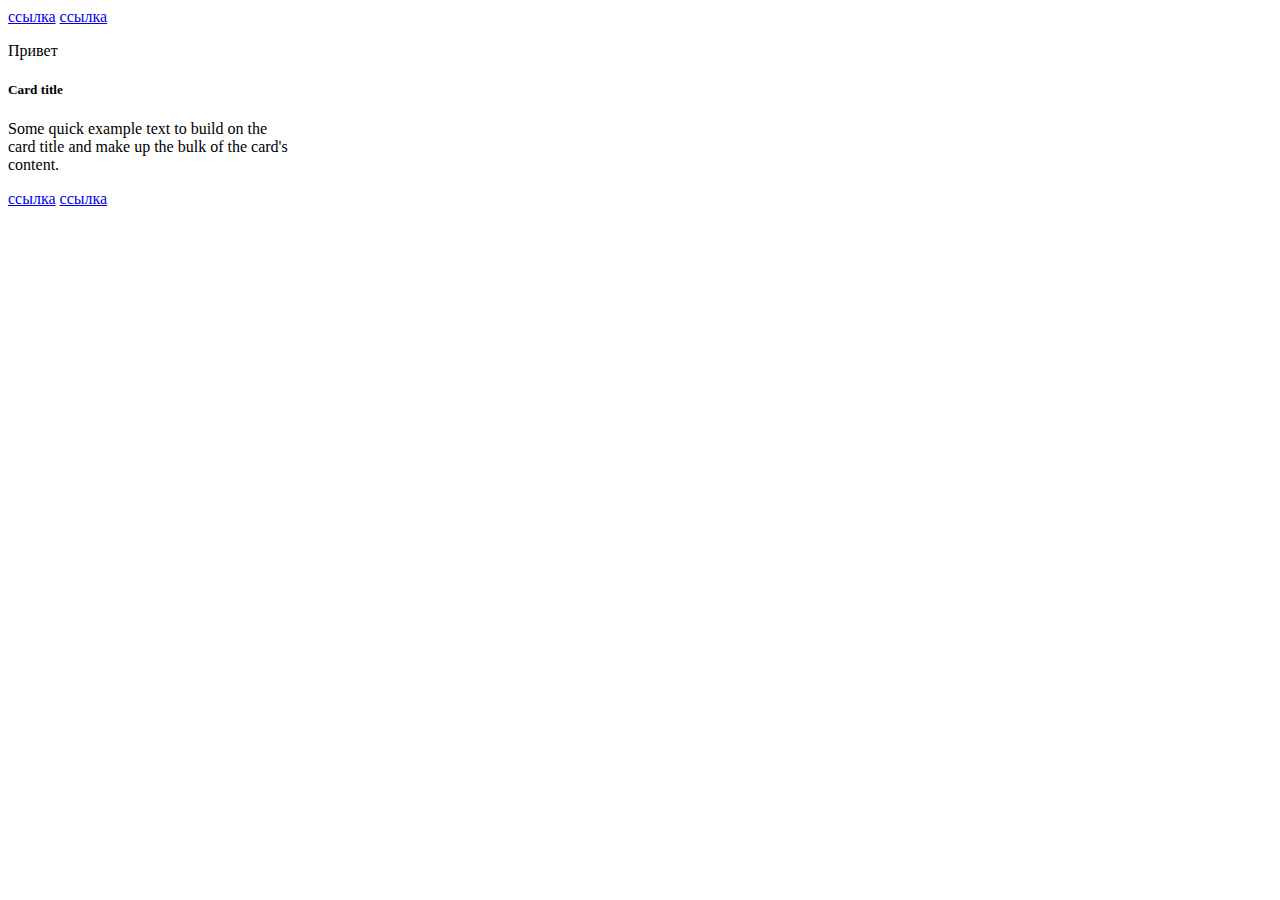
<file: JS_homework1/index.html>
<!DOCTYPE html>
<html lang="en">

<head>
    <meta charset="UTF-8">
    <meta name="viewport" content="width=device-width, initial-scale=1.0">
    <title>Seminar 1 - homework</title>
</head>

<body>
    <a href="#" class="card-link">Card link</a>
    <a href="#" class="card-link">Another link</a>

    <div class="card" style="width: 18rem;">
        <div class="card-body">
            <h5 class="card-title" data-number="100">Card title</h5>
            <h6 class="card-subtitle mb-2 text-muted">Card subtitle</h6>
            <p class="card-text" data-number="50">
                Some quick example text to build on the card title and make up the bulk of the card's
                content.
            </p>
            <a href="#" id="super_link" class="card-link">Card link</a>
            <a href="#" class="card-link" data-number="50">Another link</a>
        </div>
    </div>

    <script>
        // Найти по id, используя getElementById, элемент с id равным "super_link" и вывести этот элемент в консоль.
        console.log(document.getElementById('super_link'))
        // Внутри всех элементов на странице, которые имеют класс "card-link", поменяйте текст внутри элемента на "ссылка".
        document.querySelectorAll('.card-link').forEach(element => {
            element.innerHTML = 'ссылка'
        })
        // Найти все элементы на странице с классом "card-link", которые лежат в элементе с классом "card-body" и вывести полученную коллекцию в консоль.
        console.log(document.querySelectorAll('.card-body > .card-link'))
        // Найти первый попавшийся элемент на странице у которого есть атрибут data-number со значением 50 и вывести его в консоль.
        console.log(document.querySelector('[data-number="50"]'))
        // Выведите содержимое тега title в консоль.
        console.log(document.getElementsByTagName('title')[0].innerHTML)
        // Получите элемент с классом "card-title" и выведите его родительский узел в консоль.
        console.log(document.querySelector('.card-title').parentElement)
        // Создайте тег p`, запишите внутри него текст "Привет" и добавьте созданный тег в начало элемента, который имеет класс "card".
        const newElement = document.createElement('p')
        newElement.innerHTML = 'Привет'
        document.querySelector('.card')
            .insertBefore(newElement, document.querySelector('.card').children[0])
        // Удалите тег h6 на странице.
        document.getElementsByTagName('h6')[0].remove()

    </script>

</body>

</html>
</file>
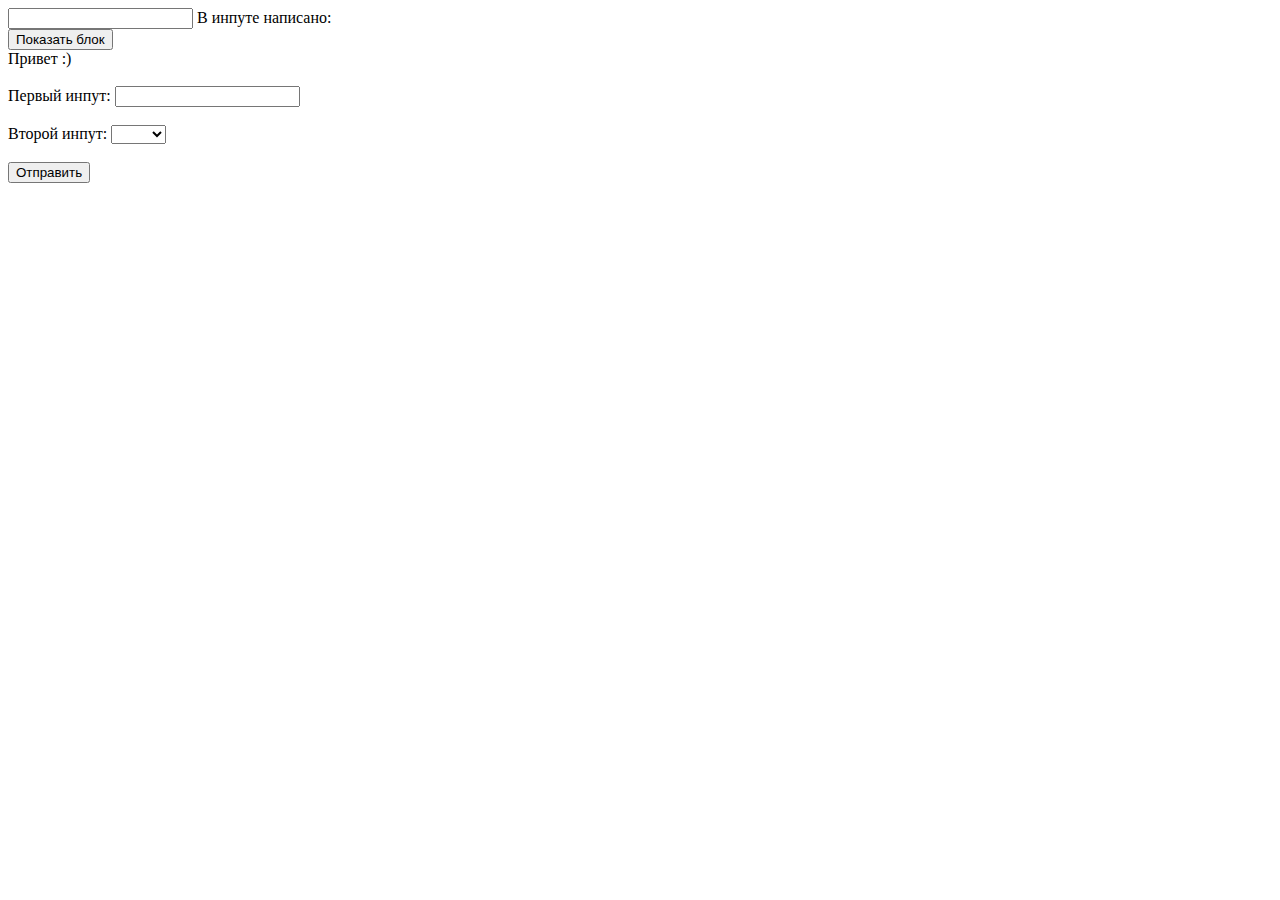
<file: JS_homework4/index.html>
<!DOCTYPE html>
<html lang="en">

<head>
    <meta charset="UTF-8">
    <meta name="viewport" content="width=device-width, initial-scale=1.0">
    <title>Seminar 4 - homework</title>
    <style>
        .error {
            border: 1px solid red;
        }
    </style>
</head>

<body>
    <input id="from" type="text">
    В инпуте написано: <span></span>

    <br>

    <button class="messageBtn">Показать блок</button>
    <div class="message">
        Привет :)
    </div>

    <br>

    <form>
        <label>
            Первый инпут:
            <input class="form-control" type="text">
        </label>
        <br>
        <br>
        <label>
            Второй инпут:
            <select class="form-control">
                <option value=""></option>
                <option value="1">Один</option>
                <option value="2">Два</option>
            </select>
        </label>
        <br>
        <br>
        <button>Отправить</button>
    </form>

    <script>
        // 1. При изменении значения в input с id="from", значение содержащееся в нем должно моментально отображаться в span. 
        // То есть при печати в input'е тег span также должен меняться.
        const fromInput = document.querySelector('#from')
        fromInput.addEventListener('input', function (e) {
            document.querySelector('span').textContent = fromInput.value
        })

        // 2. При клике на кнопку с классом messageBtn необходимо элементу с классом message:
        // - добавить два класса: animate_animated и animate_fadeInLeftBig
        // - поставить данному элементу стиль visibility в значение 'visible'.
        const btnMsg = document.querySelector('.messageBtn')
        const message = document.querySelector('.message')
        btnMsg.addEventListener('click', function (e) {
            message.classList.add('animate_animated', 'animate_fadeInLeftBig')
            message.style.visibility = 'visible'
        })

        // 3. Необходимо при отправке формы проверить, заполнены ли все поля в этой форме. Если какое-либо поле не заполнено, форма не должна отправляться,
        // также должны быть подсвечены незаполненные поля (необходимо поставить класс error незаполненным полям).
        // Как только пользователь начинает заполнять какое-либо поле, необходимо, при вводе в данное поле, произвести проверку:
        // - Если поле пустое, необходимо данное поле подсветить (поставить класс error данному полю).
        // - Если поле было чем-либо заполнено, подсветку (класс error) необходимо убрать.
        const formInputTags = document.querySelectorAll('.form-control')
        const btnSubmit = document.querySelector('form > button')


        const addErrMsg = (element) => {
            const errMsg = document.createElement('p')
            errMsg.style.fontSize = '10px'
            errMsg.style.color = 'red'
            errMsg.classList.add('invalid-submit')
            errMsg.textContent = 'Не указаны данные'
            element.insertAdjacentElement('afterend', errMsg)
        }

        formInputTags.forEach(element => {
            element.addEventListener('input', function (e) {
                if (element.value.length > 0) {
                    element.classList.remove('error')
                    if (element.nextSibling.classList && element.nextSibling.classList.contains('invalid-submit')) {
                        element.nextSibling.remove()
                    }
                } else {
                    element.classList.add('error')
                    addErrMsg(element)
                }
            })
        })

        btnSubmit.addEventListener('click', function (e) {
            formInputTags.forEach(element => {
                if (!element.value) {
                    if (!element.classList.contains('error')) {
                        element.classList.add('error')
                        addErrMsg(element)
                    }
                }
            })
            if (!document.querySelector('.invalid-submit')) {
                alert('Данные отправлены успешно')
            }
            e.preventDefault()
        })
    </script>
</body>

</html>
</file>
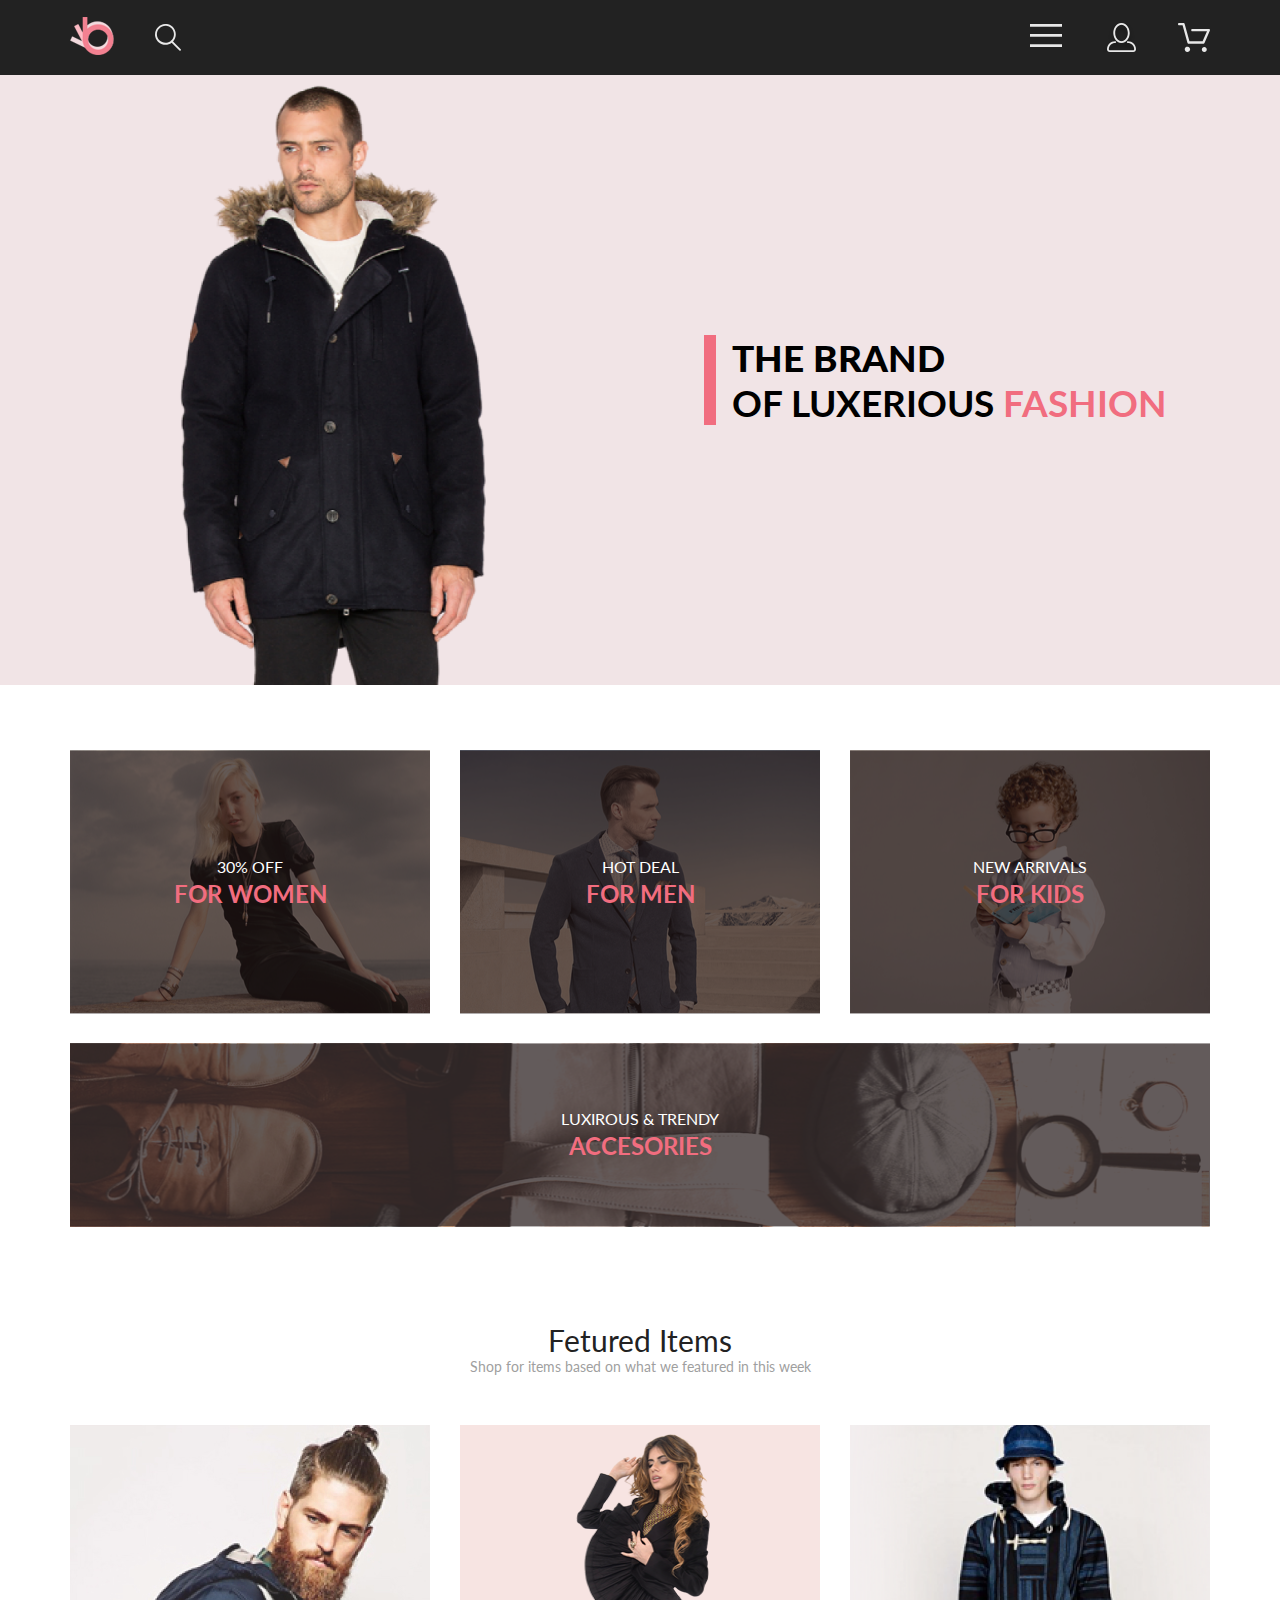
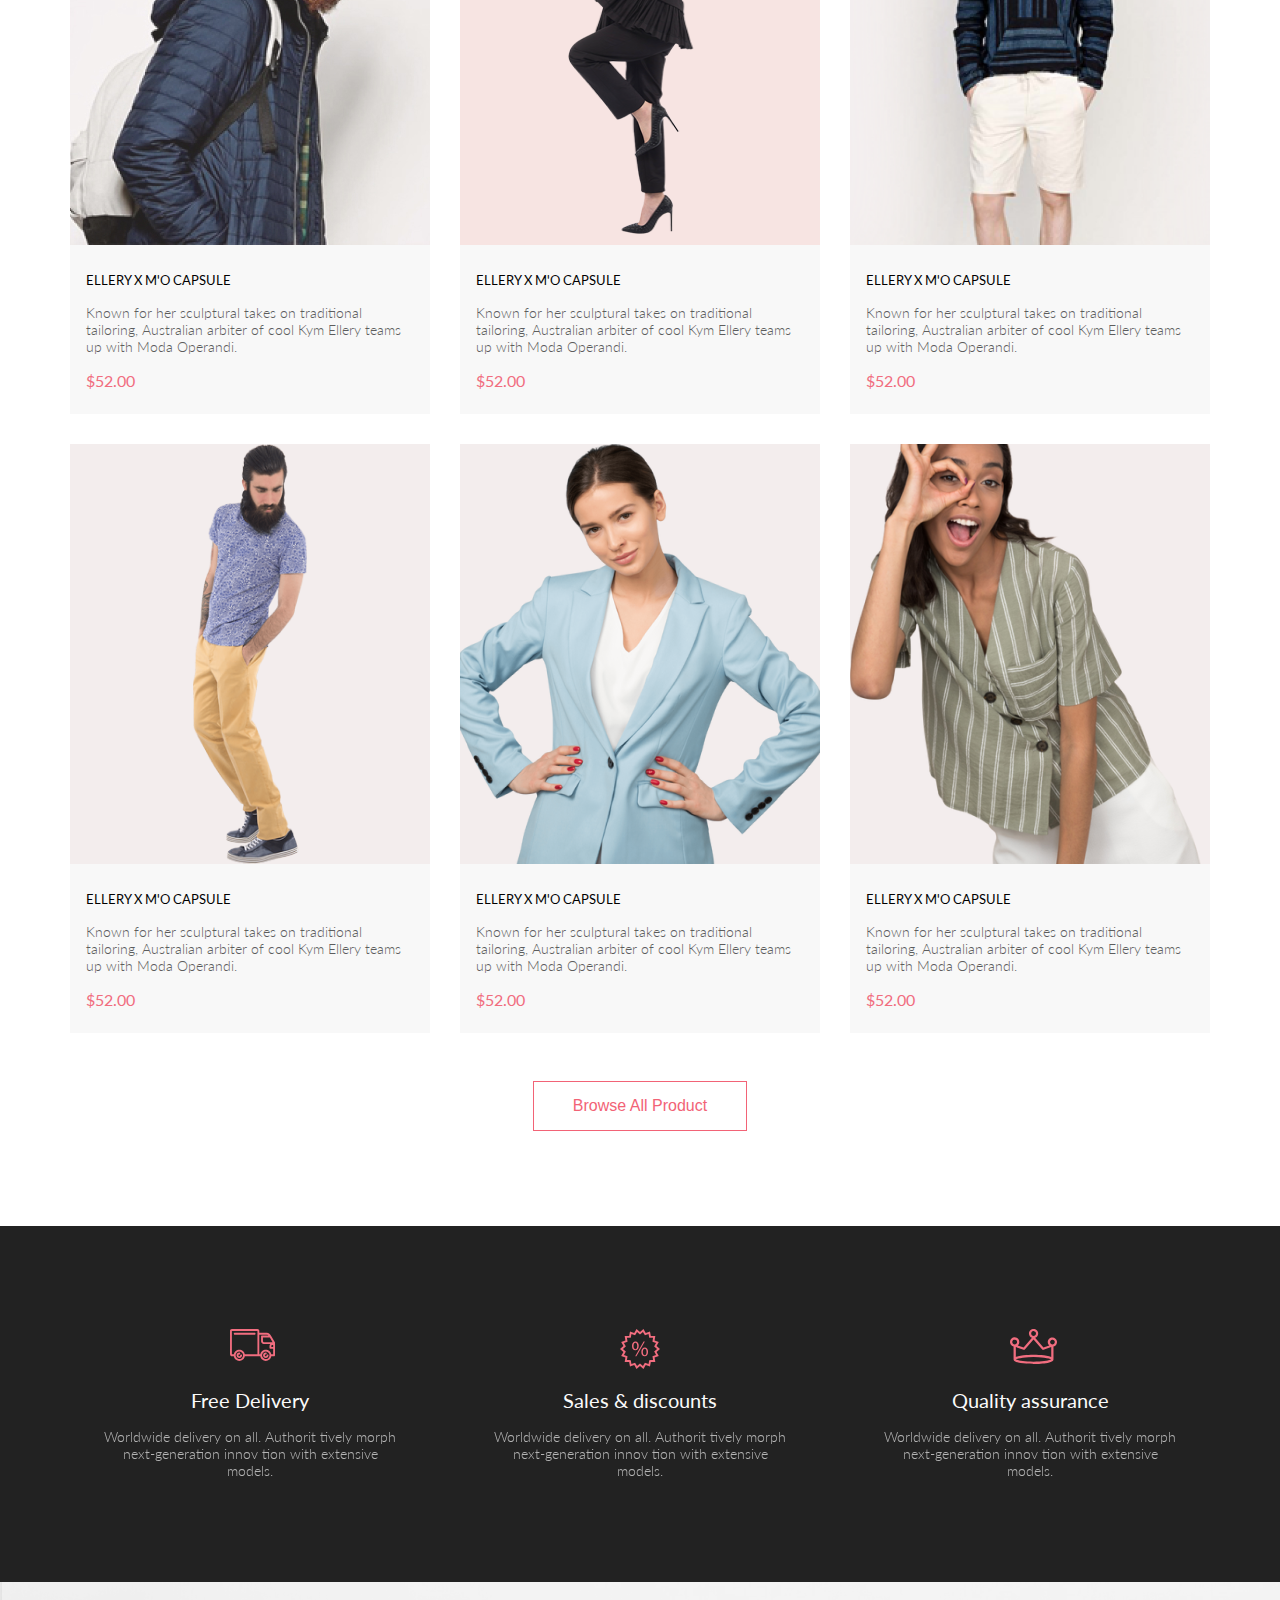
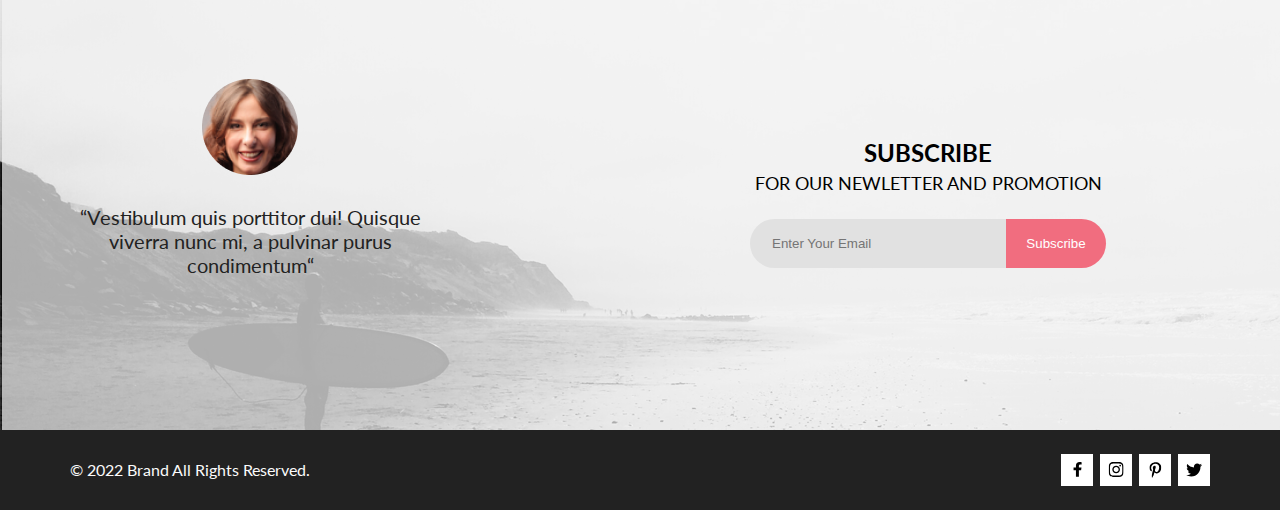
<file: JS_homework6/index.html>
<!DOCTYPE html>
<html lang="en">

<head>
    <meta charset="UTF-8" />
    <meta name="viewport" content="width=device-width, initial-scale=1.0" />
    <link rel="preconnect" href="https://fonts.googleapis.com">
    <link rel="preconnect" href="https://fonts.gstatic.com" crossorigin>
    <link href="https://fonts.googleapis.com/css2?family=Lato:wght@300;400;700;900&display=swap" rel="stylesheet">
    <title>Seo & Digital Marketing Pages</title>
    <link rel="stylesheet" href="./assets/css/style.css">
</head>

<body>
    <header class="header">
        <section class="header__nav center">
            <div class="header__nav__left">
                <a href="index.html" class="logo">
                    <img class="logo__img" src="./assets/image/logo.png" alt="logo" srcset="">
                </a>
                <!-- <img class="header__nav__left__search" src="./assets/image/search.svg" alt="search" srcset=""> -->
                <svg class="header__nav__left__search" width="26.001648" height="26.791992" viewBox="0 0 26.0016 26.792"
                    fill="none" xmlns="http://www.w3.org/2000/svg" xmlns:xlink="http://www.w3.org/1999/xlink">
                    <desc>
                        Created with Pixso.
                    </desc>
                    <defs />
                    <path id="Forma 1"
                        d="M18.06 17.41C19.67 15.65 20.63 13.39 20.77 11.01C20.91 8.62 20.23 6.27 18.83 4.33C17.44 2.39 15.43 0.99 13.12 0.36C10.82 -0.27 8.37 -0.08 6.19 0.88C4.01 1.85 2.22 3.53 1.13 5.66C0.05 7.78 -0.27 10.22 0.22 12.55C0.72 14.88 2 16.98 3.86 18.48C5.72 19.98 8.03 20.79 10.42 20.79C12.67 20.79 14.86 20.05 16.66 18.7L24.41 26.5C24.49 26.59 24.59 26.66 24.71 26.71C24.82 26.76 24.94 26.79 25.07 26.79C25.19 26.79 25.31 26.76 25.43 26.71C25.54 26.66 25.64 26.59 25.73 26.5C25.9 26.32 26 26.08 26 25.83C26 25.58 25.9 25.34 25.73 25.16L18.06 17.41ZM1.88 10.29C1.9 8.6 2.41 6.96 3.35 5.56C4.3 4.17 5.64 3.08 7.2 2.45C8.76 1.81 10.47 1.65 12.12 1.99C13.77 2.32 15.29 3.14 16.48 4.34C17.66 5.53 18.47 7.06 18.79 8.71C19.12 10.36 18.95 12.08 18.3 13.63C17.65 15.19 16.56 16.52 15.15 17.45C13.75 18.39 12.1 18.89 10.42 18.88C8.15 18.87 5.97 17.96 4.37 16.35C2.77 14.74 1.88 12.56 1.88 10.29Z"
                        fill-opacity="1.000000" fill-rule="nonzero" />
                </svg>
            </div>
            <div class="header__nav__right">
                <div class="header__nav__right__burger">
                    <label for="burger">
                        <svg class="header__nav__right__menu" xmlns="http://www.w3.org/2000/svg" width="32" height="25">
                            <path d="M0 23V20.31H32V23H0ZM0 12.76V10.07H32V12.76H0ZM0 2.69V0H32V2.69H0Z" />
                        </svg>
                    </label>
                    <input type="checkbox" name="" id="burger" checked>
                    <div class="header__nav__right__menu__list">
                        <div class="header__nav__right__menu__list__title">menu</div>
                        <div class="header__nav__right__menu__list__section">
                            <p class="header__nav__right__menu__list__section__name">man</p>
                            <div class="header__nav__right__menu__list__section__menu">
                                <a href="#" class="header__nav__right__menu__list__section__menu__item">Accessories</a>
                                <a href="#" class="header__nav__right__menu__list__section__menu__item">Bags</a>
                                <a href="#" class="header__nav__right__menu__list__section__menu__item">Denim</a>
                                <a href="#" class="header__nav__right__menu__list__section__menu__item">T-Shirt</a>
                            </div>
                        </div>
                        <div class="header__nav__right__menu__list__section">
                            <p class="header__nav__right__menu__list__section__name">woman</p>
                            <div class="header__nav__right__menu__list__section__menu">
                                <a href="#" class="header__nav__right__menu__list__section__menu__item">Accessories</a>
                                <a href="#" class="header__nav__right__menu__list__section__menu__item">Jackets &
                                    Coats</a>
                                <a href="#" class="header__nav__right__menu__list__section__menu__item">Polos</a>
                                <a href="#" class="header__nav__right__menu__list__section__menu__item">T-Shirt</a>
                                <a href="#" class="header__nav__right__menu__list__section__menu__item">Shirt</a>
                            </div>
                        </div>
                        <div class="header__nav__right__menu__list__section">
                            <p class="header__nav__right__menu__list__section__name">kids</p>
                            <div class="header__nav__right__menu__list__section__menu">
                                <a href="#" class="header__nav__right__menu__list__section__menu__item">Accessories</a>
                                <a href="#" class="header__nav__right__menu__list__section__menu__item">Jackets &
                                    Coats</a>
                                <a href="#" class="header__nav__right__menu__list__section__menu__item">Polos</a>
                                <a href="#" class="header__nav__right__menu__list__section__menu__item">T-Shirt</a>
                                <a href="#" class="header__nav__right__menu__list__section__menu__item">Shirt</a>
                                <a href="#" class="header__nav__right__menu__list__section__menu__item">Bags</a>
                            </div>
                        </div>
                    </div>
                </div>


                <svg class="header__nav__right__profile" id="profile-icon" xmlns="http://www.w3.org/2000/svg" width="34"
                    height="29">
                    <g filter="url(#filter0_d_227_14)">
                        <path
                            d="M18.5 19.937C23 19.937 26.656 15.464 26.656 9.968C26.656 4.472 23 0 18.5 0C17.3631 0.0217413 16.2463 0.303398 15.2351 0.823397C14.2239 1.34339 13.3451 2.08794 12.666 3C11.1266 4.99573 10.3082 7.45381 10.344 9.974C10.344 15.465 14 19.937 18.5 19.937ZM18.5 1.813C22 1.813 24.844 5.472 24.844 9.969C24.844 14.466 21.998 18.125 18.5 18.125C15.002 18.125 12.156 14.465 12.155 9.969C12.154 5.473 15 1.813 18.5 1.813ZM24.844 18.125C24.6036 18.125 24.373 18.2205 24.203 18.3905C24.033 18.5605 23.9375 18.7911 23.9375 19.0315C23.9375 19.2719 24.033 19.5025 24.203 19.6725C24.373 19.8425 24.6036 19.938 24.844 19.938C26.526 19.9399 28.1386 20.6088 29.3279 21.7982C30.5172 22.9875 31.1861 24.6 31.188 26.282C31.1875 26.5221 31.0918 26.7523 30.922 26.9221C30.7522 27.0918 30.5221 27.1875 30.282 27.188H6.71997C6.47985 27.1875 6.24975 27.0918 6.07996 26.9221C5.91016 26.7523 5.81449 26.5221 5.81396 26.282C5.81608 24.6001 6.48517 22.9877 7.67444 21.7985C8.86371 20.6092 10.4761 19.9401 12.158 19.938C12.3982 19.938 12.6287 19.8425 12.7986 19.6726C12.9685 19.5027 13.064 19.2723 13.064 19.032C13.064 18.7917 12.9685 18.5613 12.7986 18.3914C12.6287 18.2215 12.3982 18.126 12.158 18.126C9.99541 18.1279 7.92201 18.9875 6.39258 20.5164C4.86314 22.0453 4.00265 24.1185 4 26.281C4.00079 27.0019 4.2875 27.693 4.79724 28.2027C5.30698 28.7125 5.99811 28.9992 6.71899 29H30.282C31.0027 28.9989 31.6936 28.7121 32.2031 28.2024C32.7126 27.6927 32.9992 27.0017 33 26.281C32.9974 24.1187 32.1372 22.0457 30.6083 20.5168C29.0793 18.9878 27.0063 18.1276 24.844 18.125Z" />
                        <path
                            d="M13.0619 3.30538L13.062 3.30542L13.0671 3.29859C13.7006 2.44774 14.5204 1.75316 15.4638 1.26805C16.4057 0.783676 17.4458 0.520983 18.5048 0.500002C22.6373 0.503192 26.156 4.65159 26.156 9.968C26.156 15.2865 22.6346 19.437 18.5 19.437C14.3652 19.437 10.844 15.2873 10.844 9.974H10.844L10.8439 9.9669C10.8097 7.55963 11.5915 5.21169 13.0619 3.30538ZM25.344 9.969C25.344 5.32016 22.3859 1.313 18.5 1.313C14.6143 1.313 11.654 5.321 11.655 9.96911C11.6561 14.6169 14.6162 18.625 18.5 18.625C22.3838 18.625 25.344 14.618 25.344 9.969Z" />
                    </g>
                    <defs>
                        <filter id="filter0_d_227_14" x="0" y="0" width="37" height="37" filterUnits="userSpaceOnUse"
                            color-interpolation-filters="sRGB">
                            <feFlood flood-opacity="0" result="BackgroundImageFix" />
                            <feColorMatrix in="SourceAlpha" type="matrix"
                                values="0 0 0 0 0 0 0 0 0 0 0 0 0 0 0 0 0 0 127 0" result="hardAlpha" />
                            <feOffset dy="4" />
                            <feGaussianBlur stdDeviation="2" />
                            <feComposite in2="hardAlpha" operator="out" />
                            <feColorMatrix type="matrix" values="0 0 0 0 0 0 0 0 0 0 0 0 0 0 0 0 0 0 0.25 0" />
                            <feBlend mode="normal" in2="BackgroundImageFix" result="effect1_dropShadow_227_14" />
                            <feBlend mode="normal" in="SourceGraphic" in2="effect1_dropShadow_227_14" result="shape" />
                        </filter>
                    </defs>
                </svg>
                <svg class="header__nav__right__cart" id="cart-icon" xmlns="http://www.w3.org/2000/svg" width="32"
                    height="29">
                    <path
                        d="M26.1998 29C25.5521 28.9738 24.9404 28.6948 24.4961 28.2227C24.0518 27.7506 23.8103 27.1232 23.8234 26.475C23.8365 25.8269 24.1032 25.2097 24.5662 24.7559C25.0292 24.3022 25.6516 24.048 26.2999 24.048C26.9482 24.048 27.5706 24.3022 28.0336 24.7559C28.4966 25.2097 28.7633 25.8269 28.7764 26.475C28.7895 27.1232 28.5479 27.7506 28.1036 28.2227C27.6593 28.6948 27.0477 28.9738 26.3999 29H26.1998ZM6.75183 26.32C6.75183 25.79 6.90901 25.2718 7.20349 24.8311C7.49797 24.3904 7.91654 24.0469 8.40625 23.844C8.89596 23.6412 9.43484 23.5881 9.95471 23.6915C10.4746 23.7949 10.9521 24.0502 11.3269 24.425C11.7017 24.7998 11.957 25.2773 12.0604 25.7972C12.1638 26.317 12.1107 26.8559 11.9078 27.3456C11.705 27.8353 11.3615 28.2539 10.9208 28.5483C10.4801 28.8428 9.96194 29 9.43188 29C9.07977 29.0003 8.73102 28.9311 8.40564 28.7966C8.08026 28.662 7.7846 28.4646 7.53552 28.2158C7.28645 27.9669 7.08891 27.6713 6.9541 27.3461C6.81929 27.0208 6.74988 26.6721 6.74988 26.32H6.75183ZM10.5519 20.686C10.2924 20.6868 10.0398 20.6024 9.83301 20.4457C9.62617 20.2891 9.47648 20.0689 9.40686 19.819L4.57385 2.36401H1.18091C0.867422 2.36401 0.566761 2.23947 0.345093 2.01781C0.123425 1.79614 -0.00109863 1.49549 -0.00109863 1.18201C-0.00109863 0.868519 0.123425 0.567873 0.345093 0.346205C0.566761 0.124537 0.867422 5.81268e-06 1.18091 5.81268e-06H5.46191C5.7214 -0.00080736 5.97394 0.0837201 6.18066 0.240568C6.38739 0.397416 6.53674 0.617884 6.60583 0.868006L11.4388 18.323H24.6168L28.9999 8.27501H14.3999C14.2417 8.27961 14.0843 8.25242 13.9368 8.19507C13.7893 8.13771 13.6548 8.05134 13.5413 7.94108C13.4277 7.83082 13.3375 7.69891 13.2759 7.55315C13.2143 7.40739 13.1825 7.25075 13.1825 7.0925C13.1825 6.93426 13.2143 6.77762 13.2759 6.63186C13.3375 6.4861 13.4277 6.35419 13.5413 6.24393C13.6548 6.13367 13.7893 6.0473 13.9368 5.98994C14.0843 5.93259 14.2417 5.90541 14.3999 5.91001H30.8129C31.0086 5.90996 31.2011 5.95866 31.3733 6.05172C31.5454 6.14478 31.6917 6.27926 31.7988 6.44301C31.9067 6.60729 31.9723 6.79569 31.9897 6.99145C32.0072 7.18721 31.976 7.38424 31.8989 7.565L26.4939 19.977C26.4015 20.1876 26.2499 20.3668 26.0574 20.4927C25.8649 20.6186 25.6399 20.6858 25.4099 20.686H10.5519Z" />
                </svg>
            </div>
        </section>
    </header>

    <section class="our_brand_demo">
        <div class="our_brand_demo__section">
            <picture class="our_brand_demo__section__image_layout">
                <source media="(max-width: 1024px)" srcset="./assets/image/demo-our-brand-tablet.png">
                <img class="our_brand_demo__section__image" src="assets/image/demo-our-brand.png" alt="">
            </picture>
            <div class="our_brand_demo__section__text">
                <div class="our_brand_demo__section__text__bold">the brand</div>
                <!-- <br> -->
                <div class="our_brand_demo__section__text__medium">of luxerious <span
                        class="our_brand_demo__section__text__select">fashion</span></div>
            </div>
        </div>

    </section>

    <section class="categories center">
        <div class="category">
            <img class="category__img" src="assets/image/for-women.png" alt="for-women">
            <div class="category__absolute_central">
                <div class="category__layout"></div>
            </div>
            <div class="category-header font-lato upcase category__absolute_central">
                <span class="category__main_txt">
                    30% off
                </span>
                <span class="category__select_txt">
                    for women
                </span>
            </div>
        </div>
        <div class="category">
            <img class="category__img" src="assets/image/for-men.png" alt="for-men">
            <div class="category__absolute_central">
                <div class="category__layout"></div>
            </div>
            <div class="category-header font-lato upcase category__absolute_central">
                <span class="category__main_txt">
                    hot deal
                </span>
                <span class="category__select_txt">
                    for men
                </span>
            </div>
        </div>
        <div class="category">
            <img class="category__img" src="assets/image/for-kids.png" alt="for-kids">
            <div class="category__absolute_central">
                <div class="category__layout"></div>
            </div>
            <div class="category-header category__absolute_central">
                <span class="category__main_txt">
                    new arrivals
                </span>
                <span class="category__select_txt">
                    for kids
                </span>
            </div>
        </div>
        <div class="category category__full_width">
            <picture>
                <source media="(max-width: 767px)" srcset="assets/image/accesories-mobile.png">
                <img class="category__img" src="assets/image/accesories.png" alt="accesories">
            </picture>
            <div class="category__absolute_central">
                <div class="category__layout"></div>
            </div>
            <div class="category-header category__absolute_central">
                <span class="category__main_txt">
                    luxirous & trendy
                </span>
                <span class="category__select_txt">
                    accesories
                </span>
            </div>
        </div>
    </section>

    <section class="product_section center">
        <p class="product_section__title">Fetured Items</p>
        <p class="product_section__description">Shop for items based on what we featured in this week</p>
        <div class="products-box">
        </div>
        <button class="products-box__btn_all center">Browse All Product</button>
    </section>

    <div class="background_section">
        <section class="feature center">
            <div class="feature__text-mini">
                <div class="text-mini__icon">
                    <svg xmlns="http://www.w3.org/2000/svg" width="46" height="32" viewBox="0 0 46 32" fill="none">
                        <path
                            d="M30.2868 27.2429H14.8098C14.6026 28.5509 13.9355 29.742 12.9285 30.6021C11.9215 31.4621 10.6406 31.9346 9.31633 31.9346C7.99203 31.9346 6.71117 31.4621 5.70415 30.6021C4.69713 29.742 4.03003 28.5509 3.82283 27.2429H1.88582C1.391 27.2397 0.91765 27.0404 0.569536 26.6887C0.221422 26.337 0.0269624 25.8618 0.0288259 25.3669V1.87695C0.0266969 1.38195 0.221028 0.906335 0.56917 0.554443C0.917313 0.202551 1.39082 0.00317363 1.88582 0H27.4368C27.9318 0.00317353 28.4051 0.202522 28.7531 0.554443C29.1011 0.906364 29.2952 1.38204 29.2928 1.87695V3.78198H36.4138C36.4942 3.78164 36.5742 3.79208 36.6518 3.81299C38.9518 4.01299 40.1088 5.2129 41.3288 7.2749L44.8878 13.3689C44.9727 13.5136 45.0176 13.6782 45.0178 13.8459V26.304C45.0189 26.5515 44.9216 26.7892 44.7475 26.9651C44.5733 27.141 44.3364 27.2406 44.0888 27.2419H41.2748C41.0676 28.5499 40.4005 29.741 39.3935 30.6011C38.3865 31.4611 37.1056 31.9336 35.7813 31.9336C34.457 31.9336 33.1762 31.4611 32.1691 30.6011C31.1621 29.741 30.495 28.5499 30.2878 27.2419L30.2868 27.2429ZM32.0648 26.304C32.0727 27.0369 32.2973 27.7511 32.7102 28.3567C33.1231 28.9623 33.706 29.4322 34.3854 29.7073C35.0649 29.9824 35.8105 30.0503 36.5284 29.9026C37.2464 29.7548 37.9046 29.398 38.4202 28.877C38.9358 28.3559 39.2857 27.6941 39.426 26.9746C39.5662 26.2551 39.4905 25.5103 39.2083 24.8337C38.9262 24.1572 38.4502 23.5794 37.8403 23.1729C37.2304 22.7663 36.5138 22.5491 35.7808 22.5488C34.7905 22.5552 33.8431 22.9543 33.1464 23.6582C32.4498 24.3621 32.0608 25.3136 32.0648 26.304ZM5.60085 26.304C5.60874 27.0369 5.83327 27.7511 6.2462 28.3567C6.65914 28.9623 7.24201 29.4322 7.92143 29.7073C8.60086 29.9824 9.34648 30.0503 10.0644 29.9026C10.7824 29.7548 11.4406 29.398 11.9562 28.877C12.4718 28.3559 12.8217 27.6941 12.962 26.9746C13.1022 26.2551 13.0265 25.5103 12.7443 24.8337C12.4622 24.1572 11.9862 23.5794 11.3763 23.1729C10.7664 22.7663 10.0498 22.5491 9.31682 22.5488C8.3263 22.5549 7.37866 22.9537 6.68181 23.6577C5.98496 24.3617 5.59585 25.3134 5.59984 26.304H5.60085ZM41.2728 25.366H43.1588V19.7478H40.4228C40.3002 19.7473 40.1789 19.7227 40.0659 19.6753C39.9528 19.6279 39.8502 19.5585 39.7639 19.4714C39.6776 19.3843 39.6094 19.281 39.563 19.1675C39.5167 19.054 39.4932 18.9324 39.4938 18.8098V16.9629C39.4935 16.2423 39.7691 15.5488 40.2638 15.0249H33.8848C33.8076 15.0248 33.7307 15.015 33.6558 14.9958C32.9511 14.933 32.2956 14.6081 31.819 14.0852C31.3423 13.5623 31.0793 12.8794 31.0818 12.1719V7.47192C31.0812 7.34927 31.1047 7.22758 31.151 7.11401C31.1973 7.00044 31.2656 6.89725 31.3519 6.81006C31.4381 6.72286 31.5407 6.6535 31.6538 6.60596C31.7669 6.55841 31.8882 6.53361 32.0108 6.53296H38.4938C38.1495 6.21428 37.7421 5.97123 37.2981 5.81982C36.854 5.66842 36.3831 5.61187 35.9158 5.65381H29.2928V25.3618H30.2868C30.494 24.0538 31.1611 22.8627 32.1682 22.0027C33.1752 21.1426 34.456 20.6702 35.7803 20.6702C37.1046 20.6702 38.3855 21.1426 39.3925 22.0027C40.3995 22.8627 41.0666 24.0538 41.2738 25.3618L41.2728 25.366ZM14.8088 25.366H27.4358V1.87598H1.88582V25.366H3.82283C4.03003 24.058 4.69713 22.8666 5.70415 22.0066C6.71117 21.1465 7.99203 20.6741 9.31633 20.6741C10.6406 20.6741 11.9215 21.1465 12.9285 22.0066C13.9355 22.8666 14.6026 24.058 14.8098 25.366H14.8088ZM41.3508 16.9658V17.875H43.1588V16.0278H42.2798C42.033 16.0294 41.7968 16.1288 41.6229 16.304C41.449 16.4792 41.3516 16.716 41.3518 16.9629L41.3508 16.9658ZM32.9378 12.1738C32.9368 12.4263 33.0359 12.6691 33.2134 12.8486C33.3909 13.0282 33.6324 13.13 33.8848 13.1318C33.9487 13.1316 34.0124 13.1384 34.0748 13.1519H42.5998L39.8339 8.41602H32.9338L32.9378 12.1738ZM33.0308 26.3059C33.0279 25.5734 33.3157 24.8695 33.8311 24.3489C34.3464 23.8283 35.0473 23.5333 35.7798 23.5288C36.0286 23.5288 36.2672 23.6278 36.4431 23.8037C36.619 23.9796 36.7178 24.218 36.7178 24.4668C36.7178 24.7156 36.619 24.9542 36.4431 25.1301C36.2672 25.306 36.0286 25.4048 35.7798 25.4048C35.6015 25.4032 35.4267 25.4548 35.2777 25.5527C35.1286 25.6507 35.012 25.7905 34.9427 25.9548C34.8733 26.1191 34.8544 26.3005 34.8882 26.4756C34.922 26.6507 35.0071 26.8118 35.1326 26.9385C35.2582 27.0651 35.4185 27.1516 35.5933 27.187C35.7681 27.2224 35.9494 27.2051 36.1144 27.1372C36.2793 27.0693 36.4203 26.9538 36.5196 26.8057C36.6188 26.6575 36.6718 26.4833 36.6718 26.3049C36.6718 26.0587 36.7696 25.8226 36.9438 25.6484C37.1179 25.4743 37.3541 25.3765 37.6003 25.3765C37.8466 25.3765 38.0828 25.4743 38.2569 25.6484C38.431 25.8226 38.5288 26.0587 38.5288 26.3049C38.5288 27.0343 38.2391 27.7338 37.7234 28.2495C37.2077 28.7652 36.5082 29.0549 35.7788 29.0549C35.0495 29.0549 34.35 28.7652 33.8343 28.2495C33.3186 27.7338 33.0288 27.0343 33.0288 26.3049L33.0308 26.3059ZM6.56682 26.3059C6.56389 25.5734 6.85171 24.8695 7.36708 24.3489C7.88245 23.8283 8.58329 23.5333 9.31584 23.5288C9.56462 23.5288 9.8032 23.6278 9.97911 23.8037C10.155 23.9796 10.2538 24.218 10.2538 24.4668C10.2538 24.7156 10.155 24.9542 9.97911 25.1301C9.8032 25.306 9.56462 25.4048 9.31584 25.4048C9.13751 25.4032 8.9627 25.4548 8.81365 25.5527C8.66459 25.6507 8.548 25.7905 8.47865 25.9548C8.40931 26.1191 8.39033 26.3005 8.42415 26.4756C8.45797 26.6507 8.54305 26.8118 8.6686 26.9385C8.79414 27.0651 8.95449 27.1516 9.12929 27.187C9.30409 27.2224 9.48546 27.2051 9.65038 27.1372C9.8153 27.0693 9.95634 26.9538 10.0556 26.8057C10.1548 26.6575 10.2078 26.4833 10.2078 26.3049C10.2078 26.0587 10.3057 25.8226 10.4798 25.6484C10.6539 25.4743 10.8901 25.3765 11.1363 25.3765C11.3826 25.3765 11.6188 25.4743 11.7929 25.6484C11.967 25.8226 12.0648 26.0587 12.0648 26.3049C12.0648 27.0343 11.7751 27.7338 11.2594 28.2495C10.7437 28.7652 10.0442 29.0549 9.31484 29.0549C8.58549 29.0549 7.88601 28.7652 7.37029 28.2495C6.85456 27.7338 6.56484 27.0343 6.56484 26.3049L6.56682 26.3059ZM4.70885 5.65991C4.46008 5.65991 4.22149 5.56116 4.04558 5.38525C3.86967 5.20934 3.77083 4.9707 3.77083 4.72192C3.77083 4.47315 3.86967 4.2345 4.04558 4.05859C4.22149 3.88268 4.46008 3.78394 4.70885 3.78394H24.6088C24.8576 3.78394 25.0962 3.88268 25.2721 4.05859C25.448 4.2345 25.5468 4.47315 25.5468 4.72192C25.5468 4.9707 25.448 5.20934 25.2721 5.38525C25.0962 5.56116 24.8576 5.65991 24.6088 5.65991H4.70885Z"
                            fill="#F16D7F" />
                    </svg>
                </div>
                <div class="text-mini__title">
                    Free Delivery
                </div>
                <p class="text-mini__desc">
                    Worldwide delivery on all. Authorit tively morph next-generation innov tion with extensive models.
                </p>
            </div>
            <div class="feature__text-mini">
                <div class="text-mini__icon">
                    <svg xmlns="http://www.w3.org/2000/svg" width="40" height="40" viewBox="0 0 40 40" fill="none">
                        <path
                            d="M19.9939 37.0239L16.5229 39.9238L14.2349 36.0039L9.99487 37.5159L9.17285 33.0359L4.67987 32.991L5.41187 28.491L1.20386 26.8909L3.41388 22.925L-0.00012207 19.96L3.41187 16.9929L1.2019 13.0278L5.41089 11.428L4.67786 6.93286L9.17188 6.88892L9.9939 2.40894L14.2339 3.91992L16.5219 0L19.9929 2.8999L23.4639 0L25.7529 3.9209L29.9929 2.40894L30.8139 6.88989L35.3079 6.93481L34.5759 11.4299L38.7839 13.03L36.5739 16.9958L39.9859 19.9609L36.5739 22.928L38.7829 26.894L34.5739 28.4939L35.3069 32.988L30.8119 33.033L29.9909 37.5139L25.7529 36.0029L23.4639 39.9229L19.9939 37.0239ZM21.1999 35.541L22.9609 37.012L24.1219 35.022L24.9139 33.666L26.3819 34.189L28.5329 34.957L28.9499 32.6838L29.2349 31.1289L30.7959 31.113L33.0779 31.092L32.7059 28.8098L32.4519 27.25L33.9109 26.696L36.0449 25.8828L34.9249 23.873L34.1589 22.498L35.3419 21.4709L37.0759 19.9609L35.3429 18.4609L34.1599 17.4319L34.9259 16.0559L36.0469 14.0449L33.9129 13.2339L32.4539 12.6809L32.7089 11.1208L33.0809 8.83984L30.7989 8.81689L29.2389 8.80103L28.9539 7.24683L28.5379 4.97388L26.3859 5.74097L24.9179 6.26392L24.1249 4.90698L22.9629 2.91699L21.2009 4.38794L19.9958 5.39282L18.7909 4.38794L17.0299 2.91699L15.8689 4.90601L15.0769 6.26294L13.6078 5.73999L11.4579 4.97192L11.0399 7.24585L10.7549 8.80005L9.19489 8.81592L6.91388 8.83789L7.28589 11.1199L7.53986 12.678L6.08087 13.2329L3.94586 14.0439L5.06689 16.0549L5.83289 17.4299L4.6499 18.459L2.91589 19.967L4.64886 21.4739L5.83185 22.5029L5.06586 23.8779L3.94489 25.8879L6.07788 26.698L7.5379 27.2529L7.2829 28.812L6.91187 31.0959L9.19287 31.1189L10.7529 31.135L11.0379 32.6899L11.4549 34.9619L13.6069 34.1948L15.0759 33.6719L15.8679 35.0288L17.0299 37.019L18.7909 35.5479L19.9958 34.543L21.1999 35.541ZM21.3179 23.02C21.3179 20.093 22.8829 18.4648 24.7769 18.4648C26.7829 18.4648 28.0769 20.0279 28.0769 22.7949C28.0769 25.8539 26.4919 27.3718 24.6619 27.3718C22.8829 27.3718 21.3379 25.922 21.3179 23.02ZM22.8389 22.9319C22.8159 24.7829 23.5209 26.1899 24.7109 26.1899C25.9879 26.1899 26.5609 24.8049 26.5609 22.8899C26.5609 21.1249 26.0539 19.6528 24.7109 19.6528C23.4999 19.6488 22.8389 21.1029 22.8389 22.9309V22.9319ZM15.1938 27.332L23.6089 12.613H24.8419L16.4269 27.332H15.1938ZM11.9789 16.99C11.9789 14.09 13.5419 12.458 15.4369 12.458C17.4369 12.458 18.7629 14.022 18.7629 16.79C18.7629 19.848 17.1769 21.365 15.3269 21.365C13.5439 21.365 11.9999 19.915 11.9789 16.991V16.99ZM13.5209 16.9238C13.4769 18.7748 14.1618 20.1809 15.3708 20.1829C16.6479 20.1829 17.2209 18.7988 17.2209 16.8828C17.2209 15.1168 16.7139 13.645 15.3708 13.645C14.1618 13.642 13.5209 15.092 13.5209 16.925V16.9238Z"
                            fill="#F16D7F" />
                    </svg>
                </div>
                <div class="text-mini__title">
                    Sales & discounts
                </div>
                <p class="text-mini__desc">
                    Worldwide delivery on all. Authorit tively morph next-generation innov tion with extensive models.
                </p>
            </div>
            <div class="feature__text-mini">
                <div class="text-mini__icon">
                    <svg xmlns="http://www.w3.org/2000/svg" width="48" height="35" viewBox="0 0 48 35" fill="none">
                        <path
                            d="M42.393 8.53564C41.1766 8.52335 40.0049 8.99349 39.1342 9.84302C38.2635 10.6925 37.7647 11.8522 37.747 13.0686C37.7501 13.7086 37.8911 14.3405 38.1603 14.9211C38.4295 15.5018 38.8206 16.0176 39.3071 16.4336L33.4471 18.4888L25.1081 8.80566C26.0034 8.50693 26.7831 7.93646 27.3388 7.17358C27.8945 6.41071 28.1983 5.49331 28.2081 4.54956C28.1828 3.33432 27.6824 2.17743 26.814 1.3269C25.9457 0.476377 24.7785 0 23.563 0C22.3475 0 21.1804 0.476377 20.3121 1.3269C19.4437 2.17743 18.9432 3.33432 18.918 4.54956C18.9277 5.48395 19.2253 6.39274 19.7702 7.15186C20.3151 7.91097 21.0809 8.48368 21.9631 8.79175L13.611 18.4917L7.7531 16.4368C8.23917 16.0206 8.62989 15.5045 8.89873 14.9238C9.16757 14.3432 9.30822 13.7116 9.31108 13.0718C9.33412 12.195 9.10852 11.3296 8.66045 10.5757C8.21238 9.82172 7.56009 9.2099 6.77898 8.81104C5.99787 8.41217 5.11986 8.2424 4.24639 8.32153C3.37291 8.40067 2.53965 8.72555 1.84295 9.2583C1.14624 9.79105 0.614525 10.5101 0.309254 11.3323C0.00398245 12.1545 -0.0623783 13.0462 0.117848 13.9045C0.298073 14.7629 0.717494 15.5526 1.32769 16.1826C1.93788 16.8126 2.71394 17.2571 3.56609 17.4646V29.7556C3.57345 29.8376 3.59015 29.9184 3.61602 29.9966C3.58308 30.1233 3.56636 30.2538 3.56609 30.3848C3.56609 34.7968 21.485 34.9268 23.528 34.9268C25.571 34.9268 43.49 34.7978 43.49 30.3848C43.4893 30.2539 43.4725 30.1234 43.44 29.9966C43.4676 29.9189 43.4845 29.8379 43.49 29.7556V17.4646C44.5889 17.2244 45.5587 16.5828 46.2094 15.6653C46.8601 14.7478 47.1449 13.6204 47.0082 12.5039C46.8715 11.3874 46.323 10.3621 45.4701 9.62866C44.6173 8.89526 43.5214 8.50653 42.397 8.53857L42.393 8.53564ZM21.174 4.55176C21.1625 4.07755 21.2926 3.61062 21.5477 3.21069C21.8027 2.81076 22.1712 2.49591 22.606 2.3064C23.0408 2.11688 23.5223 2.06132 23.9889 2.14673C24.4555 2.23214 24.8861 2.45463 25.2256 2.78589C25.5652 3.11715 25.7982 3.542 25.8951 4.00635C25.9919 4.4707 25.9482 4.95345 25.7695 5.39282C25.5907 5.8322 25.2851 6.20831 24.8915 6.47314C24.498 6.73798 24.0345 6.8795 23.5601 6.87964C22.9354 6.88605 22.3335 6.64481 21.8863 6.2085C21.4391 5.77218 21.183 5.17647 21.174 4.55176ZM13.584 20.8276C13.801 20.9026 14.0353 20.9113 14.2573 20.8525C14.4792 20.7938 14.6786 20.6701 14.83 20.4976L23.5301 10.3977L32.23 20.4976C32.3812 20.6702 32.5804 20.7938 32.8022 20.8528C33.0239 20.9117 33.2581 20.9033 33.475 20.8286L41.2331 18.1038V28.0408C36.3481 25.9188 25.124 25.8406 23.533 25.8406C21.942 25.8406 10.7141 25.9198 5.83306 28.0408V18.1038L13.584 20.8276ZM23.527 32.7166C14.827 32.7166 9.27802 31.7057 6.97002 30.8547C6.61895 30.7373 6.28322 30.578 5.97002 30.3806C6.69202 29.8596 9.03109 29.1487 12.9361 28.6487C19.9715 27.844 27.0756 27.844 34.111 28.6487C38.011 29.1487 40.3561 29.8596 41.0761 30.3806C40.7654 30.5794 40.4312 30.7388 40.0811 30.8547C37.7791 31.7037 32.235 32.7166 23.527 32.7166ZM2.28008 13.0686C2.26895 12.5945 2.39939 12.1279 2.65471 11.7283C2.91003 11.3286 3.27866 11.0139 3.71355 10.8247C4.14844 10.6355 4.62977 10.5801 5.09624 10.6658C5.56271 10.7514 5.99313 10.9743 6.33245 11.3057C6.67176 11.637 6.90458 12.0618 7.00127 12.5261C7.09797 12.9904 7.05412 13.4731 6.87529 13.9124C6.69647 14.3516 6.39074 14.7277 5.99724 14.9924C5.60374 15.2572 5.14033 15.3986 4.66607 15.3987C4.04091 15.4054 3.43856 15.1638 2.99126 14.7271C2.54396 14.2903 2.28825 13.6937 2.28008 13.0686ZM42.393 15.3987C41.935 15.3875 41.4906 15.2414 41.1152 14.9788C40.7398 14.7162 40.4501 14.3487 40.2825 13.9224C40.1149 13.496 40.0768 13.0297 40.1729 12.5818C40.269 12.1339 40.4952 11.7241 40.8229 11.4041C41.1507 11.084 41.5656 10.8677 42.0157 10.7822C42.4658 10.6968 42.931 10.7459 43.3533 10.9236C43.7756 11.1013 44.1361 11.3997 44.3897 11.7812C44.6433 12.1628 44.7788 12.6105 44.7791 13.0686C44.7704 13.6935 44.5144 14.2895 44.0672 14.7261C43.62 15.1626 43.0179 15.4041 42.393 15.3977V15.3987Z"
                            fill="#F16D7F" />
                    </svg>
                </div>
                <div class="text-mini__title">
                    Quality assurance
                </div>
                <p class="text-mini__desc">
                    Worldwide delivery on all. Authorit tively morph next-generation innov tion with extensive models.
                </p>
            </div>
        </section>
    </div>

    <div class="layout__subscribe-info">
        <div class="subscribe-info center font-lato">
            <div class="subscribe-info__about-me">
                <img class="about-me__photo" src="assets/image/intersect.png" alt="my photo">
                <div class="about-me__desc">“Vestibulum quis porttitor dui! Quisque viverra nunc mi, <span
                        class="f-st-i">a pulvinar purus condimentum“</span></div>
            </div>
            <div class="subscribe-info__subscribe">
                <div class="title upcase">SUBSCRIBE</div>
                <div class="desc">FOR OUR NEWLETTER AND PROMOTION</div>
                <div class="btn-layout">
                    <input type="email" name="input_email" id="input_email" class="input_email"
                        placeholder="Enter Your Email">
                    <button type="submit" class="btn-subscribe">Subscribe</button>
                </div>
            </div>
        </div>
    </div>

    <footer class="background_section">
        <div class="brand-sign center">
            <div class="brand-sign__copyright font-lato">
                © 2022 Brand All Rights Reserved.
            </div>
            <div class="brand-sign__social-net">
                <div class="social-net__item"><svg class="social-logo" xmlns="http://www.w3.org/2000/svg" width="11"
                        height="16" viewBox="0 0 11 16" fill="none">
                        <path
                            d="M9.08836 8.28L9.50686 5.61602H6.89022V3.88729C6.89022 3.15847 7.25574 2.44806 8.42765 2.44806H9.61722V0.179975C9.61722 0.179975 8.53772 0 7.50561 0C5.35073 0 3.9422 1.27593 3.9422 3.5857V5.61602H1.54688V8.28H3.9422V14.72H6.89022V8.28H9.08836Z" />
                    </svg></div>
                <div class="social-net__item"><svg class="social-logo" xmlns="http://www.w3.org/2000/svg" width="16"
                        height="17" viewBox="0 0 16 17" fill="none">
                        <g clip-path="url(#clip0_190_1610)">
                            <path
                                d="M8.13677 4.68162C6.02163 4.68162 4.31555 6.38494 4.31555 8.49666C4.31555 10.6084 6.02163 12.3117 8.13677 12.3117C10.2519 12.3117 11.958 10.6084 11.958 8.49666C11.958 6.38494 10.2519 4.68162 8.13677 4.68162ZM8.13677 10.9769C6.76991 10.9769 5.65248 9.86463 5.65248 8.49666C5.65248 7.12869 6.76658 6.01639 8.13677 6.01639C9.50695 6.01639 10.6211 7.12869 10.6211 8.49666C10.6211 9.86463 9.50363 10.9769 8.13677 10.9769ZM13.0056 4.52557C13.0056 5.02029 12.6065 5.41541 12.1143 5.41541C11.6188 5.41541 11.223 5.01697 11.223 4.52557C11.223 4.03416 11.6221 3.63572 12.1143 3.63572C12.6065 3.63572 13.0056 4.03416 13.0056 4.52557ZM15.5364 5.42869C15.4799 4.2367 15.2072 3.18084 14.3325 2.31092C13.4612 1.441 12.4036 1.16873 11.2097 1.10897C9.9792 1.03924 6.29101 1.03924 5.0605 1.10897C3.8699 1.16541 2.81233 1.43768 1.93768 2.3076C1.06302 3.17752 0.793639 4.23338 0.733776 5.42537C0.663937 6.65389 0.663937 10.3361 0.733776 11.5646C0.790313 12.7566 1.06302 13.8125 1.93768 14.6824C2.81233 15.5523 3.86658 15.8246 5.0605 15.8844C6.29101 15.9541 9.9792 15.9541 11.2097 15.8844C12.4036 15.8279 13.4612 15.5556 14.3325 14.6824C15.2039 13.8125 15.4766 12.7566 15.5364 11.5646C15.6063 10.3361 15.6063 6.65721 15.5364 5.42869ZM13.9468 12.8828C13.6874 13.5336 13.1852 14.0349 12.53 14.2972C11.5489 14.6857 9.22094 14.5961 8.13677 14.5961C7.05259 14.5961 4.72128 14.6824 3.74353 14.2972C3.09169 14.0383 2.58951 13.5369 2.32678 12.8828C1.93768 11.9033 2.02747 9.57908 2.02747 8.49666C2.02747 7.41424 1.941 5.0867 2.32678 4.11053C2.58619 3.45975 3.08837 2.95838 3.74353 2.69608C4.72461 2.3076 7.05259 2.39725 8.13677 2.39725C9.22094 2.39725 11.5523 2.31092 12.53 2.69608C13.1818 2.95506 13.684 3.45643 13.9468 4.11053C14.3359 5.09002 14.2461 7.41424 14.2461 8.49666C14.2461 9.57908 14.3359 11.9066 13.9468 12.8828Z" />
                        </g>
                        <defs>
                            <clipPath id="clip0_190_1610">
                                <rect width="14.8991" height="17" fill="white" transform="translate(0.68396)" />
                            </clipPath>
                        </defs>
                    </svg></div>
                <div class="social-net__item"><svg class="social-logo" xmlns="http://www.w3.org/2000/svg" width="13"
                        height="16" viewBox="0 0 13 16" fill="none">
                        <g clip-path="url(#clip0_190_1618)">
                            <path
                                d="M6.7402 0.203125C3.55552 0.203125 0.408081 2.34063 0.408081 5.8C0.408081 8 1.63726 9.25 2.38221 9.25C2.68951 9.25 2.86643 8.3875 2.86643 8.14375C2.86643 7.85313 2.13079 7.23438 2.13079 6.025C2.13079 3.5125 4.03043 1.73125 6.48878 1.73125C8.60259 1.73125 10.167 2.94062 10.167 5.1625C10.167 6.82187 9.50585 9.93437 7.3641 9.93437C6.59121 9.93437 5.93006 9.37187 5.93006 8.56563C5.93006 7.38438 6.74951 6.24062 6.74951 5.02187C6.74951 2.95312 3.83487 3.32812 3.83487 5.82812C3.83487 6.35313 3.90006 6.93437 4.13286 7.4125C3.70451 9.26875 2.82919 12.0344 2.82919 13.9469C2.82919 14.5375 2.91299 15.1188 2.96886 15.7094C3.0744 15.8281 3.02163 15.8156 3.18304 15.7563C4.74744 13.6 4.69157 13.1781 5.39928 10.3562C5.78107 11.0875 6.76814 11.4812 7.55034 11.4812C10.8468 11.4812 12.3274 8.24688 12.3274 5.33125C12.3274 2.22813 9.66415 0.203125 6.7402 0.203125Z" />
                        </g>
                        <defs>
                            <clipPath id="clip0_190_1618">
                                <rect width="11.9193" height="16" fill="white" transform="translate(0.408081)" />
                            </clipPath>
                        </defs>
                    </svg></div>
                <div class="social-net__item"><svg class="social-logo" xmlns="http://www.w3.org/2000/svg" width="17"
                        height="16" viewBox="0 0 17 16" fill="none">
                        <g clip-path="url(#clip0_190_1614)">
                            <path
                                d="M14.4181 4.74107C14.4281 4.88319 14.4281 5.02535 14.4281 5.16747C14.4281 9.50247 11.1509 14.4974 5.16096 14.4974C3.31558 14.4974 1.60132 13.9593 0.159302 13.0253C0.421495 13.0558 0.673569 13.0659 0.94585 13.0659C2.46851 13.0659 3.8702 12.5482 4.98953 11.6649C3.5576 11.6345 2.3576 10.6903 1.94415 9.39081C2.14585 9.42125 2.34751 9.44156 2.5593 9.44156C2.85172 9.44156 3.14418 9.40094 3.41643 9.32991C1.92401 9.02531 0.80465 7.70553 0.80465 6.11163V6.07103C1.23825 6.31469 1.74249 6.46697 2.2769 6.48725C1.39959 5.89841 0.824826 4.89335 0.824826 3.75628C0.824826 3.14716 0.98614 2.58878 1.26851 2.10147C2.87187 4.09131 5.28195 5.39078 7.98443 5.53294C7.93403 5.28928 7.90376 5.0355 7.90376 4.78169C7.90376 2.97457 9.35586 1.5025 11.1609 1.5025C12.0987 1.5025 12.9457 1.89844 13.5407 2.53803C14.2768 2.39591 14.9827 2.12178 15.6079 1.74616C15.3659 2.5076 14.8516 3.14719 14.176 3.55325C14.8315 3.48222 15.4668 3.29944 16.0516 3.04566C15.608 3.69538 15.0533 4.27403 14.4181 4.74107Z" />
                        </g>
                        <defs>
                            <clipPath id="clip0_190_1614">
                                <rect width="15.8924" height="16" fill="white" transform="translate(0.159302)" />
                            </clipPath>
                        </defs>
                    </svg></div>
            </div>
        </div>
    </footer>

    <script type="module" src="./assets/js/script.js"></script>
</body>

</html>
</file>
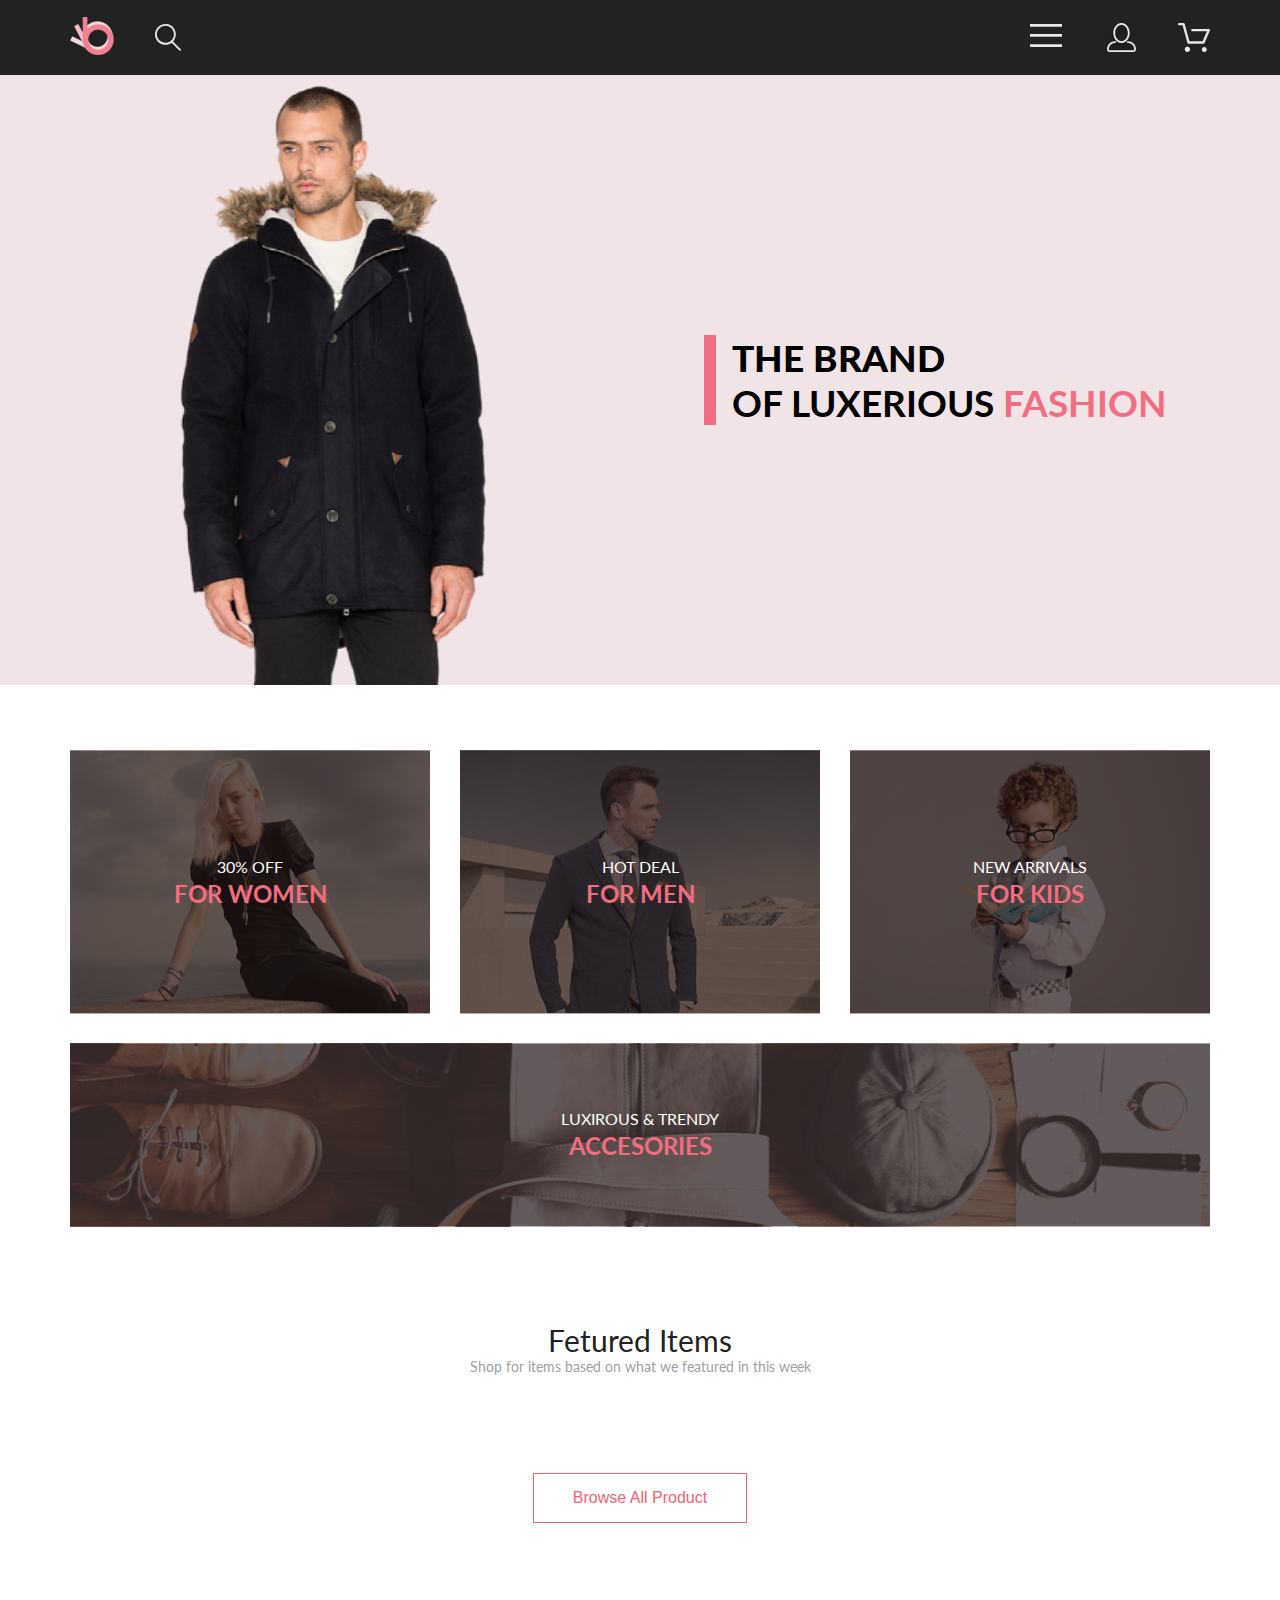
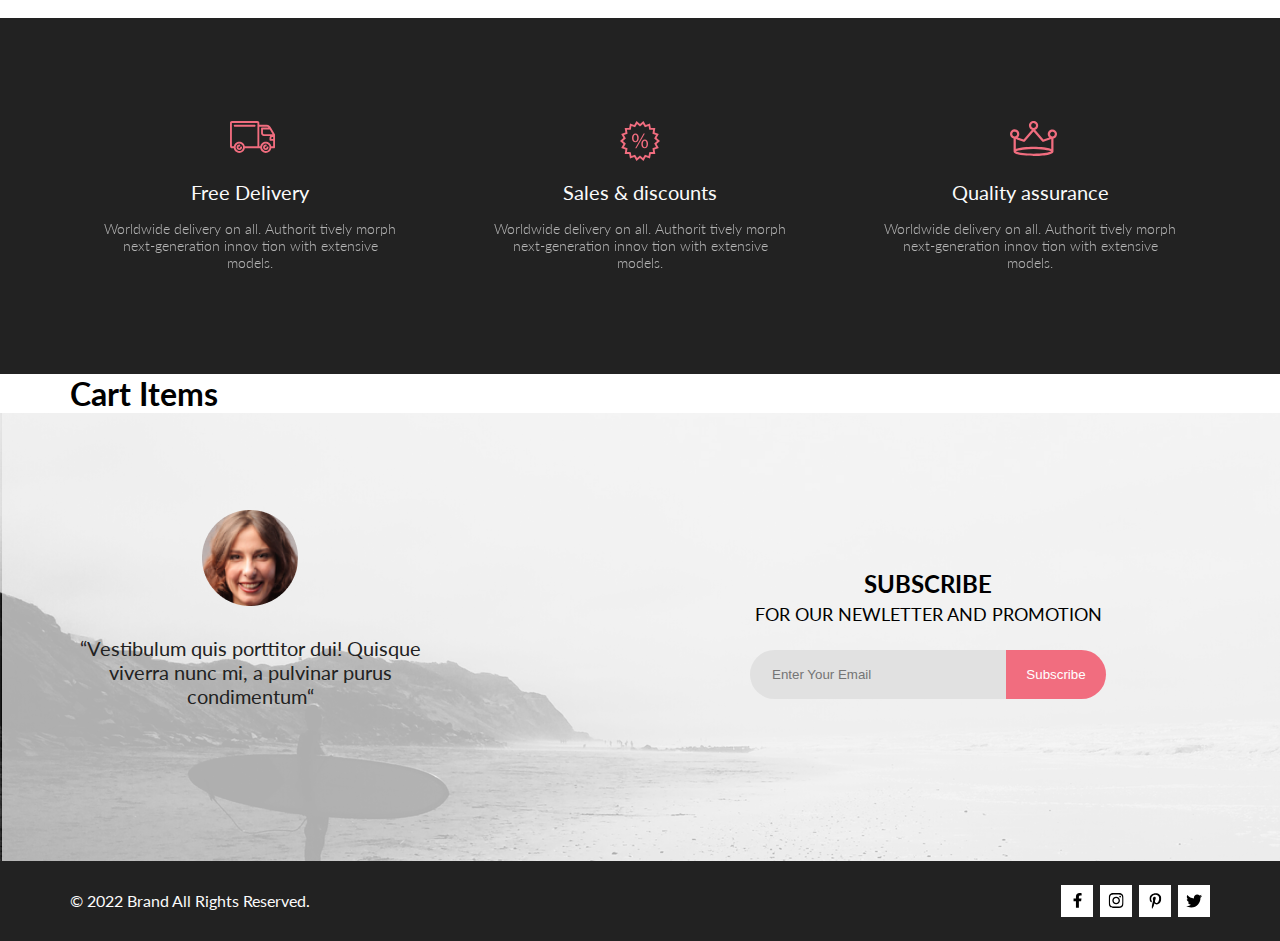
<file: JS_homework7/index.html>
<!DOCTYPE html>
<html lang="en">

<head>
    <meta charset="UTF-8" />
    <meta name="viewport" content="width=device-width, initial-scale=1.0" />
    <link rel="preconnect" href="https://fonts.googleapis.com">
    <link rel="preconnect" href="https://fonts.gstatic.com" crossorigin>
    <link href="https://fonts.googleapis.com/css2?family=Lato:wght@300;400;700;900&display=swap" rel="stylesheet">
    <title>Seo & Digital Marketing Pages</title>
    <link rel="stylesheet" href="./assets/css/style.css">
</head>

<body>
    <header class="header">
        <section class="header__nav center">
            <div class="header__nav__left">
                <a href="index.html" class="logo">
                    <img class="logo__img" src="./assets/image/logo.png" alt="logo" srcset="">
                </a>
                <!-- <img class="header__nav__left__search" src="./assets/image/search.svg" alt="search" srcset=""> -->
                <svg class="header__nav__left__search" width="26.001648" height="26.791992" viewBox="0 0 26.0016 26.792"
                    fill="none" xmlns="http://www.w3.org/2000/svg" xmlns:xlink="http://www.w3.org/1999/xlink">
                    <desc>
                        Created with Pixso.
                    </desc>
                    <defs />
                    <path id="Forma 1"
                        d="M18.06 17.41C19.67 15.65 20.63 13.39 20.77 11.01C20.91 8.62 20.23 6.27 18.83 4.33C17.44 2.39 15.43 0.99 13.12 0.36C10.82 -0.27 8.37 -0.08 6.19 0.88C4.01 1.85 2.22 3.53 1.13 5.66C0.05 7.78 -0.27 10.22 0.22 12.55C0.72 14.88 2 16.98 3.86 18.48C5.72 19.98 8.03 20.79 10.42 20.79C12.67 20.79 14.86 20.05 16.66 18.7L24.41 26.5C24.49 26.59 24.59 26.66 24.71 26.71C24.82 26.76 24.94 26.79 25.07 26.79C25.19 26.79 25.31 26.76 25.43 26.71C25.54 26.66 25.64 26.59 25.73 26.5C25.9 26.32 26 26.08 26 25.83C26 25.58 25.9 25.34 25.73 25.16L18.06 17.41ZM1.88 10.29C1.9 8.6 2.41 6.96 3.35 5.56C4.3 4.17 5.64 3.08 7.2 2.45C8.76 1.81 10.47 1.65 12.12 1.99C13.77 2.32 15.29 3.14 16.48 4.34C17.66 5.53 18.47 7.06 18.79 8.71C19.12 10.36 18.95 12.08 18.3 13.63C17.65 15.19 16.56 16.52 15.15 17.45C13.75 18.39 12.1 18.89 10.42 18.88C8.15 18.87 5.97 17.96 4.37 16.35C2.77 14.74 1.88 12.56 1.88 10.29Z"
                        fill-opacity="1.000000" fill-rule="nonzero" />
                </svg>
            </div>
            <div class="header__nav__right">
                <div class="header__nav__right__burger">
                    <label for="burger">
                        <svg class="header__nav__right__menu" xmlns="http://www.w3.org/2000/svg" width="32" height="25">
                            <path d="M0 23V20.31H32V23H0ZM0 12.76V10.07H32V12.76H0ZM0 2.69V0H32V2.69H0Z" />
                        </svg>
                    </label>
                    <input type="checkbox" name="" id="burger" checked>
                    <div class="header__nav__right__menu__list">
                        <div class="header__nav__right__menu__list__title">menu</div>
                        <div class="header__nav__right__menu__list__section">
                            <p class="header__nav__right__menu__list__section__name">man</p>
                            <div class="header__nav__right__menu__list__section__menu">
                                <a href="#" class="header__nav__right__menu__list__section__menu__item">Accessories</a>
                                <a href="#" class="header__nav__right__menu__list__section__menu__item">Bags</a>
                                <a href="#" class="header__nav__right__menu__list__section__menu__item">Denim</a>
                                <a href="#" class="header__nav__right__menu__list__section__menu__item">T-Shirt</a>
                            </div>
                        </div>
                        <div class="header__nav__right__menu__list__section">
                            <p class="header__nav__right__menu__list__section__name">woman</p>
                            <div class="header__nav__right__menu__list__section__menu">
                                <a href="#" class="header__nav__right__menu__list__section__menu__item">Accessories</a>
                                <a href="#" class="header__nav__right__menu__list__section__menu__item">Jackets &
                                    Coats</a>
                                <a href="#" class="header__nav__right__menu__list__section__menu__item">Polos</a>
                                <a href="#" class="header__nav__right__menu__list__section__menu__item">T-Shirt</a>
                                <a href="#" class="header__nav__right__menu__list__section__menu__item">Shirt</a>
                            </div>
                        </div>
                        <div class="header__nav__right__menu__list__section">
                            <p class="header__nav__right__menu__list__section__name">kids</p>
                            <div class="header__nav__right__menu__list__section__menu">
                                <a href="#" class="header__nav__right__menu__list__section__menu__item">Accessories</a>
                                <a href="#" class="header__nav__right__menu__list__section__menu__item">Jackets &
                                    Coats</a>
                                <a href="#" class="header__nav__right__menu__list__section__menu__item">Polos</a>
                                <a href="#" class="header__nav__right__menu__list__section__menu__item">T-Shirt</a>
                                <a href="#" class="header__nav__right__menu__list__section__menu__item">Shirt</a>
                                <a href="#" class="header__nav__right__menu__list__section__menu__item">Bags</a>
                            </div>
                        </div>
                    </div>
                </div>


                <svg class="header__nav__right__profile" id="profile-icon" xmlns="http://www.w3.org/2000/svg" width="34"
                    height="29">
                    <g filter="url(#filter0_d_227_14)">
                        <path
                            d="M18.5 19.937C23 19.937 26.656 15.464 26.656 9.968C26.656 4.472 23 0 18.5 0C17.3631 0.0217413 16.2463 0.303398 15.2351 0.823397C14.2239 1.34339 13.3451 2.08794 12.666 3C11.1266 4.99573 10.3082 7.45381 10.344 9.974C10.344 15.465 14 19.937 18.5 19.937ZM18.5 1.813C22 1.813 24.844 5.472 24.844 9.969C24.844 14.466 21.998 18.125 18.5 18.125C15.002 18.125 12.156 14.465 12.155 9.969C12.154 5.473 15 1.813 18.5 1.813ZM24.844 18.125C24.6036 18.125 24.373 18.2205 24.203 18.3905C24.033 18.5605 23.9375 18.7911 23.9375 19.0315C23.9375 19.2719 24.033 19.5025 24.203 19.6725C24.373 19.8425 24.6036 19.938 24.844 19.938C26.526 19.9399 28.1386 20.6088 29.3279 21.7982C30.5172 22.9875 31.1861 24.6 31.188 26.282C31.1875 26.5221 31.0918 26.7523 30.922 26.9221C30.7522 27.0918 30.5221 27.1875 30.282 27.188H6.71997C6.47985 27.1875 6.24975 27.0918 6.07996 26.9221C5.91016 26.7523 5.81449 26.5221 5.81396 26.282C5.81608 24.6001 6.48517 22.9877 7.67444 21.7985C8.86371 20.6092 10.4761 19.9401 12.158 19.938C12.3982 19.938 12.6287 19.8425 12.7986 19.6726C12.9685 19.5027 13.064 19.2723 13.064 19.032C13.064 18.7917 12.9685 18.5613 12.7986 18.3914C12.6287 18.2215 12.3982 18.126 12.158 18.126C9.99541 18.1279 7.92201 18.9875 6.39258 20.5164C4.86314 22.0453 4.00265 24.1185 4 26.281C4.00079 27.0019 4.2875 27.693 4.79724 28.2027C5.30698 28.7125 5.99811 28.9992 6.71899 29H30.282C31.0027 28.9989 31.6936 28.7121 32.2031 28.2024C32.7126 27.6927 32.9992 27.0017 33 26.281C32.9974 24.1187 32.1372 22.0457 30.6083 20.5168C29.0793 18.9878 27.0063 18.1276 24.844 18.125Z" />
                        <path
                            d="M13.0619 3.30538L13.062 3.30542L13.0671 3.29859C13.7006 2.44774 14.5204 1.75316 15.4638 1.26805C16.4057 0.783676 17.4458 0.520983 18.5048 0.500002C22.6373 0.503192 26.156 4.65159 26.156 9.968C26.156 15.2865 22.6346 19.437 18.5 19.437C14.3652 19.437 10.844 15.2873 10.844 9.974H10.844L10.8439 9.9669C10.8097 7.55963 11.5915 5.21169 13.0619 3.30538ZM25.344 9.969C25.344 5.32016 22.3859 1.313 18.5 1.313C14.6143 1.313 11.654 5.321 11.655 9.96911C11.6561 14.6169 14.6162 18.625 18.5 18.625C22.3838 18.625 25.344 14.618 25.344 9.969Z" />
                    </g>
                    <defs>
                        <filter id="filter0_d_227_14" x="0" y="0" width="37" height="37" filterUnits="userSpaceOnUse"
                            color-interpolation-filters="sRGB">
                            <feFlood flood-opacity="0" result="BackgroundImageFix" />
                            <feColorMatrix in="SourceAlpha" type="matrix"
                                values="0 0 0 0 0 0 0 0 0 0 0 0 0 0 0 0 0 0 127 0" result="hardAlpha" />
                            <feOffset dy="4" />
                            <feGaussianBlur stdDeviation="2" />
                            <feComposite in2="hardAlpha" operator="out" />
                            <feColorMatrix type="matrix" values="0 0 0 0 0 0 0 0 0 0 0 0 0 0 0 0 0 0 0.25 0" />
                            <feBlend mode="normal" in2="BackgroundImageFix" result="effect1_dropShadow_227_14" />
                            <feBlend mode="normal" in="SourceGraphic" in2="effect1_dropShadow_227_14" result="shape" />
                        </filter>
                    </defs>
                </svg>
                <svg class="header__nav__right__cart" id="cart-icon" xmlns="http://www.w3.org/2000/svg" width="32"
                    height="29">
                    <path
                        d="M26.1998 29C25.5521 28.9738 24.9404 28.6948 24.4961 28.2227C24.0518 27.7506 23.8103 27.1232 23.8234 26.475C23.8365 25.8269 24.1032 25.2097 24.5662 24.7559C25.0292 24.3022 25.6516 24.048 26.2999 24.048C26.9482 24.048 27.5706 24.3022 28.0336 24.7559C28.4966 25.2097 28.7633 25.8269 28.7764 26.475C28.7895 27.1232 28.5479 27.7506 28.1036 28.2227C27.6593 28.6948 27.0477 28.9738 26.3999 29H26.1998ZM6.75183 26.32C6.75183 25.79 6.90901 25.2718 7.20349 24.8311C7.49797 24.3904 7.91654 24.0469 8.40625 23.844C8.89596 23.6412 9.43484 23.5881 9.95471 23.6915C10.4746 23.7949 10.9521 24.0502 11.3269 24.425C11.7017 24.7998 11.957 25.2773 12.0604 25.7972C12.1638 26.317 12.1107 26.8559 11.9078 27.3456C11.705 27.8353 11.3615 28.2539 10.9208 28.5483C10.4801 28.8428 9.96194 29 9.43188 29C9.07977 29.0003 8.73102 28.9311 8.40564 28.7966C8.08026 28.662 7.7846 28.4646 7.53552 28.2158C7.28645 27.9669 7.08891 27.6713 6.9541 27.3461C6.81929 27.0208 6.74988 26.6721 6.74988 26.32H6.75183ZM10.5519 20.686C10.2924 20.6868 10.0398 20.6024 9.83301 20.4457C9.62617 20.2891 9.47648 20.0689 9.40686 19.819L4.57385 2.36401H1.18091C0.867422 2.36401 0.566761 2.23947 0.345093 2.01781C0.123425 1.79614 -0.00109863 1.49549 -0.00109863 1.18201C-0.00109863 0.868519 0.123425 0.567873 0.345093 0.346205C0.566761 0.124537 0.867422 5.81268e-06 1.18091 5.81268e-06H5.46191C5.7214 -0.00080736 5.97394 0.0837201 6.18066 0.240568C6.38739 0.397416 6.53674 0.617884 6.60583 0.868006L11.4388 18.323H24.6168L28.9999 8.27501H14.3999C14.2417 8.27961 14.0843 8.25242 13.9368 8.19507C13.7893 8.13771 13.6548 8.05134 13.5413 7.94108C13.4277 7.83082 13.3375 7.69891 13.2759 7.55315C13.2143 7.40739 13.1825 7.25075 13.1825 7.0925C13.1825 6.93426 13.2143 6.77762 13.2759 6.63186C13.3375 6.4861 13.4277 6.35419 13.5413 6.24393C13.6548 6.13367 13.7893 6.0473 13.9368 5.98994C14.0843 5.93259 14.2417 5.90541 14.3999 5.91001H30.8129C31.0086 5.90996 31.2011 5.95866 31.3733 6.05172C31.5454 6.14478 31.6917 6.27926 31.7988 6.44301C31.9067 6.60729 31.9723 6.79569 31.9897 6.99145C32.0072 7.18721 31.976 7.38424 31.8989 7.565L26.4939 19.977C26.4015 20.1876 26.2499 20.3668 26.0574 20.4927C25.8649 20.6186 25.6399 20.6858 25.4099 20.686H10.5519Z" />
                </svg>
            </div>
        </section>
    </header>

    <section class="our_brand_demo">
        <div class="our_brand_demo__section">
            <picture class="our_brand_demo__section__image_layout">
                <source media="(max-width: 1024px)" srcset="./assets/image/demo-our-brand-tablet.png">
                <img class="our_brand_demo__section__image" src="assets/image/demo-our-brand.png" alt="">
            </picture>
            <div class="our_brand_demo__section__text">
                <div class="our_brand_demo__section__text__bold">the brand</div>
                <!-- <br> -->
                <div class="our_brand_demo__section__text__medium">of luxerious <span
                        class="our_brand_demo__section__text__select">fashion</span></div>
            </div>
        </div>

    </section>

    <section class="categories center">
        <div class="category">
            <img class="category__img" src="assets/image/for-women.png" alt="for-women">
            <div class="category__absolute_central">
                <div class="category__layout"></div>
            </div>
            <div class="category-header font-lato upcase category__absolute_central">
                <span class="category__main_txt">
                    30% off
                </span>
                <span class="category__select_txt">
                    for women
                </span>
            </div>
        </div>
        <div class="category">
            <img class="category__img" src="assets/image/for-men.png" alt="for-men">
            <div class="category__absolute_central">
                <div class="category__layout"></div>
            </div>
            <div class="category-header font-lato upcase category__absolute_central">
                <span class="category__main_txt">
                    hot deal
                </span>
                <span class="category__select_txt">
                    for men
                </span>
            </div>
        </div>
        <div class="category">
            <img class="category__img" src="assets/image/for-kids.png" alt="for-kids">
            <div class="category__absolute_central">
                <div class="category__layout"></div>
            </div>
            <div class="category-header category__absolute_central">
                <span class="category__main_txt">
                    new arrivals
                </span>
                <span class="category__select_txt">
                    for kids
                </span>
            </div>
        </div>
        <div class="category category__full_width">
            <picture>
                <source media="(max-width: 767px)" srcset="assets/image/accesories-mobile.png">
                <img class="category__img" src="assets/image/accesories.png" alt="accesories">
            </picture>
            <div class="category__absolute_central">
                <div class="category__layout"></div>
            </div>
            <div class="category-header category__absolute_central">
                <span class="category__main_txt">
                    luxirous & trendy
                </span>
                <span class="category__select_txt">
                    accesories
                </span>
            </div>
        </div>
    </section>

    <section class="product_section center">
        <p class="product_section__title">Fetured Items</p>
        <p class="product_section__description">Shop for items based on what we featured in this week</p>
        <div class="products-box">
        </div>
        <button class="products-box__btn_all center">Browse All Product</button>
    </section>

    <div class="background_section">
        <section class="feature center">
            <div class="feature__text-mini">
                <div class="text-mini__icon">
                    <svg xmlns="http://www.w3.org/2000/svg" width="46" height="32" viewBox="0 0 46 32" fill="none">
                        <path
                            d="M30.2868 27.2429H14.8098C14.6026 28.5509 13.9355 29.742 12.9285 30.6021C11.9215 31.4621 10.6406 31.9346 9.31633 31.9346C7.99203 31.9346 6.71117 31.4621 5.70415 30.6021C4.69713 29.742 4.03003 28.5509 3.82283 27.2429H1.88582C1.391 27.2397 0.91765 27.0404 0.569536 26.6887C0.221422 26.337 0.0269624 25.8618 0.0288259 25.3669V1.87695C0.0266969 1.38195 0.221028 0.906335 0.56917 0.554443C0.917313 0.202551 1.39082 0.00317363 1.88582 0H27.4368C27.9318 0.00317353 28.4051 0.202522 28.7531 0.554443C29.1011 0.906364 29.2952 1.38204 29.2928 1.87695V3.78198H36.4138C36.4942 3.78164 36.5742 3.79208 36.6518 3.81299C38.9518 4.01299 40.1088 5.2129 41.3288 7.2749L44.8878 13.3689C44.9727 13.5136 45.0176 13.6782 45.0178 13.8459V26.304C45.0189 26.5515 44.9216 26.7892 44.7475 26.9651C44.5733 27.141 44.3364 27.2406 44.0888 27.2419H41.2748C41.0676 28.5499 40.4005 29.741 39.3935 30.6011C38.3865 31.4611 37.1056 31.9336 35.7813 31.9336C34.457 31.9336 33.1762 31.4611 32.1691 30.6011C31.1621 29.741 30.495 28.5499 30.2878 27.2419L30.2868 27.2429ZM32.0648 26.304C32.0727 27.0369 32.2973 27.7511 32.7102 28.3567C33.1231 28.9623 33.706 29.4322 34.3854 29.7073C35.0649 29.9824 35.8105 30.0503 36.5284 29.9026C37.2464 29.7548 37.9046 29.398 38.4202 28.877C38.9358 28.3559 39.2857 27.6941 39.426 26.9746C39.5662 26.2551 39.4905 25.5103 39.2083 24.8337C38.9262 24.1572 38.4502 23.5794 37.8403 23.1729C37.2304 22.7663 36.5138 22.5491 35.7808 22.5488C34.7905 22.5552 33.8431 22.9543 33.1464 23.6582C32.4498 24.3621 32.0608 25.3136 32.0648 26.304ZM5.60085 26.304C5.60874 27.0369 5.83327 27.7511 6.2462 28.3567C6.65914 28.9623 7.24201 29.4322 7.92143 29.7073C8.60086 29.9824 9.34648 30.0503 10.0644 29.9026C10.7824 29.7548 11.4406 29.398 11.9562 28.877C12.4718 28.3559 12.8217 27.6941 12.962 26.9746C13.1022 26.2551 13.0265 25.5103 12.7443 24.8337C12.4622 24.1572 11.9862 23.5794 11.3763 23.1729C10.7664 22.7663 10.0498 22.5491 9.31682 22.5488C8.3263 22.5549 7.37866 22.9537 6.68181 23.6577C5.98496 24.3617 5.59585 25.3134 5.59984 26.304H5.60085ZM41.2728 25.366H43.1588V19.7478H40.4228C40.3002 19.7473 40.1789 19.7227 40.0659 19.6753C39.9528 19.6279 39.8502 19.5585 39.7639 19.4714C39.6776 19.3843 39.6094 19.281 39.563 19.1675C39.5167 19.054 39.4932 18.9324 39.4938 18.8098V16.9629C39.4935 16.2423 39.7691 15.5488 40.2638 15.0249H33.8848C33.8076 15.0248 33.7307 15.015 33.6558 14.9958C32.9511 14.933 32.2956 14.6081 31.819 14.0852C31.3423 13.5623 31.0793 12.8794 31.0818 12.1719V7.47192C31.0812 7.34927 31.1047 7.22758 31.151 7.11401C31.1973 7.00044 31.2656 6.89725 31.3519 6.81006C31.4381 6.72286 31.5407 6.6535 31.6538 6.60596C31.7669 6.55841 31.8882 6.53361 32.0108 6.53296H38.4938C38.1495 6.21428 37.7421 5.97123 37.2981 5.81982C36.854 5.66842 36.3831 5.61187 35.9158 5.65381H29.2928V25.3618H30.2868C30.494 24.0538 31.1611 22.8627 32.1682 22.0027C33.1752 21.1426 34.456 20.6702 35.7803 20.6702C37.1046 20.6702 38.3855 21.1426 39.3925 22.0027C40.3995 22.8627 41.0666 24.0538 41.2738 25.3618L41.2728 25.366ZM14.8088 25.366H27.4358V1.87598H1.88582V25.366H3.82283C4.03003 24.058 4.69713 22.8666 5.70415 22.0066C6.71117 21.1465 7.99203 20.6741 9.31633 20.6741C10.6406 20.6741 11.9215 21.1465 12.9285 22.0066C13.9355 22.8666 14.6026 24.058 14.8098 25.366H14.8088ZM41.3508 16.9658V17.875H43.1588V16.0278H42.2798C42.033 16.0294 41.7968 16.1288 41.6229 16.304C41.449 16.4792 41.3516 16.716 41.3518 16.9629L41.3508 16.9658ZM32.9378 12.1738C32.9368 12.4263 33.0359 12.6691 33.2134 12.8486C33.3909 13.0282 33.6324 13.13 33.8848 13.1318C33.9487 13.1316 34.0124 13.1384 34.0748 13.1519H42.5998L39.8339 8.41602H32.9338L32.9378 12.1738ZM33.0308 26.3059C33.0279 25.5734 33.3157 24.8695 33.8311 24.3489C34.3464 23.8283 35.0473 23.5333 35.7798 23.5288C36.0286 23.5288 36.2672 23.6278 36.4431 23.8037C36.619 23.9796 36.7178 24.218 36.7178 24.4668C36.7178 24.7156 36.619 24.9542 36.4431 25.1301C36.2672 25.306 36.0286 25.4048 35.7798 25.4048C35.6015 25.4032 35.4267 25.4548 35.2777 25.5527C35.1286 25.6507 35.012 25.7905 34.9427 25.9548C34.8733 26.1191 34.8544 26.3005 34.8882 26.4756C34.922 26.6507 35.0071 26.8118 35.1326 26.9385C35.2582 27.0651 35.4185 27.1516 35.5933 27.187C35.7681 27.2224 35.9494 27.2051 36.1144 27.1372C36.2793 27.0693 36.4203 26.9538 36.5196 26.8057C36.6188 26.6575 36.6718 26.4833 36.6718 26.3049C36.6718 26.0587 36.7696 25.8226 36.9438 25.6484C37.1179 25.4743 37.3541 25.3765 37.6003 25.3765C37.8466 25.3765 38.0828 25.4743 38.2569 25.6484C38.431 25.8226 38.5288 26.0587 38.5288 26.3049C38.5288 27.0343 38.2391 27.7338 37.7234 28.2495C37.2077 28.7652 36.5082 29.0549 35.7788 29.0549C35.0495 29.0549 34.35 28.7652 33.8343 28.2495C33.3186 27.7338 33.0288 27.0343 33.0288 26.3049L33.0308 26.3059ZM6.56682 26.3059C6.56389 25.5734 6.85171 24.8695 7.36708 24.3489C7.88245 23.8283 8.58329 23.5333 9.31584 23.5288C9.56462 23.5288 9.8032 23.6278 9.97911 23.8037C10.155 23.9796 10.2538 24.218 10.2538 24.4668C10.2538 24.7156 10.155 24.9542 9.97911 25.1301C9.8032 25.306 9.56462 25.4048 9.31584 25.4048C9.13751 25.4032 8.9627 25.4548 8.81365 25.5527C8.66459 25.6507 8.548 25.7905 8.47865 25.9548C8.40931 26.1191 8.39033 26.3005 8.42415 26.4756C8.45797 26.6507 8.54305 26.8118 8.6686 26.9385C8.79414 27.0651 8.95449 27.1516 9.12929 27.187C9.30409 27.2224 9.48546 27.2051 9.65038 27.1372C9.8153 27.0693 9.95634 26.9538 10.0556 26.8057C10.1548 26.6575 10.2078 26.4833 10.2078 26.3049C10.2078 26.0587 10.3057 25.8226 10.4798 25.6484C10.6539 25.4743 10.8901 25.3765 11.1363 25.3765C11.3826 25.3765 11.6188 25.4743 11.7929 25.6484C11.967 25.8226 12.0648 26.0587 12.0648 26.3049C12.0648 27.0343 11.7751 27.7338 11.2594 28.2495C10.7437 28.7652 10.0442 29.0549 9.31484 29.0549C8.58549 29.0549 7.88601 28.7652 7.37029 28.2495C6.85456 27.7338 6.56484 27.0343 6.56484 26.3049L6.56682 26.3059ZM4.70885 5.65991C4.46008 5.65991 4.22149 5.56116 4.04558 5.38525C3.86967 5.20934 3.77083 4.9707 3.77083 4.72192C3.77083 4.47315 3.86967 4.2345 4.04558 4.05859C4.22149 3.88268 4.46008 3.78394 4.70885 3.78394H24.6088C24.8576 3.78394 25.0962 3.88268 25.2721 4.05859C25.448 4.2345 25.5468 4.47315 25.5468 4.72192C25.5468 4.9707 25.448 5.20934 25.2721 5.38525C25.0962 5.56116 24.8576 5.65991 24.6088 5.65991H4.70885Z"
                            fill="#F16D7F" />
                    </svg>
                </div>
                <div class="text-mini__title">
                    Free Delivery
                </div>
                <p class="text-mini__desc">
                    Worldwide delivery on all. Authorit tively morph next-generation innov tion with extensive models.
                </p>
            </div>
            <div class="feature__text-mini">
                <div class="text-mini__icon">
                    <svg xmlns="http://www.w3.org/2000/svg" width="40" height="40" viewBox="0 0 40 40" fill="none">
                        <path
                            d="M19.9939 37.0239L16.5229 39.9238L14.2349 36.0039L9.99487 37.5159L9.17285 33.0359L4.67987 32.991L5.41187 28.491L1.20386 26.8909L3.41388 22.925L-0.00012207 19.96L3.41187 16.9929L1.2019 13.0278L5.41089 11.428L4.67786 6.93286L9.17188 6.88892L9.9939 2.40894L14.2339 3.91992L16.5219 0L19.9929 2.8999L23.4639 0L25.7529 3.9209L29.9929 2.40894L30.8139 6.88989L35.3079 6.93481L34.5759 11.4299L38.7839 13.03L36.5739 16.9958L39.9859 19.9609L36.5739 22.928L38.7829 26.894L34.5739 28.4939L35.3069 32.988L30.8119 33.033L29.9909 37.5139L25.7529 36.0029L23.4639 39.9229L19.9939 37.0239ZM21.1999 35.541L22.9609 37.012L24.1219 35.022L24.9139 33.666L26.3819 34.189L28.5329 34.957L28.9499 32.6838L29.2349 31.1289L30.7959 31.113L33.0779 31.092L32.7059 28.8098L32.4519 27.25L33.9109 26.696L36.0449 25.8828L34.9249 23.873L34.1589 22.498L35.3419 21.4709L37.0759 19.9609L35.3429 18.4609L34.1599 17.4319L34.9259 16.0559L36.0469 14.0449L33.9129 13.2339L32.4539 12.6809L32.7089 11.1208L33.0809 8.83984L30.7989 8.81689L29.2389 8.80103L28.9539 7.24683L28.5379 4.97388L26.3859 5.74097L24.9179 6.26392L24.1249 4.90698L22.9629 2.91699L21.2009 4.38794L19.9958 5.39282L18.7909 4.38794L17.0299 2.91699L15.8689 4.90601L15.0769 6.26294L13.6078 5.73999L11.4579 4.97192L11.0399 7.24585L10.7549 8.80005L9.19489 8.81592L6.91388 8.83789L7.28589 11.1199L7.53986 12.678L6.08087 13.2329L3.94586 14.0439L5.06689 16.0549L5.83289 17.4299L4.6499 18.459L2.91589 19.967L4.64886 21.4739L5.83185 22.5029L5.06586 23.8779L3.94489 25.8879L6.07788 26.698L7.5379 27.2529L7.2829 28.812L6.91187 31.0959L9.19287 31.1189L10.7529 31.135L11.0379 32.6899L11.4549 34.9619L13.6069 34.1948L15.0759 33.6719L15.8679 35.0288L17.0299 37.019L18.7909 35.5479L19.9958 34.543L21.1999 35.541ZM21.3179 23.02C21.3179 20.093 22.8829 18.4648 24.7769 18.4648C26.7829 18.4648 28.0769 20.0279 28.0769 22.7949C28.0769 25.8539 26.4919 27.3718 24.6619 27.3718C22.8829 27.3718 21.3379 25.922 21.3179 23.02ZM22.8389 22.9319C22.8159 24.7829 23.5209 26.1899 24.7109 26.1899C25.9879 26.1899 26.5609 24.8049 26.5609 22.8899C26.5609 21.1249 26.0539 19.6528 24.7109 19.6528C23.4999 19.6488 22.8389 21.1029 22.8389 22.9309V22.9319ZM15.1938 27.332L23.6089 12.613H24.8419L16.4269 27.332H15.1938ZM11.9789 16.99C11.9789 14.09 13.5419 12.458 15.4369 12.458C17.4369 12.458 18.7629 14.022 18.7629 16.79C18.7629 19.848 17.1769 21.365 15.3269 21.365C13.5439 21.365 11.9999 19.915 11.9789 16.991V16.99ZM13.5209 16.9238C13.4769 18.7748 14.1618 20.1809 15.3708 20.1829C16.6479 20.1829 17.2209 18.7988 17.2209 16.8828C17.2209 15.1168 16.7139 13.645 15.3708 13.645C14.1618 13.642 13.5209 15.092 13.5209 16.925V16.9238Z"
                            fill="#F16D7F" />
                    </svg>
                </div>
                <div class="text-mini__title">
                    Sales & discounts
                </div>
                <p class="text-mini__desc">
                    Worldwide delivery on all. Authorit tively morph next-generation innov tion with extensive models.
                </p>
            </div>
            <div class="feature__text-mini">
                <div class="text-mini__icon">
                    <svg xmlns="http://www.w3.org/2000/svg" width="48" height="35" viewBox="0 0 48 35" fill="none">
                        <path
                            d="M42.393 8.53564C41.1766 8.52335 40.0049 8.99349 39.1342 9.84302C38.2635 10.6925 37.7647 11.8522 37.747 13.0686C37.7501 13.7086 37.8911 14.3405 38.1603 14.9211C38.4295 15.5018 38.8206 16.0176 39.3071 16.4336L33.4471 18.4888L25.1081 8.80566C26.0034 8.50693 26.7831 7.93646 27.3388 7.17358C27.8945 6.41071 28.1983 5.49331 28.2081 4.54956C28.1828 3.33432 27.6824 2.17743 26.814 1.3269C25.9457 0.476377 24.7785 0 23.563 0C22.3475 0 21.1804 0.476377 20.3121 1.3269C19.4437 2.17743 18.9432 3.33432 18.918 4.54956C18.9277 5.48395 19.2253 6.39274 19.7702 7.15186C20.3151 7.91097 21.0809 8.48368 21.9631 8.79175L13.611 18.4917L7.7531 16.4368C8.23917 16.0206 8.62989 15.5045 8.89873 14.9238C9.16757 14.3432 9.30822 13.7116 9.31108 13.0718C9.33412 12.195 9.10852 11.3296 8.66045 10.5757C8.21238 9.82172 7.56009 9.2099 6.77898 8.81104C5.99787 8.41217 5.11986 8.2424 4.24639 8.32153C3.37291 8.40067 2.53965 8.72555 1.84295 9.2583C1.14624 9.79105 0.614525 10.5101 0.309254 11.3323C0.00398245 12.1545 -0.0623783 13.0462 0.117848 13.9045C0.298073 14.7629 0.717494 15.5526 1.32769 16.1826C1.93788 16.8126 2.71394 17.2571 3.56609 17.4646V29.7556C3.57345 29.8376 3.59015 29.9184 3.61602 29.9966C3.58308 30.1233 3.56636 30.2538 3.56609 30.3848C3.56609 34.7968 21.485 34.9268 23.528 34.9268C25.571 34.9268 43.49 34.7978 43.49 30.3848C43.4893 30.2539 43.4725 30.1234 43.44 29.9966C43.4676 29.9189 43.4845 29.8379 43.49 29.7556V17.4646C44.5889 17.2244 45.5587 16.5828 46.2094 15.6653C46.8601 14.7478 47.1449 13.6204 47.0082 12.5039C46.8715 11.3874 46.323 10.3621 45.4701 9.62866C44.6173 8.89526 43.5214 8.50653 42.397 8.53857L42.393 8.53564ZM21.174 4.55176C21.1625 4.07755 21.2926 3.61062 21.5477 3.21069C21.8027 2.81076 22.1712 2.49591 22.606 2.3064C23.0408 2.11688 23.5223 2.06132 23.9889 2.14673C24.4555 2.23214 24.8861 2.45463 25.2256 2.78589C25.5652 3.11715 25.7982 3.542 25.8951 4.00635C25.9919 4.4707 25.9482 4.95345 25.7695 5.39282C25.5907 5.8322 25.2851 6.20831 24.8915 6.47314C24.498 6.73798 24.0345 6.8795 23.5601 6.87964C22.9354 6.88605 22.3335 6.64481 21.8863 6.2085C21.4391 5.77218 21.183 5.17647 21.174 4.55176ZM13.584 20.8276C13.801 20.9026 14.0353 20.9113 14.2573 20.8525C14.4792 20.7938 14.6786 20.6701 14.83 20.4976L23.5301 10.3977L32.23 20.4976C32.3812 20.6702 32.5804 20.7938 32.8022 20.8528C33.0239 20.9117 33.2581 20.9033 33.475 20.8286L41.2331 18.1038V28.0408C36.3481 25.9188 25.124 25.8406 23.533 25.8406C21.942 25.8406 10.7141 25.9198 5.83306 28.0408V18.1038L13.584 20.8276ZM23.527 32.7166C14.827 32.7166 9.27802 31.7057 6.97002 30.8547C6.61895 30.7373 6.28322 30.578 5.97002 30.3806C6.69202 29.8596 9.03109 29.1487 12.9361 28.6487C19.9715 27.844 27.0756 27.844 34.111 28.6487C38.011 29.1487 40.3561 29.8596 41.0761 30.3806C40.7654 30.5794 40.4312 30.7388 40.0811 30.8547C37.7791 31.7037 32.235 32.7166 23.527 32.7166ZM2.28008 13.0686C2.26895 12.5945 2.39939 12.1279 2.65471 11.7283C2.91003 11.3286 3.27866 11.0139 3.71355 10.8247C4.14844 10.6355 4.62977 10.5801 5.09624 10.6658C5.56271 10.7514 5.99313 10.9743 6.33245 11.3057C6.67176 11.637 6.90458 12.0618 7.00127 12.5261C7.09797 12.9904 7.05412 13.4731 6.87529 13.9124C6.69647 14.3516 6.39074 14.7277 5.99724 14.9924C5.60374 15.2572 5.14033 15.3986 4.66607 15.3987C4.04091 15.4054 3.43856 15.1638 2.99126 14.7271C2.54396 14.2903 2.28825 13.6937 2.28008 13.0686ZM42.393 15.3987C41.935 15.3875 41.4906 15.2414 41.1152 14.9788C40.7398 14.7162 40.4501 14.3487 40.2825 13.9224C40.1149 13.496 40.0768 13.0297 40.1729 12.5818C40.269 12.1339 40.4952 11.7241 40.8229 11.4041C41.1507 11.084 41.5656 10.8677 42.0157 10.7822C42.4658 10.6968 42.931 10.7459 43.3533 10.9236C43.7756 11.1013 44.1361 11.3997 44.3897 11.7812C44.6433 12.1628 44.7788 12.6105 44.7791 13.0686C44.7704 13.6935 44.5144 14.2895 44.0672 14.7261C43.62 15.1626 43.0179 15.4041 42.393 15.3977V15.3987Z"
                            fill="#F16D7F" />
                    </svg>
                </div>
                <div class="text-mini__title">
                    Quality assurance
                </div>
                <p class="text-mini__desc">
                    Worldwide delivery on all. Authorit tively morph next-generation innov tion with extensive models.
                </p>
            </div>
        </section>
    </div>

    <div class="center cart-items">
        <h1 class="cart-title">Cart Items</h1>
        <div class="cards">

        </div>
    </div>

    <div class="layout__subscribe-info">
        <div class="subscribe-info center font-lato">
            <div class="subscribe-info__about-me">
                <img class="about-me__photo" src="assets/image/intersect.png" alt="my photo">
                <div class="about-me__desc">“Vestibulum quis porttitor dui! Quisque viverra nunc mi, <span
                        class="f-st-i">a pulvinar purus condimentum“</span></div>
            </div>
            <div class="subscribe-info__subscribe">
                <div class="title upcase">SUBSCRIBE</div>
                <div class="desc">FOR OUR NEWLETTER AND PROMOTION</div>
                <div class="btn-layout">
                    <input type="email" name="input_email" id="input_email" class="input_email"
                        placeholder="Enter Your Email">
                    <button type="submit" class="btn-subscribe">Subscribe</button>
                </div>
            </div>
        </div>
    </div>

    <footer class="background_section">
        <div class="brand-sign center">
            <div class="brand-sign__copyright font-lato">
                © 2022 Brand All Rights Reserved.
            </div>
            <div class="brand-sign__social-net">
                <div class="social-net__item"><svg class="social-logo" xmlns="http://www.w3.org/2000/svg" width="11"
                        height="16" viewBox="0 0 11 16" fill="none">
                        <path
                            d="M9.08836 8.28L9.50686 5.61602H6.89022V3.88729C6.89022 3.15847 7.25574 2.44806 8.42765 2.44806H9.61722V0.179975C9.61722 0.179975 8.53772 0 7.50561 0C5.35073 0 3.9422 1.27593 3.9422 3.5857V5.61602H1.54688V8.28H3.9422V14.72H6.89022V8.28H9.08836Z" />
                    </svg></div>
                <div class="social-net__item"><svg class="social-logo" xmlns="http://www.w3.org/2000/svg" width="16"
                        height="17" viewBox="0 0 16 17" fill="none">
                        <g clip-path="url(#clip0_190_1610)">
                            <path
                                d="M8.13677 4.68162C6.02163 4.68162 4.31555 6.38494 4.31555 8.49666C4.31555 10.6084 6.02163 12.3117 8.13677 12.3117C10.2519 12.3117 11.958 10.6084 11.958 8.49666C11.958 6.38494 10.2519 4.68162 8.13677 4.68162ZM8.13677 10.9769C6.76991 10.9769 5.65248 9.86463 5.65248 8.49666C5.65248 7.12869 6.76658 6.01639 8.13677 6.01639C9.50695 6.01639 10.6211 7.12869 10.6211 8.49666C10.6211 9.86463 9.50363 10.9769 8.13677 10.9769ZM13.0056 4.52557C13.0056 5.02029 12.6065 5.41541 12.1143 5.41541C11.6188 5.41541 11.223 5.01697 11.223 4.52557C11.223 4.03416 11.6221 3.63572 12.1143 3.63572C12.6065 3.63572 13.0056 4.03416 13.0056 4.52557ZM15.5364 5.42869C15.4799 4.2367 15.2072 3.18084 14.3325 2.31092C13.4612 1.441 12.4036 1.16873 11.2097 1.10897C9.9792 1.03924 6.29101 1.03924 5.0605 1.10897C3.8699 1.16541 2.81233 1.43768 1.93768 2.3076C1.06302 3.17752 0.793639 4.23338 0.733776 5.42537C0.663937 6.65389 0.663937 10.3361 0.733776 11.5646C0.790313 12.7566 1.06302 13.8125 1.93768 14.6824C2.81233 15.5523 3.86658 15.8246 5.0605 15.8844C6.29101 15.9541 9.9792 15.9541 11.2097 15.8844C12.4036 15.8279 13.4612 15.5556 14.3325 14.6824C15.2039 13.8125 15.4766 12.7566 15.5364 11.5646C15.6063 10.3361 15.6063 6.65721 15.5364 5.42869ZM13.9468 12.8828C13.6874 13.5336 13.1852 14.0349 12.53 14.2972C11.5489 14.6857 9.22094 14.5961 8.13677 14.5961C7.05259 14.5961 4.72128 14.6824 3.74353 14.2972C3.09169 14.0383 2.58951 13.5369 2.32678 12.8828C1.93768 11.9033 2.02747 9.57908 2.02747 8.49666C2.02747 7.41424 1.941 5.0867 2.32678 4.11053C2.58619 3.45975 3.08837 2.95838 3.74353 2.69608C4.72461 2.3076 7.05259 2.39725 8.13677 2.39725C9.22094 2.39725 11.5523 2.31092 12.53 2.69608C13.1818 2.95506 13.684 3.45643 13.9468 4.11053C14.3359 5.09002 14.2461 7.41424 14.2461 8.49666C14.2461 9.57908 14.3359 11.9066 13.9468 12.8828Z" />
                        </g>
                        <defs>
                            <clipPath id="clip0_190_1610">
                                <rect width="14.8991" height="17" fill="white" transform="translate(0.68396)" />
                            </clipPath>
                        </defs>
                    </svg></div>
                <div class="social-net__item"><svg class="social-logo" xmlns="http://www.w3.org/2000/svg" width="13"
                        height="16" viewBox="0 0 13 16" fill="none">
                        <g clip-path="url(#clip0_190_1618)">
                            <path
                                d="M6.7402 0.203125C3.55552 0.203125 0.408081 2.34063 0.408081 5.8C0.408081 8 1.63726 9.25 2.38221 9.25C2.68951 9.25 2.86643 8.3875 2.86643 8.14375C2.86643 7.85313 2.13079 7.23438 2.13079 6.025C2.13079 3.5125 4.03043 1.73125 6.48878 1.73125C8.60259 1.73125 10.167 2.94062 10.167 5.1625C10.167 6.82187 9.50585 9.93437 7.3641 9.93437C6.59121 9.93437 5.93006 9.37187 5.93006 8.56563C5.93006 7.38438 6.74951 6.24062 6.74951 5.02187C6.74951 2.95312 3.83487 3.32812 3.83487 5.82812C3.83487 6.35313 3.90006 6.93437 4.13286 7.4125C3.70451 9.26875 2.82919 12.0344 2.82919 13.9469C2.82919 14.5375 2.91299 15.1188 2.96886 15.7094C3.0744 15.8281 3.02163 15.8156 3.18304 15.7563C4.74744 13.6 4.69157 13.1781 5.39928 10.3562C5.78107 11.0875 6.76814 11.4812 7.55034 11.4812C10.8468 11.4812 12.3274 8.24688 12.3274 5.33125C12.3274 2.22813 9.66415 0.203125 6.7402 0.203125Z" />
                        </g>
                        <defs>
                            <clipPath id="clip0_190_1618">
                                <rect width="11.9193" height="16" fill="white" transform="translate(0.408081)" />
                            </clipPath>
                        </defs>
                    </svg></div>
                <div class="social-net__item"><svg class="social-logo" xmlns="http://www.w3.org/2000/svg" width="17"
                        height="16" viewBox="0 0 17 16" fill="none">
                        <g clip-path="url(#clip0_190_1614)">
                            <path
                                d="M14.4181 4.74107C14.4281 4.88319 14.4281 5.02535 14.4281 5.16747C14.4281 9.50247 11.1509 14.4974 5.16096 14.4974C3.31558 14.4974 1.60132 13.9593 0.159302 13.0253C0.421495 13.0558 0.673569 13.0659 0.94585 13.0659C2.46851 13.0659 3.8702 12.5482 4.98953 11.6649C3.5576 11.6345 2.3576 10.6903 1.94415 9.39081C2.14585 9.42125 2.34751 9.44156 2.5593 9.44156C2.85172 9.44156 3.14418 9.40094 3.41643 9.32991C1.92401 9.02531 0.80465 7.70553 0.80465 6.11163V6.07103C1.23825 6.31469 1.74249 6.46697 2.2769 6.48725C1.39959 5.89841 0.824826 4.89335 0.824826 3.75628C0.824826 3.14716 0.98614 2.58878 1.26851 2.10147C2.87187 4.09131 5.28195 5.39078 7.98443 5.53294C7.93403 5.28928 7.90376 5.0355 7.90376 4.78169C7.90376 2.97457 9.35586 1.5025 11.1609 1.5025C12.0987 1.5025 12.9457 1.89844 13.5407 2.53803C14.2768 2.39591 14.9827 2.12178 15.6079 1.74616C15.3659 2.5076 14.8516 3.14719 14.176 3.55325C14.8315 3.48222 15.4668 3.29944 16.0516 3.04566C15.608 3.69538 15.0533 4.27403 14.4181 4.74107Z" />
                        </g>
                        <defs>
                            <clipPath id="clip0_190_1614">
                                <rect width="15.8924" height="16" fill="white" transform="translate(0.159302)" />
                            </clipPath>
                        </defs>
                    </svg></div>
            </div>
        </div>
    </footer>

    <script type="module" src="./assets/js/script.js"></script>
</body>

</html>
</file>
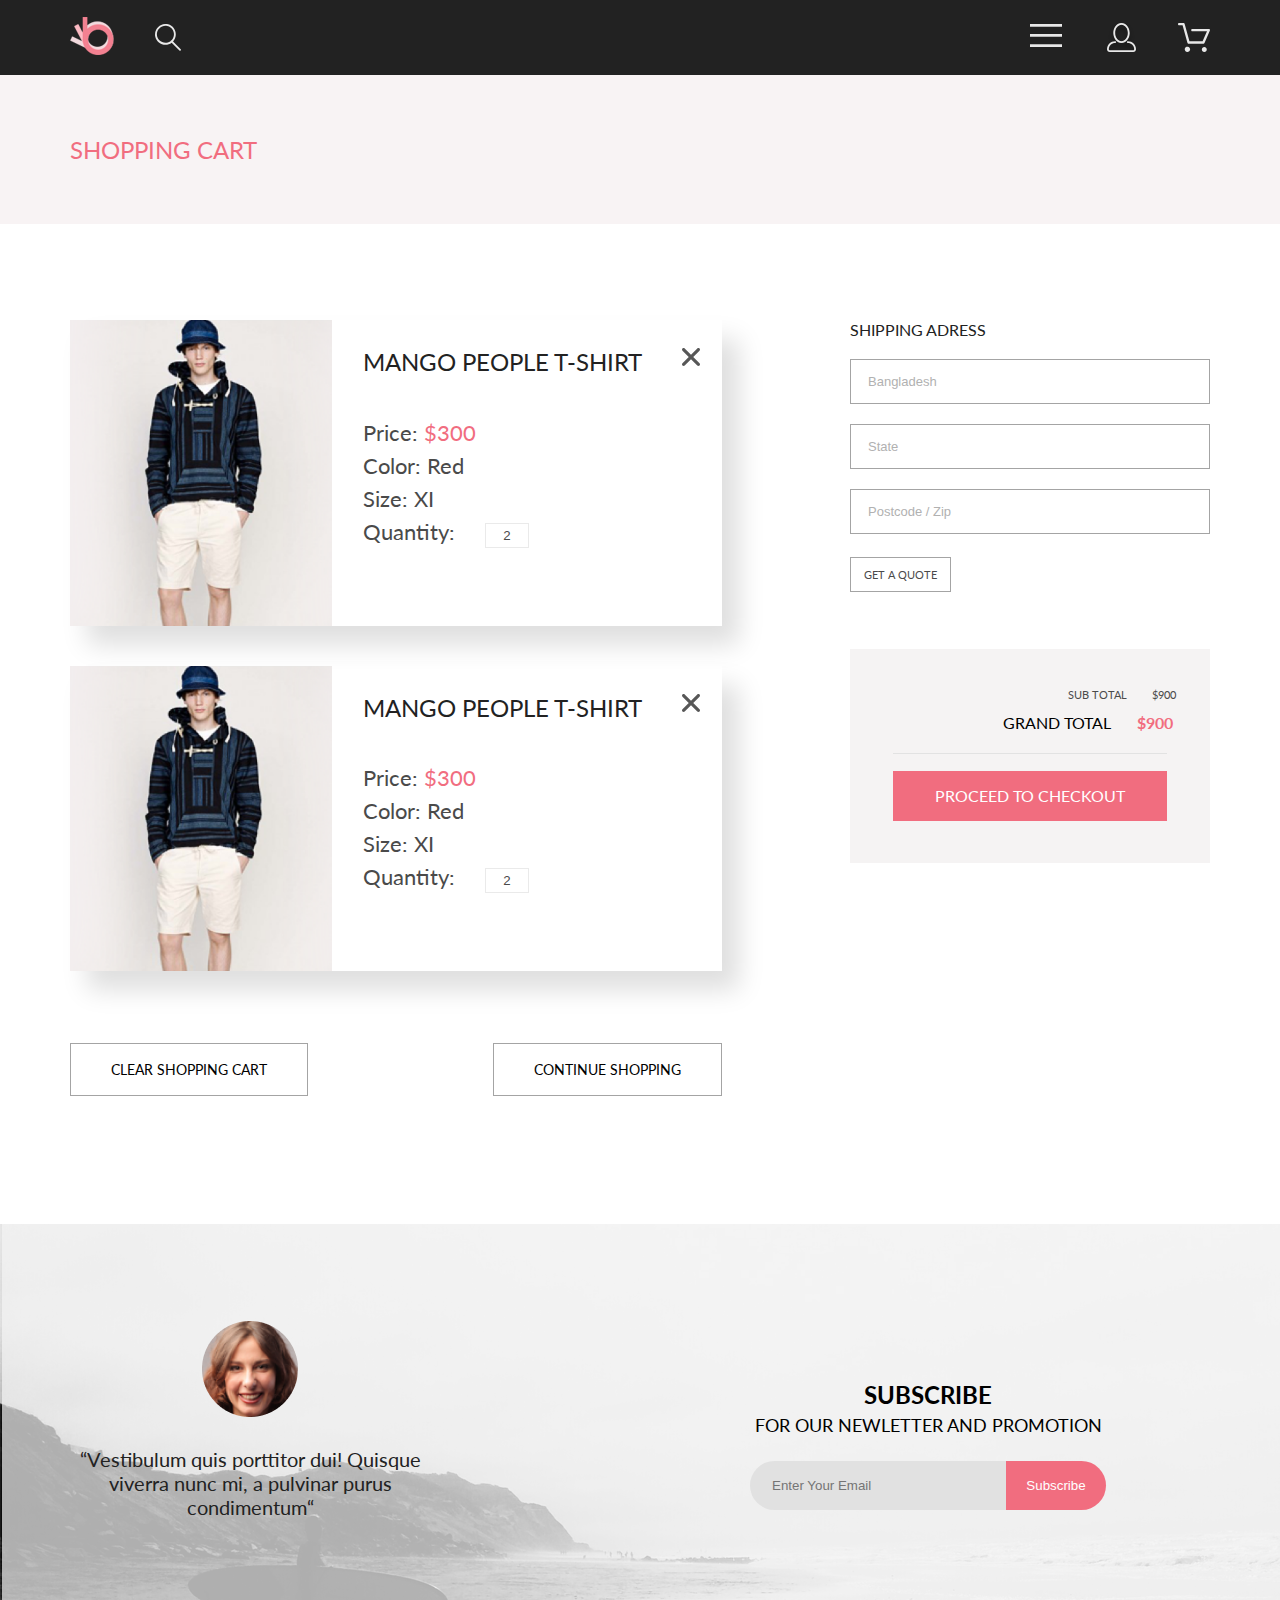
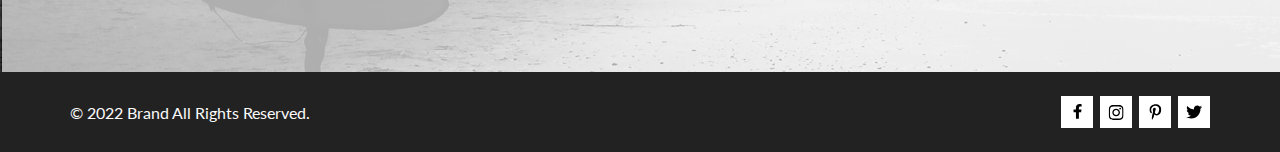
<file: JS_homework6/cart.html>
<!DOCTYPE html>
<html lang="en">

<head>
    <meta charset="UTF-8" />
    <meta name="viewport" content="width=device-width, initial-scale=1.0" />
    <link rel="stylesheet" href="assets/css/style.css" />
    <link rel="preconnect" href="https://fonts.googleapis.com">
    <link rel="preconnect" href="https://fonts.gstatic.com" crossorigin>
    <link href="https://fonts.googleapis.com/css2?family=Lato:wght@300;400;600;700;900&display=swap" rel="stylesheet">
    <title>Seo & Digital Marketing Page</title>
</head>

<body>
    <header class="header">
        <section class="header__nav center">
            <div class="header__nav__left">
                <a href="index.html" class="logo">
                    <img class="logo__img" src="./assets/image/logo.png" alt="logo" srcset="">
                </a>
                <!-- <img class="header__nav__left__search" src="./assets/image/search.svg" alt="search" srcset=""> -->
                <svg class="header__nav__left__search" width="26.001648" height="26.791992" viewBox="0 0 26.0016 26.792"
                    fill="none" xmlns="http://www.w3.org/2000/svg" xmlns:xlink="http://www.w3.org/1999/xlink">
                    <desc>
                        Created with Pixso.
                    </desc>
                    <defs />
                    <path id="Forma 1"
                        d="M18.06 17.41C19.67 15.65 20.63 13.39 20.77 11.01C20.91 8.62 20.23 6.27 18.83 4.33C17.44 2.39 15.43 0.99 13.12 0.36C10.82 -0.27 8.37 -0.08 6.19 0.88C4.01 1.85 2.22 3.53 1.13 5.66C0.05 7.78 -0.27 10.22 0.22 12.55C0.72 14.88 2 16.98 3.86 18.48C5.72 19.98 8.03 20.79 10.42 20.79C12.67 20.79 14.86 20.05 16.66 18.7L24.41 26.5C24.49 26.59 24.59 26.66 24.71 26.71C24.82 26.76 24.94 26.79 25.07 26.79C25.19 26.79 25.31 26.76 25.43 26.71C25.54 26.66 25.64 26.59 25.73 26.5C25.9 26.32 26 26.08 26 25.83C26 25.58 25.9 25.34 25.73 25.16L18.06 17.41ZM1.88 10.29C1.9 8.6 2.41 6.96 3.35 5.56C4.3 4.17 5.64 3.08 7.2 2.45C8.76 1.81 10.47 1.65 12.12 1.99C13.77 2.32 15.29 3.14 16.48 4.34C17.66 5.53 18.47 7.06 18.79 8.71C19.12 10.36 18.95 12.08 18.3 13.63C17.65 15.19 16.56 16.52 15.15 17.45C13.75 18.39 12.1 18.89 10.42 18.88C8.15 18.87 5.97 17.96 4.37 16.35C2.77 14.74 1.88 12.56 1.88 10.29Z"
                        fill-opacity="1.000000" fill-rule="nonzero" />
                </svg>
            </div>
            <div class="header__nav__right">
                <div class="header__nav__right__burger">
                    <label for="burger">
                        <svg class="header__nav__right__menu" xmlns="http://www.w3.org/2000/svg" width="32" height="25">
                            <path d="M0 23V20.31H32V23H0ZM0 12.76V10.07H32V12.76H0ZM0 2.69V0H32V2.69H0Z" />
                        </svg>
                    </label>
                    <input type="checkbox" name="" id="burger" checked>
                    <div class="header__nav__right__menu__list">
                        <div class="header__nav__right__menu__list__title">menu</div>
                        <div class="header__nav__right__menu__list__section">
                            <p class="header__nav__right__menu__list__section__name">man</p>
                            <div class="header__nav__right__menu__list__section__menu">
                                <a href="#" class="header__nav__right__menu__list__section__menu__item">Accessories</a>
                                <a href="#" class="header__nav__right__menu__list__section__menu__item">Bags</a>
                                <a href="#" class="header__nav__right__menu__list__section__menu__item">Denim</a>
                                <a href="#" class="header__nav__right__menu__list__section__menu__item">T-Shirt</a>
                            </div>
                        </div>
                        <div class="header__nav__right__menu__list__section">
                            <p class="header__nav__right__menu__list__section__name">woman</p>
                            <div class="header__nav__right__menu__list__section__menu">
                                <a href="#" class="header__nav__right__menu__list__section__menu__item">Accessories</a>
                                <a href="#" class="header__nav__right__menu__list__section__menu__item">Jackets &
                                    Coats</a>
                                <a href="#" class="header__nav__right__menu__list__section__menu__item">Polos</a>
                                <a href="#" class="header__nav__right__menu__list__section__menu__item">T-Shirt</a>
                                <a href="#" class="header__nav__right__menu__list__section__menu__item">Shirt</a>
                            </div>
                        </div>
                        <div class="header__nav__right__menu__list__section">
                            <p class="header__nav__right__menu__list__section__name">kids</p>
                            <div class="header__nav__right__menu__list__section__menu">
                                <a href="#" class="header__nav__right__menu__list__section__menu__item">Accessories</a>
                                <a href="#" class="header__nav__right__menu__list__section__menu__item">Jackets &
                                    Coats</a>
                                <a href="#" class="header__nav__right__menu__list__section__menu__item">Polos</a>
                                <a href="#" class="header__nav__right__menu__list__section__menu__item">T-Shirt</a>
                                <a href="#" class="header__nav__right__menu__list__section__menu__item">Shirt</a>
                                <a href="#" class="header__nav__right__menu__list__section__menu__item">Bags</a>
                            </div>
                        </div>
                    </div>
                </div>


                <svg class="header__nav__right__profile" id="profile-icon" xmlns="http://www.w3.org/2000/svg" width="34"
                    height="29">
                    <g filter="url(#filter0_d_227_14)">
                        <path
                            d="M18.5 19.937C23 19.937 26.656 15.464 26.656 9.968C26.656 4.472 23 0 18.5 0C17.3631 0.0217413 16.2463 0.303398 15.2351 0.823397C14.2239 1.34339 13.3451 2.08794 12.666 3C11.1266 4.99573 10.3082 7.45381 10.344 9.974C10.344 15.465 14 19.937 18.5 19.937ZM18.5 1.813C22 1.813 24.844 5.472 24.844 9.969C24.844 14.466 21.998 18.125 18.5 18.125C15.002 18.125 12.156 14.465 12.155 9.969C12.154 5.473 15 1.813 18.5 1.813ZM24.844 18.125C24.6036 18.125 24.373 18.2205 24.203 18.3905C24.033 18.5605 23.9375 18.7911 23.9375 19.0315C23.9375 19.2719 24.033 19.5025 24.203 19.6725C24.373 19.8425 24.6036 19.938 24.844 19.938C26.526 19.9399 28.1386 20.6088 29.3279 21.7982C30.5172 22.9875 31.1861 24.6 31.188 26.282C31.1875 26.5221 31.0918 26.7523 30.922 26.9221C30.7522 27.0918 30.5221 27.1875 30.282 27.188H6.71997C6.47985 27.1875 6.24975 27.0918 6.07996 26.9221C5.91016 26.7523 5.81449 26.5221 5.81396 26.282C5.81608 24.6001 6.48517 22.9877 7.67444 21.7985C8.86371 20.6092 10.4761 19.9401 12.158 19.938C12.3982 19.938 12.6287 19.8425 12.7986 19.6726C12.9685 19.5027 13.064 19.2723 13.064 19.032C13.064 18.7917 12.9685 18.5613 12.7986 18.3914C12.6287 18.2215 12.3982 18.126 12.158 18.126C9.99541 18.1279 7.92201 18.9875 6.39258 20.5164C4.86314 22.0453 4.00265 24.1185 4 26.281C4.00079 27.0019 4.2875 27.693 4.79724 28.2027C5.30698 28.7125 5.99811 28.9992 6.71899 29H30.282C31.0027 28.9989 31.6936 28.7121 32.2031 28.2024C32.7126 27.6927 32.9992 27.0017 33 26.281C32.9974 24.1187 32.1372 22.0457 30.6083 20.5168C29.0793 18.9878 27.0063 18.1276 24.844 18.125Z" />
                        <path
                            d="M13.0619 3.30538L13.062 3.30542L13.0671 3.29859C13.7006 2.44774 14.5204 1.75316 15.4638 1.26805C16.4057 0.783676 17.4458 0.520983 18.5048 0.500002C22.6373 0.503192 26.156 4.65159 26.156 9.968C26.156 15.2865 22.6346 19.437 18.5 19.437C14.3652 19.437 10.844 15.2873 10.844 9.974H10.844L10.8439 9.9669C10.8097 7.55963 11.5915 5.21169 13.0619 3.30538ZM25.344 9.969C25.344 5.32016 22.3859 1.313 18.5 1.313C14.6143 1.313 11.654 5.321 11.655 9.96911C11.6561 14.6169 14.6162 18.625 18.5 18.625C22.3838 18.625 25.344 14.618 25.344 9.969Z" />
                    </g>
                    <defs>
                        <filter id="filter0_d_227_14" x="0" y="0" width="37" height="37" filterUnits="userSpaceOnUse"
                            color-interpolation-filters="sRGB">
                            <feFlood flood-opacity="0" result="BackgroundImageFix" />
                            <feColorMatrix in="SourceAlpha" type="matrix"
                                values="0 0 0 0 0 0 0 0 0 0 0 0 0 0 0 0 0 0 127 0" result="hardAlpha" />
                            <feOffset dy="4" />
                            <feGaussianBlur stdDeviation="2" />
                            <feComposite in2="hardAlpha" operator="out" />
                            <feColorMatrix type="matrix" values="0 0 0 0 0 0 0 0 0 0 0 0 0 0 0 0 0 0 0.25 0" />
                            <feBlend mode="normal" in2="BackgroundImageFix" result="effect1_dropShadow_227_14" />
                            <feBlend mode="normal" in="SourceGraphic" in2="effect1_dropShadow_227_14" result="shape" />
                        </filter>
                    </defs>
                </svg>
                <svg class="header__nav__right__cart" id="cart-icon" xmlns="http://www.w3.org/2000/svg" width="32"
                    height="29">
                    <path
                        d="M26.1998 29C25.5521 28.9738 24.9404 28.6948 24.4961 28.2227C24.0518 27.7506 23.8103 27.1232 23.8234 26.475C23.8365 25.8269 24.1032 25.2097 24.5662 24.7559C25.0292 24.3022 25.6516 24.048 26.2999 24.048C26.9482 24.048 27.5706 24.3022 28.0336 24.7559C28.4966 25.2097 28.7633 25.8269 28.7764 26.475C28.7895 27.1232 28.5479 27.7506 28.1036 28.2227C27.6593 28.6948 27.0477 28.9738 26.3999 29H26.1998ZM6.75183 26.32C6.75183 25.79 6.90901 25.2718 7.20349 24.8311C7.49797 24.3904 7.91654 24.0469 8.40625 23.844C8.89596 23.6412 9.43484 23.5881 9.95471 23.6915C10.4746 23.7949 10.9521 24.0502 11.3269 24.425C11.7017 24.7998 11.957 25.2773 12.0604 25.7972C12.1638 26.317 12.1107 26.8559 11.9078 27.3456C11.705 27.8353 11.3615 28.2539 10.9208 28.5483C10.4801 28.8428 9.96194 29 9.43188 29C9.07977 29.0003 8.73102 28.9311 8.40564 28.7966C8.08026 28.662 7.7846 28.4646 7.53552 28.2158C7.28645 27.9669 7.08891 27.6713 6.9541 27.3461C6.81929 27.0208 6.74988 26.6721 6.74988 26.32H6.75183ZM10.5519 20.686C10.2924 20.6868 10.0398 20.6024 9.83301 20.4457C9.62617 20.2891 9.47648 20.0689 9.40686 19.819L4.57385 2.36401H1.18091C0.867422 2.36401 0.566761 2.23947 0.345093 2.01781C0.123425 1.79614 -0.00109863 1.49549 -0.00109863 1.18201C-0.00109863 0.868519 0.123425 0.567873 0.345093 0.346205C0.566761 0.124537 0.867422 5.81268e-06 1.18091 5.81268e-06H5.46191C5.7214 -0.00080736 5.97394 0.0837201 6.18066 0.240568C6.38739 0.397416 6.53674 0.617884 6.60583 0.868006L11.4388 18.323H24.6168L28.9999 8.27501H14.3999C14.2417 8.27961 14.0843 8.25242 13.9368 8.19507C13.7893 8.13771 13.6548 8.05134 13.5413 7.94108C13.4277 7.83082 13.3375 7.69891 13.2759 7.55315C13.2143 7.40739 13.1825 7.25075 13.1825 7.0925C13.1825 6.93426 13.2143 6.77762 13.2759 6.63186C13.3375 6.4861 13.4277 6.35419 13.5413 6.24393C13.6548 6.13367 13.7893 6.0473 13.9368 5.98994C14.0843 5.93259 14.2417 5.90541 14.3999 5.91001H30.8129C31.0086 5.90996 31.2011 5.95866 31.3733 6.05172C31.5454 6.14478 31.6917 6.27926 31.7988 6.44301C31.9067 6.60729 31.9723 6.79569 31.9897 6.99145C32.0072 7.18721 31.976 7.38424 31.8989 7.565L26.4939 19.977C26.4015 20.1876 26.2499 20.3668 26.0574 20.4927C25.8649 20.6186 25.6399 20.6858 25.4099 20.686H10.5519Z" />
                </svg>
            </div>
        </section>
    </header>


    <section class="top-head cart-head center">
        <h2 class="top-head__heading">SHOPPING CART</h2>
    </section>


    <section class="order center">
        <div class="order__lst_products">
            <div class="order__list">

                <div class="order__list__product_card">
                    <img src="./assets/image/product3.png" alt="product" class="order__list__product_card__img">
                    <div class="order__list__product_card__other">
                        <div class="order__list__product_card__info">
                            <div class="order__list__product_card__info__title">MANGO PEOPLE T-SHIRT</div>
                            <div class="order__list__product_card__info__options">
                                <div class="order__list__product_card__info__options__price">Price: <span
                                        class="order__price">$300</span></div>
                                <div class="order__list__product_card__info__options__color">Color: Red</div>
                                <div class="order__list__product_card__info__options__size">Size: XI</div>
                                <div class="order__list__product_card__info__options__quantity">
                                    Quantity:
                                    <input type="number" name="" id="" value="2" class="quantity_input">
                                </div>
                            </div>
                        </div>
                        <svg width="18" height="18" viewBox="0 0 18 18" fill="none" xmlns="http://www.w3.org/2000/svg">
                            <path
                                d="M11.2453 9L17.5302 2.71516C17.8285 2.41741 17.9962 2.01336 17.9966 1.59191C17.997 1.17045 17.8299 0.76611 17.5322 0.467833C17.2344 0.169555 16.8304 0.00177586 16.4089 0.00140366C15.9875 0.00103146 15.5831 0.168097 15.2848 0.465848L9 6.75069L2.71516 0.465848C2.41688 0.167571 2.01233 0 1.5905 0C1.16868 0 0.764125 0.167571 0.465848 0.465848C0.167571 0.764125 0 1.16868 0 1.5905C0 2.01233 0.167571 2.41688 0.465848 2.71516L6.75069 9L0.465848 15.2848C0.167571 15.5831 0 15.9877 0 16.4095C0 16.8313 0.167571 17.2359 0.465848 17.5342C0.764125 17.8324 1.16868 18 1.5905 18C2.01233 18 2.41688 17.8324 2.71516 17.5342L9 11.2493L15.2848 17.5342C15.5831 17.8324 15.9877 18 16.4095 18C16.8313 18 17.2359 17.8324 17.5342 17.5342C17.8324 17.2359 18 16.8313 18 16.4095C18 15.9877 17.8324 15.5831 17.5342 15.2848L11.2453 9Z"
                                fill="#575757" />
                        </svg>
                    </div>
                </div>

                <div class="order__list__product_card">
                    <img src="./assets/image/product3.png" alt="product" class="order__list__product_card__img">
                    <div class="order__list__product_card__other">
                        <div class="order__list__product_card__info">
                            <div class="order__list__product_card__info__title">MANGO PEOPLE T-SHIRT</div>
                            <div class="order__list__product_card__info__options">
                                <div class="order__list__product_card__info__options__price">Price: <span
                                        class="order__price">$300</span></div>
                                <div class="order__list__product_card__info__options__color">Color: Red</div>
                                <div class="order__list__product_card__info__options__size">Size: XI</div>
                                <div class="order__list__product_card__info__options__quantity">
                                    Quantity:
                                    <input type="number" name="" id="" value="2" class="quantity_input">
                                </div>
                            </div>
                        </div>
                        <svg width="18" height="18" viewBox="0 0 18 18" fill="none" xmlns="http://www.w3.org/2000/svg">
                            <path
                                d="M11.2453 9L17.5302 2.71516C17.8285 2.41741 17.9962 2.01336 17.9966 1.59191C17.997 1.17045 17.8299 0.76611 17.5322 0.467833C17.2344 0.169555 16.8304 0.00177586 16.4089 0.00140366C15.9875 0.00103146 15.5831 0.168097 15.2848 0.465848L9 6.75069L2.71516 0.465848C2.41688 0.167571 2.01233 0 1.5905 0C1.16868 0 0.764125 0.167571 0.465848 0.465848C0.167571 0.764125 0 1.16868 0 1.5905C0 2.01233 0.167571 2.41688 0.465848 2.71516L6.75069 9L0.465848 15.2848C0.167571 15.5831 0 15.9877 0 16.4095C0 16.8313 0.167571 17.2359 0.465848 17.5342C0.764125 17.8324 1.16868 18 1.5905 18C2.01233 18 2.41688 17.8324 2.71516 17.5342L9 11.2493L15.2848 17.5342C15.5831 17.8324 15.9877 18 16.4095 18C16.8313 18 17.2359 17.8324 17.5342 17.5342C17.8324 17.2359 18 16.8313 18 16.4095C18 15.9877 17.8324 15.5831 17.5342 15.2848L11.2453 9Z"
                                fill="#575757" />
                        </svg>
                    </div>
                </div>


            </div>
            <div class="order__lst_products__manage">
                <button class="btn-manage">Clear shopping cart</button>
                <button class="btn-manage">Continue shopping</button>
            </div>
        </div>

        <form action="" method="post" class="order__form">
            <div class="order__form__address">
                <div class="order__form__address__title">SHIPPING ADRESS</div>
                <input class="order__form__address__input" type="text" name="" id="" placeholder="Bangladesh">
                <input class="order__form__address__input" type="text" name="" id="" placeholder="State">
                <input class="order__form__address__input" type="text" name="" id="" placeholder="Postcode / Zip">
                <button class="btn-quote">Get a quote</button>
            </div>
            <div class="order__form__price">
                <div class="order__form__price__sub">
                    <span>SUB TOTAL</span>
                    <span>$900</span>
                </div>
                <div class="order__form__price__grand">
                    <span>GRAND TOTAL</span>
                    <span class="order__price">$900</span>
                </div>
                <div class="order__form__submit__place">
                    <button type="submit" class="order__form__submit">PROCEED TO CHECKOUT</button>
                </div>
            </div>
        </form>
    </section>


    <section class="layout__subscribe-info">
        <div class="subscribe-info center font-lato">
            <div class="subscribe-info__about-me">
                <img class="about-me__photo" src="assets/image/intersect.png" alt="my photo">
                <div class="about-me__desc">“Vestibulum quis porttitor dui! Quisque viverra nunc mi, <span
                        class="f-st-i">a pulvinar purus condimentum“</span></div>
            </div>
            <div class="subscribe-info__subscribe">
                <div class="title upcase">SUBSCRIBE</div>
                <div class="desc">FOR OUR NEWLETTER AND PROMOTION</div>
                <div class="btn-layout">
                    <input type="email" name="input_email" id="input_email" class="input_email"
                        placeholder="Enter Your Email">
                    <button type="submit" class="btn-subscribe">Subscribe</button>
                </div>
            </div>
        </div>
    </section>


    <footer class="background_section">
        <div class="brand-sign center">
            <div class="brand-sign__copyright font-lato">
                © 2022 Brand All Rights Reserved.
            </div>
            <div class="brand-sign__social-net">
                <div class="social-net__item"><svg class="social-logo" xmlns="http://www.w3.org/2000/svg" width="11"
                        height="16" viewBox="0 0 11 16" fill="none">
                        <path
                            d="M9.08836 8.28L9.50686 5.61602H6.89022V3.88729C6.89022 3.15847 7.25574 2.44806 8.42765 2.44806H9.61722V0.179975C9.61722 0.179975 8.53772 0 7.50561 0C5.35073 0 3.9422 1.27593 3.9422 3.5857V5.61602H1.54688V8.28H3.9422V14.72H6.89022V8.28H9.08836Z" />
                    </svg></div>
                <div class="social-net__item"><svg class="social-logo" xmlns="http://www.w3.org/2000/svg" width="16"
                        height="17" viewBox="0 0 16 17" fill="none">
                        <g clip-path="url(#clip0_190_1610)">
                            <path
                                d="M8.13677 4.68162C6.02163 4.68162 4.31555 6.38494 4.31555 8.49666C4.31555 10.6084 6.02163 12.3117 8.13677 12.3117C10.2519 12.3117 11.958 10.6084 11.958 8.49666C11.958 6.38494 10.2519 4.68162 8.13677 4.68162ZM8.13677 10.9769C6.76991 10.9769 5.65248 9.86463 5.65248 8.49666C5.65248 7.12869 6.76658 6.01639 8.13677 6.01639C9.50695 6.01639 10.6211 7.12869 10.6211 8.49666C10.6211 9.86463 9.50363 10.9769 8.13677 10.9769ZM13.0056 4.52557C13.0056 5.02029 12.6065 5.41541 12.1143 5.41541C11.6188 5.41541 11.223 5.01697 11.223 4.52557C11.223 4.03416 11.6221 3.63572 12.1143 3.63572C12.6065 3.63572 13.0056 4.03416 13.0056 4.52557ZM15.5364 5.42869C15.4799 4.2367 15.2072 3.18084 14.3325 2.31092C13.4612 1.441 12.4036 1.16873 11.2097 1.10897C9.9792 1.03924 6.29101 1.03924 5.0605 1.10897C3.8699 1.16541 2.81233 1.43768 1.93768 2.3076C1.06302 3.17752 0.793639 4.23338 0.733776 5.42537C0.663937 6.65389 0.663937 10.3361 0.733776 11.5646C0.790313 12.7566 1.06302 13.8125 1.93768 14.6824C2.81233 15.5523 3.86658 15.8246 5.0605 15.8844C6.29101 15.9541 9.9792 15.9541 11.2097 15.8844C12.4036 15.8279 13.4612 15.5556 14.3325 14.6824C15.2039 13.8125 15.4766 12.7566 15.5364 11.5646C15.6063 10.3361 15.6063 6.65721 15.5364 5.42869ZM13.9468 12.8828C13.6874 13.5336 13.1852 14.0349 12.53 14.2972C11.5489 14.6857 9.22094 14.5961 8.13677 14.5961C7.05259 14.5961 4.72128 14.6824 3.74353 14.2972C3.09169 14.0383 2.58951 13.5369 2.32678 12.8828C1.93768 11.9033 2.02747 9.57908 2.02747 8.49666C2.02747 7.41424 1.941 5.0867 2.32678 4.11053C2.58619 3.45975 3.08837 2.95838 3.74353 2.69608C4.72461 2.3076 7.05259 2.39725 8.13677 2.39725C9.22094 2.39725 11.5523 2.31092 12.53 2.69608C13.1818 2.95506 13.684 3.45643 13.9468 4.11053C14.3359 5.09002 14.2461 7.41424 14.2461 8.49666C14.2461 9.57908 14.3359 11.9066 13.9468 12.8828Z" />
                        </g>
                        <defs>
                            <clipPath id="clip0_190_1610">
                                <rect width="14.8991" height="17" fill="white" transform="translate(0.68396)" />
                            </clipPath>
                        </defs>
                    </svg></div>
                <div class="social-net__item"><svg class="social-logo" xmlns="http://www.w3.org/2000/svg" width="13"
                        height="16" viewBox="0 0 13 16" fill="none">
                        <g clip-path="url(#clip0_190_1618)">
                            <path
                                d="M6.7402 0.203125C3.55552 0.203125 0.408081 2.34063 0.408081 5.8C0.408081 8 1.63726 9.25 2.38221 9.25C2.68951 9.25 2.86643 8.3875 2.86643 8.14375C2.86643 7.85313 2.13079 7.23438 2.13079 6.025C2.13079 3.5125 4.03043 1.73125 6.48878 1.73125C8.60259 1.73125 10.167 2.94062 10.167 5.1625C10.167 6.82187 9.50585 9.93437 7.3641 9.93437C6.59121 9.93437 5.93006 9.37187 5.93006 8.56563C5.93006 7.38438 6.74951 6.24062 6.74951 5.02187C6.74951 2.95312 3.83487 3.32812 3.83487 5.82812C3.83487 6.35313 3.90006 6.93437 4.13286 7.4125C3.70451 9.26875 2.82919 12.0344 2.82919 13.9469C2.82919 14.5375 2.91299 15.1188 2.96886 15.7094C3.0744 15.8281 3.02163 15.8156 3.18304 15.7563C4.74744 13.6 4.69157 13.1781 5.39928 10.3562C5.78107 11.0875 6.76814 11.4812 7.55034 11.4812C10.8468 11.4812 12.3274 8.24688 12.3274 5.33125C12.3274 2.22813 9.66415 0.203125 6.7402 0.203125Z" />
                        </g>
                        <defs>
                            <clipPath id="clip0_190_1618">
                                <rect width="11.9193" height="16" fill="white" transform="translate(0.408081)" />
                            </clipPath>
                        </defs>
                    </svg></div>
                <div class="social-net__item"><svg class="social-logo" xmlns="http://www.w3.org/2000/svg" width="17"
                        height="16" viewBox="0 0 17 16" fill="none">
                        <g clip-path="url(#clip0_190_1614)">
                            <path
                                d="M14.4181 4.74107C14.4281 4.88319 14.4281 5.02535 14.4281 5.16747C14.4281 9.50247 11.1509 14.4974 5.16096 14.4974C3.31558 14.4974 1.60132 13.9593 0.159302 13.0253C0.421495 13.0558 0.673569 13.0659 0.94585 13.0659C2.46851 13.0659 3.8702 12.5482 4.98953 11.6649C3.5576 11.6345 2.3576 10.6903 1.94415 9.39081C2.14585 9.42125 2.34751 9.44156 2.5593 9.44156C2.85172 9.44156 3.14418 9.40094 3.41643 9.32991C1.92401 9.02531 0.80465 7.70553 0.80465 6.11163V6.07103C1.23825 6.31469 1.74249 6.46697 2.2769 6.48725C1.39959 5.89841 0.824826 4.89335 0.824826 3.75628C0.824826 3.14716 0.98614 2.58878 1.26851 2.10147C2.87187 4.09131 5.28195 5.39078 7.98443 5.53294C7.93403 5.28928 7.90376 5.0355 7.90376 4.78169C7.90376 2.97457 9.35586 1.5025 11.1609 1.5025C12.0987 1.5025 12.9457 1.89844 13.5407 2.53803C14.2768 2.39591 14.9827 2.12178 15.6079 1.74616C15.3659 2.5076 14.8516 3.14719 14.176 3.55325C14.8315 3.48222 15.4668 3.29944 16.0516 3.04566C15.608 3.69538 15.0533 4.27403 14.4181 4.74107Z" />
                        </g>
                        <defs>
                            <clipPath id="clip0_190_1614">
                                <rect width="15.8924" height="16" fill="white" transform="translate(0.159302)" />
                            </clipPath>
                        </defs>
                    </svg></div>
            </div>
        </div>
    </footer>
</body>

</html>
</file>
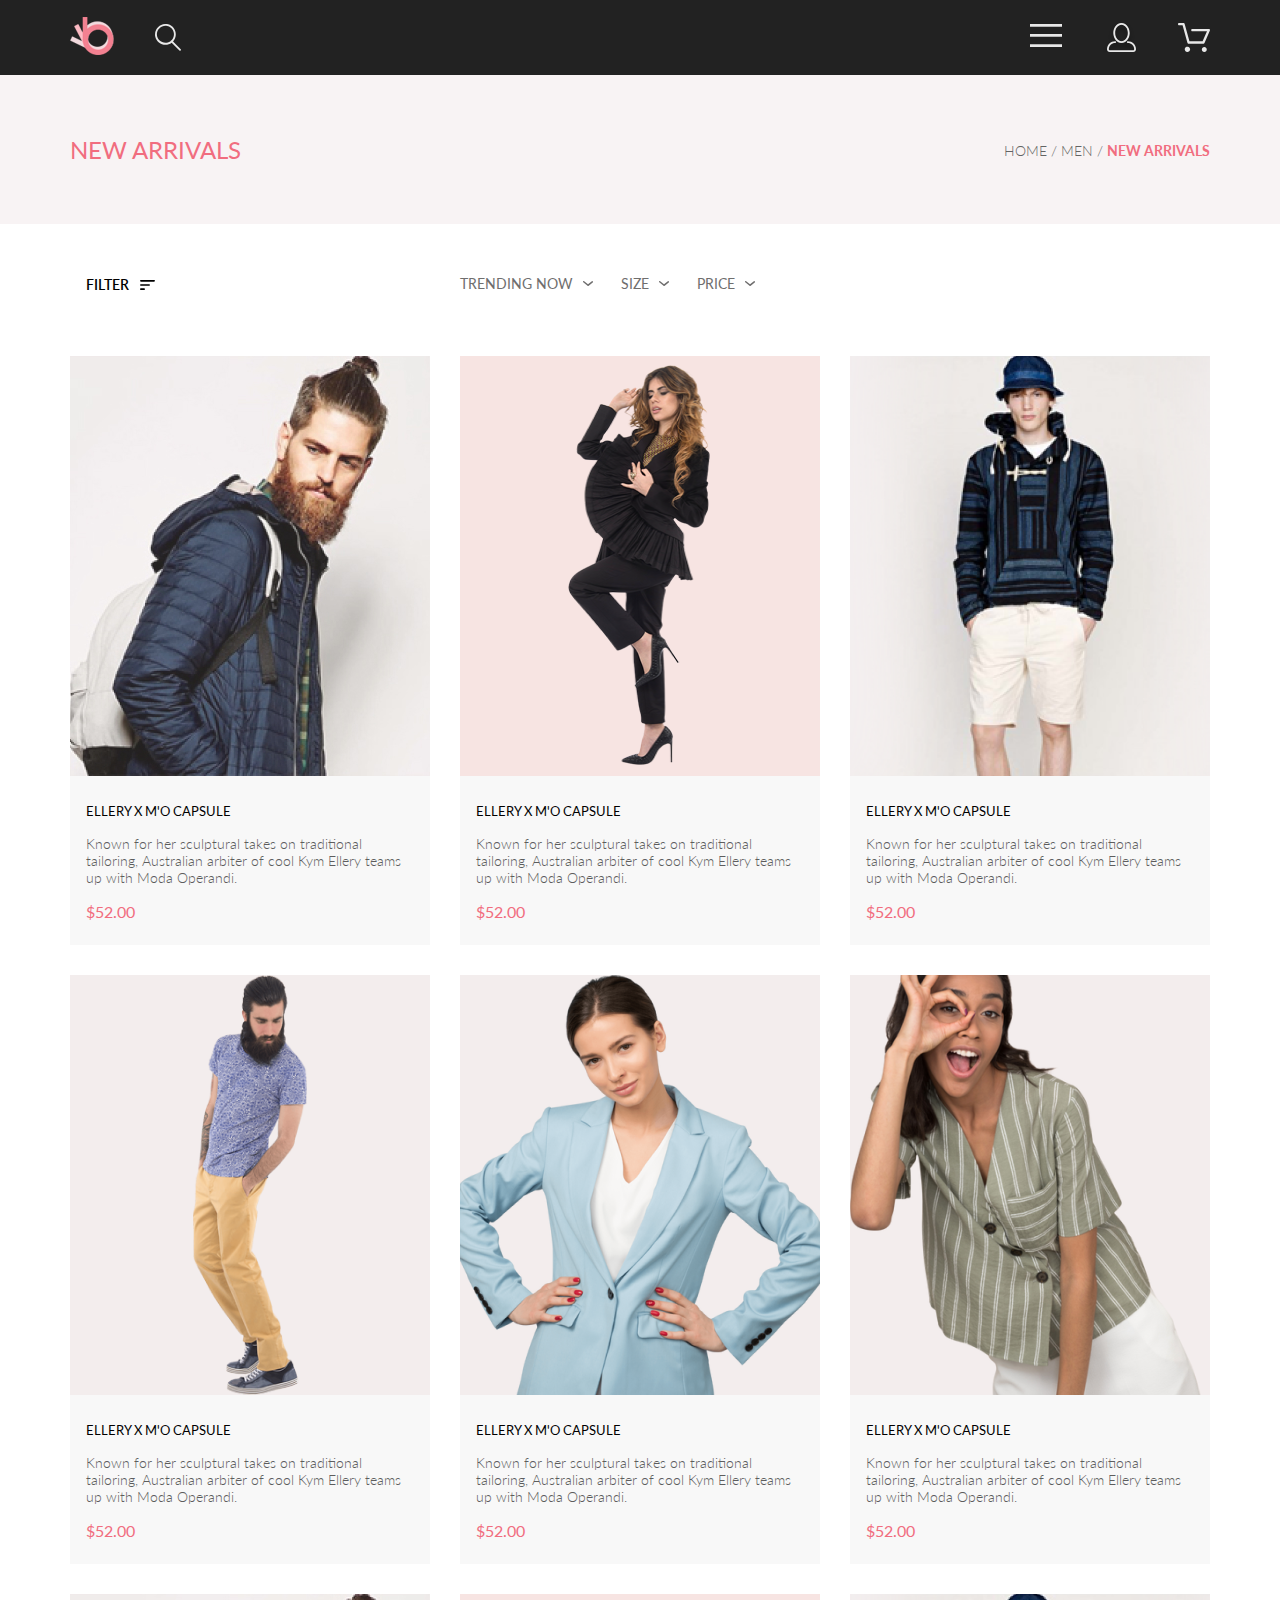
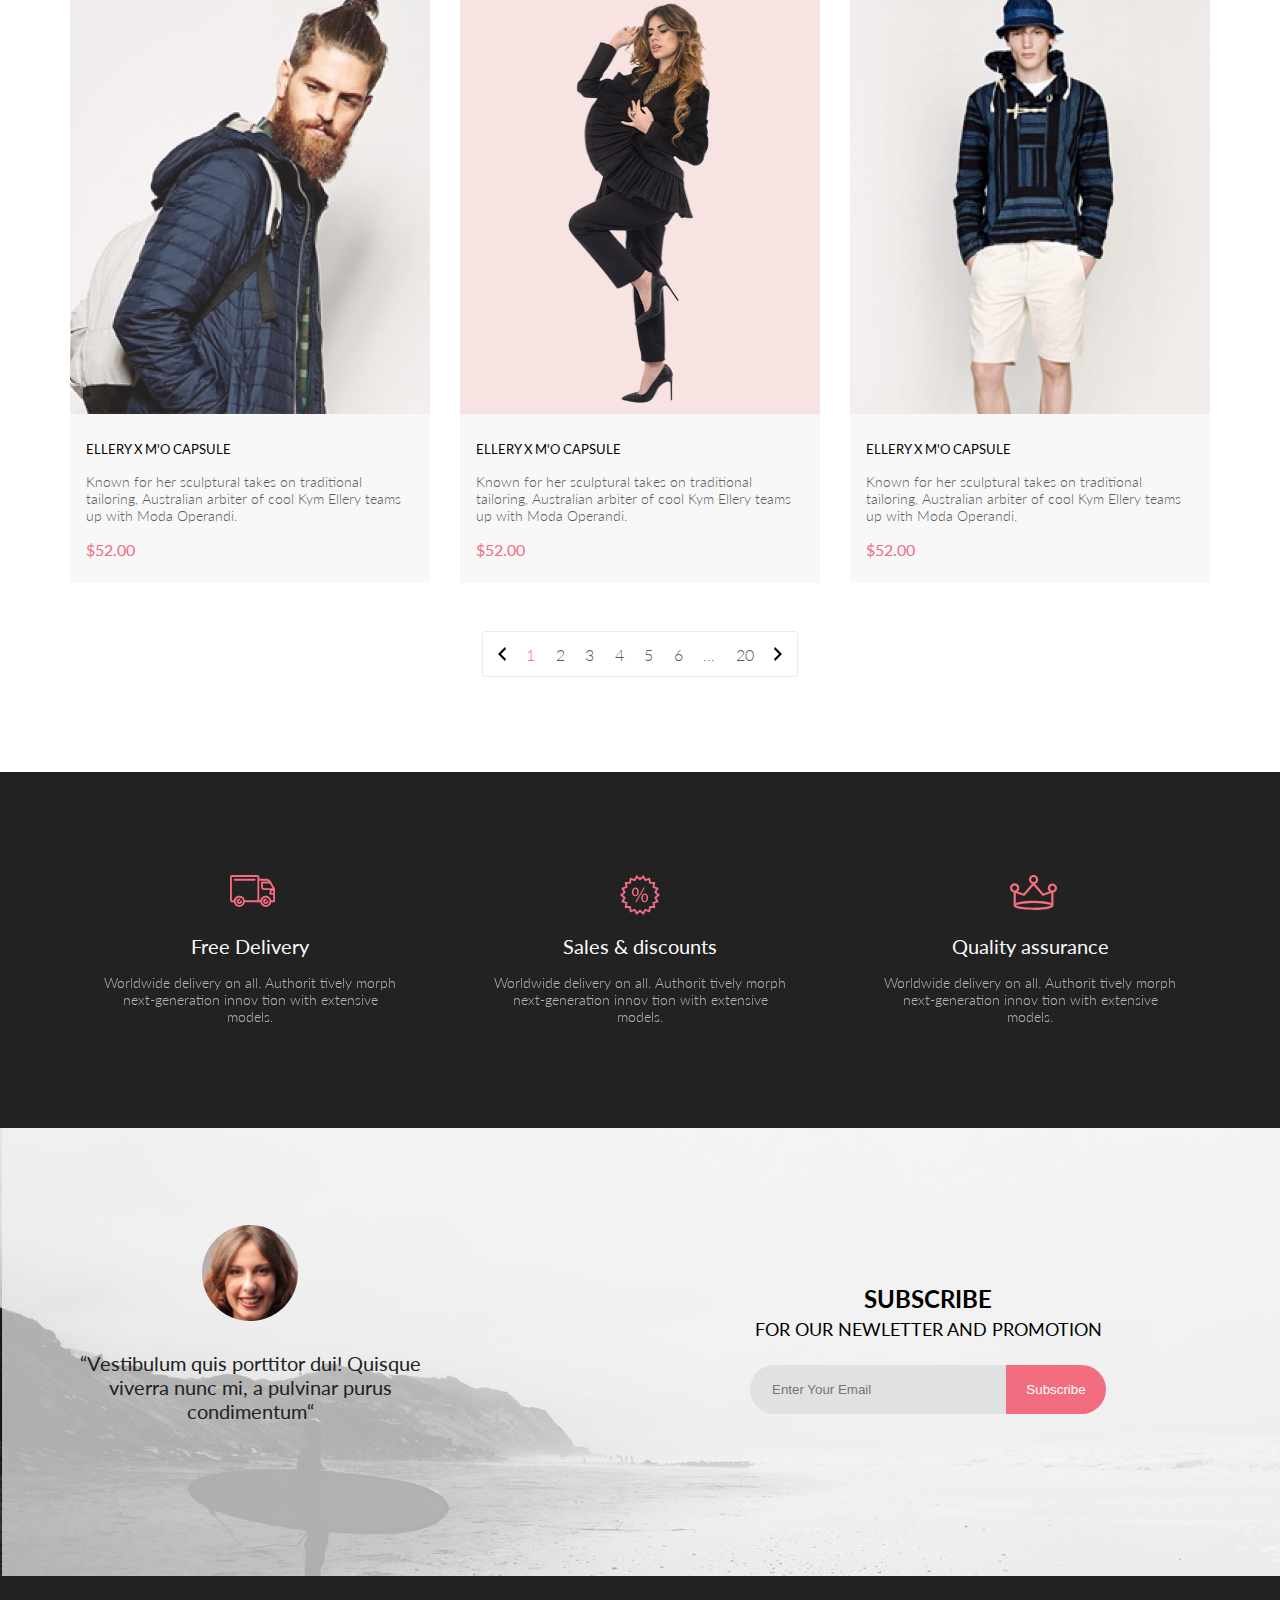
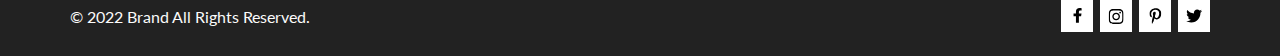
<file: JS_homework6/catalog.html>
<!DOCTYPE html>
<html lang="en">

<head>
    <meta charset="UTF-8" />
    <meta name="viewport" content="width=device-width, initial-scale=1.0" />
    <link rel="stylesheet" href="assets/css/style.css" />
    <link rel="preconnect" href="https://fonts.googleapis.com">
    <link rel="preconnect" href="https://fonts.gstatic.com" crossorigin>
    <link href="https://fonts.googleapis.com/css2?family=Lato:wght@300;400;600;700;900&display=swap" rel="stylesheet">
    <title>Seo & Digital Marketing Page</title>
</head>

<body>
    <header class="header">
        <section class="header__nav center">
            <div class="header__nav__left">
                <a href="index.html" class="logo">
                    <img class="logo__img" src="./assets/image/logo.png" alt="logo" srcset="">
                </a>
                <!-- <img class="header__nav__left__search" src="./assets/image/search.svg" alt="search" srcset=""> -->
                <svg class="header__nav__left__search" width="26.001648" height="26.791992" viewBox="0 0 26.0016 26.792"
                    fill="none" xmlns="http://www.w3.org/2000/svg" xmlns:xlink="http://www.w3.org/1999/xlink">
                    <desc>
                        Created with Pixso.
                    </desc>
                    <defs />
                    <path id="Forma 1"
                        d="M18.06 17.41C19.67 15.65 20.63 13.39 20.77 11.01C20.91 8.62 20.23 6.27 18.83 4.33C17.44 2.39 15.43 0.99 13.12 0.36C10.82 -0.27 8.37 -0.08 6.19 0.88C4.01 1.85 2.22 3.53 1.13 5.66C0.05 7.78 -0.27 10.22 0.22 12.55C0.72 14.88 2 16.98 3.86 18.48C5.72 19.98 8.03 20.79 10.42 20.79C12.67 20.79 14.86 20.05 16.66 18.7L24.41 26.5C24.49 26.59 24.59 26.66 24.71 26.71C24.82 26.76 24.94 26.79 25.07 26.79C25.19 26.79 25.31 26.76 25.43 26.71C25.54 26.66 25.64 26.59 25.73 26.5C25.9 26.32 26 26.08 26 25.83C26 25.58 25.9 25.34 25.73 25.16L18.06 17.41ZM1.88 10.29C1.9 8.6 2.41 6.96 3.35 5.56C4.3 4.17 5.64 3.08 7.2 2.45C8.76 1.81 10.47 1.65 12.12 1.99C13.77 2.32 15.29 3.14 16.48 4.34C17.66 5.53 18.47 7.06 18.79 8.71C19.12 10.36 18.95 12.08 18.3 13.63C17.65 15.19 16.56 16.52 15.15 17.45C13.75 18.39 12.1 18.89 10.42 18.88C8.15 18.87 5.97 17.96 4.37 16.35C2.77 14.74 1.88 12.56 1.88 10.29Z"
                        fill-opacity="1.000000" fill-rule="nonzero" />
                </svg>
            </div>
            <div class="header__nav__right">
                <div class="header__nav__right__burger">
                    <label for="burger">
                        <svg class="header__nav__right__menu" xmlns="http://www.w3.org/2000/svg" width="32" height="25">
                            <path d="M0 23V20.31H32V23H0ZM0 12.76V10.07H32V12.76H0ZM0 2.69V0H32V2.69H0Z" />
                        </svg>
                    </label>
                    <input type="checkbox" name="" id="burger" checked>
                    <div class="header__nav__right__menu__list">
                        <div class="header__nav__right__menu__list__title">menu</div>
                        <div class="header__nav__right__menu__list__section">
                            <p class="header__nav__right__menu__list__section__name">man</p>
                            <div class="header__nav__right__menu__list__section__menu">
                                <a href="#" class="header__nav__right__menu__list__section__menu__item">Accessories</a>
                                <a href="#" class="header__nav__right__menu__list__section__menu__item">Bags</a>
                                <a href="#" class="header__nav__right__menu__list__section__menu__item">Denim</a>
                                <a href="#" class="header__nav__right__menu__list__section__menu__item">T-Shirt</a>
                            </div>
                        </div>
                        <div class="header__nav__right__menu__list__section">
                            <p class="header__nav__right__menu__list__section__name">woman</p>
                            <div class="header__nav__right__menu__list__section__menu">
                                <a href="#" class="header__nav__right__menu__list__section__menu__item">Accessories</a>
                                <a href="#" class="header__nav__right__menu__list__section__menu__item">Jackets &
                                    Coats</a>
                                <a href="#" class="header__nav__right__menu__list__section__menu__item">Polos</a>
                                <a href="#" class="header__nav__right__menu__list__section__menu__item">T-Shirt</a>
                                <a href="#" class="header__nav__right__menu__list__section__menu__item">Shirt</a>
                            </div>
                        </div>
                        <div class="header__nav__right__menu__list__section">
                            <p class="header__nav__right__menu__list__section__name">kids</p>
                            <div class="header__nav__right__menu__list__section__menu">
                                <a href="#" class="header__nav__right__menu__list__section__menu__item">Accessories</a>
                                <a href="#" class="header__nav__right__menu__list__section__menu__item">Jackets &
                                    Coats</a>
                                <a href="#" class="header__nav__right__menu__list__section__menu__item">Polos</a>
                                <a href="#" class="header__nav__right__menu__list__section__menu__item">T-Shirt</a>
                                <a href="#" class="header__nav__right__menu__list__section__menu__item">Shirt</a>
                                <a href="#" class="header__nav__right__menu__list__section__menu__item">Bags</a>
                            </div>
                        </div>
                    </div>
                </div>


                <svg class="header__nav__right__profile" id="profile-icon" xmlns="http://www.w3.org/2000/svg" width="34"
                    height="29">
                    <g filter="url(#filter0_d_227_14)">
                        <path
                            d="M18.5 19.937C23 19.937 26.656 15.464 26.656 9.968C26.656 4.472 23 0 18.5 0C17.3631 0.0217413 16.2463 0.303398 15.2351 0.823397C14.2239 1.34339 13.3451 2.08794 12.666 3C11.1266 4.99573 10.3082 7.45381 10.344 9.974C10.344 15.465 14 19.937 18.5 19.937ZM18.5 1.813C22 1.813 24.844 5.472 24.844 9.969C24.844 14.466 21.998 18.125 18.5 18.125C15.002 18.125 12.156 14.465 12.155 9.969C12.154 5.473 15 1.813 18.5 1.813ZM24.844 18.125C24.6036 18.125 24.373 18.2205 24.203 18.3905C24.033 18.5605 23.9375 18.7911 23.9375 19.0315C23.9375 19.2719 24.033 19.5025 24.203 19.6725C24.373 19.8425 24.6036 19.938 24.844 19.938C26.526 19.9399 28.1386 20.6088 29.3279 21.7982C30.5172 22.9875 31.1861 24.6 31.188 26.282C31.1875 26.5221 31.0918 26.7523 30.922 26.9221C30.7522 27.0918 30.5221 27.1875 30.282 27.188H6.71997C6.47985 27.1875 6.24975 27.0918 6.07996 26.9221C5.91016 26.7523 5.81449 26.5221 5.81396 26.282C5.81608 24.6001 6.48517 22.9877 7.67444 21.7985C8.86371 20.6092 10.4761 19.9401 12.158 19.938C12.3982 19.938 12.6287 19.8425 12.7986 19.6726C12.9685 19.5027 13.064 19.2723 13.064 19.032C13.064 18.7917 12.9685 18.5613 12.7986 18.3914C12.6287 18.2215 12.3982 18.126 12.158 18.126C9.99541 18.1279 7.92201 18.9875 6.39258 20.5164C4.86314 22.0453 4.00265 24.1185 4 26.281C4.00079 27.0019 4.2875 27.693 4.79724 28.2027C5.30698 28.7125 5.99811 28.9992 6.71899 29H30.282C31.0027 28.9989 31.6936 28.7121 32.2031 28.2024C32.7126 27.6927 32.9992 27.0017 33 26.281C32.9974 24.1187 32.1372 22.0457 30.6083 20.5168C29.0793 18.9878 27.0063 18.1276 24.844 18.125Z" />
                        <path
                            d="M13.0619 3.30538L13.062 3.30542L13.0671 3.29859C13.7006 2.44774 14.5204 1.75316 15.4638 1.26805C16.4057 0.783676 17.4458 0.520983 18.5048 0.500002C22.6373 0.503192 26.156 4.65159 26.156 9.968C26.156 15.2865 22.6346 19.437 18.5 19.437C14.3652 19.437 10.844 15.2873 10.844 9.974H10.844L10.8439 9.9669C10.8097 7.55963 11.5915 5.21169 13.0619 3.30538ZM25.344 9.969C25.344 5.32016 22.3859 1.313 18.5 1.313C14.6143 1.313 11.654 5.321 11.655 9.96911C11.6561 14.6169 14.6162 18.625 18.5 18.625C22.3838 18.625 25.344 14.618 25.344 9.969Z" />
                    </g>
                    <defs>
                        <filter id="filter0_d_227_14" x="0" y="0" width="37" height="37" filterUnits="userSpaceOnUse"
                            color-interpolation-filters="sRGB">
                            <feFlood flood-opacity="0" result="BackgroundImageFix" />
                            <feColorMatrix in="SourceAlpha" type="matrix"
                                values="0 0 0 0 0 0 0 0 0 0 0 0 0 0 0 0 0 0 127 0" result="hardAlpha" />
                            <feOffset dy="4" />
                            <feGaussianBlur stdDeviation="2" />
                            <feComposite in2="hardAlpha" operator="out" />
                            <feColorMatrix type="matrix" values="0 0 0 0 0 0 0 0 0 0 0 0 0 0 0 0 0 0 0.25 0" />
                            <feBlend mode="normal" in2="BackgroundImageFix" result="effect1_dropShadow_227_14" />
                            <feBlend mode="normal" in="SourceGraphic" in2="effect1_dropShadow_227_14" result="shape" />
                        </filter>
                    </defs>
                </svg>
                <svg class="header__nav__right__cart" id="cart-icon" xmlns="http://www.w3.org/2000/svg" width="32"
                    height="29">
                    <path
                        d="M26.1998 29C25.5521 28.9738 24.9404 28.6948 24.4961 28.2227C24.0518 27.7506 23.8103 27.1232 23.8234 26.475C23.8365 25.8269 24.1032 25.2097 24.5662 24.7559C25.0292 24.3022 25.6516 24.048 26.2999 24.048C26.9482 24.048 27.5706 24.3022 28.0336 24.7559C28.4966 25.2097 28.7633 25.8269 28.7764 26.475C28.7895 27.1232 28.5479 27.7506 28.1036 28.2227C27.6593 28.6948 27.0477 28.9738 26.3999 29H26.1998ZM6.75183 26.32C6.75183 25.79 6.90901 25.2718 7.20349 24.8311C7.49797 24.3904 7.91654 24.0469 8.40625 23.844C8.89596 23.6412 9.43484 23.5881 9.95471 23.6915C10.4746 23.7949 10.9521 24.0502 11.3269 24.425C11.7017 24.7998 11.957 25.2773 12.0604 25.7972C12.1638 26.317 12.1107 26.8559 11.9078 27.3456C11.705 27.8353 11.3615 28.2539 10.9208 28.5483C10.4801 28.8428 9.96194 29 9.43188 29C9.07977 29.0003 8.73102 28.9311 8.40564 28.7966C8.08026 28.662 7.7846 28.4646 7.53552 28.2158C7.28645 27.9669 7.08891 27.6713 6.9541 27.3461C6.81929 27.0208 6.74988 26.6721 6.74988 26.32H6.75183ZM10.5519 20.686C10.2924 20.6868 10.0398 20.6024 9.83301 20.4457C9.62617 20.2891 9.47648 20.0689 9.40686 19.819L4.57385 2.36401H1.18091C0.867422 2.36401 0.566761 2.23947 0.345093 2.01781C0.123425 1.79614 -0.00109863 1.49549 -0.00109863 1.18201C-0.00109863 0.868519 0.123425 0.567873 0.345093 0.346205C0.566761 0.124537 0.867422 5.81268e-06 1.18091 5.81268e-06H5.46191C5.7214 -0.00080736 5.97394 0.0837201 6.18066 0.240568C6.38739 0.397416 6.53674 0.617884 6.60583 0.868006L11.4388 18.323H24.6168L28.9999 8.27501H14.3999C14.2417 8.27961 14.0843 8.25242 13.9368 8.19507C13.7893 8.13771 13.6548 8.05134 13.5413 7.94108C13.4277 7.83082 13.3375 7.69891 13.2759 7.55315C13.2143 7.40739 13.1825 7.25075 13.1825 7.0925C13.1825 6.93426 13.2143 6.77762 13.2759 6.63186C13.3375 6.4861 13.4277 6.35419 13.5413 6.24393C13.6548 6.13367 13.7893 6.0473 13.9368 5.98994C14.0843 5.93259 14.2417 5.90541 14.3999 5.91001H30.8129C31.0086 5.90996 31.2011 5.95866 31.3733 6.05172C31.5454 6.14478 31.6917 6.27926 31.7988 6.44301C31.9067 6.60729 31.9723 6.79569 31.9897 6.99145C32.0072 7.18721 31.976 7.38424 31.8989 7.565L26.4939 19.977C26.4015 20.1876 26.2499 20.3668 26.0574 20.4927C25.8649 20.6186 25.6399 20.6858 25.4099 20.686H10.5519Z" />
                </svg>
            </div>
        </section>
    </header>


    <section class="top-head center">
        <h2 class="top-head__heading">NEW ARRIVALS</h2>
        <nav class="breadcrumbs">
            <a href="#" class="breadcrumbs__link">HOME /</a>
            <a href="#" class="breadcrumbs__link">MEN /</a>
            <a href="#" class="breadcrumbs__link breadcrumbs__link_site">NEW ARRIVALS</a>
        </nav>
    </section>

    <section class="filter-sort center">

        <div class="filter-sort__filter-layout">
            <details class="filter">
                <summary class="filter__summary"><span class="filter__heading">FILTER</span>
                    <svg class="filter__svg" width="15.000000" height="10.000000" viewBox="0 0 15 10" fill="none"
                        xmlns="http://www.w3.org/2000/svg" xmlns:xlink="http://www.w3.org/1999/xlink">
                        <desc>
                            Created with Pixso.
                        </desc>
                        <defs />
                        <path id="Vector"
                            d="M0.83 10L4.16 10C4.62 10 5 9.62 5 9.16C5 8.7 4.62 8.33 4.16 8.33L0.83 8.33C0.37 8.33 0 8.7 0 9.16C0 9.62 0.37 10 0.83 10ZM0 0.83C0 1.29 0.37 1.66 0.83 1.66L14.16 1.66C14.62 1.66 15 1.29 15 0.83C15 0.37 14.62 0 14.16 0L0.83 0C0.37 0 0 0.37 0 0.83ZM0.83 5.83L9.16 5.83C9.62 5.83 10 5.45 10 5C10 4.54 9.62 4.16 9.16 4.16L0.83 4.16C0.37 4.16 0 4.54 0 5C0 5.45 0.37 5.83 0.83 5.83Z"
                            fill="#000000" fill-opacity="1.000000" fill-rule="nonzero" />
                    </svg>
                </summary>
                <div class="filter__content">
                    <details class="filter__item">
                        <summary class="filter__summary_sub"><span class="filter__heading_sub">CATEGORY</span></summary>
                        <div class="filter__link_box">
                            <a href="#" class="filter__link">Accessories</a>
                            <a href="#" class="filter__link">Bags</a>
                            <a href="#" class="filter__link">Denim</a>
                            <a href="#" class="filter__link">Hoodies & Sweatshirts</a>
                            <a href="#" class="filter__link">Jackets & Coats</a>
                            <a href="#" class="filter__link">Polos</a>
                            <a href="#" class="filter__link">Shirts</a>
                            <a href="#" class="filter__link">Shoes</a>
                            <a href="#" class="filter__link">Sweaters & Knits</a>
                            <a href="#" class="filter__link">T-Shirts</a>
                            <a href="#" class="filter__link">Tanks</a>
                        </div>
                    </details>
                    <details class="filter__item">
                        <summary class="filter__summary_sub"><span class="filter__heading_sub">BRAND</span></summary>
                    </details>
                    <details class="filter__item">
                        <summary class="filter__summary_sub"><span class="filter__heading_sub">DESIGNER</span></summary>
                    </details>
                </div>
            </details>
        </div>

        <div class="filter-sort__sort-layout">
            <div class="sort">
                <details class="sort_filter">
                    <summary class="sort_filter__summary">
                        <span class="sort_filter__name">TRENDING NOW</span>
                        <svg width="10.020004" height="5.003906" viewBox="0 0 10.02 5.00391" fill="none"
                            xmlns="http://www.w3.org/2000/svg" xmlns:xlink="http://www.w3.org/1999/xlink">
                            <desc>
                                Created with Pixso.
                            </desc>
                            <defs />
                            <path id="Vector"
                                d="M5 5C4.83 5 4.67 4.94 4.54 4.83L0.25 1.26C0.11 1.14 0.02 0.96 0 0.78C-0.02 0.59 0.04 0.4 0.16 0.25C0.28 0.11 0.46 0.02 0.64 0C0.83 -0.02 1.02 0.04 1.17 0.16L5 3.36L8.83 0.27C8.9 0.22 8.98 0.17 9.07 0.14C9.16 0.12 9.26 0.11 9.35 0.12C9.45 0.13 9.54 0.16 9.62 0.2C9.7 0.25 9.78 0.31 9.83 0.38C9.9 0.46 9.95 0.54 9.98 0.63C10.01 0.73 10.02 0.83 10.01 0.93C10 1.02 9.97 1.12 9.93 1.2C9.88 1.29 9.81 1.37 9.73 1.42L5.45 4.88C5.32 4.97 5.16 5.01 5 5Z"
                                fill="#6F6E6E" fill-opacity="1.000000" fill-rule="nonzero" />
                        </svg>
                    </summary>
                </details>
                <details class="sort_filter">
                    <summary class="sort_filter__summary">
                        <span class="sort_filter__name">SIZE</span>
                        <svg width="10.020004" height="5.003906" viewBox="0 0 10.02 5.00391" fill="none"
                            xmlns="http://www.w3.org/2000/svg" xmlns:xlink="http://www.w3.org/1999/xlink">
                            <desc>
                                Created with Pixso.
                            </desc>
                            <defs />
                            <path id="Vector"
                                d="M5 5C4.83 5 4.67 4.94 4.54 4.83L0.25 1.26C0.11 1.14 0.02 0.96 0 0.78C-0.02 0.59 0.04 0.4 0.16 0.25C0.28 0.11 0.46 0.02 0.64 0C0.83 -0.02 1.02 0.04 1.17 0.16L5 3.36L8.83 0.27C8.9 0.22 8.98 0.17 9.07 0.14C9.16 0.12 9.26 0.11 9.35 0.12C9.45 0.13 9.54 0.16 9.62 0.2C9.7 0.25 9.78 0.31 9.83 0.38C9.9 0.46 9.95 0.54 9.98 0.63C10.01 0.73 10.02 0.83 10.01 0.93C10 1.02 9.97 1.12 9.93 1.2C9.88 1.29 9.81 1.37 9.73 1.42L5.45 4.88C5.32 4.97 5.16 5.01 5 5Z"
                                fill="#6F6E6E" fill-opacity="1.000000" fill-rule="nonzero" />
                        </svg>
                    </summary>
                    <div class="sort_filter__box">
                        <div class="sort_filter__check">
                            <input type="checkbox" name="" id="sort_filter__check1">
                            <label for="sort_filter__check1">XS</label>
                        </div>
                        <div class="sort_filter__check">
                            <input type="checkbox" name="" id="sort_filter__check2">
                            <label for="sort_filter__check2">S</label>
                        </div>
                        <div class="sort_filter__check">
                            <input type="checkbox" name="" id="sort_filter__check3">
                            <label for="sort_filter__check3">M</label>
                        </div>
                        <div class="sort_filter__check">
                            <input type="checkbox" name="" id="sort_filter__check4">
                            <label for="sort_filter__check4">L</label>
                        </div>
                    </div>
                </details>
                <details class="sort_filter">
                    <summary class="sort_filter__summary">
                        <span class="sort_filter__name">PRICE</span>
                        <svg width="10.020004" height="5.003906" viewBox="0 0 10.02 5.00391" fill="none"
                            xmlns="http://www.w3.org/2000/svg" xmlns:xlink="http://www.w3.org/1999/xlink">
                            <desc>
                                Created with Pixso.
                            </desc>
                            <defs />
                            <path id="Vector"
                                d="M5 5C4.83 5 4.67 4.94 4.54 4.83L0.25 1.26C0.11 1.14 0.02 0.96 0 0.78C-0.02 0.59 0.04 0.4 0.16 0.25C0.28 0.11 0.46 0.02 0.64 0C0.83 -0.02 1.02 0.04 1.17 0.16L5 3.36L8.83 0.27C8.9 0.22 8.98 0.17 9.07 0.14C9.16 0.12 9.26 0.11 9.35 0.12C9.45 0.13 9.54 0.16 9.62 0.2C9.7 0.25 9.78 0.31 9.83 0.38C9.9 0.46 9.95 0.54 9.98 0.63C10.01 0.73 10.02 0.83 10.01 0.93C10 1.02 9.97 1.12 9.93 1.2C9.88 1.29 9.81 1.37 9.73 1.42L5.45 4.88C5.32 4.97 5.16 5.01 5 5Z"
                                fill="#6F6E6E" fill-opacity="1.000000" fill-rule="nonzero" />
                        </svg>
                    </summary>
                </details>
            </div>
        </div>


    </section>

    <section class="product_section center">
        <div class="products-box">
            <div class="product_box">
                <div class="product__image_layout">
                    <img class="product__image" src="assets/image/product1.jpg" alt="product1">
                    <div class="product__to_cart">
                        <div class="product__btn-to-cart-layout">
                            <button class="product__btn-to-cart">
                                <svg xmlns="http://www.w3.org/2000/svg" width="27" height="25" viewBox="0 0 27 25"
                                    fill="none">
                                    <path
                                        d="M21.9521 23.2662H21.8397C21.2306 23.2662 20.7188 22.7666 20.6746 22.1289C20.6302 21.4602 21.1187 20.8781 21.7637 20.8341C21.7891 20.8324 21.8156 20.8315 21.8417 20.8315C22.4587 20.8315 22.9755 21.3214 23.0213 21.9482C23.0331 22.1967 22.9926 22.5509 22.7371 22.8434L22.7312 22.8502L22.7254 22.8571C22.5287 23.0907 22.2619 23.2316 21.9521 23.2662ZM8.22003 23.2599C7.56946 23.2599 7.04022 22.7169 7.04022 22.0496C7.04022 21.3827 7.56946 20.8401 8.22003 20.8401C8.87061 20.8401 9.39984 21.3827 9.39984 22.0496C9.39984 22.7169 8.87061 23.2599 8.22003 23.2599Z"
                                        fill="white" />
                                    <path
                                        d="M21.8765 22.2662C21.9215 22.2549 21.9428 22.2339 21.9605 22.2129C21.9683 22.2037 21.9761 22.1946 21.9839 22.1855C22.0204 22.1438 22.0237 22.0553 22.0229 22.0105C22.0097 21.9044 21.9189 21.8315 21.8417 21.8315C21.838 21.8315 21.8341 21.8317 21.8317 21.8318C21.7536 21.8372 21.6658 21.9409 21.6724 22.0625C21.6818 22.1793 21.7679 22.2662 21.8397 22.2662H21.8765ZM8.22003 22.2599C8.31921 22.2599 8.39984 22.1655 8.39984 22.0496C8.39984 21.9341 8.31921 21.8401 8.22003 21.8401C8.12091 21.8401 8.04022 21.9341 8.04022 22.0496C8.04022 22.1655 8.12091 22.2599 8.22003 22.2599ZM21.9999 24.2662C21.9522 24.2662 21.8883 24.2662 21.8397 24.2662C20.7021 24.2662 19.7571 23.3545 19.677 22.198C19.5969 20.9929 20.4942 19.9183 21.6957 19.8364C21.7446 19.8331 21.7933 19.8315 21.8417 19.8315C22.9804 19.8315 23.9418 20.7324 24.0195 21.8884C24.051 22.4915 23.8746 23.0612 23.4903 23.5012C23.106 23.9575 22.5768 24.2177 21.9999 24.2662ZM8.22003 24.2599C7.01581 24.2599 6.04022 23.2709 6.04022 22.0496C6.04022 20.8291 7.01581 19.8401 8.22003 19.8401C9.42419 19.8401 10.3998 20.8291 10.3998 22.0496C10.3998 23.2709 9.42419 24.2599 8.22003 24.2599ZM21.1989 17.3938H9.13354C8.70062 17.3938 8.31635 17.1005 8.2038 16.6775L4.27802 2.24768H1.52222C0.993896 2.24768 0.561035 1.80859 0.561035 1.27039C0.561035 0.733032 0.993896 0.292969 1.52222 0.292969H4.99982C5.43182 0.292969 5.8161 0.586304 5.92859 1.01025L9.85443 15.4391H20.5581L24.1149 7.13379H12.2583C11.7291 7.13379 11.2962 6.69373 11.2962 6.15649C11.2962 5.61914 11.7291 5.17908 12.2583 5.17908H25.5891C25.9095 5.17908 26.2146 5.34192 26.3901 5.61914C26.5665 5.89539 26.5989 6.23743 26.4702 6.547L22.08 16.807C21.9198 17.1653 21.5832 17.3938 21.1989 17.3938Z"
                                        fill="white" />
                                    <path
                                        d="M21.8765 22.2662C21.9215 22.2549 21.9428 22.2339 21.9605 22.2129C21.9683 22.2037 21.9761 22.1946 21.9839 22.1855C22.0204 22.1438 22.0237 22.0553 22.0229 22.0105C22.0097 21.9044 21.9189 21.8315 21.8417 21.8315C21.838 21.8315 21.8341 21.8317 21.8317 21.8318C21.7536 21.8372 21.6658 21.9409 21.6724 22.0625C21.6818 22.1793 21.7679 22.2662 21.8397 22.2662H21.8765ZM8.22003 22.2599C8.31921 22.2599 8.39984 22.1655 8.39984 22.0496C8.39984 21.9341 8.31921 21.8401 8.22003 21.8401C8.12091 21.8401 8.04022 21.9341 8.04022 22.0496C8.04022 22.1655 8.12091 22.2599 8.22003 22.2599ZM21.9999 24.2662C21.9522 24.2662 21.8883 24.2662 21.8397 24.2662C20.7021 24.2662 19.7571 23.3545 19.677 22.198C19.5969 20.9929 20.4942 19.9183 21.6957 19.8364C21.7446 19.8331 21.7933 19.8315 21.8417 19.8315C22.9804 19.8315 23.9418 20.7324 24.0195 21.8884C24.051 22.4915 23.8746 23.0612 23.4903 23.5012C23.106 23.9575 22.5768 24.2177 21.9999 24.2662ZM8.22003 24.2599C7.01581 24.2599 6.04022 23.2709 6.04022 22.0496C6.04022 20.8291 7.01581 19.8401 8.22003 19.8401C9.42419 19.8401 10.3998 20.8291 10.3998 22.0496C10.3998 23.2709 9.42419 24.2599 8.22003 24.2599ZM21.1989 17.3938H9.13354C8.70062 17.3938 8.31635 17.1005 8.2038 16.6775L4.27802 2.24768H1.52222C0.993896 2.24768 0.561035 1.80859 0.561035 1.27039C0.561035 0.733032 0.993896 0.292969 1.52222 0.292969H4.99982C5.43182 0.292969 5.8161 0.586304 5.92859 1.01025L9.85443 15.4391H20.5581L24.1149 7.13379H12.2583C11.7291 7.13379 11.2962 6.69373 11.2962 6.15649C11.2962 5.61914 11.7291 5.17908 12.2583 5.17908H25.5891C25.9095 5.17908 26.2146 5.34192 26.3901 5.61914C26.5665 5.89539 26.5989 6.23743 26.4702 6.547L22.08 16.807C21.9198 17.1653 21.5832 17.3938 21.1989 17.3938Z"
                                        fill="white" />
                                </svg>
                                Add to Cart
                            </button>
                        </div>
                    </div>
                </div>
                <div class="product__content">
                    <p class="product__name">ELLERY X M'O CAPSULE</p>
                    <p class="product__text">Known for her sculptural takes on
                        traditional tailoring, Australian arbiter of cool Kym Ellery teams up with Moda Operandi.</p>
                    <p class="product__price">$52.00</p>
                </div>
            </div>
            <div class="product_box">
                <div class="product__image_layout">
                    <img class="product__image" src="assets/image/product2.png" alt="product1">
                    <div class="product__to_cart">
                        <div class="product__btn-to-cart-layout">
                            <button class="product__btn-to-cart">
                                <svg xmlns="http://www.w3.org/2000/svg" width="27" height="25" viewBox="0 0 27 25"
                                    fill="none">
                                    <path
                                        d="M21.9521 23.2662H21.8397C21.2306 23.2662 20.7188 22.7666 20.6746 22.1289C20.6302 21.4602 21.1187 20.8781 21.7637 20.8341C21.7891 20.8324 21.8156 20.8315 21.8417 20.8315C22.4587 20.8315 22.9755 21.3214 23.0213 21.9482C23.0331 22.1967 22.9926 22.5509 22.7371 22.8434L22.7312 22.8502L22.7254 22.8571C22.5287 23.0907 22.2619 23.2316 21.9521 23.2662ZM8.22003 23.2599C7.56946 23.2599 7.04022 22.7169 7.04022 22.0496C7.04022 21.3827 7.56946 20.8401 8.22003 20.8401C8.87061 20.8401 9.39984 21.3827 9.39984 22.0496C9.39984 22.7169 8.87061 23.2599 8.22003 23.2599Z"
                                        fill="white" />
                                    <path
                                        d="M21.8765 22.2662C21.9215 22.2549 21.9428 22.2339 21.9605 22.2129C21.9683 22.2037 21.9761 22.1946 21.9839 22.1855C22.0204 22.1438 22.0237 22.0553 22.0229 22.0105C22.0097 21.9044 21.9189 21.8315 21.8417 21.8315C21.838 21.8315 21.8341 21.8317 21.8317 21.8318C21.7536 21.8372 21.6658 21.9409 21.6724 22.0625C21.6818 22.1793 21.7679 22.2662 21.8397 22.2662H21.8765ZM8.22003 22.2599C8.31921 22.2599 8.39984 22.1655 8.39984 22.0496C8.39984 21.9341 8.31921 21.8401 8.22003 21.8401C8.12091 21.8401 8.04022 21.9341 8.04022 22.0496C8.04022 22.1655 8.12091 22.2599 8.22003 22.2599ZM21.9999 24.2662C21.9522 24.2662 21.8883 24.2662 21.8397 24.2662C20.7021 24.2662 19.7571 23.3545 19.677 22.198C19.5969 20.9929 20.4942 19.9183 21.6957 19.8364C21.7446 19.8331 21.7933 19.8315 21.8417 19.8315C22.9804 19.8315 23.9418 20.7324 24.0195 21.8884C24.051 22.4915 23.8746 23.0612 23.4903 23.5012C23.106 23.9575 22.5768 24.2177 21.9999 24.2662ZM8.22003 24.2599C7.01581 24.2599 6.04022 23.2709 6.04022 22.0496C6.04022 20.8291 7.01581 19.8401 8.22003 19.8401C9.42419 19.8401 10.3998 20.8291 10.3998 22.0496C10.3998 23.2709 9.42419 24.2599 8.22003 24.2599ZM21.1989 17.3938H9.13354C8.70062 17.3938 8.31635 17.1005 8.2038 16.6775L4.27802 2.24768H1.52222C0.993896 2.24768 0.561035 1.80859 0.561035 1.27039C0.561035 0.733032 0.993896 0.292969 1.52222 0.292969H4.99982C5.43182 0.292969 5.8161 0.586304 5.92859 1.01025L9.85443 15.4391H20.5581L24.1149 7.13379H12.2583C11.7291 7.13379 11.2962 6.69373 11.2962 6.15649C11.2962 5.61914 11.7291 5.17908 12.2583 5.17908H25.5891C25.9095 5.17908 26.2146 5.34192 26.3901 5.61914C26.5665 5.89539 26.5989 6.23743 26.4702 6.547L22.08 16.807C21.9198 17.1653 21.5832 17.3938 21.1989 17.3938Z"
                                        fill="white" />
                                    <path
                                        d="M21.8765 22.2662C21.9215 22.2549 21.9428 22.2339 21.9605 22.2129C21.9683 22.2037 21.9761 22.1946 21.9839 22.1855C22.0204 22.1438 22.0237 22.0553 22.0229 22.0105C22.0097 21.9044 21.9189 21.8315 21.8417 21.8315C21.838 21.8315 21.8341 21.8317 21.8317 21.8318C21.7536 21.8372 21.6658 21.9409 21.6724 22.0625C21.6818 22.1793 21.7679 22.2662 21.8397 22.2662H21.8765ZM8.22003 22.2599C8.31921 22.2599 8.39984 22.1655 8.39984 22.0496C8.39984 21.9341 8.31921 21.8401 8.22003 21.8401C8.12091 21.8401 8.04022 21.9341 8.04022 22.0496C8.04022 22.1655 8.12091 22.2599 8.22003 22.2599ZM21.9999 24.2662C21.9522 24.2662 21.8883 24.2662 21.8397 24.2662C20.7021 24.2662 19.7571 23.3545 19.677 22.198C19.5969 20.9929 20.4942 19.9183 21.6957 19.8364C21.7446 19.8331 21.7933 19.8315 21.8417 19.8315C22.9804 19.8315 23.9418 20.7324 24.0195 21.8884C24.051 22.4915 23.8746 23.0612 23.4903 23.5012C23.106 23.9575 22.5768 24.2177 21.9999 24.2662ZM8.22003 24.2599C7.01581 24.2599 6.04022 23.2709 6.04022 22.0496C6.04022 20.8291 7.01581 19.8401 8.22003 19.8401C9.42419 19.8401 10.3998 20.8291 10.3998 22.0496C10.3998 23.2709 9.42419 24.2599 8.22003 24.2599ZM21.1989 17.3938H9.13354C8.70062 17.3938 8.31635 17.1005 8.2038 16.6775L4.27802 2.24768H1.52222C0.993896 2.24768 0.561035 1.80859 0.561035 1.27039C0.561035 0.733032 0.993896 0.292969 1.52222 0.292969H4.99982C5.43182 0.292969 5.8161 0.586304 5.92859 1.01025L9.85443 15.4391H20.5581L24.1149 7.13379H12.2583C11.7291 7.13379 11.2962 6.69373 11.2962 6.15649C11.2962 5.61914 11.7291 5.17908 12.2583 5.17908H25.5891C25.9095 5.17908 26.2146 5.34192 26.3901 5.61914C26.5665 5.89539 26.5989 6.23743 26.4702 6.547L22.08 16.807C21.9198 17.1653 21.5832 17.3938 21.1989 17.3938Z"
                                        fill="white" />
                                </svg>
                                Add to Cart
                            </button>
                        </div>
                    </div>
                </div>
                <div class="product__content">
                    <p class="product__name">ELLERY X M'O CAPSULE</p>
                    <p class="product__text">Known for her sculptural takes on
                        traditional tailoring, Australian arbiter of cool Kym Ellery teams up with Moda Operandi.</p>
                    <p class="product__price">$52.00</p>
                </div>
            </div>
            <div class="product_box">
                <div class="product__image_layout">
                    <img class="product__image" src="assets/image/product3.png" alt="product1">
                    <div class="product__to_cart">
                        <div class="product__btn-to-cart-layout">
                            <button class="product__btn-to-cart">
                                <svg xmlns="http://www.w3.org/2000/svg" width="27" height="25" viewBox="0 0 27 25"
                                    fill="none">
                                    <path
                                        d="M21.9521 23.2662H21.8397C21.2306 23.2662 20.7188 22.7666 20.6746 22.1289C20.6302 21.4602 21.1187 20.8781 21.7637 20.8341C21.7891 20.8324 21.8156 20.8315 21.8417 20.8315C22.4587 20.8315 22.9755 21.3214 23.0213 21.9482C23.0331 22.1967 22.9926 22.5509 22.7371 22.8434L22.7312 22.8502L22.7254 22.8571C22.5287 23.0907 22.2619 23.2316 21.9521 23.2662ZM8.22003 23.2599C7.56946 23.2599 7.04022 22.7169 7.04022 22.0496C7.04022 21.3827 7.56946 20.8401 8.22003 20.8401C8.87061 20.8401 9.39984 21.3827 9.39984 22.0496C9.39984 22.7169 8.87061 23.2599 8.22003 23.2599Z"
                                        fill="white" />
                                    <path
                                        d="M21.8765 22.2662C21.9215 22.2549 21.9428 22.2339 21.9605 22.2129C21.9683 22.2037 21.9761 22.1946 21.9839 22.1855C22.0204 22.1438 22.0237 22.0553 22.0229 22.0105C22.0097 21.9044 21.9189 21.8315 21.8417 21.8315C21.838 21.8315 21.8341 21.8317 21.8317 21.8318C21.7536 21.8372 21.6658 21.9409 21.6724 22.0625C21.6818 22.1793 21.7679 22.2662 21.8397 22.2662H21.8765ZM8.22003 22.2599C8.31921 22.2599 8.39984 22.1655 8.39984 22.0496C8.39984 21.9341 8.31921 21.8401 8.22003 21.8401C8.12091 21.8401 8.04022 21.9341 8.04022 22.0496C8.04022 22.1655 8.12091 22.2599 8.22003 22.2599ZM21.9999 24.2662C21.9522 24.2662 21.8883 24.2662 21.8397 24.2662C20.7021 24.2662 19.7571 23.3545 19.677 22.198C19.5969 20.9929 20.4942 19.9183 21.6957 19.8364C21.7446 19.8331 21.7933 19.8315 21.8417 19.8315C22.9804 19.8315 23.9418 20.7324 24.0195 21.8884C24.051 22.4915 23.8746 23.0612 23.4903 23.5012C23.106 23.9575 22.5768 24.2177 21.9999 24.2662ZM8.22003 24.2599C7.01581 24.2599 6.04022 23.2709 6.04022 22.0496C6.04022 20.8291 7.01581 19.8401 8.22003 19.8401C9.42419 19.8401 10.3998 20.8291 10.3998 22.0496C10.3998 23.2709 9.42419 24.2599 8.22003 24.2599ZM21.1989 17.3938H9.13354C8.70062 17.3938 8.31635 17.1005 8.2038 16.6775L4.27802 2.24768H1.52222C0.993896 2.24768 0.561035 1.80859 0.561035 1.27039C0.561035 0.733032 0.993896 0.292969 1.52222 0.292969H4.99982C5.43182 0.292969 5.8161 0.586304 5.92859 1.01025L9.85443 15.4391H20.5581L24.1149 7.13379H12.2583C11.7291 7.13379 11.2962 6.69373 11.2962 6.15649C11.2962 5.61914 11.7291 5.17908 12.2583 5.17908H25.5891C25.9095 5.17908 26.2146 5.34192 26.3901 5.61914C26.5665 5.89539 26.5989 6.23743 26.4702 6.547L22.08 16.807C21.9198 17.1653 21.5832 17.3938 21.1989 17.3938Z"
                                        fill="white" />
                                    <path
                                        d="M21.8765 22.2662C21.9215 22.2549 21.9428 22.2339 21.9605 22.2129C21.9683 22.2037 21.9761 22.1946 21.9839 22.1855C22.0204 22.1438 22.0237 22.0553 22.0229 22.0105C22.0097 21.9044 21.9189 21.8315 21.8417 21.8315C21.838 21.8315 21.8341 21.8317 21.8317 21.8318C21.7536 21.8372 21.6658 21.9409 21.6724 22.0625C21.6818 22.1793 21.7679 22.2662 21.8397 22.2662H21.8765ZM8.22003 22.2599C8.31921 22.2599 8.39984 22.1655 8.39984 22.0496C8.39984 21.9341 8.31921 21.8401 8.22003 21.8401C8.12091 21.8401 8.04022 21.9341 8.04022 22.0496C8.04022 22.1655 8.12091 22.2599 8.22003 22.2599ZM21.9999 24.2662C21.9522 24.2662 21.8883 24.2662 21.8397 24.2662C20.7021 24.2662 19.7571 23.3545 19.677 22.198C19.5969 20.9929 20.4942 19.9183 21.6957 19.8364C21.7446 19.8331 21.7933 19.8315 21.8417 19.8315C22.9804 19.8315 23.9418 20.7324 24.0195 21.8884C24.051 22.4915 23.8746 23.0612 23.4903 23.5012C23.106 23.9575 22.5768 24.2177 21.9999 24.2662ZM8.22003 24.2599C7.01581 24.2599 6.04022 23.2709 6.04022 22.0496C6.04022 20.8291 7.01581 19.8401 8.22003 19.8401C9.42419 19.8401 10.3998 20.8291 10.3998 22.0496C10.3998 23.2709 9.42419 24.2599 8.22003 24.2599ZM21.1989 17.3938H9.13354C8.70062 17.3938 8.31635 17.1005 8.2038 16.6775L4.27802 2.24768H1.52222C0.993896 2.24768 0.561035 1.80859 0.561035 1.27039C0.561035 0.733032 0.993896 0.292969 1.52222 0.292969H4.99982C5.43182 0.292969 5.8161 0.586304 5.92859 1.01025L9.85443 15.4391H20.5581L24.1149 7.13379H12.2583C11.7291 7.13379 11.2962 6.69373 11.2962 6.15649C11.2962 5.61914 11.7291 5.17908 12.2583 5.17908H25.5891C25.9095 5.17908 26.2146 5.34192 26.3901 5.61914C26.5665 5.89539 26.5989 6.23743 26.4702 6.547L22.08 16.807C21.9198 17.1653 21.5832 17.3938 21.1989 17.3938Z"
                                        fill="white" />
                                </svg>
                                Add to Cart
                            </button>
                        </div>
                    </div>
                </div>
                <div class="product__content">
                    <p class="product__name">ELLERY X M'O CAPSULE</p>
                    <p class="product__text">Known for her sculptural takes on
                        traditional tailoring, Australian arbiter of cool Kym Ellery teams up with Moda Operandi.</p>
                    <p class="product__price">$52.00</p>
                </div>
            </div>
            <div class="product_box">
                <div class="product__image_layout">
                    <img class="product__image" src="assets/image/product4.png" alt="product1">
                    <div class="product__to_cart">
                        <div class="product__btn-to-cart-layout">
                            <button class="product__btn-to-cart">
                                <svg xmlns="http://www.w3.org/2000/svg" width="27" height="25" viewBox="0 0 27 25"
                                    fill="none">
                                    <path
                                        d="M21.9521 23.2662H21.8397C21.2306 23.2662 20.7188 22.7666 20.6746 22.1289C20.6302 21.4602 21.1187 20.8781 21.7637 20.8341C21.7891 20.8324 21.8156 20.8315 21.8417 20.8315C22.4587 20.8315 22.9755 21.3214 23.0213 21.9482C23.0331 22.1967 22.9926 22.5509 22.7371 22.8434L22.7312 22.8502L22.7254 22.8571C22.5287 23.0907 22.2619 23.2316 21.9521 23.2662ZM8.22003 23.2599C7.56946 23.2599 7.04022 22.7169 7.04022 22.0496C7.04022 21.3827 7.56946 20.8401 8.22003 20.8401C8.87061 20.8401 9.39984 21.3827 9.39984 22.0496C9.39984 22.7169 8.87061 23.2599 8.22003 23.2599Z"
                                        fill="white" />
                                    <path
                                        d="M21.8765 22.2662C21.9215 22.2549 21.9428 22.2339 21.9605 22.2129C21.9683 22.2037 21.9761 22.1946 21.9839 22.1855C22.0204 22.1438 22.0237 22.0553 22.0229 22.0105C22.0097 21.9044 21.9189 21.8315 21.8417 21.8315C21.838 21.8315 21.8341 21.8317 21.8317 21.8318C21.7536 21.8372 21.6658 21.9409 21.6724 22.0625C21.6818 22.1793 21.7679 22.2662 21.8397 22.2662H21.8765ZM8.22003 22.2599C8.31921 22.2599 8.39984 22.1655 8.39984 22.0496C8.39984 21.9341 8.31921 21.8401 8.22003 21.8401C8.12091 21.8401 8.04022 21.9341 8.04022 22.0496C8.04022 22.1655 8.12091 22.2599 8.22003 22.2599ZM21.9999 24.2662C21.9522 24.2662 21.8883 24.2662 21.8397 24.2662C20.7021 24.2662 19.7571 23.3545 19.677 22.198C19.5969 20.9929 20.4942 19.9183 21.6957 19.8364C21.7446 19.8331 21.7933 19.8315 21.8417 19.8315C22.9804 19.8315 23.9418 20.7324 24.0195 21.8884C24.051 22.4915 23.8746 23.0612 23.4903 23.5012C23.106 23.9575 22.5768 24.2177 21.9999 24.2662ZM8.22003 24.2599C7.01581 24.2599 6.04022 23.2709 6.04022 22.0496C6.04022 20.8291 7.01581 19.8401 8.22003 19.8401C9.42419 19.8401 10.3998 20.8291 10.3998 22.0496C10.3998 23.2709 9.42419 24.2599 8.22003 24.2599ZM21.1989 17.3938H9.13354C8.70062 17.3938 8.31635 17.1005 8.2038 16.6775L4.27802 2.24768H1.52222C0.993896 2.24768 0.561035 1.80859 0.561035 1.27039C0.561035 0.733032 0.993896 0.292969 1.52222 0.292969H4.99982C5.43182 0.292969 5.8161 0.586304 5.92859 1.01025L9.85443 15.4391H20.5581L24.1149 7.13379H12.2583C11.7291 7.13379 11.2962 6.69373 11.2962 6.15649C11.2962 5.61914 11.7291 5.17908 12.2583 5.17908H25.5891C25.9095 5.17908 26.2146 5.34192 26.3901 5.61914C26.5665 5.89539 26.5989 6.23743 26.4702 6.547L22.08 16.807C21.9198 17.1653 21.5832 17.3938 21.1989 17.3938Z"
                                        fill="white" />
                                    <path
                                        d="M21.8765 22.2662C21.9215 22.2549 21.9428 22.2339 21.9605 22.2129C21.9683 22.2037 21.9761 22.1946 21.9839 22.1855C22.0204 22.1438 22.0237 22.0553 22.0229 22.0105C22.0097 21.9044 21.9189 21.8315 21.8417 21.8315C21.838 21.8315 21.8341 21.8317 21.8317 21.8318C21.7536 21.8372 21.6658 21.9409 21.6724 22.0625C21.6818 22.1793 21.7679 22.2662 21.8397 22.2662H21.8765ZM8.22003 22.2599C8.31921 22.2599 8.39984 22.1655 8.39984 22.0496C8.39984 21.9341 8.31921 21.8401 8.22003 21.8401C8.12091 21.8401 8.04022 21.9341 8.04022 22.0496C8.04022 22.1655 8.12091 22.2599 8.22003 22.2599ZM21.9999 24.2662C21.9522 24.2662 21.8883 24.2662 21.8397 24.2662C20.7021 24.2662 19.7571 23.3545 19.677 22.198C19.5969 20.9929 20.4942 19.9183 21.6957 19.8364C21.7446 19.8331 21.7933 19.8315 21.8417 19.8315C22.9804 19.8315 23.9418 20.7324 24.0195 21.8884C24.051 22.4915 23.8746 23.0612 23.4903 23.5012C23.106 23.9575 22.5768 24.2177 21.9999 24.2662ZM8.22003 24.2599C7.01581 24.2599 6.04022 23.2709 6.04022 22.0496C6.04022 20.8291 7.01581 19.8401 8.22003 19.8401C9.42419 19.8401 10.3998 20.8291 10.3998 22.0496C10.3998 23.2709 9.42419 24.2599 8.22003 24.2599ZM21.1989 17.3938H9.13354C8.70062 17.3938 8.31635 17.1005 8.2038 16.6775L4.27802 2.24768H1.52222C0.993896 2.24768 0.561035 1.80859 0.561035 1.27039C0.561035 0.733032 0.993896 0.292969 1.52222 0.292969H4.99982C5.43182 0.292969 5.8161 0.586304 5.92859 1.01025L9.85443 15.4391H20.5581L24.1149 7.13379H12.2583C11.7291 7.13379 11.2962 6.69373 11.2962 6.15649C11.2962 5.61914 11.7291 5.17908 12.2583 5.17908H25.5891C25.9095 5.17908 26.2146 5.34192 26.3901 5.61914C26.5665 5.89539 26.5989 6.23743 26.4702 6.547L22.08 16.807C21.9198 17.1653 21.5832 17.3938 21.1989 17.3938Z"
                                        fill="white" />
                                </svg>
                                Add to Cart
                            </button>
                        </div>
                    </div>
                </div>
                <div class="product__content">
                    <p class="product__name">ELLERY X M'O CAPSULE</p>
                    <p class="product__text">Known for her sculptural takes on
                        traditional tailoring, Australian arbiter of cool Kym Ellery teams up with Moda Operandi.</p>
                    <p class="product__price">$52.00</p>
                </div>
            </div>
            <div class="product_box">
                <div class="product__image_layout">
                    <img class="product__image" src="assets/image/product5.png" alt="product1">
                    <div class="product__to_cart">
                        <div class="product__btn-to-cart-layout">
                            <button class="product__btn-to-cart">
                                <svg xmlns="http://www.w3.org/2000/svg" width="27" height="25" viewBox="0 0 27 25"
                                    fill="none">
                                    <path
                                        d="M21.9521 23.2662H21.8397C21.2306 23.2662 20.7188 22.7666 20.6746 22.1289C20.6302 21.4602 21.1187 20.8781 21.7637 20.8341C21.7891 20.8324 21.8156 20.8315 21.8417 20.8315C22.4587 20.8315 22.9755 21.3214 23.0213 21.9482C23.0331 22.1967 22.9926 22.5509 22.7371 22.8434L22.7312 22.8502L22.7254 22.8571C22.5287 23.0907 22.2619 23.2316 21.9521 23.2662ZM8.22003 23.2599C7.56946 23.2599 7.04022 22.7169 7.04022 22.0496C7.04022 21.3827 7.56946 20.8401 8.22003 20.8401C8.87061 20.8401 9.39984 21.3827 9.39984 22.0496C9.39984 22.7169 8.87061 23.2599 8.22003 23.2599Z"
                                        fill="white" />
                                    <path
                                        d="M21.8765 22.2662C21.9215 22.2549 21.9428 22.2339 21.9605 22.2129C21.9683 22.2037 21.9761 22.1946 21.9839 22.1855C22.0204 22.1438 22.0237 22.0553 22.0229 22.0105C22.0097 21.9044 21.9189 21.8315 21.8417 21.8315C21.838 21.8315 21.8341 21.8317 21.8317 21.8318C21.7536 21.8372 21.6658 21.9409 21.6724 22.0625C21.6818 22.1793 21.7679 22.2662 21.8397 22.2662H21.8765ZM8.22003 22.2599C8.31921 22.2599 8.39984 22.1655 8.39984 22.0496C8.39984 21.9341 8.31921 21.8401 8.22003 21.8401C8.12091 21.8401 8.04022 21.9341 8.04022 22.0496C8.04022 22.1655 8.12091 22.2599 8.22003 22.2599ZM21.9999 24.2662C21.9522 24.2662 21.8883 24.2662 21.8397 24.2662C20.7021 24.2662 19.7571 23.3545 19.677 22.198C19.5969 20.9929 20.4942 19.9183 21.6957 19.8364C21.7446 19.8331 21.7933 19.8315 21.8417 19.8315C22.9804 19.8315 23.9418 20.7324 24.0195 21.8884C24.051 22.4915 23.8746 23.0612 23.4903 23.5012C23.106 23.9575 22.5768 24.2177 21.9999 24.2662ZM8.22003 24.2599C7.01581 24.2599 6.04022 23.2709 6.04022 22.0496C6.04022 20.8291 7.01581 19.8401 8.22003 19.8401C9.42419 19.8401 10.3998 20.8291 10.3998 22.0496C10.3998 23.2709 9.42419 24.2599 8.22003 24.2599ZM21.1989 17.3938H9.13354C8.70062 17.3938 8.31635 17.1005 8.2038 16.6775L4.27802 2.24768H1.52222C0.993896 2.24768 0.561035 1.80859 0.561035 1.27039C0.561035 0.733032 0.993896 0.292969 1.52222 0.292969H4.99982C5.43182 0.292969 5.8161 0.586304 5.92859 1.01025L9.85443 15.4391H20.5581L24.1149 7.13379H12.2583C11.7291 7.13379 11.2962 6.69373 11.2962 6.15649C11.2962 5.61914 11.7291 5.17908 12.2583 5.17908H25.5891C25.9095 5.17908 26.2146 5.34192 26.3901 5.61914C26.5665 5.89539 26.5989 6.23743 26.4702 6.547L22.08 16.807C21.9198 17.1653 21.5832 17.3938 21.1989 17.3938Z"
                                        fill="white" />
                                    <path
                                        d="M21.8765 22.2662C21.9215 22.2549 21.9428 22.2339 21.9605 22.2129C21.9683 22.2037 21.9761 22.1946 21.9839 22.1855C22.0204 22.1438 22.0237 22.0553 22.0229 22.0105C22.0097 21.9044 21.9189 21.8315 21.8417 21.8315C21.838 21.8315 21.8341 21.8317 21.8317 21.8318C21.7536 21.8372 21.6658 21.9409 21.6724 22.0625C21.6818 22.1793 21.7679 22.2662 21.8397 22.2662H21.8765ZM8.22003 22.2599C8.31921 22.2599 8.39984 22.1655 8.39984 22.0496C8.39984 21.9341 8.31921 21.8401 8.22003 21.8401C8.12091 21.8401 8.04022 21.9341 8.04022 22.0496C8.04022 22.1655 8.12091 22.2599 8.22003 22.2599ZM21.9999 24.2662C21.9522 24.2662 21.8883 24.2662 21.8397 24.2662C20.7021 24.2662 19.7571 23.3545 19.677 22.198C19.5969 20.9929 20.4942 19.9183 21.6957 19.8364C21.7446 19.8331 21.7933 19.8315 21.8417 19.8315C22.9804 19.8315 23.9418 20.7324 24.0195 21.8884C24.051 22.4915 23.8746 23.0612 23.4903 23.5012C23.106 23.9575 22.5768 24.2177 21.9999 24.2662ZM8.22003 24.2599C7.01581 24.2599 6.04022 23.2709 6.04022 22.0496C6.04022 20.8291 7.01581 19.8401 8.22003 19.8401C9.42419 19.8401 10.3998 20.8291 10.3998 22.0496C10.3998 23.2709 9.42419 24.2599 8.22003 24.2599ZM21.1989 17.3938H9.13354C8.70062 17.3938 8.31635 17.1005 8.2038 16.6775L4.27802 2.24768H1.52222C0.993896 2.24768 0.561035 1.80859 0.561035 1.27039C0.561035 0.733032 0.993896 0.292969 1.52222 0.292969H4.99982C5.43182 0.292969 5.8161 0.586304 5.92859 1.01025L9.85443 15.4391H20.5581L24.1149 7.13379H12.2583C11.7291 7.13379 11.2962 6.69373 11.2962 6.15649C11.2962 5.61914 11.7291 5.17908 12.2583 5.17908H25.5891C25.9095 5.17908 26.2146 5.34192 26.3901 5.61914C26.5665 5.89539 26.5989 6.23743 26.4702 6.547L22.08 16.807C21.9198 17.1653 21.5832 17.3938 21.1989 17.3938Z"
                                        fill="white" />
                                </svg>
                                Add to Cart
                            </button>
                        </div>
                    </div>
                </div>
                <div class="product__content">
                    <p class="product__name">ELLERY X M'O CAPSULE</p>
                    <p class="product__text">Known for her sculptural takes on
                        traditional tailoring, Australian arbiter of cool Kym Ellery teams up with Moda Operandi.</p>
                    <p class="product__price">$52.00</p>
                </div>
            </div>
            <div class="product_box">
                <div class="product__image_layout">
                    <img class="product__image" src="assets/image/product6.png" alt="product1">
                    <div class="product__to_cart">
                        <div class="product__btn-to-cart-layout">
                            <button class="product__btn-to-cart">
                                <svg xmlns="http://www.w3.org/2000/svg" width="27" height="25" viewBox="0 0 27 25"
                                    fill="none">
                                    <path
                                        d="M21.9521 23.2662H21.8397C21.2306 23.2662 20.7188 22.7666 20.6746 22.1289C20.6302 21.4602 21.1187 20.8781 21.7637 20.8341C21.7891 20.8324 21.8156 20.8315 21.8417 20.8315C22.4587 20.8315 22.9755 21.3214 23.0213 21.9482C23.0331 22.1967 22.9926 22.5509 22.7371 22.8434L22.7312 22.8502L22.7254 22.8571C22.5287 23.0907 22.2619 23.2316 21.9521 23.2662ZM8.22003 23.2599C7.56946 23.2599 7.04022 22.7169 7.04022 22.0496C7.04022 21.3827 7.56946 20.8401 8.22003 20.8401C8.87061 20.8401 9.39984 21.3827 9.39984 22.0496C9.39984 22.7169 8.87061 23.2599 8.22003 23.2599Z"
                                        fill="white" />
                                    <path
                                        d="M21.8765 22.2662C21.9215 22.2549 21.9428 22.2339 21.9605 22.2129C21.9683 22.2037 21.9761 22.1946 21.9839 22.1855C22.0204 22.1438 22.0237 22.0553 22.0229 22.0105C22.0097 21.9044 21.9189 21.8315 21.8417 21.8315C21.838 21.8315 21.8341 21.8317 21.8317 21.8318C21.7536 21.8372 21.6658 21.9409 21.6724 22.0625C21.6818 22.1793 21.7679 22.2662 21.8397 22.2662H21.8765ZM8.22003 22.2599C8.31921 22.2599 8.39984 22.1655 8.39984 22.0496C8.39984 21.9341 8.31921 21.8401 8.22003 21.8401C8.12091 21.8401 8.04022 21.9341 8.04022 22.0496C8.04022 22.1655 8.12091 22.2599 8.22003 22.2599ZM21.9999 24.2662C21.9522 24.2662 21.8883 24.2662 21.8397 24.2662C20.7021 24.2662 19.7571 23.3545 19.677 22.198C19.5969 20.9929 20.4942 19.9183 21.6957 19.8364C21.7446 19.8331 21.7933 19.8315 21.8417 19.8315C22.9804 19.8315 23.9418 20.7324 24.0195 21.8884C24.051 22.4915 23.8746 23.0612 23.4903 23.5012C23.106 23.9575 22.5768 24.2177 21.9999 24.2662ZM8.22003 24.2599C7.01581 24.2599 6.04022 23.2709 6.04022 22.0496C6.04022 20.8291 7.01581 19.8401 8.22003 19.8401C9.42419 19.8401 10.3998 20.8291 10.3998 22.0496C10.3998 23.2709 9.42419 24.2599 8.22003 24.2599ZM21.1989 17.3938H9.13354C8.70062 17.3938 8.31635 17.1005 8.2038 16.6775L4.27802 2.24768H1.52222C0.993896 2.24768 0.561035 1.80859 0.561035 1.27039C0.561035 0.733032 0.993896 0.292969 1.52222 0.292969H4.99982C5.43182 0.292969 5.8161 0.586304 5.92859 1.01025L9.85443 15.4391H20.5581L24.1149 7.13379H12.2583C11.7291 7.13379 11.2962 6.69373 11.2962 6.15649C11.2962 5.61914 11.7291 5.17908 12.2583 5.17908H25.5891C25.9095 5.17908 26.2146 5.34192 26.3901 5.61914C26.5665 5.89539 26.5989 6.23743 26.4702 6.547L22.08 16.807C21.9198 17.1653 21.5832 17.3938 21.1989 17.3938Z"
                                        fill="white" />
                                    <path
                                        d="M21.8765 22.2662C21.9215 22.2549 21.9428 22.2339 21.9605 22.2129C21.9683 22.2037 21.9761 22.1946 21.9839 22.1855C22.0204 22.1438 22.0237 22.0553 22.0229 22.0105C22.0097 21.9044 21.9189 21.8315 21.8417 21.8315C21.838 21.8315 21.8341 21.8317 21.8317 21.8318C21.7536 21.8372 21.6658 21.9409 21.6724 22.0625C21.6818 22.1793 21.7679 22.2662 21.8397 22.2662H21.8765ZM8.22003 22.2599C8.31921 22.2599 8.39984 22.1655 8.39984 22.0496C8.39984 21.9341 8.31921 21.8401 8.22003 21.8401C8.12091 21.8401 8.04022 21.9341 8.04022 22.0496C8.04022 22.1655 8.12091 22.2599 8.22003 22.2599ZM21.9999 24.2662C21.9522 24.2662 21.8883 24.2662 21.8397 24.2662C20.7021 24.2662 19.7571 23.3545 19.677 22.198C19.5969 20.9929 20.4942 19.9183 21.6957 19.8364C21.7446 19.8331 21.7933 19.8315 21.8417 19.8315C22.9804 19.8315 23.9418 20.7324 24.0195 21.8884C24.051 22.4915 23.8746 23.0612 23.4903 23.5012C23.106 23.9575 22.5768 24.2177 21.9999 24.2662ZM8.22003 24.2599C7.01581 24.2599 6.04022 23.2709 6.04022 22.0496C6.04022 20.8291 7.01581 19.8401 8.22003 19.8401C9.42419 19.8401 10.3998 20.8291 10.3998 22.0496C10.3998 23.2709 9.42419 24.2599 8.22003 24.2599ZM21.1989 17.3938H9.13354C8.70062 17.3938 8.31635 17.1005 8.2038 16.6775L4.27802 2.24768H1.52222C0.993896 2.24768 0.561035 1.80859 0.561035 1.27039C0.561035 0.733032 0.993896 0.292969 1.52222 0.292969H4.99982C5.43182 0.292969 5.8161 0.586304 5.92859 1.01025L9.85443 15.4391H20.5581L24.1149 7.13379H12.2583C11.7291 7.13379 11.2962 6.69373 11.2962 6.15649C11.2962 5.61914 11.7291 5.17908 12.2583 5.17908H25.5891C25.9095 5.17908 26.2146 5.34192 26.3901 5.61914C26.5665 5.89539 26.5989 6.23743 26.4702 6.547L22.08 16.807C21.9198 17.1653 21.5832 17.3938 21.1989 17.3938Z"
                                        fill="white" />
                                </svg>
                                Add to Cart
                            </button>
                        </div>
                    </div>
                </div>
                <div class="product__content">
                    <p class="product__name">ELLERY X M'O CAPSULE</p>
                    <p class="product__text">Known for her sculptural takes on
                        traditional tailoring, Australian arbiter of cool Kym Ellery teams up with Moda Operandi.</p>
                    <p class="product__price">$52.00</p>
                </div>
            </div>
            <div class="product_box">
                <div class="product__image_layout">
                    <img class="product__image" src="assets/image/product1.jpg" alt="product1">
                    <div class="product__to_cart">
                        <div class="product__btn-to-cart-layout">
                            <button class="product__btn-to-cart">
                                <svg xmlns="http://www.w3.org/2000/svg" width="27" height="25" viewBox="0 0 27 25"
                                    fill="none">
                                    <path
                                        d="M21.9521 23.2662H21.8397C21.2306 23.2662 20.7188 22.7666 20.6746 22.1289C20.6302 21.4602 21.1187 20.8781 21.7637 20.8341C21.7891 20.8324 21.8156 20.8315 21.8417 20.8315C22.4587 20.8315 22.9755 21.3214 23.0213 21.9482C23.0331 22.1967 22.9926 22.5509 22.7371 22.8434L22.7312 22.8502L22.7254 22.8571C22.5287 23.0907 22.2619 23.2316 21.9521 23.2662ZM8.22003 23.2599C7.56946 23.2599 7.04022 22.7169 7.04022 22.0496C7.04022 21.3827 7.56946 20.8401 8.22003 20.8401C8.87061 20.8401 9.39984 21.3827 9.39984 22.0496C9.39984 22.7169 8.87061 23.2599 8.22003 23.2599Z"
                                        fill="white" />
                                    <path
                                        d="M21.8765 22.2662C21.9215 22.2549 21.9428 22.2339 21.9605 22.2129C21.9683 22.2037 21.9761 22.1946 21.9839 22.1855C22.0204 22.1438 22.0237 22.0553 22.0229 22.0105C22.0097 21.9044 21.9189 21.8315 21.8417 21.8315C21.838 21.8315 21.8341 21.8317 21.8317 21.8318C21.7536 21.8372 21.6658 21.9409 21.6724 22.0625C21.6818 22.1793 21.7679 22.2662 21.8397 22.2662H21.8765ZM8.22003 22.2599C8.31921 22.2599 8.39984 22.1655 8.39984 22.0496C8.39984 21.9341 8.31921 21.8401 8.22003 21.8401C8.12091 21.8401 8.04022 21.9341 8.04022 22.0496C8.04022 22.1655 8.12091 22.2599 8.22003 22.2599ZM21.9999 24.2662C21.9522 24.2662 21.8883 24.2662 21.8397 24.2662C20.7021 24.2662 19.7571 23.3545 19.677 22.198C19.5969 20.9929 20.4942 19.9183 21.6957 19.8364C21.7446 19.8331 21.7933 19.8315 21.8417 19.8315C22.9804 19.8315 23.9418 20.7324 24.0195 21.8884C24.051 22.4915 23.8746 23.0612 23.4903 23.5012C23.106 23.9575 22.5768 24.2177 21.9999 24.2662ZM8.22003 24.2599C7.01581 24.2599 6.04022 23.2709 6.04022 22.0496C6.04022 20.8291 7.01581 19.8401 8.22003 19.8401C9.42419 19.8401 10.3998 20.8291 10.3998 22.0496C10.3998 23.2709 9.42419 24.2599 8.22003 24.2599ZM21.1989 17.3938H9.13354C8.70062 17.3938 8.31635 17.1005 8.2038 16.6775L4.27802 2.24768H1.52222C0.993896 2.24768 0.561035 1.80859 0.561035 1.27039C0.561035 0.733032 0.993896 0.292969 1.52222 0.292969H4.99982C5.43182 0.292969 5.8161 0.586304 5.92859 1.01025L9.85443 15.4391H20.5581L24.1149 7.13379H12.2583C11.7291 7.13379 11.2962 6.69373 11.2962 6.15649C11.2962 5.61914 11.7291 5.17908 12.2583 5.17908H25.5891C25.9095 5.17908 26.2146 5.34192 26.3901 5.61914C26.5665 5.89539 26.5989 6.23743 26.4702 6.547L22.08 16.807C21.9198 17.1653 21.5832 17.3938 21.1989 17.3938Z"
                                        fill="white" />
                                    <path
                                        d="M21.8765 22.2662C21.9215 22.2549 21.9428 22.2339 21.9605 22.2129C21.9683 22.2037 21.9761 22.1946 21.9839 22.1855C22.0204 22.1438 22.0237 22.0553 22.0229 22.0105C22.0097 21.9044 21.9189 21.8315 21.8417 21.8315C21.838 21.8315 21.8341 21.8317 21.8317 21.8318C21.7536 21.8372 21.6658 21.9409 21.6724 22.0625C21.6818 22.1793 21.7679 22.2662 21.8397 22.2662H21.8765ZM8.22003 22.2599C8.31921 22.2599 8.39984 22.1655 8.39984 22.0496C8.39984 21.9341 8.31921 21.8401 8.22003 21.8401C8.12091 21.8401 8.04022 21.9341 8.04022 22.0496C8.04022 22.1655 8.12091 22.2599 8.22003 22.2599ZM21.9999 24.2662C21.9522 24.2662 21.8883 24.2662 21.8397 24.2662C20.7021 24.2662 19.7571 23.3545 19.677 22.198C19.5969 20.9929 20.4942 19.9183 21.6957 19.8364C21.7446 19.8331 21.7933 19.8315 21.8417 19.8315C22.9804 19.8315 23.9418 20.7324 24.0195 21.8884C24.051 22.4915 23.8746 23.0612 23.4903 23.5012C23.106 23.9575 22.5768 24.2177 21.9999 24.2662ZM8.22003 24.2599C7.01581 24.2599 6.04022 23.2709 6.04022 22.0496C6.04022 20.8291 7.01581 19.8401 8.22003 19.8401C9.42419 19.8401 10.3998 20.8291 10.3998 22.0496C10.3998 23.2709 9.42419 24.2599 8.22003 24.2599ZM21.1989 17.3938H9.13354C8.70062 17.3938 8.31635 17.1005 8.2038 16.6775L4.27802 2.24768H1.52222C0.993896 2.24768 0.561035 1.80859 0.561035 1.27039C0.561035 0.733032 0.993896 0.292969 1.52222 0.292969H4.99982C5.43182 0.292969 5.8161 0.586304 5.92859 1.01025L9.85443 15.4391H20.5581L24.1149 7.13379H12.2583C11.7291 7.13379 11.2962 6.69373 11.2962 6.15649C11.2962 5.61914 11.7291 5.17908 12.2583 5.17908H25.5891C25.9095 5.17908 26.2146 5.34192 26.3901 5.61914C26.5665 5.89539 26.5989 6.23743 26.4702 6.547L22.08 16.807C21.9198 17.1653 21.5832 17.3938 21.1989 17.3938Z"
                                        fill="white" />
                                </svg>
                                Add to Cart
                            </button>
                        </div>
                    </div>
                </div>
                <div class="product__content">
                    <p class="product__name">ELLERY X M'O CAPSULE</p>
                    <p class="product__text">Known for her sculptural takes on
                        traditional tailoring, Australian arbiter of cool Kym Ellery teams up with Moda Operandi.</p>
                    <p class="product__price">$52.00</p>
                </div>
            </div>
            <div class="product_box">
                <div class="product__image_layout">
                    <img class="product__image" src="assets/image/product2.png" alt="product1">
                    <div class="product__to_cart">
                        <div class="product__btn-to-cart-layout">
                            <button class="product__btn-to-cart">
                                <svg xmlns="http://www.w3.org/2000/svg" width="27" height="25" viewBox="0 0 27 25"
                                    fill="none">
                                    <path
                                        d="M21.9521 23.2662H21.8397C21.2306 23.2662 20.7188 22.7666 20.6746 22.1289C20.6302 21.4602 21.1187 20.8781 21.7637 20.8341C21.7891 20.8324 21.8156 20.8315 21.8417 20.8315C22.4587 20.8315 22.9755 21.3214 23.0213 21.9482C23.0331 22.1967 22.9926 22.5509 22.7371 22.8434L22.7312 22.8502L22.7254 22.8571C22.5287 23.0907 22.2619 23.2316 21.9521 23.2662ZM8.22003 23.2599C7.56946 23.2599 7.04022 22.7169 7.04022 22.0496C7.04022 21.3827 7.56946 20.8401 8.22003 20.8401C8.87061 20.8401 9.39984 21.3827 9.39984 22.0496C9.39984 22.7169 8.87061 23.2599 8.22003 23.2599Z"
                                        fill="white" />
                                    <path
                                        d="M21.8765 22.2662C21.9215 22.2549 21.9428 22.2339 21.9605 22.2129C21.9683 22.2037 21.9761 22.1946 21.9839 22.1855C22.0204 22.1438 22.0237 22.0553 22.0229 22.0105C22.0097 21.9044 21.9189 21.8315 21.8417 21.8315C21.838 21.8315 21.8341 21.8317 21.8317 21.8318C21.7536 21.8372 21.6658 21.9409 21.6724 22.0625C21.6818 22.1793 21.7679 22.2662 21.8397 22.2662H21.8765ZM8.22003 22.2599C8.31921 22.2599 8.39984 22.1655 8.39984 22.0496C8.39984 21.9341 8.31921 21.8401 8.22003 21.8401C8.12091 21.8401 8.04022 21.9341 8.04022 22.0496C8.04022 22.1655 8.12091 22.2599 8.22003 22.2599ZM21.9999 24.2662C21.9522 24.2662 21.8883 24.2662 21.8397 24.2662C20.7021 24.2662 19.7571 23.3545 19.677 22.198C19.5969 20.9929 20.4942 19.9183 21.6957 19.8364C21.7446 19.8331 21.7933 19.8315 21.8417 19.8315C22.9804 19.8315 23.9418 20.7324 24.0195 21.8884C24.051 22.4915 23.8746 23.0612 23.4903 23.5012C23.106 23.9575 22.5768 24.2177 21.9999 24.2662ZM8.22003 24.2599C7.01581 24.2599 6.04022 23.2709 6.04022 22.0496C6.04022 20.8291 7.01581 19.8401 8.22003 19.8401C9.42419 19.8401 10.3998 20.8291 10.3998 22.0496C10.3998 23.2709 9.42419 24.2599 8.22003 24.2599ZM21.1989 17.3938H9.13354C8.70062 17.3938 8.31635 17.1005 8.2038 16.6775L4.27802 2.24768H1.52222C0.993896 2.24768 0.561035 1.80859 0.561035 1.27039C0.561035 0.733032 0.993896 0.292969 1.52222 0.292969H4.99982C5.43182 0.292969 5.8161 0.586304 5.92859 1.01025L9.85443 15.4391H20.5581L24.1149 7.13379H12.2583C11.7291 7.13379 11.2962 6.69373 11.2962 6.15649C11.2962 5.61914 11.7291 5.17908 12.2583 5.17908H25.5891C25.9095 5.17908 26.2146 5.34192 26.3901 5.61914C26.5665 5.89539 26.5989 6.23743 26.4702 6.547L22.08 16.807C21.9198 17.1653 21.5832 17.3938 21.1989 17.3938Z"
                                        fill="white" />
                                    <path
                                        d="M21.8765 22.2662C21.9215 22.2549 21.9428 22.2339 21.9605 22.2129C21.9683 22.2037 21.9761 22.1946 21.9839 22.1855C22.0204 22.1438 22.0237 22.0553 22.0229 22.0105C22.0097 21.9044 21.9189 21.8315 21.8417 21.8315C21.838 21.8315 21.8341 21.8317 21.8317 21.8318C21.7536 21.8372 21.6658 21.9409 21.6724 22.0625C21.6818 22.1793 21.7679 22.2662 21.8397 22.2662H21.8765ZM8.22003 22.2599C8.31921 22.2599 8.39984 22.1655 8.39984 22.0496C8.39984 21.9341 8.31921 21.8401 8.22003 21.8401C8.12091 21.8401 8.04022 21.9341 8.04022 22.0496C8.04022 22.1655 8.12091 22.2599 8.22003 22.2599ZM21.9999 24.2662C21.9522 24.2662 21.8883 24.2662 21.8397 24.2662C20.7021 24.2662 19.7571 23.3545 19.677 22.198C19.5969 20.9929 20.4942 19.9183 21.6957 19.8364C21.7446 19.8331 21.7933 19.8315 21.8417 19.8315C22.9804 19.8315 23.9418 20.7324 24.0195 21.8884C24.051 22.4915 23.8746 23.0612 23.4903 23.5012C23.106 23.9575 22.5768 24.2177 21.9999 24.2662ZM8.22003 24.2599C7.01581 24.2599 6.04022 23.2709 6.04022 22.0496C6.04022 20.8291 7.01581 19.8401 8.22003 19.8401C9.42419 19.8401 10.3998 20.8291 10.3998 22.0496C10.3998 23.2709 9.42419 24.2599 8.22003 24.2599ZM21.1989 17.3938H9.13354C8.70062 17.3938 8.31635 17.1005 8.2038 16.6775L4.27802 2.24768H1.52222C0.993896 2.24768 0.561035 1.80859 0.561035 1.27039C0.561035 0.733032 0.993896 0.292969 1.52222 0.292969H4.99982C5.43182 0.292969 5.8161 0.586304 5.92859 1.01025L9.85443 15.4391H20.5581L24.1149 7.13379H12.2583C11.7291 7.13379 11.2962 6.69373 11.2962 6.15649C11.2962 5.61914 11.7291 5.17908 12.2583 5.17908H25.5891C25.9095 5.17908 26.2146 5.34192 26.3901 5.61914C26.5665 5.89539 26.5989 6.23743 26.4702 6.547L22.08 16.807C21.9198 17.1653 21.5832 17.3938 21.1989 17.3938Z"
                                        fill="white" />
                                </svg>
                                Add to Cart
                            </button>
                        </div>
                    </div>
                </div>
                <div class="product__content">
                    <p class="product__name">ELLERY X M'O CAPSULE</p>
                    <p class="product__text">Known for her sculptural takes on
                        traditional tailoring, Australian arbiter of cool Kym Ellery teams up with Moda Operandi.</p>
                    <p class="product__price">$52.00</p>
                </div>
            </div>
            <div class="product_box">
                <div class="product__image_layout">
                    <img class="product__image" src="assets/image/product3.png" alt="product1">
                    <div class="product__to_cart">
                        <div class="product__btn-to-cart-layout">
                            <button class="product__btn-to-cart">
                                <svg xmlns="http://www.w3.org/2000/svg" width="27" height="25" viewBox="0 0 27 25"
                                    fill="none">
                                    <path
                                        d="M21.9521 23.2662H21.8397C21.2306 23.2662 20.7188 22.7666 20.6746 22.1289C20.6302 21.4602 21.1187 20.8781 21.7637 20.8341C21.7891 20.8324 21.8156 20.8315 21.8417 20.8315C22.4587 20.8315 22.9755 21.3214 23.0213 21.9482C23.0331 22.1967 22.9926 22.5509 22.7371 22.8434L22.7312 22.8502L22.7254 22.8571C22.5287 23.0907 22.2619 23.2316 21.9521 23.2662ZM8.22003 23.2599C7.56946 23.2599 7.04022 22.7169 7.04022 22.0496C7.04022 21.3827 7.56946 20.8401 8.22003 20.8401C8.87061 20.8401 9.39984 21.3827 9.39984 22.0496C9.39984 22.7169 8.87061 23.2599 8.22003 23.2599Z"
                                        fill="white" />
                                    <path
                                        d="M21.8765 22.2662C21.9215 22.2549 21.9428 22.2339 21.9605 22.2129C21.9683 22.2037 21.9761 22.1946 21.9839 22.1855C22.0204 22.1438 22.0237 22.0553 22.0229 22.0105C22.0097 21.9044 21.9189 21.8315 21.8417 21.8315C21.838 21.8315 21.8341 21.8317 21.8317 21.8318C21.7536 21.8372 21.6658 21.9409 21.6724 22.0625C21.6818 22.1793 21.7679 22.2662 21.8397 22.2662H21.8765ZM8.22003 22.2599C8.31921 22.2599 8.39984 22.1655 8.39984 22.0496C8.39984 21.9341 8.31921 21.8401 8.22003 21.8401C8.12091 21.8401 8.04022 21.9341 8.04022 22.0496C8.04022 22.1655 8.12091 22.2599 8.22003 22.2599ZM21.9999 24.2662C21.9522 24.2662 21.8883 24.2662 21.8397 24.2662C20.7021 24.2662 19.7571 23.3545 19.677 22.198C19.5969 20.9929 20.4942 19.9183 21.6957 19.8364C21.7446 19.8331 21.7933 19.8315 21.8417 19.8315C22.9804 19.8315 23.9418 20.7324 24.0195 21.8884C24.051 22.4915 23.8746 23.0612 23.4903 23.5012C23.106 23.9575 22.5768 24.2177 21.9999 24.2662ZM8.22003 24.2599C7.01581 24.2599 6.04022 23.2709 6.04022 22.0496C6.04022 20.8291 7.01581 19.8401 8.22003 19.8401C9.42419 19.8401 10.3998 20.8291 10.3998 22.0496C10.3998 23.2709 9.42419 24.2599 8.22003 24.2599ZM21.1989 17.3938H9.13354C8.70062 17.3938 8.31635 17.1005 8.2038 16.6775L4.27802 2.24768H1.52222C0.993896 2.24768 0.561035 1.80859 0.561035 1.27039C0.561035 0.733032 0.993896 0.292969 1.52222 0.292969H4.99982C5.43182 0.292969 5.8161 0.586304 5.92859 1.01025L9.85443 15.4391H20.5581L24.1149 7.13379H12.2583C11.7291 7.13379 11.2962 6.69373 11.2962 6.15649C11.2962 5.61914 11.7291 5.17908 12.2583 5.17908H25.5891C25.9095 5.17908 26.2146 5.34192 26.3901 5.61914C26.5665 5.89539 26.5989 6.23743 26.4702 6.547L22.08 16.807C21.9198 17.1653 21.5832 17.3938 21.1989 17.3938Z"
                                        fill="white" />
                                    <path
                                        d="M21.8765 22.2662C21.9215 22.2549 21.9428 22.2339 21.9605 22.2129C21.9683 22.2037 21.9761 22.1946 21.9839 22.1855C22.0204 22.1438 22.0237 22.0553 22.0229 22.0105C22.0097 21.9044 21.9189 21.8315 21.8417 21.8315C21.838 21.8315 21.8341 21.8317 21.8317 21.8318C21.7536 21.8372 21.6658 21.9409 21.6724 22.0625C21.6818 22.1793 21.7679 22.2662 21.8397 22.2662H21.8765ZM8.22003 22.2599C8.31921 22.2599 8.39984 22.1655 8.39984 22.0496C8.39984 21.9341 8.31921 21.8401 8.22003 21.8401C8.12091 21.8401 8.04022 21.9341 8.04022 22.0496C8.04022 22.1655 8.12091 22.2599 8.22003 22.2599ZM21.9999 24.2662C21.9522 24.2662 21.8883 24.2662 21.8397 24.2662C20.7021 24.2662 19.7571 23.3545 19.677 22.198C19.5969 20.9929 20.4942 19.9183 21.6957 19.8364C21.7446 19.8331 21.7933 19.8315 21.8417 19.8315C22.9804 19.8315 23.9418 20.7324 24.0195 21.8884C24.051 22.4915 23.8746 23.0612 23.4903 23.5012C23.106 23.9575 22.5768 24.2177 21.9999 24.2662ZM8.22003 24.2599C7.01581 24.2599 6.04022 23.2709 6.04022 22.0496C6.04022 20.8291 7.01581 19.8401 8.22003 19.8401C9.42419 19.8401 10.3998 20.8291 10.3998 22.0496C10.3998 23.2709 9.42419 24.2599 8.22003 24.2599ZM21.1989 17.3938H9.13354C8.70062 17.3938 8.31635 17.1005 8.2038 16.6775L4.27802 2.24768H1.52222C0.993896 2.24768 0.561035 1.80859 0.561035 1.27039C0.561035 0.733032 0.993896 0.292969 1.52222 0.292969H4.99982C5.43182 0.292969 5.8161 0.586304 5.92859 1.01025L9.85443 15.4391H20.5581L24.1149 7.13379H12.2583C11.7291 7.13379 11.2962 6.69373 11.2962 6.15649C11.2962 5.61914 11.7291 5.17908 12.2583 5.17908H25.5891C25.9095 5.17908 26.2146 5.34192 26.3901 5.61914C26.5665 5.89539 26.5989 6.23743 26.4702 6.547L22.08 16.807C21.9198 17.1653 21.5832 17.3938 21.1989 17.3938Z"
                                        fill="white" />
                                </svg>
                                Add to Cart
                            </button>
                        </div>
                    </div>
                </div>
                <div class="product__content">
                    <p class="product__name">ELLERY X M'O CAPSULE</p>
                    <p class="product__text">Known for her sculptural takes on
                        traditional tailoring, Australian arbiter of cool Kym Ellery teams up with Moda Operandi.</p>
                    <p class="product__price">$52.00</p>
                </div>
            </div>

        </div>
    </section>


    <section class="page_control center">
        <div class="page_control__pages">
            <svg width="8.000000" height="14.000000" viewBox="0 0 8 14" fill="none" xmlns="http://www.w3.org/2000/svg"
                xmlns:xlink="http://www.w3.org/1999/xlink">
                <desc>
                    Created with Pixso.
                </desc>
                <defs />
                <path id="Vector" d="M8 2L3 7L8 12L7 14L0 7L7 0L8 2Z" fill="#000000" fill-opacity="1.000000"
                    fill-rule="nonzero" />
            </svg>

            <p class="page_control__page page_active">1</p>
            <p class="page_control__page">2</p>
            <p class="page_control__page">3</p>
            <p class="page_control__page">4</p>
            <p class="page_control__page">5</p>
            <p class="page_control__page">6</p>
            <p class="page_control__page">...</p>
            <p class="page_control__page">20</p>

            <svg width="8.000000" height="14.000000" viewBox="0 0 8 14" fill="none" xmlns="http://www.w3.org/2000/svg"
                xmlns:xlink="http://www.w3.org/1999/xlink">
                <desc>
                    Created with Pixso.
                </desc>
                <defs />
                <path id="Vector" d="M0 12L5 7L0 2L1 0L8 7L1 14L0 12Z" fill="#000000" fill-opacity="1.000000"
                    fill-rule="nonzero" />
            </svg>


        </div>
    </section>


    <section class="background_section">
        <section class="feature center">
            <div class="feature__text-mini">
                <div class="text-mini__icon">
                    <svg xmlns="http://www.w3.org/2000/svg" width="46" height="32" viewBox="0 0 46 32" fill="none">
                        <path
                            d="M30.2868 27.2429H14.8098C14.6026 28.5509 13.9355 29.742 12.9285 30.6021C11.9215 31.4621 10.6406 31.9346 9.31633 31.9346C7.99203 31.9346 6.71117 31.4621 5.70415 30.6021C4.69713 29.742 4.03003 28.5509 3.82283 27.2429H1.88582C1.391 27.2397 0.91765 27.0404 0.569536 26.6887C0.221422 26.337 0.0269624 25.8618 0.0288259 25.3669V1.87695C0.0266969 1.38195 0.221028 0.906335 0.56917 0.554443C0.917313 0.202551 1.39082 0.00317363 1.88582 0H27.4368C27.9318 0.00317353 28.4051 0.202522 28.7531 0.554443C29.1011 0.906364 29.2952 1.38204 29.2928 1.87695V3.78198H36.4138C36.4942 3.78164 36.5742 3.79208 36.6518 3.81299C38.9518 4.01299 40.1088 5.2129 41.3288 7.2749L44.8878 13.3689C44.9727 13.5136 45.0176 13.6782 45.0178 13.8459V26.304C45.0189 26.5515 44.9216 26.7892 44.7475 26.9651C44.5733 27.141 44.3364 27.2406 44.0888 27.2419H41.2748C41.0676 28.5499 40.4005 29.741 39.3935 30.6011C38.3865 31.4611 37.1056 31.9336 35.7813 31.9336C34.457 31.9336 33.1762 31.4611 32.1691 30.6011C31.1621 29.741 30.495 28.5499 30.2878 27.2419L30.2868 27.2429ZM32.0648 26.304C32.0727 27.0369 32.2973 27.7511 32.7102 28.3567C33.1231 28.9623 33.706 29.4322 34.3854 29.7073C35.0649 29.9824 35.8105 30.0503 36.5284 29.9026C37.2464 29.7548 37.9046 29.398 38.4202 28.877C38.9358 28.3559 39.2857 27.6941 39.426 26.9746C39.5662 26.2551 39.4905 25.5103 39.2083 24.8337C38.9262 24.1572 38.4502 23.5794 37.8403 23.1729C37.2304 22.7663 36.5138 22.5491 35.7808 22.5488C34.7905 22.5552 33.8431 22.9543 33.1464 23.6582C32.4498 24.3621 32.0608 25.3136 32.0648 26.304ZM5.60085 26.304C5.60874 27.0369 5.83327 27.7511 6.2462 28.3567C6.65914 28.9623 7.24201 29.4322 7.92143 29.7073C8.60086 29.9824 9.34648 30.0503 10.0644 29.9026C10.7824 29.7548 11.4406 29.398 11.9562 28.877C12.4718 28.3559 12.8217 27.6941 12.962 26.9746C13.1022 26.2551 13.0265 25.5103 12.7443 24.8337C12.4622 24.1572 11.9862 23.5794 11.3763 23.1729C10.7664 22.7663 10.0498 22.5491 9.31682 22.5488C8.3263 22.5549 7.37866 22.9537 6.68181 23.6577C5.98496 24.3617 5.59585 25.3134 5.59984 26.304H5.60085ZM41.2728 25.366H43.1588V19.7478H40.4228C40.3002 19.7473 40.1789 19.7227 40.0659 19.6753C39.9528 19.6279 39.8502 19.5585 39.7639 19.4714C39.6776 19.3843 39.6094 19.281 39.563 19.1675C39.5167 19.054 39.4932 18.9324 39.4938 18.8098V16.9629C39.4935 16.2423 39.7691 15.5488 40.2638 15.0249H33.8848C33.8076 15.0248 33.7307 15.015 33.6558 14.9958C32.9511 14.933 32.2956 14.6081 31.819 14.0852C31.3423 13.5623 31.0793 12.8794 31.0818 12.1719V7.47192C31.0812 7.34927 31.1047 7.22758 31.151 7.11401C31.1973 7.00044 31.2656 6.89725 31.3519 6.81006C31.4381 6.72286 31.5407 6.6535 31.6538 6.60596C31.7669 6.55841 31.8882 6.53361 32.0108 6.53296H38.4938C38.1495 6.21428 37.7421 5.97123 37.2981 5.81982C36.854 5.66842 36.3831 5.61187 35.9158 5.65381H29.2928V25.3618H30.2868C30.494 24.0538 31.1611 22.8627 32.1682 22.0027C33.1752 21.1426 34.456 20.6702 35.7803 20.6702C37.1046 20.6702 38.3855 21.1426 39.3925 22.0027C40.3995 22.8627 41.0666 24.0538 41.2738 25.3618L41.2728 25.366ZM14.8088 25.366H27.4358V1.87598H1.88582V25.366H3.82283C4.03003 24.058 4.69713 22.8666 5.70415 22.0066C6.71117 21.1465 7.99203 20.6741 9.31633 20.6741C10.6406 20.6741 11.9215 21.1465 12.9285 22.0066C13.9355 22.8666 14.6026 24.058 14.8098 25.366H14.8088ZM41.3508 16.9658V17.875H43.1588V16.0278H42.2798C42.033 16.0294 41.7968 16.1288 41.6229 16.304C41.449 16.4792 41.3516 16.716 41.3518 16.9629L41.3508 16.9658ZM32.9378 12.1738C32.9368 12.4263 33.0359 12.6691 33.2134 12.8486C33.3909 13.0282 33.6324 13.13 33.8848 13.1318C33.9487 13.1316 34.0124 13.1384 34.0748 13.1519H42.5998L39.8339 8.41602H32.9338L32.9378 12.1738ZM33.0308 26.3059C33.0279 25.5734 33.3157 24.8695 33.8311 24.3489C34.3464 23.8283 35.0473 23.5333 35.7798 23.5288C36.0286 23.5288 36.2672 23.6278 36.4431 23.8037C36.619 23.9796 36.7178 24.218 36.7178 24.4668C36.7178 24.7156 36.619 24.9542 36.4431 25.1301C36.2672 25.306 36.0286 25.4048 35.7798 25.4048C35.6015 25.4032 35.4267 25.4548 35.2777 25.5527C35.1286 25.6507 35.012 25.7905 34.9427 25.9548C34.8733 26.1191 34.8544 26.3005 34.8882 26.4756C34.922 26.6507 35.0071 26.8118 35.1326 26.9385C35.2582 27.0651 35.4185 27.1516 35.5933 27.187C35.7681 27.2224 35.9494 27.2051 36.1144 27.1372C36.2793 27.0693 36.4203 26.9538 36.5196 26.8057C36.6188 26.6575 36.6718 26.4833 36.6718 26.3049C36.6718 26.0587 36.7696 25.8226 36.9438 25.6484C37.1179 25.4743 37.3541 25.3765 37.6003 25.3765C37.8466 25.3765 38.0828 25.4743 38.2569 25.6484C38.431 25.8226 38.5288 26.0587 38.5288 26.3049C38.5288 27.0343 38.2391 27.7338 37.7234 28.2495C37.2077 28.7652 36.5082 29.0549 35.7788 29.0549C35.0495 29.0549 34.35 28.7652 33.8343 28.2495C33.3186 27.7338 33.0288 27.0343 33.0288 26.3049L33.0308 26.3059ZM6.56682 26.3059C6.56389 25.5734 6.85171 24.8695 7.36708 24.3489C7.88245 23.8283 8.58329 23.5333 9.31584 23.5288C9.56462 23.5288 9.8032 23.6278 9.97911 23.8037C10.155 23.9796 10.2538 24.218 10.2538 24.4668C10.2538 24.7156 10.155 24.9542 9.97911 25.1301C9.8032 25.306 9.56462 25.4048 9.31584 25.4048C9.13751 25.4032 8.9627 25.4548 8.81365 25.5527C8.66459 25.6507 8.548 25.7905 8.47865 25.9548C8.40931 26.1191 8.39033 26.3005 8.42415 26.4756C8.45797 26.6507 8.54305 26.8118 8.6686 26.9385C8.79414 27.0651 8.95449 27.1516 9.12929 27.187C9.30409 27.2224 9.48546 27.2051 9.65038 27.1372C9.8153 27.0693 9.95634 26.9538 10.0556 26.8057C10.1548 26.6575 10.2078 26.4833 10.2078 26.3049C10.2078 26.0587 10.3057 25.8226 10.4798 25.6484C10.6539 25.4743 10.8901 25.3765 11.1363 25.3765C11.3826 25.3765 11.6188 25.4743 11.7929 25.6484C11.967 25.8226 12.0648 26.0587 12.0648 26.3049C12.0648 27.0343 11.7751 27.7338 11.2594 28.2495C10.7437 28.7652 10.0442 29.0549 9.31484 29.0549C8.58549 29.0549 7.88601 28.7652 7.37029 28.2495C6.85456 27.7338 6.56484 27.0343 6.56484 26.3049L6.56682 26.3059ZM4.70885 5.65991C4.46008 5.65991 4.22149 5.56116 4.04558 5.38525C3.86967 5.20934 3.77083 4.9707 3.77083 4.72192C3.77083 4.47315 3.86967 4.2345 4.04558 4.05859C4.22149 3.88268 4.46008 3.78394 4.70885 3.78394H24.6088C24.8576 3.78394 25.0962 3.88268 25.2721 4.05859C25.448 4.2345 25.5468 4.47315 25.5468 4.72192C25.5468 4.9707 25.448 5.20934 25.2721 5.38525C25.0962 5.56116 24.8576 5.65991 24.6088 5.65991H4.70885Z"
                            fill="#F16D7F" />
                    </svg>
                </div>
                <div class="text-mini__title">
                    Free Delivery
                </div>
                <p class="text-mini__desc">
                    Worldwide delivery on all. Authorit tively morph next-generation innov tion with extensive models.
                </p>
            </div>
            <div class="feature__text-mini">
                <div class="text-mini__icon">
                    <svg xmlns="http://www.w3.org/2000/svg" width="40" height="40" viewBox="0 0 40 40" fill="none">
                        <path
                            d="M19.9939 37.0239L16.5229 39.9238L14.2349 36.0039L9.99487 37.5159L9.17285 33.0359L4.67987 32.991L5.41187 28.491L1.20386 26.8909L3.41388 22.925L-0.00012207 19.96L3.41187 16.9929L1.2019 13.0278L5.41089 11.428L4.67786 6.93286L9.17188 6.88892L9.9939 2.40894L14.2339 3.91992L16.5219 0L19.9929 2.8999L23.4639 0L25.7529 3.9209L29.9929 2.40894L30.8139 6.88989L35.3079 6.93481L34.5759 11.4299L38.7839 13.03L36.5739 16.9958L39.9859 19.9609L36.5739 22.928L38.7829 26.894L34.5739 28.4939L35.3069 32.988L30.8119 33.033L29.9909 37.5139L25.7529 36.0029L23.4639 39.9229L19.9939 37.0239ZM21.1999 35.541L22.9609 37.012L24.1219 35.022L24.9139 33.666L26.3819 34.189L28.5329 34.957L28.9499 32.6838L29.2349 31.1289L30.7959 31.113L33.0779 31.092L32.7059 28.8098L32.4519 27.25L33.9109 26.696L36.0449 25.8828L34.9249 23.873L34.1589 22.498L35.3419 21.4709L37.0759 19.9609L35.3429 18.4609L34.1599 17.4319L34.9259 16.0559L36.0469 14.0449L33.9129 13.2339L32.4539 12.6809L32.7089 11.1208L33.0809 8.83984L30.7989 8.81689L29.2389 8.80103L28.9539 7.24683L28.5379 4.97388L26.3859 5.74097L24.9179 6.26392L24.1249 4.90698L22.9629 2.91699L21.2009 4.38794L19.9958 5.39282L18.7909 4.38794L17.0299 2.91699L15.8689 4.90601L15.0769 6.26294L13.6078 5.73999L11.4579 4.97192L11.0399 7.24585L10.7549 8.80005L9.19489 8.81592L6.91388 8.83789L7.28589 11.1199L7.53986 12.678L6.08087 13.2329L3.94586 14.0439L5.06689 16.0549L5.83289 17.4299L4.6499 18.459L2.91589 19.967L4.64886 21.4739L5.83185 22.5029L5.06586 23.8779L3.94489 25.8879L6.07788 26.698L7.5379 27.2529L7.2829 28.812L6.91187 31.0959L9.19287 31.1189L10.7529 31.135L11.0379 32.6899L11.4549 34.9619L13.6069 34.1948L15.0759 33.6719L15.8679 35.0288L17.0299 37.019L18.7909 35.5479L19.9958 34.543L21.1999 35.541ZM21.3179 23.02C21.3179 20.093 22.8829 18.4648 24.7769 18.4648C26.7829 18.4648 28.0769 20.0279 28.0769 22.7949C28.0769 25.8539 26.4919 27.3718 24.6619 27.3718C22.8829 27.3718 21.3379 25.922 21.3179 23.02ZM22.8389 22.9319C22.8159 24.7829 23.5209 26.1899 24.7109 26.1899C25.9879 26.1899 26.5609 24.8049 26.5609 22.8899C26.5609 21.1249 26.0539 19.6528 24.7109 19.6528C23.4999 19.6488 22.8389 21.1029 22.8389 22.9309V22.9319ZM15.1938 27.332L23.6089 12.613H24.8419L16.4269 27.332H15.1938ZM11.9789 16.99C11.9789 14.09 13.5419 12.458 15.4369 12.458C17.4369 12.458 18.7629 14.022 18.7629 16.79C18.7629 19.848 17.1769 21.365 15.3269 21.365C13.5439 21.365 11.9999 19.915 11.9789 16.991V16.99ZM13.5209 16.9238C13.4769 18.7748 14.1618 20.1809 15.3708 20.1829C16.6479 20.1829 17.2209 18.7988 17.2209 16.8828C17.2209 15.1168 16.7139 13.645 15.3708 13.645C14.1618 13.642 13.5209 15.092 13.5209 16.925V16.9238Z"
                            fill="#F16D7F" />
                    </svg>
                </div>
                <div class="text-mini__title">
                    Sales & discounts
                </div>
                <p class="text-mini__desc">
                    Worldwide delivery on all. Authorit tively morph next-generation innov tion with extensive models.
                </p>
            </div>
            <div class="feature__text-mini">
                <div class="text-mini__icon">
                    <svg xmlns="http://www.w3.org/2000/svg" width="48" height="35" viewBox="0 0 48 35" fill="none">
                        <path
                            d="M42.393 8.53564C41.1766 8.52335 40.0049 8.99349 39.1342 9.84302C38.2635 10.6925 37.7647 11.8522 37.747 13.0686C37.7501 13.7086 37.8911 14.3405 38.1603 14.9211C38.4295 15.5018 38.8206 16.0176 39.3071 16.4336L33.4471 18.4888L25.1081 8.80566C26.0034 8.50693 26.7831 7.93646 27.3388 7.17358C27.8945 6.41071 28.1983 5.49331 28.2081 4.54956C28.1828 3.33432 27.6824 2.17743 26.814 1.3269C25.9457 0.476377 24.7785 0 23.563 0C22.3475 0 21.1804 0.476377 20.3121 1.3269C19.4437 2.17743 18.9432 3.33432 18.918 4.54956C18.9277 5.48395 19.2253 6.39274 19.7702 7.15186C20.3151 7.91097 21.0809 8.48368 21.9631 8.79175L13.611 18.4917L7.7531 16.4368C8.23917 16.0206 8.62989 15.5045 8.89873 14.9238C9.16757 14.3432 9.30822 13.7116 9.31108 13.0718C9.33412 12.195 9.10852 11.3296 8.66045 10.5757C8.21238 9.82172 7.56009 9.2099 6.77898 8.81104C5.99787 8.41217 5.11986 8.2424 4.24639 8.32153C3.37291 8.40067 2.53965 8.72555 1.84295 9.2583C1.14624 9.79105 0.614525 10.5101 0.309254 11.3323C0.00398245 12.1545 -0.0623783 13.0462 0.117848 13.9045C0.298073 14.7629 0.717494 15.5526 1.32769 16.1826C1.93788 16.8126 2.71394 17.2571 3.56609 17.4646V29.7556C3.57345 29.8376 3.59015 29.9184 3.61602 29.9966C3.58308 30.1233 3.56636 30.2538 3.56609 30.3848C3.56609 34.7968 21.485 34.9268 23.528 34.9268C25.571 34.9268 43.49 34.7978 43.49 30.3848C43.4893 30.2539 43.4725 30.1234 43.44 29.9966C43.4676 29.9189 43.4845 29.8379 43.49 29.7556V17.4646C44.5889 17.2244 45.5587 16.5828 46.2094 15.6653C46.8601 14.7478 47.1449 13.6204 47.0082 12.5039C46.8715 11.3874 46.323 10.3621 45.4701 9.62866C44.6173 8.89526 43.5214 8.50653 42.397 8.53857L42.393 8.53564ZM21.174 4.55176C21.1625 4.07755 21.2926 3.61062 21.5477 3.21069C21.8027 2.81076 22.1712 2.49591 22.606 2.3064C23.0408 2.11688 23.5223 2.06132 23.9889 2.14673C24.4555 2.23214 24.8861 2.45463 25.2256 2.78589C25.5652 3.11715 25.7982 3.542 25.8951 4.00635C25.9919 4.4707 25.9482 4.95345 25.7695 5.39282C25.5907 5.8322 25.2851 6.20831 24.8915 6.47314C24.498 6.73798 24.0345 6.8795 23.5601 6.87964C22.9354 6.88605 22.3335 6.64481 21.8863 6.2085C21.4391 5.77218 21.183 5.17647 21.174 4.55176ZM13.584 20.8276C13.801 20.9026 14.0353 20.9113 14.2573 20.8525C14.4792 20.7938 14.6786 20.6701 14.83 20.4976L23.5301 10.3977L32.23 20.4976C32.3812 20.6702 32.5804 20.7938 32.8022 20.8528C33.0239 20.9117 33.2581 20.9033 33.475 20.8286L41.2331 18.1038V28.0408C36.3481 25.9188 25.124 25.8406 23.533 25.8406C21.942 25.8406 10.7141 25.9198 5.83306 28.0408V18.1038L13.584 20.8276ZM23.527 32.7166C14.827 32.7166 9.27802 31.7057 6.97002 30.8547C6.61895 30.7373 6.28322 30.578 5.97002 30.3806C6.69202 29.8596 9.03109 29.1487 12.9361 28.6487C19.9715 27.844 27.0756 27.844 34.111 28.6487C38.011 29.1487 40.3561 29.8596 41.0761 30.3806C40.7654 30.5794 40.4312 30.7388 40.0811 30.8547C37.7791 31.7037 32.235 32.7166 23.527 32.7166ZM2.28008 13.0686C2.26895 12.5945 2.39939 12.1279 2.65471 11.7283C2.91003 11.3286 3.27866 11.0139 3.71355 10.8247C4.14844 10.6355 4.62977 10.5801 5.09624 10.6658C5.56271 10.7514 5.99313 10.9743 6.33245 11.3057C6.67176 11.637 6.90458 12.0618 7.00127 12.5261C7.09797 12.9904 7.05412 13.4731 6.87529 13.9124C6.69647 14.3516 6.39074 14.7277 5.99724 14.9924C5.60374 15.2572 5.14033 15.3986 4.66607 15.3987C4.04091 15.4054 3.43856 15.1638 2.99126 14.7271C2.54396 14.2903 2.28825 13.6937 2.28008 13.0686ZM42.393 15.3987C41.935 15.3875 41.4906 15.2414 41.1152 14.9788C40.7398 14.7162 40.4501 14.3487 40.2825 13.9224C40.1149 13.496 40.0768 13.0297 40.1729 12.5818C40.269 12.1339 40.4952 11.7241 40.8229 11.4041C41.1507 11.084 41.5656 10.8677 42.0157 10.7822C42.4658 10.6968 42.931 10.7459 43.3533 10.9236C43.7756 11.1013 44.1361 11.3997 44.3897 11.7812C44.6433 12.1628 44.7788 12.6105 44.7791 13.0686C44.7704 13.6935 44.5144 14.2895 44.0672 14.7261C43.62 15.1626 43.0179 15.4041 42.393 15.3977V15.3987Z"
                            fill="#F16D7F" />
                    </svg>
                </div>
                <div class="text-mini__title">
                    Quality assurance
                </div>
                <p class="text-mini__desc">
                    Worldwide delivery on all. Authorit tively morph next-generation innov tion with extensive models.
                </p>
            </div>
        </section>
    </section>


    <section class="layout__subscribe-info">
        <div class="subscribe-info center font-lato">
            <div class="subscribe-info__about-me">
                <img class="about-me__photo" src="assets/image/intersect.png" alt="my photo">
                <div class="about-me__desc">“Vestibulum quis porttitor dui! Quisque viverra nunc mi, <span
                        class="f-st-i">a pulvinar purus condimentum“</span></div>
            </div>
            <div class="subscribe-info__subscribe">
                <div class="title upcase">SUBSCRIBE</div>
                <div class="desc">FOR OUR NEWLETTER AND PROMOTION</div>
                <div class="btn-layout">
                    <input type="email" name="input_email" id="input_email" class="input_email"
                        placeholder="Enter Your Email">
                    <button type="submit" class="btn-subscribe">Subscribe</button>
                </div>
            </div>
        </div>
    </section>


    <footer class="background_section">
        <div class="brand-sign center">
            <div class="brand-sign__copyright font-lato">
                © 2022 Brand All Rights Reserved.
            </div>
            <div class="brand-sign__social-net">
                <div class="social-net__item"><svg class="social-logo" xmlns="http://www.w3.org/2000/svg" width="11"
                        height="16" viewBox="0 0 11 16" fill="none">
                        <path
                            d="M9.08836 8.28L9.50686 5.61602H6.89022V3.88729C6.89022 3.15847 7.25574 2.44806 8.42765 2.44806H9.61722V0.179975C9.61722 0.179975 8.53772 0 7.50561 0C5.35073 0 3.9422 1.27593 3.9422 3.5857V5.61602H1.54688V8.28H3.9422V14.72H6.89022V8.28H9.08836Z" />
                    </svg></div>
                <div class="social-net__item"><svg class="social-logo" xmlns="http://www.w3.org/2000/svg" width="16"
                        height="17" viewBox="0 0 16 17" fill="none">
                        <g clip-path="url(#clip0_190_1610)">
                            <path
                                d="M8.13677 4.68162C6.02163 4.68162 4.31555 6.38494 4.31555 8.49666C4.31555 10.6084 6.02163 12.3117 8.13677 12.3117C10.2519 12.3117 11.958 10.6084 11.958 8.49666C11.958 6.38494 10.2519 4.68162 8.13677 4.68162ZM8.13677 10.9769C6.76991 10.9769 5.65248 9.86463 5.65248 8.49666C5.65248 7.12869 6.76658 6.01639 8.13677 6.01639C9.50695 6.01639 10.6211 7.12869 10.6211 8.49666C10.6211 9.86463 9.50363 10.9769 8.13677 10.9769ZM13.0056 4.52557C13.0056 5.02029 12.6065 5.41541 12.1143 5.41541C11.6188 5.41541 11.223 5.01697 11.223 4.52557C11.223 4.03416 11.6221 3.63572 12.1143 3.63572C12.6065 3.63572 13.0056 4.03416 13.0056 4.52557ZM15.5364 5.42869C15.4799 4.2367 15.2072 3.18084 14.3325 2.31092C13.4612 1.441 12.4036 1.16873 11.2097 1.10897C9.9792 1.03924 6.29101 1.03924 5.0605 1.10897C3.8699 1.16541 2.81233 1.43768 1.93768 2.3076C1.06302 3.17752 0.793639 4.23338 0.733776 5.42537C0.663937 6.65389 0.663937 10.3361 0.733776 11.5646C0.790313 12.7566 1.06302 13.8125 1.93768 14.6824C2.81233 15.5523 3.86658 15.8246 5.0605 15.8844C6.29101 15.9541 9.9792 15.9541 11.2097 15.8844C12.4036 15.8279 13.4612 15.5556 14.3325 14.6824C15.2039 13.8125 15.4766 12.7566 15.5364 11.5646C15.6063 10.3361 15.6063 6.65721 15.5364 5.42869ZM13.9468 12.8828C13.6874 13.5336 13.1852 14.0349 12.53 14.2972C11.5489 14.6857 9.22094 14.5961 8.13677 14.5961C7.05259 14.5961 4.72128 14.6824 3.74353 14.2972C3.09169 14.0383 2.58951 13.5369 2.32678 12.8828C1.93768 11.9033 2.02747 9.57908 2.02747 8.49666C2.02747 7.41424 1.941 5.0867 2.32678 4.11053C2.58619 3.45975 3.08837 2.95838 3.74353 2.69608C4.72461 2.3076 7.05259 2.39725 8.13677 2.39725C9.22094 2.39725 11.5523 2.31092 12.53 2.69608C13.1818 2.95506 13.684 3.45643 13.9468 4.11053C14.3359 5.09002 14.2461 7.41424 14.2461 8.49666C14.2461 9.57908 14.3359 11.9066 13.9468 12.8828Z" />
                        </g>
                        <defs>
                            <clipPath id="clip0_190_1610">
                                <rect width="14.8991" height="17" fill="white" transform="translate(0.68396)" />
                            </clipPath>
                        </defs>
                    </svg></div>
                <div class="social-net__item"><svg class="social-logo" xmlns="http://www.w3.org/2000/svg" width="13"
                        height="16" viewBox="0 0 13 16" fill="none">
                        <g clip-path="url(#clip0_190_1618)">
                            <path
                                d="M6.7402 0.203125C3.55552 0.203125 0.408081 2.34063 0.408081 5.8C0.408081 8 1.63726 9.25 2.38221 9.25C2.68951 9.25 2.86643 8.3875 2.86643 8.14375C2.86643 7.85313 2.13079 7.23438 2.13079 6.025C2.13079 3.5125 4.03043 1.73125 6.48878 1.73125C8.60259 1.73125 10.167 2.94062 10.167 5.1625C10.167 6.82187 9.50585 9.93437 7.3641 9.93437C6.59121 9.93437 5.93006 9.37187 5.93006 8.56563C5.93006 7.38438 6.74951 6.24062 6.74951 5.02187C6.74951 2.95312 3.83487 3.32812 3.83487 5.82812C3.83487 6.35313 3.90006 6.93437 4.13286 7.4125C3.70451 9.26875 2.82919 12.0344 2.82919 13.9469C2.82919 14.5375 2.91299 15.1188 2.96886 15.7094C3.0744 15.8281 3.02163 15.8156 3.18304 15.7563C4.74744 13.6 4.69157 13.1781 5.39928 10.3562C5.78107 11.0875 6.76814 11.4812 7.55034 11.4812C10.8468 11.4812 12.3274 8.24688 12.3274 5.33125C12.3274 2.22813 9.66415 0.203125 6.7402 0.203125Z" />
                        </g>
                        <defs>
                            <clipPath id="clip0_190_1618">
                                <rect width="11.9193" height="16" fill="white" transform="translate(0.408081)" />
                            </clipPath>
                        </defs>
                    </svg></div>
                <div class="social-net__item"><svg class="social-logo" xmlns="http://www.w3.org/2000/svg" width="17"
                        height="16" viewBox="0 0 17 16" fill="none">
                        <g clip-path="url(#clip0_190_1614)">
                            <path
                                d="M14.4181 4.74107C14.4281 4.88319 14.4281 5.02535 14.4281 5.16747C14.4281 9.50247 11.1509 14.4974 5.16096 14.4974C3.31558 14.4974 1.60132 13.9593 0.159302 13.0253C0.421495 13.0558 0.673569 13.0659 0.94585 13.0659C2.46851 13.0659 3.8702 12.5482 4.98953 11.6649C3.5576 11.6345 2.3576 10.6903 1.94415 9.39081C2.14585 9.42125 2.34751 9.44156 2.5593 9.44156C2.85172 9.44156 3.14418 9.40094 3.41643 9.32991C1.92401 9.02531 0.80465 7.70553 0.80465 6.11163V6.07103C1.23825 6.31469 1.74249 6.46697 2.2769 6.48725C1.39959 5.89841 0.824826 4.89335 0.824826 3.75628C0.824826 3.14716 0.98614 2.58878 1.26851 2.10147C2.87187 4.09131 5.28195 5.39078 7.98443 5.53294C7.93403 5.28928 7.90376 5.0355 7.90376 4.78169C7.90376 2.97457 9.35586 1.5025 11.1609 1.5025C12.0987 1.5025 12.9457 1.89844 13.5407 2.53803C14.2768 2.39591 14.9827 2.12178 15.6079 1.74616C15.3659 2.5076 14.8516 3.14719 14.176 3.55325C14.8315 3.48222 15.4668 3.29944 16.0516 3.04566C15.608 3.69538 15.0533 4.27403 14.4181 4.74107Z" />
                        </g>
                        <defs>
                            <clipPath id="clip0_190_1614">
                                <rect width="15.8924" height="16" fill="white" transform="translate(0.159302)" />
                            </clipPath>
                        </defs>
                    </svg></div>
            </div>
        </div>
    </footer>
</body>

</html>
</file>
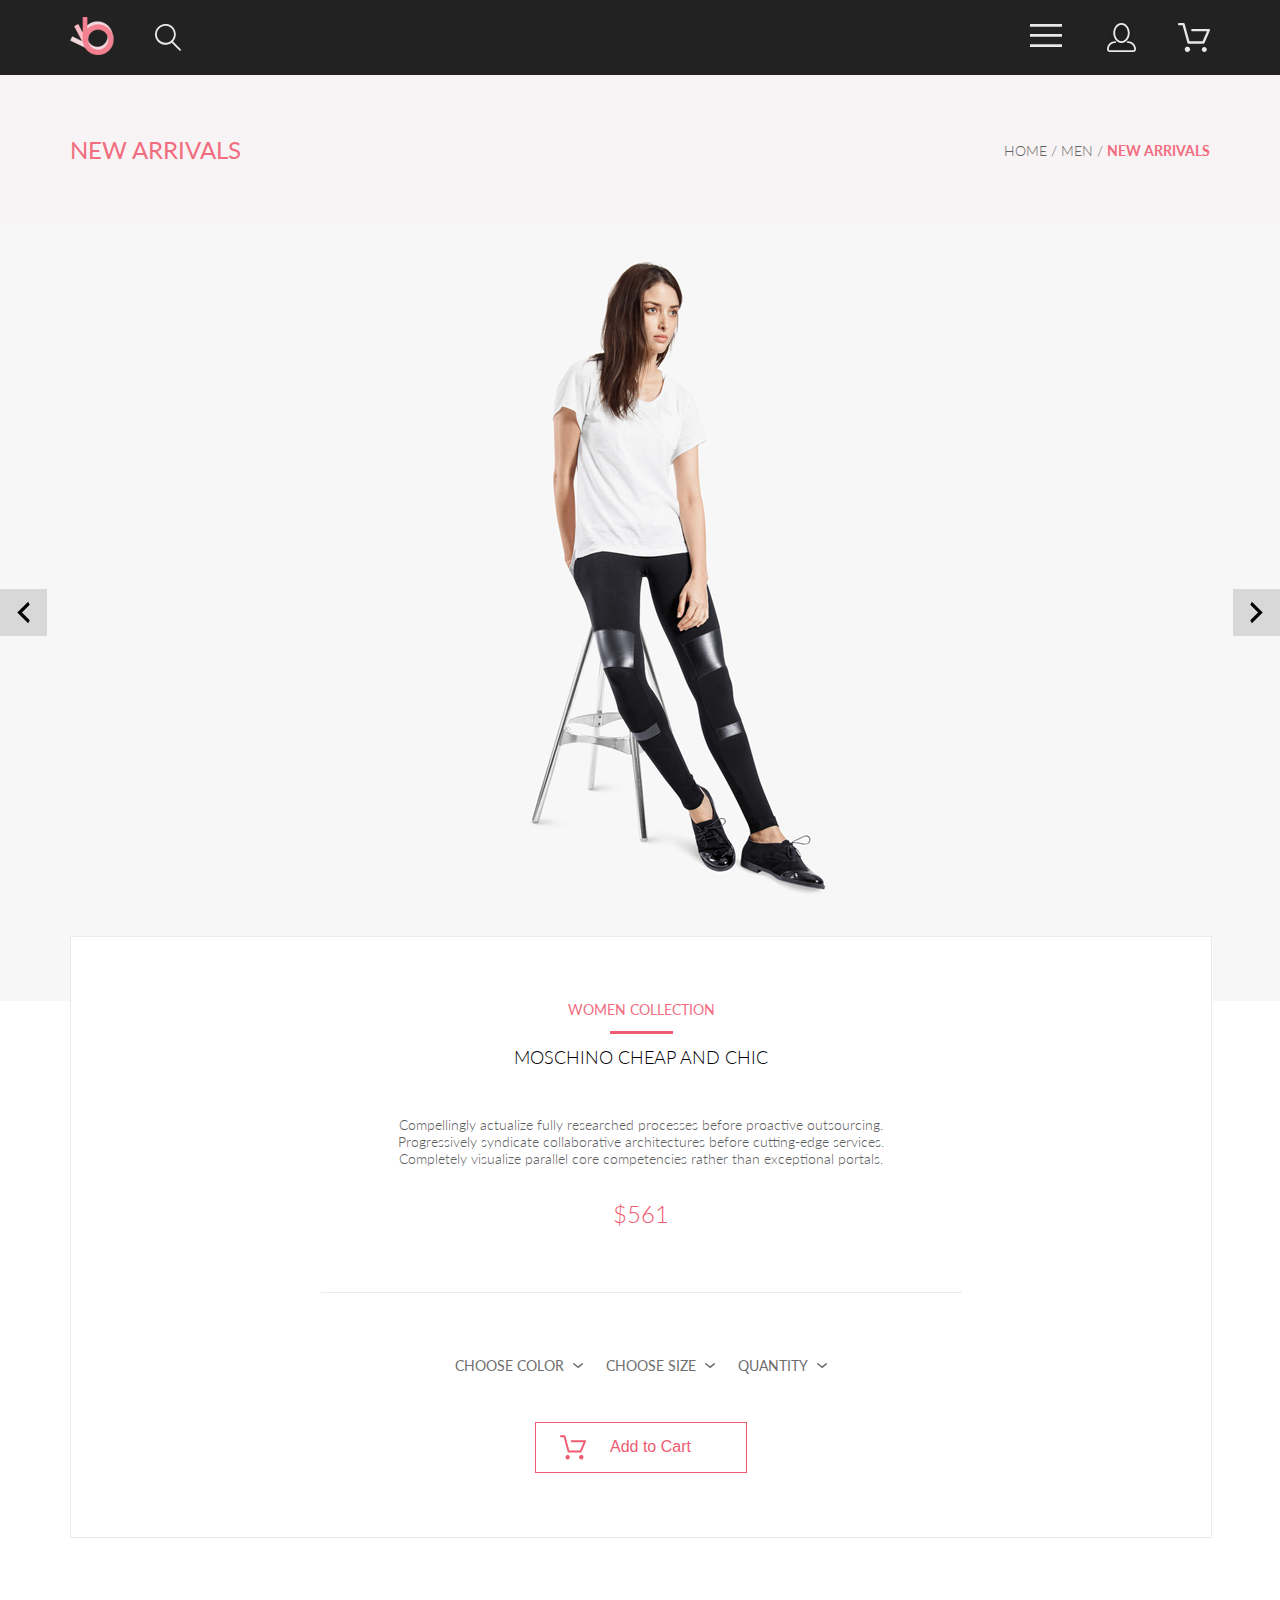
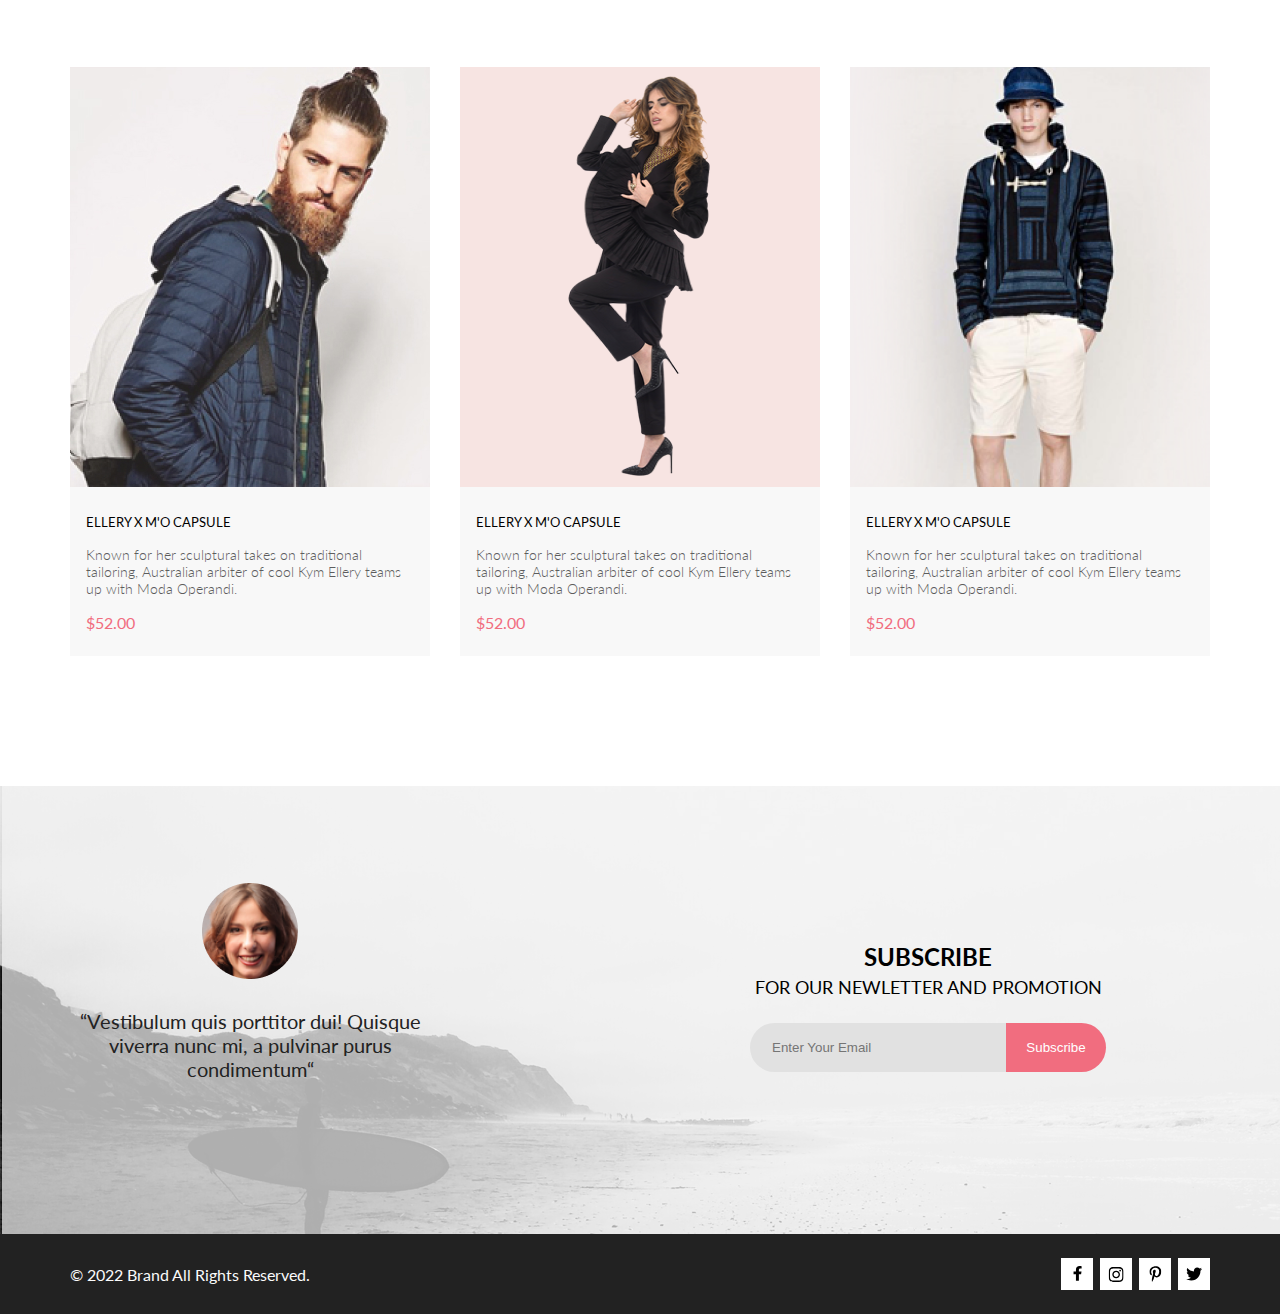
<file: JS_homework6/product.html>
<!DOCTYPE html>
<html lang="en">

<head>
    <meta charset="UTF-8" />
    <meta name="viewport" content="width=device-width, initial-scale=1.0" />
    <link rel="stylesheet" href="assets/css/style.css" />
    <link rel="preconnect" href="https://fonts.googleapis.com">
    <link rel="preconnect" href="https://fonts.gstatic.com" crossorigin>
    <link href="https://fonts.googleapis.com/css2?family=Lato:wght@300;400;600;700;900&display=swap" rel="stylesheet">
    <title>Seo & Digital Marketing Page</title>
</head>

<body>
    <header class="header">
        <section class="header__nav center">
            <div class="header__nav__left">
                <a href="index.html" class="logo">
                    <img class="logo__img" src="./assets/image/logo.png" alt="logo" srcset="">
                </a>
                <!-- <img class="header__nav__left__search" src="./assets/image/search.svg" alt="search" srcset=""> -->
                <svg class="header__nav__left__search" width="26.001648" height="26.791992" viewBox="0 0 26.0016 26.792"
                    fill="none" xmlns="http://www.w3.org/2000/svg" xmlns:xlink="http://www.w3.org/1999/xlink">
                    <desc>
                        Created with Pixso.
                    </desc>
                    <defs />
                    <path id="Forma 1"
                        d="M18.06 17.41C19.67 15.65 20.63 13.39 20.77 11.01C20.91 8.62 20.23 6.27 18.83 4.33C17.44 2.39 15.43 0.99 13.12 0.36C10.82 -0.27 8.37 -0.08 6.19 0.88C4.01 1.85 2.22 3.53 1.13 5.66C0.05 7.78 -0.27 10.22 0.22 12.55C0.72 14.88 2 16.98 3.86 18.48C5.72 19.98 8.03 20.79 10.42 20.79C12.67 20.79 14.86 20.05 16.66 18.7L24.41 26.5C24.49 26.59 24.59 26.66 24.71 26.71C24.82 26.76 24.94 26.79 25.07 26.79C25.19 26.79 25.31 26.76 25.43 26.71C25.54 26.66 25.64 26.59 25.73 26.5C25.9 26.32 26 26.08 26 25.83C26 25.58 25.9 25.34 25.73 25.16L18.06 17.41ZM1.88 10.29C1.9 8.6 2.41 6.96 3.35 5.56C4.3 4.17 5.64 3.08 7.2 2.45C8.76 1.81 10.47 1.65 12.12 1.99C13.77 2.32 15.29 3.14 16.48 4.34C17.66 5.53 18.47 7.06 18.79 8.71C19.12 10.36 18.95 12.08 18.3 13.63C17.65 15.19 16.56 16.52 15.15 17.45C13.75 18.39 12.1 18.89 10.42 18.88C8.15 18.87 5.97 17.96 4.37 16.35C2.77 14.74 1.88 12.56 1.88 10.29Z"
                        fill-opacity="1.000000" fill-rule="nonzero" />
                </svg>
            </div>
            <div class="header__nav__right">
                <div class="header__nav__right__burger">
                    <label for="burger">
                        <svg class="header__nav__right__menu" xmlns="http://www.w3.org/2000/svg" width="32" height="25">
                            <path d="M0 23V20.31H32V23H0ZM0 12.76V10.07H32V12.76H0ZM0 2.69V0H32V2.69H0Z" />
                        </svg>
                    </label>
                    <input type="checkbox" name="" id="burger" checked>
                    <div class="header__nav__right__menu__list">
                        <div class="header__nav__right__menu__list__title">menu</div>
                        <div class="header__nav__right__menu__list__section">
                            <p class="header__nav__right__menu__list__section__name">man</p>
                            <div class="header__nav__right__menu__list__section__menu">
                                <a href="#" class="header__nav__right__menu__list__section__menu__item">Accessories</a>
                                <a href="#" class="header__nav__right__menu__list__section__menu__item">Bags</a>
                                <a href="#" class="header__nav__right__menu__list__section__menu__item">Denim</a>
                                <a href="#" class="header__nav__right__menu__list__section__menu__item">T-Shirt</a>
                            </div>
                        </div>
                        <div class="header__nav__right__menu__list__section">
                            <p class="header__nav__right__menu__list__section__name">woman</p>
                            <div class="header__nav__right__menu__list__section__menu">
                                <a href="#" class="header__nav__right__menu__list__section__menu__item">Accessories</a>
                                <a href="#" class="header__nav__right__menu__list__section__menu__item">Jackets &
                                    Coats</a>
                                <a href="#" class="header__nav__right__menu__list__section__menu__item">Polos</a>
                                <a href="#" class="header__nav__right__menu__list__section__menu__item">T-Shirt</a>
                                <a href="#" class="header__nav__right__menu__list__section__menu__item">Shirt</a>
                            </div>
                        </div>
                        <div class="header__nav__right__menu__list__section">
                            <p class="header__nav__right__menu__list__section__name">kids</p>
                            <div class="header__nav__right__menu__list__section__menu">
                                <a href="#" class="header__nav__right__menu__list__section__menu__item">Accessories</a>
                                <a href="#" class="header__nav__right__menu__list__section__menu__item">Jackets &
                                    Coats</a>
                                <a href="#" class="header__nav__right__menu__list__section__menu__item">Polos</a>
                                <a href="#" class="header__nav__right__menu__list__section__menu__item">T-Shirt</a>
                                <a href="#" class="header__nav__right__menu__list__section__menu__item">Shirt</a>
                                <a href="#" class="header__nav__right__menu__list__section__menu__item">Bags</a>
                            </div>
                        </div>
                    </div>
                </div>


                <svg class="header__nav__right__profile" id="profile-icon" xmlns="http://www.w3.org/2000/svg" width="34"
                    height="29">
                    <g filter="url(#filter0_d_227_14)">
                        <path
                            d="M18.5 19.937C23 19.937 26.656 15.464 26.656 9.968C26.656 4.472 23 0 18.5 0C17.3631 0.0217413 16.2463 0.303398 15.2351 0.823397C14.2239 1.34339 13.3451 2.08794 12.666 3C11.1266 4.99573 10.3082 7.45381 10.344 9.974C10.344 15.465 14 19.937 18.5 19.937ZM18.5 1.813C22 1.813 24.844 5.472 24.844 9.969C24.844 14.466 21.998 18.125 18.5 18.125C15.002 18.125 12.156 14.465 12.155 9.969C12.154 5.473 15 1.813 18.5 1.813ZM24.844 18.125C24.6036 18.125 24.373 18.2205 24.203 18.3905C24.033 18.5605 23.9375 18.7911 23.9375 19.0315C23.9375 19.2719 24.033 19.5025 24.203 19.6725C24.373 19.8425 24.6036 19.938 24.844 19.938C26.526 19.9399 28.1386 20.6088 29.3279 21.7982C30.5172 22.9875 31.1861 24.6 31.188 26.282C31.1875 26.5221 31.0918 26.7523 30.922 26.9221C30.7522 27.0918 30.5221 27.1875 30.282 27.188H6.71997C6.47985 27.1875 6.24975 27.0918 6.07996 26.9221C5.91016 26.7523 5.81449 26.5221 5.81396 26.282C5.81608 24.6001 6.48517 22.9877 7.67444 21.7985C8.86371 20.6092 10.4761 19.9401 12.158 19.938C12.3982 19.938 12.6287 19.8425 12.7986 19.6726C12.9685 19.5027 13.064 19.2723 13.064 19.032C13.064 18.7917 12.9685 18.5613 12.7986 18.3914C12.6287 18.2215 12.3982 18.126 12.158 18.126C9.99541 18.1279 7.92201 18.9875 6.39258 20.5164C4.86314 22.0453 4.00265 24.1185 4 26.281C4.00079 27.0019 4.2875 27.693 4.79724 28.2027C5.30698 28.7125 5.99811 28.9992 6.71899 29H30.282C31.0027 28.9989 31.6936 28.7121 32.2031 28.2024C32.7126 27.6927 32.9992 27.0017 33 26.281C32.9974 24.1187 32.1372 22.0457 30.6083 20.5168C29.0793 18.9878 27.0063 18.1276 24.844 18.125Z" />
                        <path
                            d="M13.0619 3.30538L13.062 3.30542L13.0671 3.29859C13.7006 2.44774 14.5204 1.75316 15.4638 1.26805C16.4057 0.783676 17.4458 0.520983 18.5048 0.500002C22.6373 0.503192 26.156 4.65159 26.156 9.968C26.156 15.2865 22.6346 19.437 18.5 19.437C14.3652 19.437 10.844 15.2873 10.844 9.974H10.844L10.8439 9.9669C10.8097 7.55963 11.5915 5.21169 13.0619 3.30538ZM25.344 9.969C25.344 5.32016 22.3859 1.313 18.5 1.313C14.6143 1.313 11.654 5.321 11.655 9.96911C11.6561 14.6169 14.6162 18.625 18.5 18.625C22.3838 18.625 25.344 14.618 25.344 9.969Z" />
                    </g>
                    <defs>
                        <filter id="filter0_d_227_14" x="0" y="0" width="37" height="37" filterUnits="userSpaceOnUse"
                            color-interpolation-filters="sRGB">
                            <feFlood flood-opacity="0" result="BackgroundImageFix" />
                            <feColorMatrix in="SourceAlpha" type="matrix"
                                values="0 0 0 0 0 0 0 0 0 0 0 0 0 0 0 0 0 0 127 0" result="hardAlpha" />
                            <feOffset dy="4" />
                            <feGaussianBlur stdDeviation="2" />
                            <feComposite in2="hardAlpha" operator="out" />
                            <feColorMatrix type="matrix" values="0 0 0 0 0 0 0 0 0 0 0 0 0 0 0 0 0 0 0.25 0" />
                            <feBlend mode="normal" in2="BackgroundImageFix" result="effect1_dropShadow_227_14" />
                            <feBlend mode="normal" in="SourceGraphic" in2="effect1_dropShadow_227_14" result="shape" />
                        </filter>
                    </defs>
                </svg>
                <svg class="header__nav__right__cart" id="cart-icon" xmlns="http://www.w3.org/2000/svg" width="32"
                    height="29">
                    <path
                        d="M26.1998 29C25.5521 28.9738 24.9404 28.6948 24.4961 28.2227C24.0518 27.7506 23.8103 27.1232 23.8234 26.475C23.8365 25.8269 24.1032 25.2097 24.5662 24.7559C25.0292 24.3022 25.6516 24.048 26.2999 24.048C26.9482 24.048 27.5706 24.3022 28.0336 24.7559C28.4966 25.2097 28.7633 25.8269 28.7764 26.475C28.7895 27.1232 28.5479 27.7506 28.1036 28.2227C27.6593 28.6948 27.0477 28.9738 26.3999 29H26.1998ZM6.75183 26.32C6.75183 25.79 6.90901 25.2718 7.20349 24.8311C7.49797 24.3904 7.91654 24.0469 8.40625 23.844C8.89596 23.6412 9.43484 23.5881 9.95471 23.6915C10.4746 23.7949 10.9521 24.0502 11.3269 24.425C11.7017 24.7998 11.957 25.2773 12.0604 25.7972C12.1638 26.317 12.1107 26.8559 11.9078 27.3456C11.705 27.8353 11.3615 28.2539 10.9208 28.5483C10.4801 28.8428 9.96194 29 9.43188 29C9.07977 29.0003 8.73102 28.9311 8.40564 28.7966C8.08026 28.662 7.7846 28.4646 7.53552 28.2158C7.28645 27.9669 7.08891 27.6713 6.9541 27.3461C6.81929 27.0208 6.74988 26.6721 6.74988 26.32H6.75183ZM10.5519 20.686C10.2924 20.6868 10.0398 20.6024 9.83301 20.4457C9.62617 20.2891 9.47648 20.0689 9.40686 19.819L4.57385 2.36401H1.18091C0.867422 2.36401 0.566761 2.23947 0.345093 2.01781C0.123425 1.79614 -0.00109863 1.49549 -0.00109863 1.18201C-0.00109863 0.868519 0.123425 0.567873 0.345093 0.346205C0.566761 0.124537 0.867422 5.81268e-06 1.18091 5.81268e-06H5.46191C5.7214 -0.00080736 5.97394 0.0837201 6.18066 0.240568C6.38739 0.397416 6.53674 0.617884 6.60583 0.868006L11.4388 18.323H24.6168L28.9999 8.27501H14.3999C14.2417 8.27961 14.0843 8.25242 13.9368 8.19507C13.7893 8.13771 13.6548 8.05134 13.5413 7.94108C13.4277 7.83082 13.3375 7.69891 13.2759 7.55315C13.2143 7.40739 13.1825 7.25075 13.1825 7.0925C13.1825 6.93426 13.2143 6.77762 13.2759 6.63186C13.3375 6.4861 13.4277 6.35419 13.5413 6.24393C13.6548 6.13367 13.7893 6.0473 13.9368 5.98994C14.0843 5.93259 14.2417 5.90541 14.3999 5.91001H30.8129C31.0086 5.90996 31.2011 5.95866 31.3733 6.05172C31.5454 6.14478 31.6917 6.27926 31.7988 6.44301C31.9067 6.60729 31.9723 6.79569 31.9897 6.99145C32.0072 7.18721 31.976 7.38424 31.8989 7.565L26.4939 19.977C26.4015 20.1876 26.2499 20.3668 26.0574 20.4927C25.8649 20.6186 25.6399 20.6858 25.4099 20.686H10.5519Z" />
                </svg>
            </div>
        </section>
    </header>


    <section class="top-head center">
        <h2 class="top-head__heading">NEW ARRIVALS</h2>
        <nav class="breadcrumbs">
            <a href="#" class="breadcrumbs__link">HOME /</a>
            <a href="#" class="breadcrumbs__link">MEN /</a>
            <a href="#" class="breadcrumbs__link breadcrumbs__link_site">NEW ARRIVALS</a>
        </nav>
    </section>


    <section class="about_product">
        <div class="about_product__photos">
            <div class="about_product__photos__layout">
                <svg width="597" height="724" viewBox="0 0 597 724" fill="none" xmlns="http://www.w3.org/2000/svg"
                    xmlns:xlink="http://www.w3.org/1999/xlink">
                    <rect width="597" height="724" fill="url(#pattern0_69_440)" />
                    <defs>
                        <pattern id="pattern0_69_440" patternContentUnits="objectBoundingBox" width="1" height="1">
                            <use xlink:href="#image0_69_440" transform="scale(0.00167504 0.00138122)" />
                        </pattern>
                        <image id="image0_69_440" width="597" height="724"
                            xlink:href="[data-uri]" />
                    </defs>
                </svg>
            </div>
            <button class="about_product__photos__left">
                <svg width="13" height="23" viewBox="0 0 13 23" fill="none" xmlns="http://www.w3.org/2000/svg">
                    <path
                        d="M12.6998 3.7499L4.9498 11.4999L12.6998 19.2499L11.1498 22.3499L0.299805 11.4999L11.1498 0.649902L12.6998 3.7499Z"
                        fill="black" />
                </svg>

            </button>
            <button class="about_product__photos__right">
                <svg width="13" height="23" viewBox="0 0 13 23" fill="none" xmlns="http://www.w3.org/2000/svg">
                    <path
                        d="M0.299805 19.2499L8.0498 11.4999L0.299805 3.7499L1.8498 0.649902L12.6998 11.4999L1.8498 22.3499L0.299805 19.2499Z"
                        fill="#F16D7F" />
                </svg>

            </button>
        </div>


        <div class="about_product__description">
            <div class="about_product__description__series">
                WOMEN COLLECTION
                <!-- <div class="underline"></div> -->
            </div>

            <div class="about_product__description__bold_line"></div>

            <p class="about_product__description__title">MOSCHINO CHEAP AND CHIC</p>
            <p class="about_product__description__about">Compellingly actualize fully researched processes before
                proactive outsourcing. Progressively syndicate collaborative architectures before cutting-edge services.
                Completely visualize parallel core competencies rather than exceptional portals. </p>
            <p class="about_product__description__price">$561</p>

            <div class="about_product__description__line"></div>

            <div class="about_product__description__chooses">
                <details class="about_product__description__chooses__chose">
                    <summary class="about_product__description__chooses__chose__header">
                        <span class="about_product__description__chooses__chose__header__title">CHOOSE COLOR</span>
                        <svg width="10.020004" height="5.003906" viewBox="0 0 10.02 5.00391" fill="none"
                            xmlns="http://www.w3.org/2000/svg" xmlns:xlink="http://www.w3.org/1999/xlink">
                            <desc>
                                Created with Pixso.
                            </desc>
                            <defs />
                            <path id="Vector"
                                d="M5 5C4.83 5 4.67 4.94 4.54 4.83L0.25 1.26C0.11 1.14 0.02 0.96 0 0.78C-0.02 0.59 0.04 0.4 0.16 0.25C0.28 0.11 0.46 0.02 0.64 0C0.83 -0.02 1.02 0.04 1.17 0.16L5 3.36L8.83 0.27C8.9 0.22 8.98 0.17 9.07 0.14C9.16 0.12 9.26 0.11 9.35 0.12C9.45 0.13 9.54 0.16 9.62 0.2C9.7 0.25 9.78 0.31 9.83 0.38C9.9 0.46 9.95 0.54 9.98 0.63C10.01 0.73 10.02 0.83 10.01 0.93C10 1.02 9.97 1.12 9.93 1.2C9.88 1.29 9.81 1.37 9.73 1.42L5.45 4.88C5.32 4.97 5.16 5.01 5 5Z"
                                fill="#6F6E6E" fill-opacity="1.000000" fill-rule="nonzero" />
                        </svg>
                    </summary>
                </details>
                <details class="about_product__description__chooses__chose">
                    <summary class="about_product__description__chooses__chose__header">
                        <span class="about_product__description__chooses__chose__header__title">CHOOSE SIZE</span>
                        <svg width="10.020004" height="5.003906" viewBox="0 0 10.02 5.00391" fill="none"
                            xmlns="http://www.w3.org/2000/svg" xmlns:xlink="http://www.w3.org/1999/xlink">
                            <desc>
                                Created with Pixso.
                            </desc>
                            <defs />
                            <path id="Vector"
                                d="M5 5C4.83 5 4.67 4.94 4.54 4.83L0.25 1.26C0.11 1.14 0.02 0.96 0 0.78C-0.02 0.59 0.04 0.4 0.16 0.25C0.28 0.11 0.46 0.02 0.64 0C0.83 -0.02 1.02 0.04 1.17 0.16L5 3.36L8.83 0.27C8.9 0.22 8.98 0.17 9.07 0.14C9.16 0.12 9.26 0.11 9.35 0.12C9.45 0.13 9.54 0.16 9.62 0.2C9.7 0.25 9.78 0.31 9.83 0.38C9.9 0.46 9.95 0.54 9.98 0.63C10.01 0.73 10.02 0.83 10.01 0.93C10 1.02 9.97 1.12 9.93 1.2C9.88 1.29 9.81 1.37 9.73 1.42L5.45 4.88C5.32 4.97 5.16 5.01 5 5Z"
                                fill="#6F6E6E" fill-opacity="1.000000" fill-rule="nonzero" />
                        </svg>
                    </summary>
                </details>
                <details class="about_product__description__chooses__chose">
                    <summary class="about_product__description__chooses__chose__header">
                        <span class="about_product__description__chooses__chose__header__title">QUANTITY</span>
                        <svg width="10.020004" height="5.003906" viewBox="0 0 10.02 5.00391" fill="none"
                            xmlns="http://www.w3.org/2000/svg" xmlns:xlink="http://www.w3.org/1999/xlink">
                            <desc>
                                Created with Pixso.
                            </desc>
                            <defs />
                            <path id="Vector"
                                d="M5 5C4.83 5 4.67 4.94 4.54 4.83L0.25 1.26C0.11 1.14 0.02 0.96 0 0.78C-0.02 0.59 0.04 0.4 0.16 0.25C0.28 0.11 0.46 0.02 0.64 0C0.83 -0.02 1.02 0.04 1.17 0.16L5 3.36L8.83 0.27C8.9 0.22 8.98 0.17 9.07 0.14C9.16 0.12 9.26 0.11 9.35 0.12C9.45 0.13 9.54 0.16 9.62 0.2C9.7 0.25 9.78 0.31 9.83 0.38C9.9 0.46 9.95 0.54 9.98 0.63C10.01 0.73 10.02 0.83 10.01 0.93C10 1.02 9.97 1.12 9.93 1.2C9.88 1.29 9.81 1.37 9.73 1.42L5.45 4.88C5.32 4.97 5.16 5.01 5 5Z"
                                fill="#6F6E6E" fill-opacity="1.000000" fill-rule="nonzero" />
                        </svg>
                    </summary>
                </details>
            </div>

            <button class="about_product__description__btn_add_to_cart">
                <svg width="27" height="25" viewBox="0 0 27 25" fill="none" xmlns="http://www.w3.org/2000/svg">
                    <path
                        d="M5.49847 22.185C5.50635 21.752 5.64091 21.3309 5.88519 20.9748C6.12947 20.6186 6.47261 20.3431 6.87158 20.1828C7.27055 20.0226 7.7076 19.9848 8.12781 20.0741C8.54802 20.1635 8.93269 20.376 9.23358 20.685C9.53447 20.994 9.73817 21.3857 9.81909 21.811C9.90002 22.2363 9.85453 22.6763 9.68842 23.0756C9.52231 23.475 9.24296 23.8161 8.88538 24.0559C8.52779 24.2957 8.10791 24.4237 7.67847 24.4237C7.38955 24.4211 7.10399 24.3611 6.83807 24.2472C6.57216 24.1333 6.3311 23.9676 6.12866 23.7597C5.92623 23.5518 5.76639 23.3057 5.65826 23.0355C5.55013 22.7653 5.49584 22.4763 5.49847 22.185ZM21.3045 24.4237C20.8711 24.4303 20.4453 24.3087 20.0797 24.074C19.7141 23.8393 19.4247 23.5017 19.2471 23.103C19.0696 22.7042 19.0117 22.2618 19.0806 21.8303C19.1496 21.3988 19.3423 20.9971 19.6351 20.6748C19.9278 20.3524 20.3077 20.1236 20.728 20.0165C21.1482 19.9095 21.5903 19.929 21.9997 20.0724C22.4091 20.2159 22.7679 20.4771 23.0317 20.8238C23.2956 21.1706 23.453 21.5877 23.4845 22.0236C23.5269 22.6155 23.3369 23.2004 22.9555 23.6523C22.7706 23.8745 22.5436 24.0574 22.2877 24.1901C22.0319 24.3227 21.7524 24.4025 21.4655 24.4247L21.3045 24.4237ZM8.59351 17.4855C8.38116 17.4851 8.17488 17.414 8.00671 17.2833C7.83855 17.1525 7.71792 16.9694 7.66351 16.7624L3.73651 2.19527H0.978516C0.719001 2.19527 0.470064 2.09128 0.28656 1.90622C0.103056 1.72116 0 1.47018 0 1.20847C0 0.946764 0.103056 0.695782 0.28656 0.510726C0.470064 0.325669 0.719001 0.22168 0.978516 0.22168H4.45752C4.66982 0.222254 4.876 0.293463 5.04413 0.424184C5.21226 0.554905 5.33295 0.737883 5.38751 0.944787L9.31451 15.5119H20.0185L23.5765 7.12665H11.7185C11.459 7.12665 11.2101 7.02266 11.0266 6.83761C10.8431 6.65255 10.74 6.40157 10.74 6.13986C10.74 5.87815 10.8431 5.62717 11.0266 5.44211C11.2101 5.25705 11.459 5.15306 11.7185 5.15306H25.0535C25.2131 5.15352 25.3701 5.19451 25.5099 5.27223C25.6497 5.34995 25.7679 5.46195 25.8535 5.59784C25.9413 5.73569 25.9945 5.89303 26.0084 6.05627C26.0224 6.21951 25.9966 6.38368 25.9335 6.53465L21.5425 16.8935C21.469 17.0684 21.3462 17.2177 21.1895 17.3229C21.0327 17.4281 20.8488 17.4846 20.6605 17.4855H8.59351Z"
                        fill="#EF5B70" />
                </svg>
                <span>Add to Cart</span>
            </button>
        </div>
    </section>





    <section class="empty_section__h100"></section>

    <section class="product_section center">
        <div class="products-box">
            <div class="product_box">
                <div class="product__image_layout">
                    <img class="product__image" src="assets/image/product1.jpg" alt="product1">
                    <div class="product__to_cart">
                        <div class="product__btn-to-cart-layout">
                            <button class="product__btn-to-cart">
                                <svg xmlns="http://www.w3.org/2000/svg" width="27" height="25" viewBox="0 0 27 25"
                                    fill="none">
                                    <path
                                        d="M21.9521 23.2662H21.8397C21.2306 23.2662 20.7188 22.7666 20.6746 22.1289C20.6302 21.4602 21.1187 20.8781 21.7637 20.8341C21.7891 20.8324 21.8156 20.8315 21.8417 20.8315C22.4587 20.8315 22.9755 21.3214 23.0213 21.9482C23.0331 22.1967 22.9926 22.5509 22.7371 22.8434L22.7312 22.8502L22.7254 22.8571C22.5287 23.0907 22.2619 23.2316 21.9521 23.2662ZM8.22003 23.2599C7.56946 23.2599 7.04022 22.7169 7.04022 22.0496C7.04022 21.3827 7.56946 20.8401 8.22003 20.8401C8.87061 20.8401 9.39984 21.3827 9.39984 22.0496C9.39984 22.7169 8.87061 23.2599 8.22003 23.2599Z"
                                        fill="white" />
                                    <path
                                        d="M21.8765 22.2662C21.9215 22.2549 21.9428 22.2339 21.9605 22.2129C21.9683 22.2037 21.9761 22.1946 21.9839 22.1855C22.0204 22.1438 22.0237 22.0553 22.0229 22.0105C22.0097 21.9044 21.9189 21.8315 21.8417 21.8315C21.838 21.8315 21.8341 21.8317 21.8317 21.8318C21.7536 21.8372 21.6658 21.9409 21.6724 22.0625C21.6818 22.1793 21.7679 22.2662 21.8397 22.2662H21.8765ZM8.22003 22.2599C8.31921 22.2599 8.39984 22.1655 8.39984 22.0496C8.39984 21.9341 8.31921 21.8401 8.22003 21.8401C8.12091 21.8401 8.04022 21.9341 8.04022 22.0496C8.04022 22.1655 8.12091 22.2599 8.22003 22.2599ZM21.9999 24.2662C21.9522 24.2662 21.8883 24.2662 21.8397 24.2662C20.7021 24.2662 19.7571 23.3545 19.677 22.198C19.5969 20.9929 20.4942 19.9183 21.6957 19.8364C21.7446 19.8331 21.7933 19.8315 21.8417 19.8315C22.9804 19.8315 23.9418 20.7324 24.0195 21.8884C24.051 22.4915 23.8746 23.0612 23.4903 23.5012C23.106 23.9575 22.5768 24.2177 21.9999 24.2662ZM8.22003 24.2599C7.01581 24.2599 6.04022 23.2709 6.04022 22.0496C6.04022 20.8291 7.01581 19.8401 8.22003 19.8401C9.42419 19.8401 10.3998 20.8291 10.3998 22.0496C10.3998 23.2709 9.42419 24.2599 8.22003 24.2599ZM21.1989 17.3938H9.13354C8.70062 17.3938 8.31635 17.1005 8.2038 16.6775L4.27802 2.24768H1.52222C0.993896 2.24768 0.561035 1.80859 0.561035 1.27039C0.561035 0.733032 0.993896 0.292969 1.52222 0.292969H4.99982C5.43182 0.292969 5.8161 0.586304 5.92859 1.01025L9.85443 15.4391H20.5581L24.1149 7.13379H12.2583C11.7291 7.13379 11.2962 6.69373 11.2962 6.15649C11.2962 5.61914 11.7291 5.17908 12.2583 5.17908H25.5891C25.9095 5.17908 26.2146 5.34192 26.3901 5.61914C26.5665 5.89539 26.5989 6.23743 26.4702 6.547L22.08 16.807C21.9198 17.1653 21.5832 17.3938 21.1989 17.3938Z"
                                        fill="white" />
                                    <path
                                        d="M21.8765 22.2662C21.9215 22.2549 21.9428 22.2339 21.9605 22.2129C21.9683 22.2037 21.9761 22.1946 21.9839 22.1855C22.0204 22.1438 22.0237 22.0553 22.0229 22.0105C22.0097 21.9044 21.9189 21.8315 21.8417 21.8315C21.838 21.8315 21.8341 21.8317 21.8317 21.8318C21.7536 21.8372 21.6658 21.9409 21.6724 22.0625C21.6818 22.1793 21.7679 22.2662 21.8397 22.2662H21.8765ZM8.22003 22.2599C8.31921 22.2599 8.39984 22.1655 8.39984 22.0496C8.39984 21.9341 8.31921 21.8401 8.22003 21.8401C8.12091 21.8401 8.04022 21.9341 8.04022 22.0496C8.04022 22.1655 8.12091 22.2599 8.22003 22.2599ZM21.9999 24.2662C21.9522 24.2662 21.8883 24.2662 21.8397 24.2662C20.7021 24.2662 19.7571 23.3545 19.677 22.198C19.5969 20.9929 20.4942 19.9183 21.6957 19.8364C21.7446 19.8331 21.7933 19.8315 21.8417 19.8315C22.9804 19.8315 23.9418 20.7324 24.0195 21.8884C24.051 22.4915 23.8746 23.0612 23.4903 23.5012C23.106 23.9575 22.5768 24.2177 21.9999 24.2662ZM8.22003 24.2599C7.01581 24.2599 6.04022 23.2709 6.04022 22.0496C6.04022 20.8291 7.01581 19.8401 8.22003 19.8401C9.42419 19.8401 10.3998 20.8291 10.3998 22.0496C10.3998 23.2709 9.42419 24.2599 8.22003 24.2599ZM21.1989 17.3938H9.13354C8.70062 17.3938 8.31635 17.1005 8.2038 16.6775L4.27802 2.24768H1.52222C0.993896 2.24768 0.561035 1.80859 0.561035 1.27039C0.561035 0.733032 0.993896 0.292969 1.52222 0.292969H4.99982C5.43182 0.292969 5.8161 0.586304 5.92859 1.01025L9.85443 15.4391H20.5581L24.1149 7.13379H12.2583C11.7291 7.13379 11.2962 6.69373 11.2962 6.15649C11.2962 5.61914 11.7291 5.17908 12.2583 5.17908H25.5891C25.9095 5.17908 26.2146 5.34192 26.3901 5.61914C26.5665 5.89539 26.5989 6.23743 26.4702 6.547L22.08 16.807C21.9198 17.1653 21.5832 17.3938 21.1989 17.3938Z"
                                        fill="white" />
                                </svg>
                                Add to Cart
                            </button>
                        </div>
                    </div>
                </div>
                <div class="product__content">
                    <p class="product__name">ELLERY X M'O CAPSULE</p>
                    <p class="product__text">Known for her sculptural takes on
                        traditional tailoring, Australian arbiter of cool Kym Ellery teams up with Moda Operandi.</p>
                    <p class="product__price">$52.00</p>
                </div>
            </div>
            <div class="product_box">
                <div class="product__image_layout">
                    <img class="product__image" src="assets/image/product2.png" alt="product1">
                    <div class="product__to_cart">
                        <div class="product__btn-to-cart-layout">
                            <button class="product__btn-to-cart">
                                <svg xmlns="http://www.w3.org/2000/svg" width="27" height="25" viewBox="0 0 27 25"
                                    fill="none">
                                    <path
                                        d="M21.9521 23.2662H21.8397C21.2306 23.2662 20.7188 22.7666 20.6746 22.1289C20.6302 21.4602 21.1187 20.8781 21.7637 20.8341C21.7891 20.8324 21.8156 20.8315 21.8417 20.8315C22.4587 20.8315 22.9755 21.3214 23.0213 21.9482C23.0331 22.1967 22.9926 22.5509 22.7371 22.8434L22.7312 22.8502L22.7254 22.8571C22.5287 23.0907 22.2619 23.2316 21.9521 23.2662ZM8.22003 23.2599C7.56946 23.2599 7.04022 22.7169 7.04022 22.0496C7.04022 21.3827 7.56946 20.8401 8.22003 20.8401C8.87061 20.8401 9.39984 21.3827 9.39984 22.0496C9.39984 22.7169 8.87061 23.2599 8.22003 23.2599Z"
                                        fill="white" />
                                    <path
                                        d="M21.8765 22.2662C21.9215 22.2549 21.9428 22.2339 21.9605 22.2129C21.9683 22.2037 21.9761 22.1946 21.9839 22.1855C22.0204 22.1438 22.0237 22.0553 22.0229 22.0105C22.0097 21.9044 21.9189 21.8315 21.8417 21.8315C21.838 21.8315 21.8341 21.8317 21.8317 21.8318C21.7536 21.8372 21.6658 21.9409 21.6724 22.0625C21.6818 22.1793 21.7679 22.2662 21.8397 22.2662H21.8765ZM8.22003 22.2599C8.31921 22.2599 8.39984 22.1655 8.39984 22.0496C8.39984 21.9341 8.31921 21.8401 8.22003 21.8401C8.12091 21.8401 8.04022 21.9341 8.04022 22.0496C8.04022 22.1655 8.12091 22.2599 8.22003 22.2599ZM21.9999 24.2662C21.9522 24.2662 21.8883 24.2662 21.8397 24.2662C20.7021 24.2662 19.7571 23.3545 19.677 22.198C19.5969 20.9929 20.4942 19.9183 21.6957 19.8364C21.7446 19.8331 21.7933 19.8315 21.8417 19.8315C22.9804 19.8315 23.9418 20.7324 24.0195 21.8884C24.051 22.4915 23.8746 23.0612 23.4903 23.5012C23.106 23.9575 22.5768 24.2177 21.9999 24.2662ZM8.22003 24.2599C7.01581 24.2599 6.04022 23.2709 6.04022 22.0496C6.04022 20.8291 7.01581 19.8401 8.22003 19.8401C9.42419 19.8401 10.3998 20.8291 10.3998 22.0496C10.3998 23.2709 9.42419 24.2599 8.22003 24.2599ZM21.1989 17.3938H9.13354C8.70062 17.3938 8.31635 17.1005 8.2038 16.6775L4.27802 2.24768H1.52222C0.993896 2.24768 0.561035 1.80859 0.561035 1.27039C0.561035 0.733032 0.993896 0.292969 1.52222 0.292969H4.99982C5.43182 0.292969 5.8161 0.586304 5.92859 1.01025L9.85443 15.4391H20.5581L24.1149 7.13379H12.2583C11.7291 7.13379 11.2962 6.69373 11.2962 6.15649C11.2962 5.61914 11.7291 5.17908 12.2583 5.17908H25.5891C25.9095 5.17908 26.2146 5.34192 26.3901 5.61914C26.5665 5.89539 26.5989 6.23743 26.4702 6.547L22.08 16.807C21.9198 17.1653 21.5832 17.3938 21.1989 17.3938Z"
                                        fill="white" />
                                    <path
                                        d="M21.8765 22.2662C21.9215 22.2549 21.9428 22.2339 21.9605 22.2129C21.9683 22.2037 21.9761 22.1946 21.9839 22.1855C22.0204 22.1438 22.0237 22.0553 22.0229 22.0105C22.0097 21.9044 21.9189 21.8315 21.8417 21.8315C21.838 21.8315 21.8341 21.8317 21.8317 21.8318C21.7536 21.8372 21.6658 21.9409 21.6724 22.0625C21.6818 22.1793 21.7679 22.2662 21.8397 22.2662H21.8765ZM8.22003 22.2599C8.31921 22.2599 8.39984 22.1655 8.39984 22.0496C8.39984 21.9341 8.31921 21.8401 8.22003 21.8401C8.12091 21.8401 8.04022 21.9341 8.04022 22.0496C8.04022 22.1655 8.12091 22.2599 8.22003 22.2599ZM21.9999 24.2662C21.9522 24.2662 21.8883 24.2662 21.8397 24.2662C20.7021 24.2662 19.7571 23.3545 19.677 22.198C19.5969 20.9929 20.4942 19.9183 21.6957 19.8364C21.7446 19.8331 21.7933 19.8315 21.8417 19.8315C22.9804 19.8315 23.9418 20.7324 24.0195 21.8884C24.051 22.4915 23.8746 23.0612 23.4903 23.5012C23.106 23.9575 22.5768 24.2177 21.9999 24.2662ZM8.22003 24.2599C7.01581 24.2599 6.04022 23.2709 6.04022 22.0496C6.04022 20.8291 7.01581 19.8401 8.22003 19.8401C9.42419 19.8401 10.3998 20.8291 10.3998 22.0496C10.3998 23.2709 9.42419 24.2599 8.22003 24.2599ZM21.1989 17.3938H9.13354C8.70062 17.3938 8.31635 17.1005 8.2038 16.6775L4.27802 2.24768H1.52222C0.993896 2.24768 0.561035 1.80859 0.561035 1.27039C0.561035 0.733032 0.993896 0.292969 1.52222 0.292969H4.99982C5.43182 0.292969 5.8161 0.586304 5.92859 1.01025L9.85443 15.4391H20.5581L24.1149 7.13379H12.2583C11.7291 7.13379 11.2962 6.69373 11.2962 6.15649C11.2962 5.61914 11.7291 5.17908 12.2583 5.17908H25.5891C25.9095 5.17908 26.2146 5.34192 26.3901 5.61914C26.5665 5.89539 26.5989 6.23743 26.4702 6.547L22.08 16.807C21.9198 17.1653 21.5832 17.3938 21.1989 17.3938Z"
                                        fill="white" />
                                </svg>
                                Add to Cart
                            </button>
                        </div>
                    </div>
                </div>
                <div class="product__content">
                    <p class="product__name">ELLERY X M'O CAPSULE</p>
                    <p class="product__text">Known for her sculptural takes on
                        traditional tailoring, Australian arbiter of cool Kym Ellery teams up with Moda Operandi.</p>
                    <p class="product__price">$52.00</p>
                </div>
            </div>
            <div class="product_box">
                <div class="product__image_layout">
                    <img class="product__image" src="assets/image/product3.png" alt="product1">
                    <div class="product__to_cart">
                        <div class="product__btn-to-cart-layout">
                            <button class="product__btn-to-cart">
                                <svg xmlns="http://www.w3.org/2000/svg" width="27" height="25" viewBox="0 0 27 25"
                                    fill="none">
                                    <path
                                        d="M21.9521 23.2662H21.8397C21.2306 23.2662 20.7188 22.7666 20.6746 22.1289C20.6302 21.4602 21.1187 20.8781 21.7637 20.8341C21.7891 20.8324 21.8156 20.8315 21.8417 20.8315C22.4587 20.8315 22.9755 21.3214 23.0213 21.9482C23.0331 22.1967 22.9926 22.5509 22.7371 22.8434L22.7312 22.8502L22.7254 22.8571C22.5287 23.0907 22.2619 23.2316 21.9521 23.2662ZM8.22003 23.2599C7.56946 23.2599 7.04022 22.7169 7.04022 22.0496C7.04022 21.3827 7.56946 20.8401 8.22003 20.8401C8.87061 20.8401 9.39984 21.3827 9.39984 22.0496C9.39984 22.7169 8.87061 23.2599 8.22003 23.2599Z"
                                        fill="white" />
                                    <path
                                        d="M21.8765 22.2662C21.9215 22.2549 21.9428 22.2339 21.9605 22.2129C21.9683 22.2037 21.9761 22.1946 21.9839 22.1855C22.0204 22.1438 22.0237 22.0553 22.0229 22.0105C22.0097 21.9044 21.9189 21.8315 21.8417 21.8315C21.838 21.8315 21.8341 21.8317 21.8317 21.8318C21.7536 21.8372 21.6658 21.9409 21.6724 22.0625C21.6818 22.1793 21.7679 22.2662 21.8397 22.2662H21.8765ZM8.22003 22.2599C8.31921 22.2599 8.39984 22.1655 8.39984 22.0496C8.39984 21.9341 8.31921 21.8401 8.22003 21.8401C8.12091 21.8401 8.04022 21.9341 8.04022 22.0496C8.04022 22.1655 8.12091 22.2599 8.22003 22.2599ZM21.9999 24.2662C21.9522 24.2662 21.8883 24.2662 21.8397 24.2662C20.7021 24.2662 19.7571 23.3545 19.677 22.198C19.5969 20.9929 20.4942 19.9183 21.6957 19.8364C21.7446 19.8331 21.7933 19.8315 21.8417 19.8315C22.9804 19.8315 23.9418 20.7324 24.0195 21.8884C24.051 22.4915 23.8746 23.0612 23.4903 23.5012C23.106 23.9575 22.5768 24.2177 21.9999 24.2662ZM8.22003 24.2599C7.01581 24.2599 6.04022 23.2709 6.04022 22.0496C6.04022 20.8291 7.01581 19.8401 8.22003 19.8401C9.42419 19.8401 10.3998 20.8291 10.3998 22.0496C10.3998 23.2709 9.42419 24.2599 8.22003 24.2599ZM21.1989 17.3938H9.13354C8.70062 17.3938 8.31635 17.1005 8.2038 16.6775L4.27802 2.24768H1.52222C0.993896 2.24768 0.561035 1.80859 0.561035 1.27039C0.561035 0.733032 0.993896 0.292969 1.52222 0.292969H4.99982C5.43182 0.292969 5.8161 0.586304 5.92859 1.01025L9.85443 15.4391H20.5581L24.1149 7.13379H12.2583C11.7291 7.13379 11.2962 6.69373 11.2962 6.15649C11.2962 5.61914 11.7291 5.17908 12.2583 5.17908H25.5891C25.9095 5.17908 26.2146 5.34192 26.3901 5.61914C26.5665 5.89539 26.5989 6.23743 26.4702 6.547L22.08 16.807C21.9198 17.1653 21.5832 17.3938 21.1989 17.3938Z"
                                        fill="white" />
                                    <path
                                        d="M21.8765 22.2662C21.9215 22.2549 21.9428 22.2339 21.9605 22.2129C21.9683 22.2037 21.9761 22.1946 21.9839 22.1855C22.0204 22.1438 22.0237 22.0553 22.0229 22.0105C22.0097 21.9044 21.9189 21.8315 21.8417 21.8315C21.838 21.8315 21.8341 21.8317 21.8317 21.8318C21.7536 21.8372 21.6658 21.9409 21.6724 22.0625C21.6818 22.1793 21.7679 22.2662 21.8397 22.2662H21.8765ZM8.22003 22.2599C8.31921 22.2599 8.39984 22.1655 8.39984 22.0496C8.39984 21.9341 8.31921 21.8401 8.22003 21.8401C8.12091 21.8401 8.04022 21.9341 8.04022 22.0496C8.04022 22.1655 8.12091 22.2599 8.22003 22.2599ZM21.9999 24.2662C21.9522 24.2662 21.8883 24.2662 21.8397 24.2662C20.7021 24.2662 19.7571 23.3545 19.677 22.198C19.5969 20.9929 20.4942 19.9183 21.6957 19.8364C21.7446 19.8331 21.7933 19.8315 21.8417 19.8315C22.9804 19.8315 23.9418 20.7324 24.0195 21.8884C24.051 22.4915 23.8746 23.0612 23.4903 23.5012C23.106 23.9575 22.5768 24.2177 21.9999 24.2662ZM8.22003 24.2599C7.01581 24.2599 6.04022 23.2709 6.04022 22.0496C6.04022 20.8291 7.01581 19.8401 8.22003 19.8401C9.42419 19.8401 10.3998 20.8291 10.3998 22.0496C10.3998 23.2709 9.42419 24.2599 8.22003 24.2599ZM21.1989 17.3938H9.13354C8.70062 17.3938 8.31635 17.1005 8.2038 16.6775L4.27802 2.24768H1.52222C0.993896 2.24768 0.561035 1.80859 0.561035 1.27039C0.561035 0.733032 0.993896 0.292969 1.52222 0.292969H4.99982C5.43182 0.292969 5.8161 0.586304 5.92859 1.01025L9.85443 15.4391H20.5581L24.1149 7.13379H12.2583C11.7291 7.13379 11.2962 6.69373 11.2962 6.15649C11.2962 5.61914 11.7291 5.17908 12.2583 5.17908H25.5891C25.9095 5.17908 26.2146 5.34192 26.3901 5.61914C26.5665 5.89539 26.5989 6.23743 26.4702 6.547L22.08 16.807C21.9198 17.1653 21.5832 17.3938 21.1989 17.3938Z"
                                        fill="white" />
                                </svg>
                                Add to Cart
                            </button>
                        </div>
                    </div>
                </div>
                <div class="product__content">
                    <p class="product__name">ELLERY X M'O CAPSULE</p>
                    <p class="product__text">Known for her sculptural takes on
                        traditional tailoring, Australian arbiter of cool Kym Ellery teams up with Moda Operandi.</p>
                    <p class="product__price">$52.00</p>
                </div>
            </div>
        </div>
    </section>

    <section class="empty_section__h130"></section>

    <section class="layout__subscribe-info">
        <div class="subscribe-info center font-lato">
            <div class="subscribe-info__about-me">
                <img class="about-me__photo" src="assets/image/intersect.png" alt="my photo">
                <div class="about-me__desc">“Vestibulum quis porttitor dui! Quisque viverra nunc mi, <span
                        class="f-st-i">a pulvinar purus condimentum“</span></div>
            </div>
            <div class="subscribe-info__subscribe">
                <div class="title upcase">SUBSCRIBE</div>
                <div class="desc">FOR OUR NEWLETTER AND PROMOTION</div>
                <div class="btn-layout">
                    <input type="email" name="input_email" id="input_email" class="input_email"
                        placeholder="Enter Your Email">
                    <button type="submit" class="btn-subscribe">Subscribe</button>
                </div>
            </div>
        </div>
    </section>


    <footer class="background_section">
        <div class="brand-sign center">
            <div class="brand-sign__copyright font-lato">
                © 2022 Brand All Rights Reserved.
            </div>
            <div class="brand-sign__social-net">
                <div class="social-net__item"><svg class="social-logo" xmlns="http://www.w3.org/2000/svg" width="11"
                        height="16" viewBox="0 0 11 16" fill="none">
                        <path
                            d="M9.08836 8.28L9.50686 5.61602H6.89022V3.88729C6.89022 3.15847 7.25574 2.44806 8.42765 2.44806H9.61722V0.179975C9.61722 0.179975 8.53772 0 7.50561 0C5.35073 0 3.9422 1.27593 3.9422 3.5857V5.61602H1.54688V8.28H3.9422V14.72H6.89022V8.28H9.08836Z" />
                    </svg></div>
                <div class="social-net__item"><svg class="social-logo" xmlns="http://www.w3.org/2000/svg" width="16"
                        height="17" viewBox="0 0 16 17" fill="none">
                        <g clip-path="url(#clip0_190_1610)">
                            <path
                                d="M8.13677 4.68162C6.02163 4.68162 4.31555 6.38494 4.31555 8.49666C4.31555 10.6084 6.02163 12.3117 8.13677 12.3117C10.2519 12.3117 11.958 10.6084 11.958 8.49666C11.958 6.38494 10.2519 4.68162 8.13677 4.68162ZM8.13677 10.9769C6.76991 10.9769 5.65248 9.86463 5.65248 8.49666C5.65248 7.12869 6.76658 6.01639 8.13677 6.01639C9.50695 6.01639 10.6211 7.12869 10.6211 8.49666C10.6211 9.86463 9.50363 10.9769 8.13677 10.9769ZM13.0056 4.52557C13.0056 5.02029 12.6065 5.41541 12.1143 5.41541C11.6188 5.41541 11.223 5.01697 11.223 4.52557C11.223 4.03416 11.6221 3.63572 12.1143 3.63572C12.6065 3.63572 13.0056 4.03416 13.0056 4.52557ZM15.5364 5.42869C15.4799 4.2367 15.2072 3.18084 14.3325 2.31092C13.4612 1.441 12.4036 1.16873 11.2097 1.10897C9.9792 1.03924 6.29101 1.03924 5.0605 1.10897C3.8699 1.16541 2.81233 1.43768 1.93768 2.3076C1.06302 3.17752 0.793639 4.23338 0.733776 5.42537C0.663937 6.65389 0.663937 10.3361 0.733776 11.5646C0.790313 12.7566 1.06302 13.8125 1.93768 14.6824C2.81233 15.5523 3.86658 15.8246 5.0605 15.8844C6.29101 15.9541 9.9792 15.9541 11.2097 15.8844C12.4036 15.8279 13.4612 15.5556 14.3325 14.6824C15.2039 13.8125 15.4766 12.7566 15.5364 11.5646C15.6063 10.3361 15.6063 6.65721 15.5364 5.42869ZM13.9468 12.8828C13.6874 13.5336 13.1852 14.0349 12.53 14.2972C11.5489 14.6857 9.22094 14.5961 8.13677 14.5961C7.05259 14.5961 4.72128 14.6824 3.74353 14.2972C3.09169 14.0383 2.58951 13.5369 2.32678 12.8828C1.93768 11.9033 2.02747 9.57908 2.02747 8.49666C2.02747 7.41424 1.941 5.0867 2.32678 4.11053C2.58619 3.45975 3.08837 2.95838 3.74353 2.69608C4.72461 2.3076 7.05259 2.39725 8.13677 2.39725C9.22094 2.39725 11.5523 2.31092 12.53 2.69608C13.1818 2.95506 13.684 3.45643 13.9468 4.11053C14.3359 5.09002 14.2461 7.41424 14.2461 8.49666C14.2461 9.57908 14.3359 11.9066 13.9468 12.8828Z" />
                        </g>
                        <defs>
                            <clipPath id="clip0_190_1610">
                                <rect width="14.8991" height="17" fill="white" transform="translate(0.68396)" />
                            </clipPath>
                        </defs>
                    </svg></div>
                <div class="social-net__item"><svg class="social-logo" xmlns="http://www.w3.org/2000/svg" width="13"
                        height="16" viewBox="0 0 13 16" fill="none">
                        <g clip-path="url(#clip0_190_1618)">
                            <path
                                d="M6.7402 0.203125C3.55552 0.203125 0.408081 2.34063 0.408081 5.8C0.408081 8 1.63726 9.25 2.38221 9.25C2.68951 9.25 2.86643 8.3875 2.86643 8.14375C2.86643 7.85313 2.13079 7.23438 2.13079 6.025C2.13079 3.5125 4.03043 1.73125 6.48878 1.73125C8.60259 1.73125 10.167 2.94062 10.167 5.1625C10.167 6.82187 9.50585 9.93437 7.3641 9.93437C6.59121 9.93437 5.93006 9.37187 5.93006 8.56563C5.93006 7.38438 6.74951 6.24062 6.74951 5.02187C6.74951 2.95312 3.83487 3.32812 3.83487 5.82812C3.83487 6.35313 3.90006 6.93437 4.13286 7.4125C3.70451 9.26875 2.82919 12.0344 2.82919 13.9469C2.82919 14.5375 2.91299 15.1188 2.96886 15.7094C3.0744 15.8281 3.02163 15.8156 3.18304 15.7563C4.74744 13.6 4.69157 13.1781 5.39928 10.3562C5.78107 11.0875 6.76814 11.4812 7.55034 11.4812C10.8468 11.4812 12.3274 8.24688 12.3274 5.33125C12.3274 2.22813 9.66415 0.203125 6.7402 0.203125Z" />
                        </g>
                        <defs>
                            <clipPath id="clip0_190_1618">
                                <rect width="11.9193" height="16" fill="white" transform="translate(0.408081)" />
                            </clipPath>
                        </defs>
                    </svg></div>
                <div class="social-net__item"><svg class="social-logo" xmlns="http://www.w3.org/2000/svg" width="17"
                        height="16" viewBox="0 0 17 16" fill="none">
                        <g clip-path="url(#clip0_190_1614)">
                            <path
                                d="M14.4181 4.74107C14.4281 4.88319 14.4281 5.02535 14.4281 5.16747C14.4281 9.50247 11.1509 14.4974 5.16096 14.4974C3.31558 14.4974 1.60132 13.9593 0.159302 13.0253C0.421495 13.0558 0.673569 13.0659 0.94585 13.0659C2.46851 13.0659 3.8702 12.5482 4.98953 11.6649C3.5576 11.6345 2.3576 10.6903 1.94415 9.39081C2.14585 9.42125 2.34751 9.44156 2.5593 9.44156C2.85172 9.44156 3.14418 9.40094 3.41643 9.32991C1.92401 9.02531 0.80465 7.70553 0.80465 6.11163V6.07103C1.23825 6.31469 1.74249 6.46697 2.2769 6.48725C1.39959 5.89841 0.824826 4.89335 0.824826 3.75628C0.824826 3.14716 0.98614 2.58878 1.26851 2.10147C2.87187 4.09131 5.28195 5.39078 7.98443 5.53294C7.93403 5.28928 7.90376 5.0355 7.90376 4.78169C7.90376 2.97457 9.35586 1.5025 11.1609 1.5025C12.0987 1.5025 12.9457 1.89844 13.5407 2.53803C14.2768 2.39591 14.9827 2.12178 15.6079 1.74616C15.3659 2.5076 14.8516 3.14719 14.176 3.55325C14.8315 3.48222 15.4668 3.29944 16.0516 3.04566C15.608 3.69538 15.0533 4.27403 14.4181 4.74107Z" />
                        </g>
                        <defs>
                            <clipPath id="clip0_190_1614">
                                <rect width="15.8924" height="16" fill="white" transform="translate(0.159302)" />
                            </clipPath>
                        </defs>
                    </svg></div>
            </div>
        </div>
    </footer>
</body>

</html>
</file>
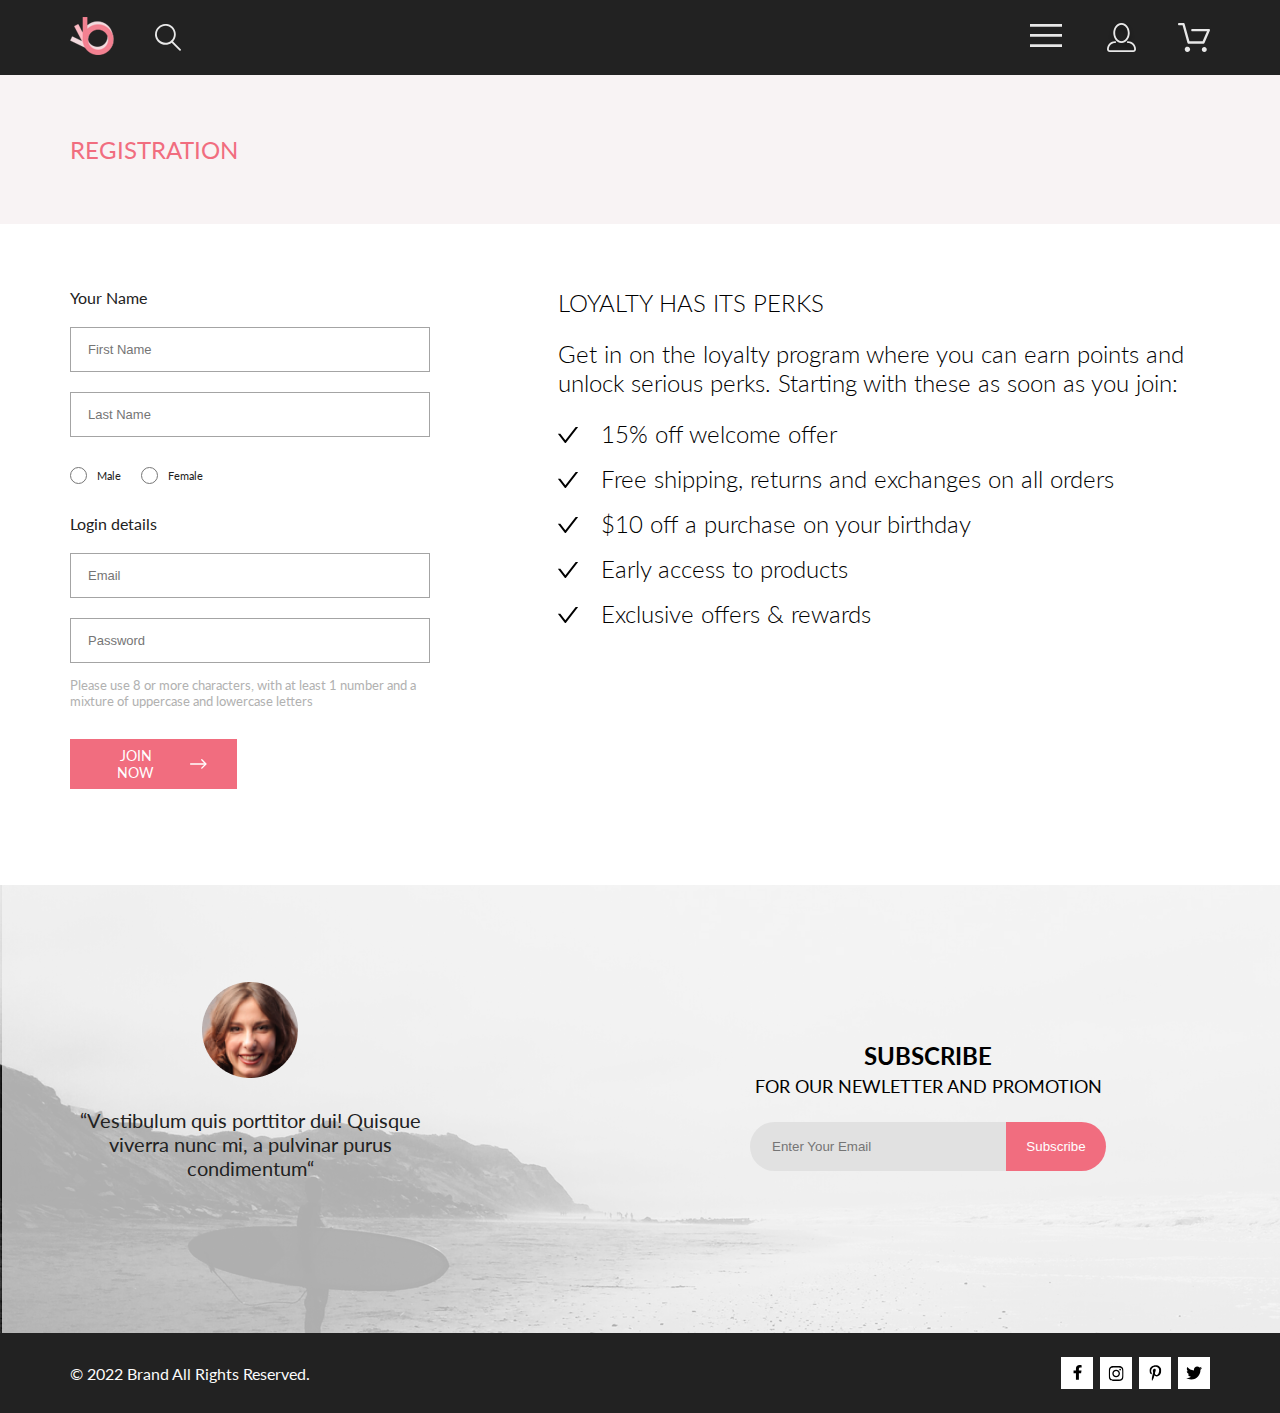
<file: JS_homework6/register.html>
<!DOCTYPE html>
<html lang="en">

<head>
    <meta charset="UTF-8" />
    <meta name="viewport" content="width=device-width, initial-scale=1.0" />
    <link rel="stylesheet" href="assets/css/style.css" />
    <link rel="preconnect" href="https://fonts.googleapis.com">
    <link rel="preconnect" href="https://fonts.gstatic.com" crossorigin>
    <link href="https://fonts.googleapis.com/css2?family=Lato:wght@300;400;600;700;900&display=swap" rel="stylesheet">
    <title>Seo & Digital Marketing Page</title>
</head>

<body>
    <header class="header">
        <section class="header__nav center">
            <div class="header__nav__left">
                <a href="index.html" class="logo">
                    <img class="logo__img" src="./assets/image/logo.png" alt="logo" srcset="">
                </a>
                <!-- <img class="header__nav__left__search" src="./assets/image/search.svg" alt="search" srcset=""> -->
                <svg class="header__nav__left__search" width="26.001648" height="26.791992" viewBox="0 0 26.0016 26.792"
                    fill="none" xmlns="http://www.w3.org/2000/svg" xmlns:xlink="http://www.w3.org/1999/xlink">
                    <desc>
                        Created with Pixso.
                    </desc>
                    <defs />
                    <path id="Forma 1"
                        d="M18.06 17.41C19.67 15.65 20.63 13.39 20.77 11.01C20.91 8.62 20.23 6.27 18.83 4.33C17.44 2.39 15.43 0.99 13.12 0.36C10.82 -0.27 8.37 -0.08 6.19 0.88C4.01 1.85 2.22 3.53 1.13 5.66C0.05 7.78 -0.27 10.22 0.22 12.55C0.72 14.88 2 16.98 3.86 18.48C5.72 19.98 8.03 20.79 10.42 20.79C12.67 20.79 14.86 20.05 16.66 18.7L24.41 26.5C24.49 26.59 24.59 26.66 24.71 26.71C24.82 26.76 24.94 26.79 25.07 26.79C25.19 26.79 25.31 26.76 25.43 26.71C25.54 26.66 25.64 26.59 25.73 26.5C25.9 26.32 26 26.08 26 25.83C26 25.58 25.9 25.34 25.73 25.16L18.06 17.41ZM1.88 10.29C1.9 8.6 2.41 6.96 3.35 5.56C4.3 4.17 5.64 3.08 7.2 2.45C8.76 1.81 10.47 1.65 12.12 1.99C13.77 2.32 15.29 3.14 16.48 4.34C17.66 5.53 18.47 7.06 18.79 8.71C19.12 10.36 18.95 12.08 18.3 13.63C17.65 15.19 16.56 16.52 15.15 17.45C13.75 18.39 12.1 18.89 10.42 18.88C8.15 18.87 5.97 17.96 4.37 16.35C2.77 14.74 1.88 12.56 1.88 10.29Z"
                        fill-opacity="1.000000" fill-rule="nonzero" />
                </svg>
            </div>
            <div class="header__nav__right">
                <div class="header__nav__right__burger">
                    <label for="burger">
                        <svg class="header__nav__right__menu" xmlns="http://www.w3.org/2000/svg" width="32" height="25">
                            <path d="M0 23V20.31H32V23H0ZM0 12.76V10.07H32V12.76H0ZM0 2.69V0H32V2.69H0Z" />
                        </svg>
                    </label>
                    <input type="checkbox" name="" id="burger" checked>
                    <div class="header__nav__right__menu__list">
                        <div class="header__nav__right__menu__list__title">menu</div>
                        <div class="header__nav__right__menu__list__section">
                            <p class="header__nav__right__menu__list__section__name">man</p>
                            <div class="header__nav__right__menu__list__section__menu">
                                <a href="#" class="header__nav__right__menu__list__section__menu__item">Accessories</a>
                                <a href="#" class="header__nav__right__menu__list__section__menu__item">Bags</a>
                                <a href="#" class="header__nav__right__menu__list__section__menu__item">Denim</a>
                                <a href="#" class="header__nav__right__menu__list__section__menu__item">T-Shirt</a>
                            </div>
                        </div>
                        <div class="header__nav__right__menu__list__section">
                            <p class="header__nav__right__menu__list__section__name">woman</p>
                            <div class="header__nav__right__menu__list__section__menu">
                                <a href="#" class="header__nav__right__menu__list__section__menu__item">Accessories</a>
                                <a href="#" class="header__nav__right__menu__list__section__menu__item">Jackets &
                                    Coats</a>
                                <a href="#" class="header__nav__right__menu__list__section__menu__item">Polos</a>
                                <a href="#" class="header__nav__right__menu__list__section__menu__item">T-Shirt</a>
                                <a href="#" class="header__nav__right__menu__list__section__menu__item">Shirt</a>
                            </div>
                        </div>
                        <div class="header__nav__right__menu__list__section">
                            <p class="header__nav__right__menu__list__section__name">kids</p>
                            <div class="header__nav__right__menu__list__section__menu">
                                <a href="#" class="header__nav__right__menu__list__section__menu__item">Accessories</a>
                                <a href="#" class="header__nav__right__menu__list__section__menu__item">Jackets &
                                    Coats</a>
                                <a href="#" class="header__nav__right__menu__list__section__menu__item">Polos</a>
                                <a href="#" class="header__nav__right__menu__list__section__menu__item">T-Shirt</a>
                                <a href="#" class="header__nav__right__menu__list__section__menu__item">Shirt</a>
                                <a href="#" class="header__nav__right__menu__list__section__menu__item">Bags</a>
                            </div>
                        </div>
                    </div>
                </div>


                <svg class="header__nav__right__profile" id="profile-icon" xmlns="http://www.w3.org/2000/svg" width="34"
                    height="29">
                    <g filter="url(#filter0_d_227_14)">
                        <path
                            d="M18.5 19.937C23 19.937 26.656 15.464 26.656 9.968C26.656 4.472 23 0 18.5 0C17.3631 0.0217413 16.2463 0.303398 15.2351 0.823397C14.2239 1.34339 13.3451 2.08794 12.666 3C11.1266 4.99573 10.3082 7.45381 10.344 9.974C10.344 15.465 14 19.937 18.5 19.937ZM18.5 1.813C22 1.813 24.844 5.472 24.844 9.969C24.844 14.466 21.998 18.125 18.5 18.125C15.002 18.125 12.156 14.465 12.155 9.969C12.154 5.473 15 1.813 18.5 1.813ZM24.844 18.125C24.6036 18.125 24.373 18.2205 24.203 18.3905C24.033 18.5605 23.9375 18.7911 23.9375 19.0315C23.9375 19.2719 24.033 19.5025 24.203 19.6725C24.373 19.8425 24.6036 19.938 24.844 19.938C26.526 19.9399 28.1386 20.6088 29.3279 21.7982C30.5172 22.9875 31.1861 24.6 31.188 26.282C31.1875 26.5221 31.0918 26.7523 30.922 26.9221C30.7522 27.0918 30.5221 27.1875 30.282 27.188H6.71997C6.47985 27.1875 6.24975 27.0918 6.07996 26.9221C5.91016 26.7523 5.81449 26.5221 5.81396 26.282C5.81608 24.6001 6.48517 22.9877 7.67444 21.7985C8.86371 20.6092 10.4761 19.9401 12.158 19.938C12.3982 19.938 12.6287 19.8425 12.7986 19.6726C12.9685 19.5027 13.064 19.2723 13.064 19.032C13.064 18.7917 12.9685 18.5613 12.7986 18.3914C12.6287 18.2215 12.3982 18.126 12.158 18.126C9.99541 18.1279 7.92201 18.9875 6.39258 20.5164C4.86314 22.0453 4.00265 24.1185 4 26.281C4.00079 27.0019 4.2875 27.693 4.79724 28.2027C5.30698 28.7125 5.99811 28.9992 6.71899 29H30.282C31.0027 28.9989 31.6936 28.7121 32.2031 28.2024C32.7126 27.6927 32.9992 27.0017 33 26.281C32.9974 24.1187 32.1372 22.0457 30.6083 20.5168C29.0793 18.9878 27.0063 18.1276 24.844 18.125Z" />
                        <path
                            d="M13.0619 3.30538L13.062 3.30542L13.0671 3.29859C13.7006 2.44774 14.5204 1.75316 15.4638 1.26805C16.4057 0.783676 17.4458 0.520983 18.5048 0.500002C22.6373 0.503192 26.156 4.65159 26.156 9.968C26.156 15.2865 22.6346 19.437 18.5 19.437C14.3652 19.437 10.844 15.2873 10.844 9.974H10.844L10.8439 9.9669C10.8097 7.55963 11.5915 5.21169 13.0619 3.30538ZM25.344 9.969C25.344 5.32016 22.3859 1.313 18.5 1.313C14.6143 1.313 11.654 5.321 11.655 9.96911C11.6561 14.6169 14.6162 18.625 18.5 18.625C22.3838 18.625 25.344 14.618 25.344 9.969Z" />
                    </g>
                    <defs>
                        <filter id="filter0_d_227_14" x="0" y="0" width="37" height="37" filterUnits="userSpaceOnUse"
                            color-interpolation-filters="sRGB">
                            <feFlood flood-opacity="0" result="BackgroundImageFix" />
                            <feColorMatrix in="SourceAlpha" type="matrix"
                                values="0 0 0 0 0 0 0 0 0 0 0 0 0 0 0 0 0 0 127 0" result="hardAlpha" />
                            <feOffset dy="4" />
                            <feGaussianBlur stdDeviation="2" />
                            <feComposite in2="hardAlpha" operator="out" />
                            <feColorMatrix type="matrix" values="0 0 0 0 0 0 0 0 0 0 0 0 0 0 0 0 0 0 0.25 0" />
                            <feBlend mode="normal" in2="BackgroundImageFix" result="effect1_dropShadow_227_14" />
                            <feBlend mode="normal" in="SourceGraphic" in2="effect1_dropShadow_227_14" result="shape" />
                        </filter>
                    </defs>
                </svg>
                <svg class="header__nav__right__cart" id="cart-icon" xmlns="http://www.w3.org/2000/svg" width="32"
                    height="29">
                    <path
                        d="M26.1998 29C25.5521 28.9738 24.9404 28.6948 24.4961 28.2227C24.0518 27.7506 23.8103 27.1232 23.8234 26.475C23.8365 25.8269 24.1032 25.2097 24.5662 24.7559C25.0292 24.3022 25.6516 24.048 26.2999 24.048C26.9482 24.048 27.5706 24.3022 28.0336 24.7559C28.4966 25.2097 28.7633 25.8269 28.7764 26.475C28.7895 27.1232 28.5479 27.7506 28.1036 28.2227C27.6593 28.6948 27.0477 28.9738 26.3999 29H26.1998ZM6.75183 26.32C6.75183 25.79 6.90901 25.2718 7.20349 24.8311C7.49797 24.3904 7.91654 24.0469 8.40625 23.844C8.89596 23.6412 9.43484 23.5881 9.95471 23.6915C10.4746 23.7949 10.9521 24.0502 11.3269 24.425C11.7017 24.7998 11.957 25.2773 12.0604 25.7972C12.1638 26.317 12.1107 26.8559 11.9078 27.3456C11.705 27.8353 11.3615 28.2539 10.9208 28.5483C10.4801 28.8428 9.96194 29 9.43188 29C9.07977 29.0003 8.73102 28.9311 8.40564 28.7966C8.08026 28.662 7.7846 28.4646 7.53552 28.2158C7.28645 27.9669 7.08891 27.6713 6.9541 27.3461C6.81929 27.0208 6.74988 26.6721 6.74988 26.32H6.75183ZM10.5519 20.686C10.2924 20.6868 10.0398 20.6024 9.83301 20.4457C9.62617 20.2891 9.47648 20.0689 9.40686 19.819L4.57385 2.36401H1.18091C0.867422 2.36401 0.566761 2.23947 0.345093 2.01781C0.123425 1.79614 -0.00109863 1.49549 -0.00109863 1.18201C-0.00109863 0.868519 0.123425 0.567873 0.345093 0.346205C0.566761 0.124537 0.867422 5.81268e-06 1.18091 5.81268e-06H5.46191C5.7214 -0.00080736 5.97394 0.0837201 6.18066 0.240568C6.38739 0.397416 6.53674 0.617884 6.60583 0.868006L11.4388 18.323H24.6168L28.9999 8.27501H14.3999C14.2417 8.27961 14.0843 8.25242 13.9368 8.19507C13.7893 8.13771 13.6548 8.05134 13.5413 7.94108C13.4277 7.83082 13.3375 7.69891 13.2759 7.55315C13.2143 7.40739 13.1825 7.25075 13.1825 7.0925C13.1825 6.93426 13.2143 6.77762 13.2759 6.63186C13.3375 6.4861 13.4277 6.35419 13.5413 6.24393C13.6548 6.13367 13.7893 6.0473 13.9368 5.98994C14.0843 5.93259 14.2417 5.90541 14.3999 5.91001H30.8129C31.0086 5.90996 31.2011 5.95866 31.3733 6.05172C31.5454 6.14478 31.6917 6.27926 31.7988 6.44301C31.9067 6.60729 31.9723 6.79569 31.9897 6.99145C32.0072 7.18721 31.976 7.38424 31.8989 7.565L26.4939 19.977C26.4015 20.1876 26.2499 20.3668 26.0574 20.4927C25.8649 20.6186 25.6399 20.6858 25.4099 20.686H10.5519Z" />
                </svg>
            </div>
        </section>
    </header>


    <section class="top-head cart-head center">
        <h2 class="top-head__heading">REGISTRATION</h2>
    </section>


    <div class="register-section center">
        <form action="" method="post" class="reg-info">
            <div class="reg-info__block">
                <div class="reg-info__block_title">Your Name</div>
                <input type="text" name="" id="" class="reg-info__block__input" placeholder="First Name">
                <input type="text" name="" id="" class="reg-info__block__input" placeholder="Last Name">
            </div>

            <div class="reg-info__block-select">
                <div class="choice">
                    <input type="radio" name="gender" id="male">
                    <label for="male">Male</label>
                </div>
                <div class="choice">
                    <input type="radio" name="gender" id="female">
                    <label for="female">Female</label>
                </div>
            </div>


            <div class="reg-info__block">
                <div class="reg-info__block_title">Login details</div>
                <input type="email" name="" id="" class="reg-info__block__input" placeholder="Email">
                <input type="text" name="" id="" class="reg-info__block__input" placeholder="Password">
                <div class="reg-info__block_placeholder">Please use 8 or more characters, with at least 1 number and a
                    mixture of uppercase and lowercase letters</div>
            </div>

            <button type="submit" class="reg-info__submit">
                <span>JOIN NOW</span>
                <svg width="17" height="10" viewBox="0 0 17 10" fill="none" xmlns="http://www.w3.org/2000/svg">
                    <path fill-rule="evenodd" clip-rule="evenodd"
                        d="M11.54 0.208095C11.6058 0.142131 11.684 0.0897967 11.77 0.0540883C11.8561 0.01838 11.9483 0 12.0415 0C12.1347 0 12.2269 0.01838 12.313 0.0540883C12.399 0.0897967 12.4772 0.142131 12.543 0.208095L16.7929 4.458C16.8589 4.5238 16.9112 4.60196 16.9469 4.68802C16.9826 4.77407 17.001 4.86632 17.001 4.95949C17.001 5.05266 16.9826 5.14491 16.9469 5.23097C16.9112 5.31702 16.8589 5.39518 16.7929 5.46098L12.543 9.71089C12.41 9.84389 12.2296 9.91861 12.0415 9.91861C11.8534 9.91861 11.673 9.84389 11.54 9.71089C11.407 9.57788 11.3323 9.39749 11.3323 9.2094C11.3323 9.0213 11.407 8.84091 11.54 8.70791L15.2898 4.95949L11.54 1.21107C11.474 1.14528 11.4217 1.06711 11.386 0.981059C11.3503 0.895005 11.3319 0.802752 11.3319 0.709584C11.3319 0.616415 11.3503 0.524162 11.386 0.438109C11.4217 0.352055 11.474 0.273891 11.54 0.208095Z"
                        fill="white" />
                    <path fill-rule="evenodd" clip-rule="evenodd"
                        d="M0 4.95948C0 4.77162 0.0746263 4.59146 0.207462 4.45862C0.340297 4.32579 0.52046 4.25116 0.708318 4.25116H15.583C15.7708 4.25116 15.951 4.32579 16.0838 4.45862C16.2167 4.59146 16.2913 4.77162 16.2913 4.95948C16.2913 5.14734 16.2167 5.3275 16.0838 5.46033C15.951 5.59317 15.7708 5.6678 15.583 5.6678H0.708318C0.52046 5.6678 0.340297 5.59317 0.207462 5.46033C0.0746263 5.3275 0 5.14734 0 4.95948Z"
                        fill="white" />
                </svg>

            </button>

        </form>
        <div class="reg-description">
            <div class="reg-description__title">LOYALTY HAS ITS PERKS</div>
            <div class="reg-description__text">Get in on the loyalty program where you can earn points and unlock
                serious perks. Starting with these as soon as you join:</div>
            <ul class="reg-description__advantages">
                <li>15% off welcome offer</li>
                <li>Free shipping, returns and exchanges on all orders</li>
                <li>$10 off a purchase on your birthday</li>
                <li>Early access to products</li>
                <li>Exclusive offers & rewards</li>
            </ul>
        </div>

    </div>


    <section class="layout__subscribe-info">
        <div class="subscribe-info center font-lato">
            <div class="subscribe-info__about-me">
                <img class="about-me__photo" src="assets/image/intersect.png" alt="my photo">
                <div class="about-me__desc">“Vestibulum quis porttitor dui! Quisque viverra nunc mi, <span
                        class="f-st-i">a pulvinar purus condimentum“</span></div>
            </div>
            <div class="subscribe-info__subscribe">
                <div class="title upcase">SUBSCRIBE</div>
                <div class="desc">FOR OUR NEWLETTER AND PROMOTION</div>
                <div class="btn-layout">
                    <input type="email" name="input_email" id="input_email" class="input_email"
                        placeholder="Enter Your Email">
                    <button type="submit" class="btn-subscribe">Subscribe</button>
                </div>
            </div>
        </div>
    </section>


    <footer class="background_section">
        <div class="brand-sign center">
            <div class="brand-sign__copyright font-lato">
                © 2022 Brand All Rights Reserved.
            </div>
            <div class="brand-sign__social-net">
                <div class="social-net__item"><svg class="social-logo" xmlns="http://www.w3.org/2000/svg" width="11"
                        height="16" viewBox="0 0 11 16" fill="none">
                        <path
                            d="M9.08836 8.28L9.50686 5.61602H6.89022V3.88729C6.89022 3.15847 7.25574 2.44806 8.42765 2.44806H9.61722V0.179975C9.61722 0.179975 8.53772 0 7.50561 0C5.35073 0 3.9422 1.27593 3.9422 3.5857V5.61602H1.54688V8.28H3.9422V14.72H6.89022V8.28H9.08836Z" />
                    </svg></div>
                <div class="social-net__item"><svg class="social-logo" xmlns="http://www.w3.org/2000/svg" width="16"
                        height="17" viewBox="0 0 16 17" fill="none">
                        <g clip-path="url(#clip0_190_1610)">
                            <path
                                d="M8.13677 4.68162C6.02163 4.68162 4.31555 6.38494 4.31555 8.49666C4.31555 10.6084 6.02163 12.3117 8.13677 12.3117C10.2519 12.3117 11.958 10.6084 11.958 8.49666C11.958 6.38494 10.2519 4.68162 8.13677 4.68162ZM8.13677 10.9769C6.76991 10.9769 5.65248 9.86463 5.65248 8.49666C5.65248 7.12869 6.76658 6.01639 8.13677 6.01639C9.50695 6.01639 10.6211 7.12869 10.6211 8.49666C10.6211 9.86463 9.50363 10.9769 8.13677 10.9769ZM13.0056 4.52557C13.0056 5.02029 12.6065 5.41541 12.1143 5.41541C11.6188 5.41541 11.223 5.01697 11.223 4.52557C11.223 4.03416 11.6221 3.63572 12.1143 3.63572C12.6065 3.63572 13.0056 4.03416 13.0056 4.52557ZM15.5364 5.42869C15.4799 4.2367 15.2072 3.18084 14.3325 2.31092C13.4612 1.441 12.4036 1.16873 11.2097 1.10897C9.9792 1.03924 6.29101 1.03924 5.0605 1.10897C3.8699 1.16541 2.81233 1.43768 1.93768 2.3076C1.06302 3.17752 0.793639 4.23338 0.733776 5.42537C0.663937 6.65389 0.663937 10.3361 0.733776 11.5646C0.790313 12.7566 1.06302 13.8125 1.93768 14.6824C2.81233 15.5523 3.86658 15.8246 5.0605 15.8844C6.29101 15.9541 9.9792 15.9541 11.2097 15.8844C12.4036 15.8279 13.4612 15.5556 14.3325 14.6824C15.2039 13.8125 15.4766 12.7566 15.5364 11.5646C15.6063 10.3361 15.6063 6.65721 15.5364 5.42869ZM13.9468 12.8828C13.6874 13.5336 13.1852 14.0349 12.53 14.2972C11.5489 14.6857 9.22094 14.5961 8.13677 14.5961C7.05259 14.5961 4.72128 14.6824 3.74353 14.2972C3.09169 14.0383 2.58951 13.5369 2.32678 12.8828C1.93768 11.9033 2.02747 9.57908 2.02747 8.49666C2.02747 7.41424 1.941 5.0867 2.32678 4.11053C2.58619 3.45975 3.08837 2.95838 3.74353 2.69608C4.72461 2.3076 7.05259 2.39725 8.13677 2.39725C9.22094 2.39725 11.5523 2.31092 12.53 2.69608C13.1818 2.95506 13.684 3.45643 13.9468 4.11053C14.3359 5.09002 14.2461 7.41424 14.2461 8.49666C14.2461 9.57908 14.3359 11.9066 13.9468 12.8828Z" />
                        </g>
                        <defs>
                            <clipPath id="clip0_190_1610">
                                <rect width="14.8991" height="17" fill="white" transform="translate(0.68396)" />
                            </clipPath>
                        </defs>
                    </svg></div>
                <div class="social-net__item"><svg class="social-logo" xmlns="http://www.w3.org/2000/svg" width="13"
                        height="16" viewBox="0 0 13 16" fill="none">
                        <g clip-path="url(#clip0_190_1618)">
                            <path
                                d="M6.7402 0.203125C3.55552 0.203125 0.408081 2.34063 0.408081 5.8C0.408081 8 1.63726 9.25 2.38221 9.25C2.68951 9.25 2.86643 8.3875 2.86643 8.14375C2.86643 7.85313 2.13079 7.23438 2.13079 6.025C2.13079 3.5125 4.03043 1.73125 6.48878 1.73125C8.60259 1.73125 10.167 2.94062 10.167 5.1625C10.167 6.82187 9.50585 9.93437 7.3641 9.93437C6.59121 9.93437 5.93006 9.37187 5.93006 8.56563C5.93006 7.38438 6.74951 6.24062 6.74951 5.02187C6.74951 2.95312 3.83487 3.32812 3.83487 5.82812C3.83487 6.35313 3.90006 6.93437 4.13286 7.4125C3.70451 9.26875 2.82919 12.0344 2.82919 13.9469C2.82919 14.5375 2.91299 15.1188 2.96886 15.7094C3.0744 15.8281 3.02163 15.8156 3.18304 15.7563C4.74744 13.6 4.69157 13.1781 5.39928 10.3562C5.78107 11.0875 6.76814 11.4812 7.55034 11.4812C10.8468 11.4812 12.3274 8.24688 12.3274 5.33125C12.3274 2.22813 9.66415 0.203125 6.7402 0.203125Z" />
                        </g>
                        <defs>
                            <clipPath id="clip0_190_1618">
                                <rect width="11.9193" height="16" fill="white" transform="translate(0.408081)" />
                            </clipPath>
                        </defs>
                    </svg></div>
                <div class="social-net__item"><svg class="social-logo" xmlns="http://www.w3.org/2000/svg" width="17"
                        height="16" viewBox="0 0 17 16" fill="none">
                        <g clip-path="url(#clip0_190_1614)">
                            <path
                                d="M14.4181 4.74107C14.4281 4.88319 14.4281 5.02535 14.4281 5.16747C14.4281 9.50247 11.1509 14.4974 5.16096 14.4974C3.31558 14.4974 1.60132 13.9593 0.159302 13.0253C0.421495 13.0558 0.673569 13.0659 0.94585 13.0659C2.46851 13.0659 3.8702 12.5482 4.98953 11.6649C3.5576 11.6345 2.3576 10.6903 1.94415 9.39081C2.14585 9.42125 2.34751 9.44156 2.5593 9.44156C2.85172 9.44156 3.14418 9.40094 3.41643 9.32991C1.92401 9.02531 0.80465 7.70553 0.80465 6.11163V6.07103C1.23825 6.31469 1.74249 6.46697 2.2769 6.48725C1.39959 5.89841 0.824826 4.89335 0.824826 3.75628C0.824826 3.14716 0.98614 2.58878 1.26851 2.10147C2.87187 4.09131 5.28195 5.39078 7.98443 5.53294C7.93403 5.28928 7.90376 5.0355 7.90376 4.78169C7.90376 2.97457 9.35586 1.5025 11.1609 1.5025C12.0987 1.5025 12.9457 1.89844 13.5407 2.53803C14.2768 2.39591 14.9827 2.12178 15.6079 1.74616C15.3659 2.5076 14.8516 3.14719 14.176 3.55325C14.8315 3.48222 15.4668 3.29944 16.0516 3.04566C15.608 3.69538 15.0533 4.27403 14.4181 4.74107Z" />
                        </g>
                        <defs>
                            <clipPath id="clip0_190_1614">
                                <rect width="15.8924" height="16" fill="white" transform="translate(0.159302)" />
                            </clipPath>
                        </defs>
                    </svg></div>
            </div>
        </div>
    </footer>
</body>

</html>
</file>
<file: JS_homework6/assets/css/style.css>
@import "./font.css";
.order {
  display: grid;
  grid-template-columns: repeat(2, 1fr);
  margin-top: 96px;
  margin-bottom: 128px;
}
.order__price {
  color: #F16D7F;
}
.order__lst_products {
  display: flex;
  flex-direction: column;
  gap: 72px;
}
.order__lst_products__manage {
  display: flex;
  justify-content: space-between;
}
.order__lst_products__manage .btn-manage {
  padding: 17px 40px;
  font-size: 14px;
  font-weight: 400;
  background-color: #FFFFFF;
  border: 1px solid #A4A4A4;
  font-family: "Lato", sans-serif;
  text-transform: uppercase;
}
.order__lst_products__manage .btn-manage:hover {
  background-color: #A4A4A4;
  color: #FFFFFF;
}
.order__list {
  display: flex;
  flex-direction: column;
  gap: 40px;
  width: 652px;
}
.order__list__product_card {
  display: flex;
  justify-content: space-between;
  box-shadow: 17px 19px 24px 0px rgba(0, 0, 0, 0.13);
}
.order__list__product_card__other {
  width: 100%;
  display: flex;
  justify-content: space-between;
  padding-left: 31px;
  padding-top: 28px;
  padding-right: 22px;
}
.order__list__product_card__img {
  width: 262px;
}
.order__list__product_card__info__title {
  font-size: 24px;
  font-weight: 400;
  line-height: 28.8px;
  color: #222222;
}
.order__list__product_card__info__options {
  font-size: 22px;
  font-weight: 400;
  color: #4A4A4A;
  margin-top: 42px;
  display: flex;
  flex-direction: column;
  gap: 6px;
}
.order__list__product_card__info__options .quantity_input {
  width: 42px;
  height: 23px;
  border: 1px solid #EAEAEA;
  text-align: center;
  margin-left: 24px;
  color: #4A4A4A;
}
.order__list__product_card__info__options .quantity_input::-webkit-inner-spin-button, .order__list__product_card__info__options .quantity_input::-webkit-outer-spin-button {
  -webkit-appearance: none;
}
.order__form {
  padding-left: 128px;
  display: flex;
  flex-direction: column;
  gap: 57px;
}
.order__form__address {
  display: flex;
  flex-direction: column;
  justify-content: flex-start;
  gap: 20px;
  font-size: 16px;
  font-weight: 400;
  color: #222222;
}
.order__form__address__input {
  width: 100%;
  height: 45px;
  border: 1px solid #A4A4A4;
}
.order__form__address__input[type=text] {
  box-sizing: border-box;
  padding-left: 17px;
  font-size: 13px;
  font-weight: 400;
}
.order__form__address__input::-moz-placeholder {
  color: #B1B1B1;
}
.order__form__address__input::placeholder {
  color: #B1B1B1;
}
.order__form__address .btn-quote {
  margin-top: 3px;
  width: 101px;
  height: 35px;
  border: 1px solid #A4A4A4;
  background-color: #FFFFFF;
  color: #4A4A4A;
  font-size: 11px;
  font-weight: 400;
  font-family: "Lato", sans-serif;
  text-transform: uppercase;
}
.order__form__address .btn-quote:hover {
  background-color: #A4A4A4;
  color: #FFFFFF;
}
.order__form__price {
  display: flex;
  flex-direction: column;
  align-items: flex-end;
  background-color: #F5F3F3;
  padding: 39px 34px 42px 34px;
}
.order__form__price__sub {
  font-size: 11px;
  font-weight: 400;
  width: 108px;
  color: #4A4A4A;
  display: flex;
  justify-content: space-between;
}
.order__form__price__grand {
  padding-right: 3px;
  padding-top: 12px;
  font-size: 16px;
  font-weight: 400;
  width: 170px;
  display: flex;
  justify-content: space-between;
}
.order__form__price__grand .order__price {
  font-weight: 700;
}
.order__form__submit {
  width: 100%;
  padding-top: 15px;
  padding-bottom: 16px;
  font-size: 16px;
  font-weight: 400;
  color: #FFFFFF;
  font-family: "Lato", sans-serif;
  background-color: #F16D7F;
  border: none;
}
.order__form__submit:hover {
  background-color: #FFFFFF;
  color: #F16D7F;
}
.order__form__submit__place {
  width: calc(100% - 18px);
  padding-top: 17px;
  margin-top: 21px;
  margin-left: 9px;
  margin-right: 9px;
  border-top: 1px solid #E2E2E2;
}

@media (max-width: 768px) {
  .order {
    grid-template-columns: repeat(1, 1fr);
    gap: 64px;
  }
  .order__list {
    width: 100%;
  }
  .order__lst_products {
    gap: 62px;
  }
  .order__lst_products__manage {
    justify-content: center;
    gap: 48px;
  }
  .order__form {
    padding-left: 0;
    flex-direction: row;
    align-items: center;
    gap: 15px;
    justify-content: space-between;
  }
  .order__form__address {
    width: 50%;
  }
  .order__form__price {
    width: 299px;
  }
}
@media (max-width: 375px) {
  .cart-head {
    height: 78px;
    align-items: center;
  }
  .cart-head .top-head__heading {
    padding-top: 26px;
  }
  .order {
    margin-top: 39px;
    margin-bottom: 96px;
    gap: 48px;
  }
  .order__list {
    gap: 32px;
    max-width: 359px;
  }
  .order__list__product_card {
    width: 359px;
  }
  .order__list__product_card__other {
    padding-left: 17px;
    padding-top: 14px;
    padding-right: 12px;
  }
  .order__list__product_card__img {
    width: 144px;
    height: 188px;
  }
  .order__list__product_card__info__title {
    font-size: 16px;
    line-height: 19.2px;
  }
  .order__list__product_card__info__options {
    margin-top: 26px;
    font-size: 14px;
    gap: 4px;
  }
  .order__lst_products {
    gap: 30px;
    width: 100%;
  }
  .order__lst_products__manage {
    gap: 0;
    justify-content: space-between;
    max-width: 359px;
  }
  .order__lst_products__manage .btn-manage {
    font-size: 12px;
    line-height: 14.4px;
    text-transform: capitalize;
    padding: 0;
    width: 175px;
    height: 33px;
  }
  .order__form {
    flex-direction: column;
    width: 359px;
    gap: 48px;
  }
  .order__form__address {
    width: 359px;
  }
  .order__form__address .btn-quote {
    text-transform: capitalize;
  }
}
.register-section {
  font-family: "Lato", sans-serif;
  margin-top: 64px;
  margin-bottom: 96px;
  display: flex;
  gap: 128px;
}
.register-section .reg-info {
  width: 360px;
  display: flex;
  flex-direction: column;
  gap: 30px;
  font-size: 16px;
  font-weight: 400;
  color: #222222;
}
.register-section .reg-info__block {
  width: 100%;
  display: flex;
  flex-direction: column;
  gap: 15px;
}
.register-section .reg-info__block__input {
  width: 100%;
  height: 45px;
  border: 1px solid #A4A4A4;
  margin-top: 5px;
}
.register-section .reg-info__block__input[type=text], .register-section .reg-info__block__input[type=email] {
  box-sizing: border-box;
  padding-left: 17px;
  font-size: 13px;
  font-weight: 400;
}
.register-section .reg-info__block_placeholder {
  font-size: 13px;
  font-weight: 400;
  line-height: 15.6px;
  color: #B1B1B1;
}
.register-section .reg-info__submit {
  font-family: "Lato", sans-serif;
  width: 167px;
  height: 50px;
  display: flex;
  gap: 19px;
  justify-content: center;
  align-items: center;
  padding: 16px 29px 17px;
  background-color: #F16D7F;
  color: #FFFFFF;
  font-size: 14px;
  font-weight: 400;
  border: 1px solid #F16D7F;
}
.register-section .reg-info__submit:hover {
  background-color: #FFFFFF;
  color: #F16D7F;
}
.register-section .reg-info__submit:hover path {
  fill: #F16D7F;
}
.register-section .reg-info__block-select {
  display: flex;
  gap: 20px;
}
.register-section .reg-info__block-select .choice {
  display: flex;
  gap: 10px;
  align-items: center;
  font-size: 11px;
  font-weight: 400;
}
.register-section .reg-info__block-select .choice input[type=radio] {
  height: 17px;
  width: 17px;
}
.register-section .reg-description {
  width: 652px;
  font-size: 24px;
  font-weight: 300;
  display: flex;
  flex-direction: column;
  gap: 22px;
}
.register-section .reg-description__advantages {
  list-style-type: none;
}
.register-section .reg-description__advantages li {
  margin-bottom: 16px;
  background-image: url(../image/check-mark.svg);
  background-repeat: no-repeat;
  padding-left: 43px;
  background-position: 0 8px;
  background-size: 20px 16px;
}
.register-section .reg-description__advantages li::marker {
  font-size: 16px;
}

@media (max-width: 768px) {
  .register-section {
    margin-top: 40px;
    gap: 22px;
  }
  .register-section .reg-info {
    width: 360px;
  }
  .register-section .reg-description {
    font-size: 16px;
    width: 354px;
  }
  .register-section .reg-description__text {
    margin-top: 10px;
  }
  .register-section .reg-description__advantages li {
    background-position: 0 0;
  }
}
@media (max-width: 375px) {
  .register-section {
    flex-direction: column;
  }
  .reg-info__submit {
    margin-top: 9px;
    margin-bottom: 18px;
  }
}
* {
  padding: 0;
  margin: 0;
}

body {
  font-family: "Lato", sans-serif;
}

summary {
  display: block;
}

summary::-webkit-details-marker {
  display: none;
}

a {
  text-decoration: none;
}
a:hover {
  color: #F16D7F;
}

.background_section {
  background-color: #222222;
}

.center {
  padding-left: calc(50% - 570px);
  padding-right: calc(50% - 570px);
}

.header {
  background-color: #222222;
  padding-top: 17px;
  padding-bottom: 17px;
}
.header__nav {
  display: flex;
  justify-content: space-between;
}
.header__nav__left {
  display: flex;
  align-items: center;
  gap: 41px;
}
.header__nav__left__search {
  fill: #E8E8E8;
}
.header__nav__left__search:hover {
  fill: #F16D7F;
}
.header__nav__right {
  display: flex;
  align-items: center;
  gap: 41px;
  position: relative;
}
.header__nav__right__menu {
  fill: #E8E8E8;
}
.header__nav__right__menu:hover {
  fill: #F16D7F;
}
.header__nav__right__menu__list {
  position: fixed;
  top: 75px;
  right: 0;
  background-color: #FFFFFF;
  box-shadow: -7px 7px 5px 5px #F1E4E6;
  padding: 32px 0 32px 33px;
  width: 199px;
  z-index: 10;
}
.header__nav__right__menu__list__title {
  font-weight: 700;
  font-size: 14px;
  text-transform: uppercase;
  padding: 4px 0;
}
.header__nav__right__menu__list__section__name {
  font-weight: 400px;
  font-size: 14px;
  text-transform: uppercase;
  color: #F16D7F;
  margin-top: 20px;
}
.header__nav__right__menu__list__section__menu {
  display: flex;
  flex-direction: column;
  gap: 11px;
  margin-top: 12px;
}
.header__nav__right__menu__list__section__menu__item {
  padding-left: 21px;
  text-decoration: none;
  color: #6F6E6E;
}
.header__nav__right__profile {
  fill: #E8E8E8;
}
.header__nav__right__profile:hover {
  fill: #F16D7F;
}
.header__nav__right__cart {
  fill: #E8E8E8;
}
.header__nav__right__cart:hover {
  fill: #F16D7F;
}

#burger {
  position: absolute;
  left: -9999999px;
  visibility: hidden;
}
#burger:checked ~ .header__nav__right__menu__list {
  display: none;
  right: -232px;
}

.top-head {
  background: #F8F3F4;
  padding-top: 60px;
  padding-bottom: 60px;
  display: flex;
  align-items: center;
  justify-content: space-between;
}
.top-head .top-head__heading {
  font-style: normal;
  font-weight: 400;
  font-size: 24px;
  line-height: 29px;
  color: #F16D7F;
}
.top-head .breadcrumbs__link {
  font-style: normal;
  font-weight: 300;
  font-size: 14px;
  line-height: 17px;
  color: #636363;
}
.top-head .breadcrumbs__link:hover {
  color: #F16D7F;
}
.top-head .breadcrumbs__link_site {
  font-weight: 700;
  color: #F16D7F;
}

.our_brand_demo {
  background: rgb(241, 228, 230);
}
.our_brand_demo__section {
  display: flex;
  justify-content: flex-start;
  align-items: center;
  max-width: 1600px;
  padding-left: calc(50% - 800px);
  padding-right: calc(50% - 800px);
}
.our_brand_demo__section__image_layout {
  width: 50%;
  display: flex;
  flex-direction: row-reverse;
  justify-content: space-between;
  align-items: left;
}
.our_brand_demo__section__image {
  width: 100%;
}
.our_brand_demo__section__text {
  border-left: 12px solid #F16D7F;
  padding-left: 16px;
  margin-left: 64px;
  text-transform: uppercase;
  text-align: left;
  font-size: 37px;
}
.our_brand_demo__section__text__bold {
  font-weight: 900;
}
.our_brand_demo__section__text__medium {
  font-weight: 700;
}
.our_brand_demo__section__text__select {
  color: #F16D7F;
}

.categories {
  padding-top: 65px;
  padding-bottom: 65px;
  display: grid;
  grid-template-columns: repeat(3, 1fr);
  gap: 30px;
}

.category {
  position: relative;
  text-transform: uppercase;
}
.category__img {
  /* background-color: rgba(33, 22, 22, 0.70); */
  width: 100%;
  height: 100%;
}
.category__absolute_central {
  position: absolute;
  display: flex;
  top: 50%;
  left: 50%;
  transform: translate(-50%, -50%);
  text-align: center;
  width: 100%;
  height: 100%;
  align-content: center;
  flex-direction: column;
  justify-content: center;
  gap: 3px;
}
.category__layout {
  background-color: rgba(33, 22, 22, 0.7);
  width: 100%;
  height: 100%;
}
.category__full_width {
  grid-column: 1/4;
}
.category__main_txt {
  color: #FFFFFF;
  font-size: 16px;
  font-weight: 400;
}
.category__select_txt {
  color: #F16D7F;
  font-size: 24px;
  font-weight: 700;
}

.filter-sort {
  height: 102px;
  display: grid;
  grid-template-columns: repeat(3, 1fr);
  gap: 30px;
}
.filter-sort__filter-layout {
  position: relative;
}
.filter-sort__sort-layout {
  position: relative;
}

.filter {
  padding: 13px 16px 16px;
  width: 360px;
  position: absolute;
  top: 39px;
  box-sizing: border-box;
  z-index: 10;
}
.filter__summary {
  display: flex;
  align-items: center;
  gap: 11px;
}
.filter__summary:hover .filter__heading {
  color: #F16D7F;
}
.filter__summary:hover path {
  fill: #F16D7F;
}
.filter[open] {
  background: #FFF;
  box-shadow: 6px 3px 35px rgba(0, 0, 0, 0.21);
}
.filter[open] .filter__heading {
  color: #F16D7F;
}
.filter[open] path {
  fill: #F16D7F;
}
.filter__heading {
  color: #000;
  font-size: 14px;
  font-weight: 600;
  line-height: 17px;
  font-style: normal;
}
.filter__summary_sub {
  padding-left: 12px;
  padding-top: 8px;
  padding-bottom: 10px;
  border-left: 5px solid #EF5B70;
  border-bottom: 1px solid rgb(235, 235, 235);
}
.filter__heading_sub {
  color: #6F6E6E;
  font-size: 14px;
  font-weight: 400;
  line-height: 17px;
  font-style: normal;
}
.filter__item {
  margin-top: 16px;
}
.filter__item[open] .filter__heading_sub {
  color: #F16D7F;
}
.filter__link_box {
  display: flex;
  flex-direction: column;
  gap: 11px;
  padding-top: 24px;
  padding-bottom: 24px;
  padding-left: 17px;
}
.filter__link {
  font-style: normal;
  font-weight: 400;
  font-size: 14px;
  line-height: 17px;
  color: #6F6E6E;
}
.filter__link:hover {
  color: #F16D7F;
}

.sort {
  display: flex;
  position: absolute;
  gap: 28px;
  top: 39px;
  left: calc(50% - 570px + 390px);
}

.sort_filter {
  padding-top: 12px;
  position: relative;
}
.sort_filter__name {
  color: #6F6E6E;
  font-size: 14px;
  font-weight: 400;
  line-height: 17px;
}
.sort_filter__summary {
  display: flex;
  gap: 10px;
  align-items: center;
}
.sort_filter__summary:hover .sort_filter__name {
  color: #F16D7F;
}
.sort_filter__summary:hover path {
  fill: #F16D7F;
}
.sort_filter__summary path {
  fill: #6F6E6E;
}
.sort_filter__box {
  box-shadow: 6px 4px 35px 0px rgba(0, 0, 0, 0.21);
  background: rgb(255, 255, 255);
  padding: 7px 30px 11px 9px;
  display: flex;
  flex-direction: column;
  gap: 6px;
  position: absolute;
  left: -9px;
  top: 32px;
  z-index: 10;
}
.sort_filter__check {
  display: flex;
  gap: 9px;
  align-items: center;
  font-family: "Roboto", sans-serif;
  font-size: 14px;
  font-weight: 400;
  line-height: 16px;
  color: #6F6E6E;
}

.about_product {
  position: relative;
  height: 1313px;
}
.about_product__photos {
  display: flex;
  justify-content: center;
  height: 777px;
  background-color: #F7F7F7;
  position: relative;
}
.about_product__photos__left {
  position: absolute;
  top: 365px;
  left: 0;
  width: 47px;
  height: 47px;
  display: flex;
  align-items: center;
  justify-content: center;
  border: 0;
  background-color: rgba(42, 42, 42, 0.1490196078);
}
.about_product__photos__left path {
  fill: #000;
}
.about_product__photos__left:hover path {
  fill: #F16D7F;
}
.about_product__photos__right {
  position: absolute;
  top: 365px;
  right: 0;
  width: 47px;
  height: 47px;
  display: flex;
  align-items: center;
  justify-content: center;
  border: 0;
  background-color: rgba(42, 42, 42, 0.1490196078);
}
.about_product__photos__right path {
  fill: #000;
}
.about_product__photos__right:hover path {
  fill: #F16D7F;
}
.about_product__description {
  display: flex;
  flex-direction: column;
  align-items: center;
  position: absolute;
  width: 1140px;
  top: 712px;
  z-index: 10;
  margin-left: calc(50% - 570px);
  margin-right: calc(50% - 570px);
  border: 1px solid #EAEAEA;
  background-color: #FFF;
}
.about_product__description__series {
  margin-top: 65px;
  color: #F16D7F;
  font-size: 14px;
  font-weight: 400;
  line-height: 16.8px;
}
.about_product__description__bold_line {
  width: 63px;
  height: 3px;
  background-color: #EF5B70;
  margin-top: 12px;
  margin-left: 42px;
  margin-right: 42px;
}
.about_product__description__title {
  font-size: 18px;
  font-weight: 300;
  padding-top: 12px;
  padding-bottom: 16px;
}
.about_product__description__about {
  padding: 32px 292px;
  font-size: 14px;
  font-weight: 300;
  text-align: center;
  color: #5E5E5E;
}
.about_product__description__price {
  color: #EF5B70;
  font-size: 24px;
  font-weight: 300;
}
.about_product__description__line {
  height: 1px;
  width: 641px;
  margin: 64px 249px;
  background-color: #EAEAEA;
}
.about_product__description__chooses {
  display: flex;
  gap: 23px;
  align-items: center;
  justify-content: center;
}
.about_product__description__chooses__chose__header {
  display: flex;
  align-items: center;
  gap: 9px;
}
.about_product__description__chooses__chose__header__title {
  color: #6F6E6E;
  font-size: 14px;
  font-weight: 400;
}
.about_product__description__chooses__chose__header path {
  fill: #6F6E6E;
}
.about_product__description__btn_add_to_cart {
  margin-top: 48px;
  margin-bottom: 64px;
  width: 212px;
  padding-top: 12px;
  padding-bottom: 12px;
  padding-left: 24px;
  display: flex;
  justify-content: flex-start;
  gap: 23px;
  align-items: center;
  border-radius: 0;
  color: #EF5B70;
  background-color: #FFF;
  border: 1px solid #EF5B70;
  font-weight: 400;
  font-size: 16px;
}
.about_product__description__btn_add_to_cart:hover {
  background-color: #EF5B70;
  color: #FFF;
}
.about_product__description__btn_add_to_cart:hover path {
  fill: #FFF;
}

.product_section {
  display: flex;
  flex-direction: column;
  align-items: center;
  text-align: center;
  padding-top: 30px;
}
.product_section__title {
  font-size: 30px;
  color: #222222;
}
.product_section__description {
  font-size: 14px;
  color: #9F9F9F;
  padding-bottom: 50px;
}

.products-box {
  display: grid;
  grid-template-columns: repeat(3, 1fr);
  gap: 30px;
}
.products-box__btn_all {
  margin-top: 48px;
  background-color: #FFFFFF;
  border: none;
  border: 1px solid #F26376;
  padding: 15px 39px;
  color: #F26376;
  font-size: 16px;
  font-weight: 400;
}
.products-box__btn_all:hover {
  background-color: #F26376;
  color: #FFFFFF;
}

.product_box {
  background-color: #F8F8F8;
}

.product {
  width: 360px;
  display: flex;
  flex-direction: column;
}
.product__image {
  width: 100%;
  z-index: 1;
}
.product__content {
  padding: 24px 16px;
  display: flex;
  flex-direction: column;
  gap: 16px;
  text-align: start;
}
.product__name {
  font-style: normal;
  font-weight: 400;
  font-size: 13px;
  line-height: 16px;
  color: #000;
}
.product__text {
  font-style: normal;
  font-weight: 300;
  font-size: 14px;
  line-height: 17px;
  color: #5D5D5D;
}
.product__price {
  font-style: normal;
  font-weight: 400;
  font-size: 16px;
  line-height: 19px;
  color: #F16D7F;
}
.product__image_layout {
  position: relative;
  width: 100%;
}
.product__image_layout:hover .product__to_cart {
  display: inline;
}
.product__to_cart {
  display: none;
  background-color: #5D5D5D;
  position: absolute;
  top: 50%;
  left: 50%;
  transform: translate(-50%, -50%);
  z-index: 3;
  opacity: 0.7;
  width: 100%;
  height: 100%;
}
.product__btn-to-cart {
  display: flex;
  align-items: center;
  gap: 11px;
  border: none;
  background: none;
  border: 1px solid #FFFFFF;
  padding: 11px 16px 9px 14px;
  color: #FFFFFF;
}
.product__btn-to-cart-layout {
  display: flex;
  height: 100%;
  justify-content: center;
  align-items: center;
}

.page_control {
  display: flex;
  justify-content: center;
  align-items: center;
  padding-top: 48px;
}
.page_control__pages {
  border: 1px solid #EBEBEB;
  width: 284px;
  height: 44px;
  border-radius: 3px;
  display: flex;
  justify-content: space-between;
  align-items: center;
  padding-left: 15px;
  padding-right: 15px;
  gap: 15px;
  font-weight: 300;
  font-size: 13px;
}
.page_control__page {
  font-weight: 300;
  font-size: 16px;
  color: #5D5D5D;
}

.page_active {
  color: #F16D7F;
}

.feature {
  margin-top: 95px;
  display: flex;
  gap: 30px;
  padding-top: 103px;
  padding-bottom: 103px;
  text-align: center;
}
.feature__text-mini {
  display: flex;
  flex-direction: column;
  align-items: center;
  gap: 16px;
  color: #FBFBFB;
}
.feature__text-mini .text-mini__icon {
  width: 40px;
  height: 40px;
  margin-bottom: 3px;
}
.feature__text-mini .text-mini__title {
  font-size: 20px;
  font-weight: 400;
}
.feature__text-mini .text-mini__desc {
  font-size: 14px;
  font-weight: 300;
  opacity: 0.67;
  padding: 0 30px;
}

.layout__subscribe-info {
  position: relative;
  background: url("../image/photo_subscribe.png") no-repeat;
  background-size: cover;
}

.subscribe-info {
  display: flex;
  justify-content: space-between;
  align-items: center;
  padding-top: 97px;
  padding-bottom: 126px;
}
.subscribe-info__about-me {
  display: flex;
  flex-direction: column;
  justify-content: center;
  align-items: center;
  gap: 30px;
}
.subscribe-info__about-me .about-me__desc {
  height: 99px;
  width: 360px;
  color: #222222;
  text-align: center;
  font-size: 20px;
  font-weight: 400;
}
.subscribe-info__subscribe {
  margin-top: 53px;
  display: flex;
  flex-direction: column;
  align-items: center;
  text-align: center;
  gap: 5px;
  padding: 0 104px;
}
.subscribe-info__subscribe .title {
  font-size: 24px;
  font-weight: 700;
}
.subscribe-info__subscribe .desc {
  font-size: 18px;
  font-weight: 400;
}
.subscribe-info__subscribe .btn-layout {
  padding-top: 20px;
  padding-bottom: 30px;
  height: 49px;
  display: flex;
  font-size: 14px;
  font-weight: 400;
}
.subscribe-info__subscribe .btn-layout .input_email {
  border: none;
  height: 100%;
  border-top-left-radius: 50px;
  border-bottom-left-radius: 50px;
  padding-left: 22px;
  color: #222222;
  background-color: #E1E1E1;
  width: 234px;
}
.subscribe-info__subscribe .btn-layout .btn-subscribe {
  border: none;
  width: 100px;
  height: 100%;
  background-color: #F16D7F;
  color: #FFFFFF;
  border-top-right-radius: 50px;
  border-bottom-right-radius: 50px;
}

.brand-sign {
  display: flex;
  justify-content: space-between;
  align-items: center;
}
.brand-sign__copyright {
  font-size: 16px;
  font-weight: 400;
  color: #FBFBFB;
}
.brand-sign__social-net {
  display: flex;
  gap: 7px;
  padding: 24px 0;
}
.brand-sign__social-net .social-net__item {
  width: 32px;
  height: 32px;
  background-color: #FFFFFF;
  display: flex;
  justify-content: center;
  align-items: center;
}
.brand-sign__social-net .social-net__item .social-logo {
  fill: black;
}
.brand-sign__social-net .social-net__item:hover {
  background-color: #F16D7F;
}
.brand-sign__social-net .social-net__item:hover .social-logo {
  fill: #FFFFFF;
}

.empty_section__h130 {
  height: 130px;
}
.empty_section__h100 {
  height: 100px;
}

@media (max-width: 768px) {
  .center {
    max-width: 768px;
    padding-left: 16px;
    padding-right: 16px;
  }
  .our_brand_demo__section {
    justify-content: center;
  }
  .our_brand_demo__section__text {
    margin-left: 40px;
  }
  .our_brand_demo__section__text__bold {
    font-size: 44px;
    font-weight: 900;
  }
  .our_brand_demo__section__text__medium {
    font-size: 24px;
  }
  .categories {
    gap: 20px;
    padding-top: 20px;
    padding-bottom: 125px;
  }
  .subscribe-info {
    flex-direction: column;
  }
  .about_product__description {
    width: 100%;
    margin: 0;
    border: none;
    border-bottom: 1px solid #EAEAEA;
  }
  .about_product__description__about {
    padding: 32px 107px;
  }
  .products-box {
    grid-template-columns: repeat(2, 1fr);
  }
  .filter-sort {
    height: 51px;
    grid-template-columns: repeat(2, 1fr);
  }
  .filter-sort .filter {
    top: 11px;
  }
  .filter-sort .sort {
    top: 11px;
    left: calc(100% - 295px);
  }
  .feature {
    flex-direction: column;
    align-items: center;
    padding-top: 48px;
    gap: 48px;
  }
  .feature__text-mini {
    width: 360px;
  }
}
@media (max-width: 375px) {
  .center {
    max-width: 375px;
    padding-left: 8px;
    padding-right: 8px;
  }
  .header__nav__right__profile {
    display: none;
  }
  .header__nav__right__cart {
    display: none;
  }
  .our_brand_demo__section {
    height: 363px;
  }
  .our_brand_demo__section__image_layout {
    display: none;
  }
  .our_brand_demo__section__text__bold {
    font-size: 38px;
    line-height: 46px;
  }
  .our_brand_demo__section__text__medium {
    font-size: 20px;
    line-height: 24px;
  }
  .categories {
    margin-top: 44px;
    gap: 32px;
    padding-bottom: 34px;
    grid-template-columns: repeat(1, 1fr);
  }
  .category__full_width {
    grid-column: 1;
  }
  .product_section__description {
    padding-bottom: 65px;
  }
  .products-box {
    grid-template-columns: repeat(1, 1fr);
    gap: 15px;
  }
  .products-box__btn_all {
    margin-top: 40px;
    margin-bottom: 32px;
  }
  .product__content {
    align-items: flex-start;
  }
  .product__text {
    text-align: left;
  }
  .feature {
    margin-top: 64px;
  }
  .subscribe-info__subscribe {
    padding: 0;
  }
  .subscribe-info__subscribe .btn-layout .input_email {
    width: 219px;
  }
  .subscribe-info__subscribe .desc {
    font-size: 14px;
  }
  .top-head {
    padding-top: 24px;
    padding-bottom: 46px;
    flex-direction: column;
    gap: 32px;
    align-items: center;
  }
  .filter {
    padding-left: 0;
    width: 50px;
  }
  .filter__content {
    width: 328px;
    background-color: #FFFFFF;
    padding: 8px;
    box-shadow: 6px 3px 35px rgba(0, 0, 0, 0.21);
  }
  .filter__svg {
    width: 38px;
    height: 25px;
  }
  .filter__heading {
    display: none;
  }
  .filter-sort {
    display: flex;
    justify-content: space-between;
  }
  .filter-sort .sort {
    gap: 24px;
    left: calc(100% - 264px);
  }
  .sort_filter__name {
    font-size: 12px;
  }
  .about_product__photos__layout {
    width: 375px;
    display: flex;
    align-items: center;
  }
  .about_product__photos__layout svg {
    height: 624px;
  }
  .about_product__description__about {
    padding: 32px 25px;
  }
  .about_product__description__line {
    margin-top: 32px;
    margin-bottom: 49px;
    margin-left: auto;
    margin-right: auto;
    width: 175px;
  }
  .about_product__description__chooses__chose__header__title {
    font-size: 10px;
  }
  .about_product__description__btn_add_to_cart {
    margin: 64px auto;
  }
  .empty_section__h100 {
    height: 34px;
  }
  .empty_section__h130 {
    height: 64px;
  }
  .brand-sign {
    flex-direction: column;
    gap: 25px;
    padding-top: 43px;
    padding-bottom: 24px;
  }
  .brand-sign__copyright {
    order: 1;
  }
  .brand-sign__social-net {
    padding: 0;
  }
}/*# sourceMappingURL=style.css.map */
</file>
<file: JS_homework7/assets/css/style.css>
@import "./font.css";
.order {
  display: grid;
  grid-template-columns: repeat(2, 1fr);
  margin-top: 96px;
  margin-bottom: 128px;
}
.order__price {
  color: #F16D7F;
}
.order__lst_products {
  display: flex;
  flex-direction: column;
  gap: 72px;
}
.order__lst_products__manage {
  display: flex;
  justify-content: space-between;
}
.order__lst_products__manage .btn-manage {
  padding: 17px 40px;
  font-size: 14px;
  font-weight: 400;
  background-color: #FFFFFF;
  border: 1px solid #A4A4A4;
  font-family: "Lato", sans-serif;
  text-transform: uppercase;
}
.order__lst_products__manage .btn-manage:hover {
  background-color: #A4A4A4;
  color: #FFFFFF;
}
.order__list {
  display: flex;
  flex-direction: column;
  gap: 40px;
  width: 652px;
}
.order__list__product_card {
  display: flex;
  justify-content: space-between;
  box-shadow: 17px 19px 24px 0px rgba(0, 0, 0, 0.13);
}
.order__list__product_card__other {
  width: 100%;
  display: flex;
  justify-content: space-between;
  padding-left: 31px;
  padding-top: 28px;
  padding-right: 22px;
}
.order__list__product_card__img {
  width: 262px;
}
.order__list__product_card__info__title {
  font-size: 24px;
  font-weight: 400;
  line-height: 28.8px;
  color: #222222;
}
.order__list__product_card__info__options {
  font-size: 22px;
  font-weight: 400;
  color: #4A4A4A;
  margin-top: 42px;
  display: flex;
  flex-direction: column;
  gap: 6px;
}
.order__list__product_card__info__options .quantity_input {
  width: 42px;
  height: 23px;
  border: 1px solid #EAEAEA;
  text-align: center;
  margin-left: 24px;
  color: #4A4A4A;
}
.order__list__product_card__info__options .quantity_input::-webkit-inner-spin-button, .order__list__product_card__info__options .quantity_input::-webkit-outer-spin-button {
  -webkit-appearance: none;
}
.order__form {
  padding-left: 128px;
  display: flex;
  flex-direction: column;
  gap: 57px;
}
.order__form__address {
  display: flex;
  flex-direction: column;
  justify-content: flex-start;
  gap: 20px;
  font-size: 16px;
  font-weight: 400;
  color: #222222;
}
.order__form__address__input {
  width: 100%;
  height: 45px;
  border: 1px solid #A4A4A4;
}
.order__form__address__input[type=text] {
  box-sizing: border-box;
  padding-left: 17px;
  font-size: 13px;
  font-weight: 400;
}
.order__form__address__input::-moz-placeholder {
  color: #B1B1B1;
}
.order__form__address__input::placeholder {
  color: #B1B1B1;
}
.order__form__address .btn-quote {
  margin-top: 3px;
  width: 101px;
  height: 35px;
  border: 1px solid #A4A4A4;
  background-color: #FFFFFF;
  color: #4A4A4A;
  font-size: 11px;
  font-weight: 400;
  font-family: "Lato", sans-serif;
  text-transform: uppercase;
}
.order__form__address .btn-quote:hover {
  background-color: #A4A4A4;
  color: #FFFFFF;
}
.order__form__price {
  display: flex;
  flex-direction: column;
  align-items: flex-end;
  background-color: #F5F3F3;
  padding: 39px 34px 42px 34px;
}
.order__form__price__sub {
  font-size: 11px;
  font-weight: 400;
  width: 108px;
  color: #4A4A4A;
  display: flex;
  justify-content: space-between;
}
.order__form__price__grand {
  padding-right: 3px;
  padding-top: 12px;
  font-size: 16px;
  font-weight: 400;
  width: 170px;
  display: flex;
  justify-content: space-between;
}
.order__form__price__grand .order__price {
  font-weight: 700;
}
.order__form__submit {
  width: 100%;
  padding-top: 15px;
  padding-bottom: 16px;
  font-size: 16px;
  font-weight: 400;
  color: #FFFFFF;
  font-family: "Lato", sans-serif;
  background-color: #F16D7F;
  border: none;
}
.order__form__submit:hover {
  background-color: #FFFFFF;
  color: #F16D7F;
}
.order__form__submit__place {
  width: calc(100% - 18px);
  padding-top: 17px;
  margin-top: 21px;
  margin-left: 9px;
  margin-right: 9px;
  border-top: 1px solid #E2E2E2;
}

@media (max-width: 768px) {
  .order {
    grid-template-columns: repeat(1, 1fr);
    gap: 64px;
  }
  .order__list {
    width: 100%;
  }
  .order__lst_products {
    gap: 62px;
  }
  .order__lst_products__manage {
    justify-content: center;
    gap: 48px;
  }
  .order__form {
    padding-left: 0;
    flex-direction: row;
    align-items: center;
    gap: 15px;
    justify-content: space-between;
  }
  .order__form__address {
    width: 50%;
  }
  .order__form__price {
    width: 299px;
  }
}
@media (max-width: 375px) {
  .cart-head {
    height: 78px;
    align-items: center;
  }
  .cart-head .top-head__heading {
    padding-top: 26px;
  }
  .order {
    margin-top: 39px;
    margin-bottom: 96px;
    gap: 48px;
  }
  .order__list {
    gap: 32px;
    max-width: 359px;
  }
  .order__list__product_card {
    width: 359px;
  }
  .order__list__product_card__other {
    padding-left: 17px;
    padding-top: 14px;
    padding-right: 12px;
  }
  .order__list__product_card__img {
    width: 144px;
    height: 188px;
  }
  .order__list__product_card__info__title {
    font-size: 16px;
    line-height: 19.2px;
  }
  .order__list__product_card__info__options {
    margin-top: 26px;
    font-size: 14px;
    gap: 4px;
  }
  .order__lst_products {
    gap: 30px;
    width: 100%;
  }
  .order__lst_products__manage {
    gap: 0;
    justify-content: space-between;
    max-width: 359px;
  }
  .order__lst_products__manage .btn-manage {
    font-size: 12px;
    line-height: 14.4px;
    text-transform: capitalize;
    padding: 0;
    width: 175px;
    height: 33px;
  }
  .order__form {
    flex-direction: column;
    width: 359px;
    gap: 48px;
  }
  .order__form__address {
    width: 359px;
  }
  .order__form__address .btn-quote {
    text-transform: capitalize;
  }
}
.register-section {
  font-family: "Lato", sans-serif;
  margin-top: 64px;
  margin-bottom: 96px;
  display: flex;
  gap: 128px;
}
.register-section .reg-info {
  width: 360px;
  display: flex;
  flex-direction: column;
  gap: 30px;
  font-size: 16px;
  font-weight: 400;
  color: #222222;
}
.register-section .reg-info__block {
  width: 100%;
  display: flex;
  flex-direction: column;
  gap: 15px;
}
.register-section .reg-info__block__input {
  width: 100%;
  height: 45px;
  border: 1px solid #A4A4A4;
  margin-top: 5px;
}
.register-section .reg-info__block__input[type=text], .register-section .reg-info__block__input[type=email] {
  box-sizing: border-box;
  padding-left: 17px;
  font-size: 13px;
  font-weight: 400;
}
.register-section .reg-info__block_placeholder {
  font-size: 13px;
  font-weight: 400;
  line-height: 15.6px;
  color: #B1B1B1;
}
.register-section .reg-info__submit {
  font-family: "Lato", sans-serif;
  width: 167px;
  height: 50px;
  display: flex;
  gap: 19px;
  justify-content: center;
  align-items: center;
  padding: 16px 29px 17px;
  background-color: #F16D7F;
  color: #FFFFFF;
  font-size: 14px;
  font-weight: 400;
  border: 1px solid #F16D7F;
}
.register-section .reg-info__submit:hover {
  background-color: #FFFFFF;
  color: #F16D7F;
}
.register-section .reg-info__submit:hover path {
  fill: #F16D7F;
}
.register-section .reg-info__block-select {
  display: flex;
  gap: 20px;
}
.register-section .reg-info__block-select .choice {
  display: flex;
  gap: 10px;
  align-items: center;
  font-size: 11px;
  font-weight: 400;
}
.register-section .reg-info__block-select .choice input[type=radio] {
  height: 17px;
  width: 17px;
}
.register-section .reg-description {
  width: 652px;
  font-size: 24px;
  font-weight: 300;
  display: flex;
  flex-direction: column;
  gap: 22px;
}
.register-section .reg-description__advantages {
  list-style-type: none;
}
.register-section .reg-description__advantages li {
  margin-bottom: 16px;
  background-image: url(../image/check-mark.svg);
  background-repeat: no-repeat;
  padding-left: 43px;
  background-position: 0 8px;
  background-size: 20px 16px;
}
.register-section .reg-description__advantages li::marker {
  font-size: 16px;
}

@media (max-width: 768px) {
  .register-section {
    margin-top: 40px;
    gap: 22px;
  }
  .register-section .reg-info {
    width: 360px;
  }
  .register-section .reg-description {
    font-size: 16px;
    width: 354px;
  }
  .register-section .reg-description__text {
    margin-top: 10px;
  }
  .register-section .reg-description__advantages li {
    background-position: 0 0;
  }
}
@media (max-width: 375px) {
  .register-section {
    flex-direction: column;
  }
  .reg-info__submit {
    margin-top: 9px;
    margin-bottom: 18px;
  }
}
* {
  padding: 0;
  margin: 0;
}

body {
  font-family: "Lato", sans-serif;
}

summary {
  display: block;
}

summary::-webkit-details-marker {
  display: none;
}

a {
  text-decoration: none;
}
a:hover {
  color: #F16D7F;
}

.background_section {
  background-color: #222222;
}

.center {
  padding-left: calc(50% - 570px);
  padding-right: calc(50% - 570px);
}

.header {
  background-color: #222222;
  padding-top: 17px;
  padding-bottom: 17px;
}
.header__nav {
  display: flex;
  justify-content: space-between;
}
.header__nav__left {
  display: flex;
  align-items: center;
  gap: 41px;
}
.header__nav__left__search {
  fill: #E8E8E8;
}
.header__nav__left__search:hover {
  fill: #F16D7F;
}
.header__nav__right {
  display: flex;
  align-items: center;
  gap: 41px;
  position: relative;
}
.header__nav__right__menu {
  fill: #E8E8E8;
}
.header__nav__right__menu:hover {
  fill: #F16D7F;
}
.header__nav__right__menu__list {
  position: fixed;
  top: 75px;
  right: 0;
  background-color: #FFFFFF;
  box-shadow: -7px 7px 5px 5px #F1E4E6;
  padding: 32px 0 32px 33px;
  width: 199px;
  z-index: 10;
}
.header__nav__right__menu__list__title {
  font-weight: 700;
  font-size: 14px;
  text-transform: uppercase;
  padding: 4px 0;
}
.header__nav__right__menu__list__section__name {
  font-weight: 400px;
  font-size: 14px;
  text-transform: uppercase;
  color: #F16D7F;
  margin-top: 20px;
}
.header__nav__right__menu__list__section__menu {
  display: flex;
  flex-direction: column;
  gap: 11px;
  margin-top: 12px;
}
.header__nav__right__menu__list__section__menu__item {
  padding-left: 21px;
  text-decoration: none;
  color: #6F6E6E;
}
.header__nav__right__profile {
  fill: #E8E8E8;
}
.header__nav__right__profile:hover {
  fill: #F16D7F;
}
.header__nav__right__cart {
  fill: #E8E8E8;
}
.header__nav__right__cart:hover {
  fill: #F16D7F;
}

#burger {
  position: absolute;
  left: -9999999px;
  visibility: hidden;
}
#burger:checked ~ .header__nav__right__menu__list {
  display: none;
  right: -232px;
}

.top-head {
  background: #F8F3F4;
  padding-top: 60px;
  padding-bottom: 60px;
  display: flex;
  align-items: center;
  justify-content: space-between;
}
.top-head .top-head__heading {
  font-style: normal;
  font-weight: 400;
  font-size: 24px;
  line-height: 29px;
  color: #F16D7F;
}
.top-head .breadcrumbs__link {
  font-style: normal;
  font-weight: 300;
  font-size: 14px;
  line-height: 17px;
  color: #636363;
}
.top-head .breadcrumbs__link:hover {
  color: #F16D7F;
}
.top-head .breadcrumbs__link_site {
  font-weight: 700;
  color: #F16D7F;
}

.our_brand_demo {
  background: rgb(241, 228, 230);
}
.our_brand_demo__section {
  display: flex;
  justify-content: flex-start;
  align-items: center;
  max-width: 1600px;
  padding-left: calc(50% - 800px);
  padding-right: calc(50% - 800px);
}
.our_brand_demo__section__image_layout {
  width: 50%;
  display: flex;
  flex-direction: row-reverse;
  justify-content: space-between;
  align-items: left;
}
.our_brand_demo__section__image {
  width: 100%;
}
.our_brand_demo__section__text {
  border-left: 12px solid #F16D7F;
  padding-left: 16px;
  margin-left: 64px;
  text-transform: uppercase;
  text-align: left;
  font-size: 37px;
}
.our_brand_demo__section__text__bold {
  font-weight: 900;
}
.our_brand_demo__section__text__medium {
  font-weight: 700;
}
.our_brand_demo__section__text__select {
  color: #F16D7F;
}

.categories {
  padding-top: 65px;
  padding-bottom: 65px;
  display: grid;
  grid-template-columns: repeat(3, 1fr);
  gap: 30px;
}

.category {
  position: relative;
  text-transform: uppercase;
}
.category__img {
  /* background-color: rgba(33, 22, 22, 0.70); */
  width: 100%;
  height: 100%;
}
.category__absolute_central {
  position: absolute;
  display: flex;
  top: 50%;
  left: 50%;
  transform: translate(-50%, -50%);
  text-align: center;
  width: 100%;
  height: 100%;
  align-content: center;
  flex-direction: column;
  justify-content: center;
  gap: 3px;
}
.category__layout {
  background-color: rgba(33, 22, 22, 0.7);
  width: 100%;
  height: 100%;
}
.category__full_width {
  grid-column: 1/4;
}
.category__main_txt {
  color: #FFFFFF;
  font-size: 16px;
  font-weight: 400;
}
.category__select_txt {
  color: #F16D7F;
  font-size: 24px;
  font-weight: 700;
}

.filter-sort {
  height: 102px;
  display: grid;
  grid-template-columns: repeat(3, 1fr);
  gap: 30px;
}
.filter-sort__filter-layout {
  position: relative;
}
.filter-sort__sort-layout {
  position: relative;
}

.filter {
  padding: 13px 16px 16px;
  width: 360px;
  position: absolute;
  top: 39px;
  box-sizing: border-box;
  z-index: 10;
}
.filter__summary {
  display: flex;
  align-items: center;
  gap: 11px;
}
.filter__summary:hover .filter__heading {
  color: #F16D7F;
}
.filter__summary:hover path {
  fill: #F16D7F;
}
.filter[open] {
  background: #FFF;
  box-shadow: 6px 3px 35px rgba(0, 0, 0, 0.21);
}
.filter[open] .filter__heading {
  color: #F16D7F;
}
.filter[open] path {
  fill: #F16D7F;
}
.filter__heading {
  color: #000;
  font-size: 14px;
  font-weight: 600;
  line-height: 17px;
  font-style: normal;
}
.filter__summary_sub {
  padding-left: 12px;
  padding-top: 8px;
  padding-bottom: 10px;
  border-left: 5px solid #EF5B70;
  border-bottom: 1px solid rgb(235, 235, 235);
}
.filter__heading_sub {
  color: #6F6E6E;
  font-size: 14px;
  font-weight: 400;
  line-height: 17px;
  font-style: normal;
}
.filter__item {
  margin-top: 16px;
}
.filter__item[open] .filter__heading_sub {
  color: #F16D7F;
}
.filter__link_box {
  display: flex;
  flex-direction: column;
  gap: 11px;
  padding-top: 24px;
  padding-bottom: 24px;
  padding-left: 17px;
}
.filter__link {
  font-style: normal;
  font-weight: 400;
  font-size: 14px;
  line-height: 17px;
  color: #6F6E6E;
}
.filter__link:hover {
  color: #F16D7F;
}

.sort {
  display: flex;
  position: absolute;
  gap: 28px;
  top: 39px;
  left: calc(50% - 570px + 390px);
}

.sort_filter {
  padding-top: 12px;
  position: relative;
}
.sort_filter__name {
  color: #6F6E6E;
  font-size: 14px;
  font-weight: 400;
  line-height: 17px;
}
.sort_filter__summary {
  display: flex;
  gap: 10px;
  align-items: center;
}
.sort_filter__summary:hover .sort_filter__name {
  color: #F16D7F;
}
.sort_filter__summary:hover path {
  fill: #F16D7F;
}
.sort_filter__summary path {
  fill: #6F6E6E;
}
.sort_filter__box {
  box-shadow: 6px 4px 35px 0px rgba(0, 0, 0, 0.21);
  background: rgb(255, 255, 255);
  padding: 7px 30px 11px 9px;
  display: flex;
  flex-direction: column;
  gap: 6px;
  position: absolute;
  left: -9px;
  top: 32px;
  z-index: 10;
}
.sort_filter__check {
  display: flex;
  gap: 9px;
  align-items: center;
  font-family: "Roboto", sans-serif;
  font-size: 14px;
  font-weight: 400;
  line-height: 16px;
  color: #6F6E6E;
}

.about_product {
  position: relative;
  height: 1313px;
}
.about_product__photos {
  display: flex;
  justify-content: center;
  height: 777px;
  background-color: #F7F7F7;
  position: relative;
}
.about_product__photos__left {
  position: absolute;
  top: 365px;
  left: 0;
  width: 47px;
  height: 47px;
  display: flex;
  align-items: center;
  justify-content: center;
  border: 0;
  background-color: rgba(42, 42, 42, 0.1490196078);
}
.about_product__photos__left path {
  fill: #000;
}
.about_product__photos__left:hover path {
  fill: #F16D7F;
}
.about_product__photos__right {
  position: absolute;
  top: 365px;
  right: 0;
  width: 47px;
  height: 47px;
  display: flex;
  align-items: center;
  justify-content: center;
  border: 0;
  background-color: rgba(42, 42, 42, 0.1490196078);
}
.about_product__photos__right path {
  fill: #000;
}
.about_product__photos__right:hover path {
  fill: #F16D7F;
}
.about_product__description {
  display: flex;
  flex-direction: column;
  align-items: center;
  position: absolute;
  width: 1140px;
  top: 712px;
  z-index: 10;
  margin-left: calc(50% - 570px);
  margin-right: calc(50% - 570px);
  border: 1px solid #EAEAEA;
  background-color: #FFF;
}
.about_product__description__series {
  margin-top: 65px;
  color: #F16D7F;
  font-size: 14px;
  font-weight: 400;
  line-height: 16.8px;
}
.about_product__description__bold_line {
  width: 63px;
  height: 3px;
  background-color: #EF5B70;
  margin-top: 12px;
  margin-left: 42px;
  margin-right: 42px;
}
.about_product__description__title {
  font-size: 18px;
  font-weight: 300;
  padding-top: 12px;
  padding-bottom: 16px;
}
.about_product__description__about {
  padding: 32px 292px;
  font-size: 14px;
  font-weight: 300;
  text-align: center;
  color: #5E5E5E;
}
.about_product__description__price {
  color: #EF5B70;
  font-size: 24px;
  font-weight: 300;
}
.about_product__description__line {
  height: 1px;
  width: 641px;
  margin: 64px 249px;
  background-color: #EAEAEA;
}
.about_product__description__chooses {
  display: flex;
  gap: 23px;
  align-items: center;
  justify-content: center;
}
.about_product__description__chooses__chose__header {
  display: flex;
  align-items: center;
  gap: 9px;
}
.about_product__description__chooses__chose__header__title {
  color: #6F6E6E;
  font-size: 14px;
  font-weight: 400;
}
.about_product__description__chooses__chose__header path {
  fill: #6F6E6E;
}
.about_product__description__btn_add_to_cart {
  margin-top: 48px;
  margin-bottom: 64px;
  width: 212px;
  padding-top: 12px;
  padding-bottom: 12px;
  padding-left: 24px;
  display: flex;
  justify-content: flex-start;
  gap: 23px;
  align-items: center;
  border-radius: 0;
  color: #EF5B70;
  background-color: #FFF;
  border: 1px solid #EF5B70;
  font-weight: 400;
  font-size: 16px;
}
.about_product__description__btn_add_to_cart:hover {
  background-color: #EF5B70;
  color: #FFF;
}
.about_product__description__btn_add_to_cart:hover path {
  fill: #FFF;
}

.product_section {
  display: flex;
  flex-direction: column;
  align-items: center;
  text-align: center;
  padding-top: 30px;
}
.product_section__title {
  font-size: 30px;
  color: #222222;
}
.product_section__description {
  font-size: 14px;
  color: #9F9F9F;
  padding-bottom: 50px;
}

.products-box {
  display: grid;
  grid-template-columns: repeat(3, 1fr);
  gap: 30px;
}
.products-box__btn_all {
  margin-top: 48px;
  background-color: #FFFFFF;
  border: none;
  border: 1px solid #F26376;
  padding: 15px 39px;
  color: #F26376;
  font-size: 16px;
  font-weight: 400;
}
.products-box__btn_all:hover {
  background-color: #F26376;
  color: #FFFFFF;
}

.product_box {
  background-color: #F8F8F8;
}

.product {
  width: 360px;
  display: flex;
  flex-direction: column;
}
.product__image {
  width: 100%;
  z-index: 1;
}
.product__content {
  padding: 24px 16px;
  display: flex;
  flex-direction: column;
  gap: 16px;
  text-align: start;
}
.product__name {
  font-style: normal;
  font-weight: 400;
  font-size: 13px;
  line-height: 16px;
  color: #000;
}
.product__text {
  font-style: normal;
  font-weight: 300;
  font-size: 14px;
  line-height: 17px;
  color: #5D5D5D;
}
.product__price {
  font-style: normal;
  font-weight: 400;
  font-size: 16px;
  line-height: 19px;
  color: #F16D7F;
}
.product__image_layout {
  position: relative;
  width: 100%;
}
.product__image_layout:hover .product__to_cart {
  display: inline;
}
.product__to_cart {
  display: none;
  background-color: #5D5D5D;
  position: absolute;
  top: 50%;
  left: 50%;
  transform: translate(-50%, -50%);
  z-index: 3;
  opacity: 0.7;
  width: 100%;
  height: 100%;
}
.product__btn-to-cart {
  display: flex;
  align-items: center;
  gap: 11px;
  border: none;
  background: none;
  border: 1px solid #FFFFFF;
  padding: 11px 16px 9px 14px;
  color: #FFFFFF;
}
.product__btn-to-cart-layout {
  display: flex;
  height: 100%;
  justify-content: center;
  align-items: center;
}

.page_control {
  display: flex;
  justify-content: center;
  align-items: center;
  padding-top: 48px;
}
.page_control__pages {
  border: 1px solid #EBEBEB;
  width: 284px;
  height: 44px;
  border-radius: 3px;
  display: flex;
  justify-content: space-between;
  align-items: center;
  padding-left: 15px;
  padding-right: 15px;
  gap: 15px;
  font-weight: 300;
  font-size: 13px;
}
.page_control__page {
  font-weight: 300;
  font-size: 16px;
  color: #5D5D5D;
}

.page_active {
  color: #F16D7F;
}

.feature {
  margin-top: 95px;
  display: flex;
  gap: 30px;
  padding-top: 103px;
  padding-bottom: 103px;
  text-align: center;
}
.feature__text-mini {
  display: flex;
  flex-direction: column;
  align-items: center;
  gap: 16px;
  color: #FBFBFB;
}
.feature__text-mini .text-mini__icon {
  width: 40px;
  height: 40px;
  margin-bottom: 3px;
}
.feature__text-mini .text-mini__title {
  font-size: 20px;
  font-weight: 400;
}
.feature__text-mini .text-mini__desc {
  font-size: 14px;
  font-weight: 300;
  opacity: 0.67;
  padding: 0 30px;
}

.layout__subscribe-info {
  position: relative;
  background: url("../image/photo_subscribe.png") no-repeat;
  background-size: cover;
}

.subscribe-info {
  display: flex;
  justify-content: space-between;
  align-items: center;
  padding-top: 97px;
  padding-bottom: 126px;
}
.subscribe-info__about-me {
  display: flex;
  flex-direction: column;
  justify-content: center;
  align-items: center;
  gap: 30px;
}
.subscribe-info__about-me .about-me__desc {
  height: 99px;
  width: 360px;
  color: #222222;
  text-align: center;
  font-size: 20px;
  font-weight: 400;
}
.subscribe-info__subscribe {
  margin-top: 53px;
  display: flex;
  flex-direction: column;
  align-items: center;
  text-align: center;
  gap: 5px;
  padding: 0 104px;
}
.subscribe-info__subscribe .title {
  font-size: 24px;
  font-weight: 700;
}
.subscribe-info__subscribe .desc {
  font-size: 18px;
  font-weight: 400;
}
.subscribe-info__subscribe .btn-layout {
  padding-top: 20px;
  padding-bottom: 30px;
  height: 49px;
  display: flex;
  font-size: 14px;
  font-weight: 400;
}
.subscribe-info__subscribe .btn-layout .input_email {
  border: none;
  height: 100%;
  border-top-left-radius: 50px;
  border-bottom-left-radius: 50px;
  padding-left: 22px;
  color: #222222;
  background-color: #E1E1E1;
  width: 234px;
}
.subscribe-info__subscribe .btn-layout .btn-subscribe {
  border: none;
  width: 100px;
  height: 100%;
  background-color: #F16D7F;
  color: #FFFFFF;
  border-top-right-radius: 50px;
  border-bottom-right-radius: 50px;
}

.brand-sign {
  display: flex;
  justify-content: space-between;
  align-items: center;
}
.brand-sign__copyright {
  font-size: 16px;
  font-weight: 400;
  color: #FBFBFB;
}
.brand-sign__social-net {
  display: flex;
  gap: 7px;
  padding: 24px 0;
}
.brand-sign__social-net .social-net__item {
  width: 32px;
  height: 32px;
  background-color: #FFFFFF;
  display: flex;
  justify-content: center;
  align-items: center;
}
.brand-sign__social-net .social-net__item .social-logo {
  fill: black;
}
.brand-sign__social-net .social-net__item:hover {
  background-color: #F16D7F;
}
.brand-sign__social-net .social-net__item:hover .social-logo {
  fill: #FFFFFF;
}

.empty_section__h130 {
  height: 130px;
}
.empty_section__h100 {
  height: 100px;
}

@media (max-width: 768px) {
  .center {
    max-width: 768px;
    padding-left: 16px;
    padding-right: 16px;
  }
  .our_brand_demo__section {
    justify-content: center;
  }
  .our_brand_demo__section__text {
    margin-left: 40px;
  }
  .our_brand_demo__section__text__bold {
    font-size: 44px;
    font-weight: 900;
  }
  .our_brand_demo__section__text__medium {
    font-size: 24px;
  }
  .categories {
    gap: 20px;
    padding-top: 20px;
    padding-bottom: 125px;
  }
  .subscribe-info {
    flex-direction: column;
  }
  .about_product__description {
    width: 100%;
    margin: 0;
    border: none;
    border-bottom: 1px solid #EAEAEA;
  }
  .about_product__description__about {
    padding: 32px 107px;
  }
  .products-box {
    grid-template-columns: repeat(2, 1fr);
  }
  .filter-sort {
    height: 51px;
    grid-template-columns: repeat(2, 1fr);
  }
  .filter-sort .filter {
    top: 11px;
  }
  .filter-sort .sort {
    top: 11px;
    left: calc(100% - 295px);
  }
  .feature {
    flex-direction: column;
    align-items: center;
    padding-top: 48px;
    gap: 48px;
  }
  .feature__text-mini {
    width: 360px;
  }
}
@media (max-width: 375px) {
  .center {
    max-width: 375px;
    padding-left: 8px;
    padding-right: 8px;
  }
  .header__nav__right__profile {
    display: none;
  }
  .header__nav__right__cart {
    display: none;
  }
  .our_brand_demo__section {
    height: 363px;
  }
  .our_brand_demo__section__image_layout {
    display: none;
  }
  .our_brand_demo__section__text__bold {
    font-size: 38px;
    line-height: 46px;
  }
  .our_brand_demo__section__text__medium {
    font-size: 20px;
    line-height: 24px;
  }
  .categories {
    margin-top: 44px;
    gap: 32px;
    padding-bottom: 34px;
    grid-template-columns: repeat(1, 1fr);
  }
  .category__full_width {
    grid-column: 1;
  }
  .product_section__description {
    padding-bottom: 65px;
  }
  .products-box {
    grid-template-columns: repeat(1, 1fr);
    gap: 15px;
  }
  .products-box__btn_all {
    margin-top: 40px;
    margin-bottom: 32px;
  }
  .product__content {
    align-items: flex-start;
  }
  .product__text {
    text-align: left;
  }
  .feature {
    margin-top: 64px;
  }
  .subscribe-info__subscribe {
    padding: 0;
  }
  .subscribe-info__subscribe .btn-layout .input_email {
    width: 219px;
  }
  .subscribe-info__subscribe .desc {
    font-size: 14px;
  }
  .top-head {
    padding-top: 24px;
    padding-bottom: 46px;
    flex-direction: column;
    gap: 32px;
    align-items: center;
  }
  .filter {
    padding-left: 0;
    width: 50px;
  }
  .filter__content {
    width: 328px;
    background-color: #FFFFFF;
    padding: 8px;
    box-shadow: 6px 3px 35px rgba(0, 0, 0, 0.21);
  }
  .filter__svg {
    width: 38px;
    height: 25px;
  }
  .filter__heading {
    display: none;
  }
  .filter-sort {
    display: flex;
    justify-content: space-between;
  }
  .filter-sort .sort {
    gap: 24px;
    left: calc(100% - 264px);
  }
  .sort_filter__name {
    font-size: 12px;
  }
  .about_product__photos__layout {
    width: 375px;
    display: flex;
    align-items: center;
  }
  .about_product__photos__layout svg {
    height: 624px;
  }
  .about_product__description__about {
    padding: 32px 25px;
  }
  .about_product__description__line {
    margin-top: 32px;
    margin-bottom: 49px;
    margin-left: auto;
    margin-right: auto;
    width: 175px;
  }
  .about_product__description__chooses__chose__header__title {
    font-size: 10px;
  }
  .about_product__description__btn_add_to_cart {
    margin: 64px auto;
  }
  .empty_section__h100 {
    height: 34px;
  }
  .empty_section__h130 {
    height: 64px;
  }
  .brand-sign {
    flex-direction: column;
    gap: 25px;
    padding-top: 43px;
    padding-bottom: 24px;
  }
  .brand-sign__copyright {
    order: 1;
  }
  .brand-sign__social-net {
    padding: 0;
  }
}/*# sourceMappingURL=style.css.map */
</file>
